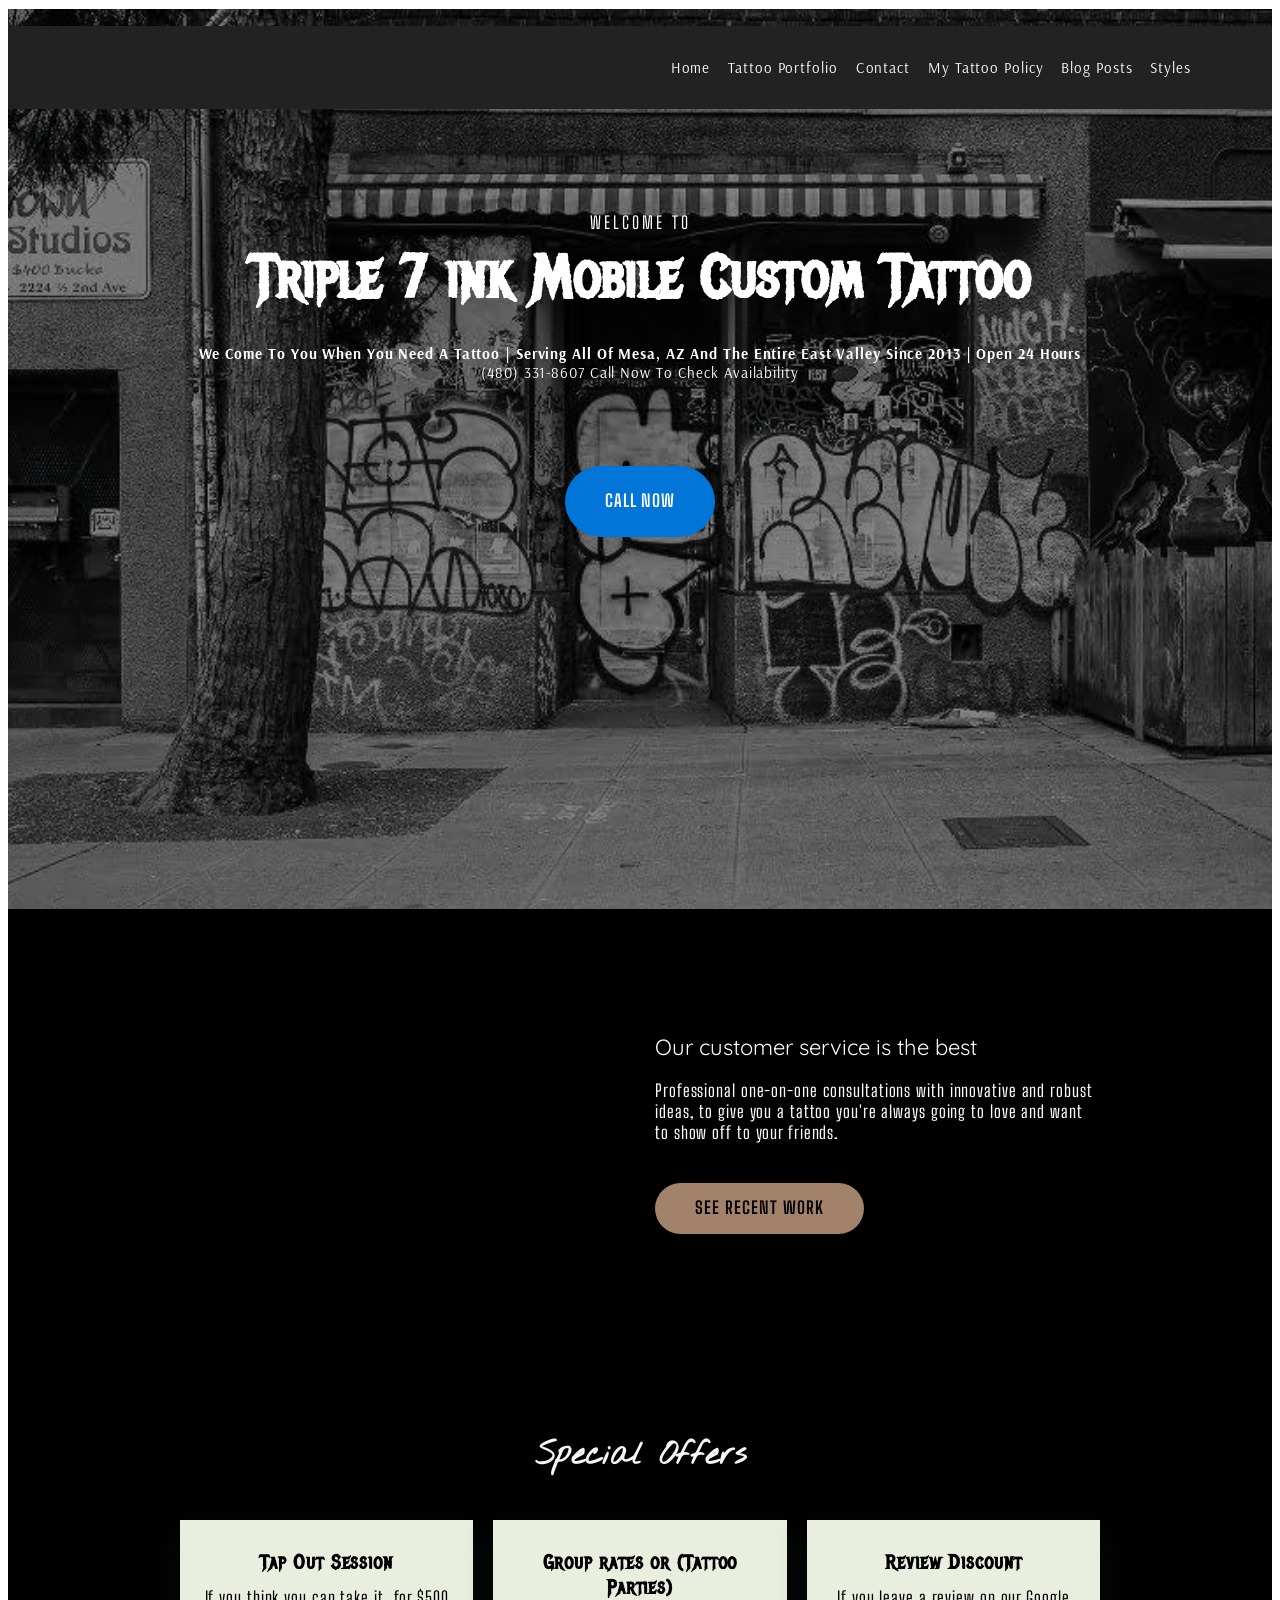
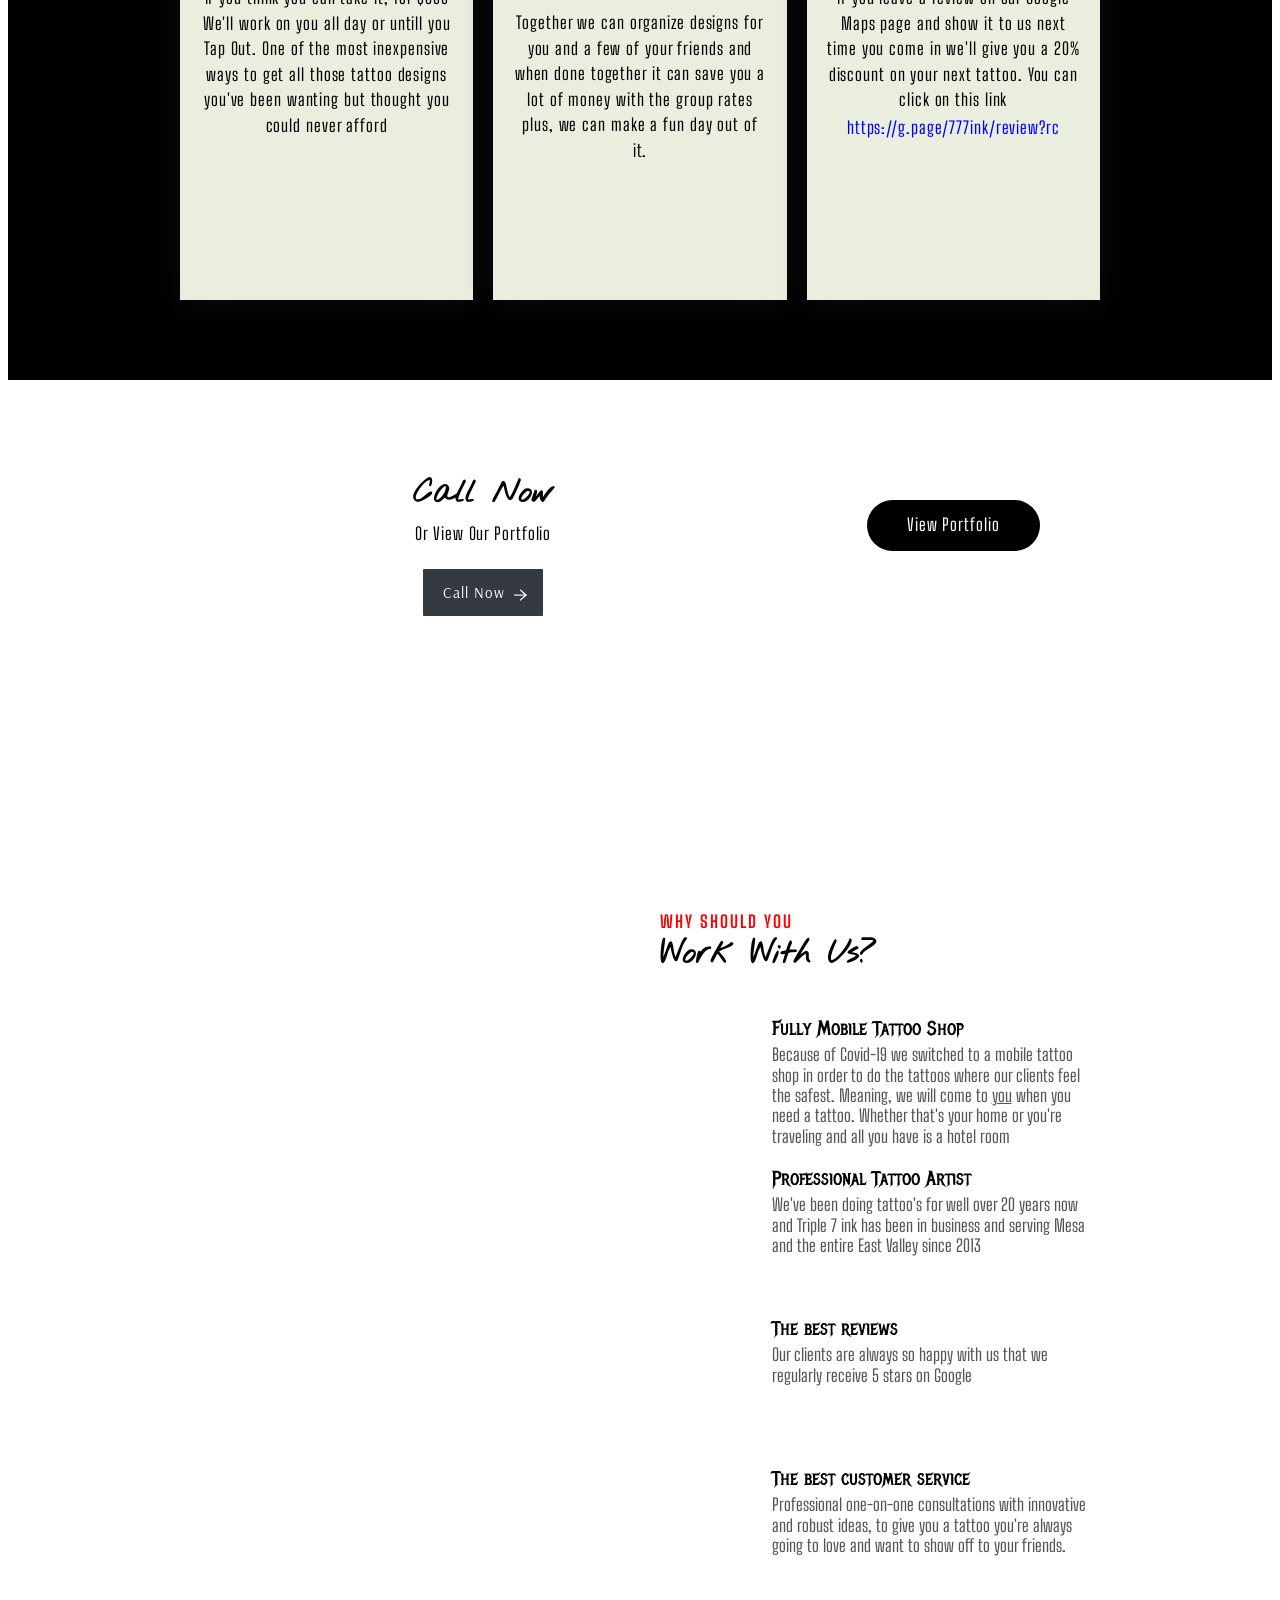
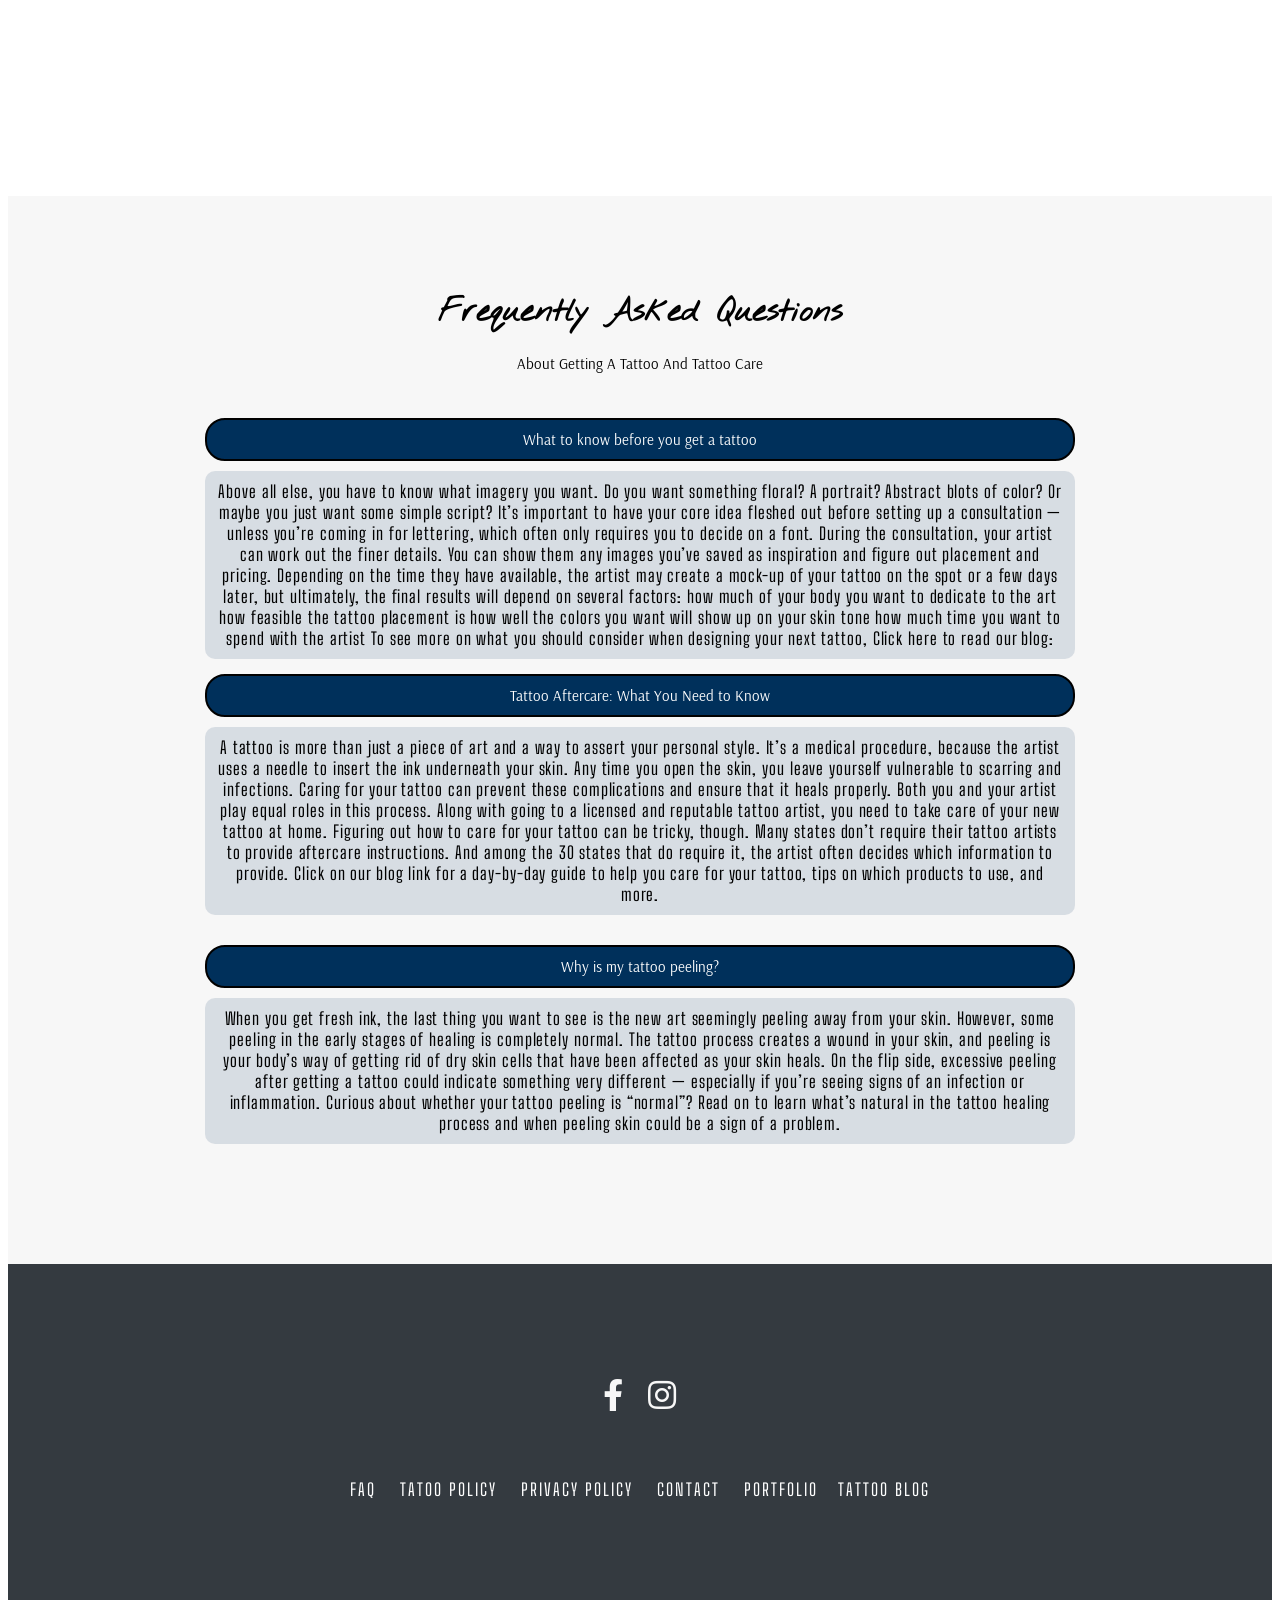
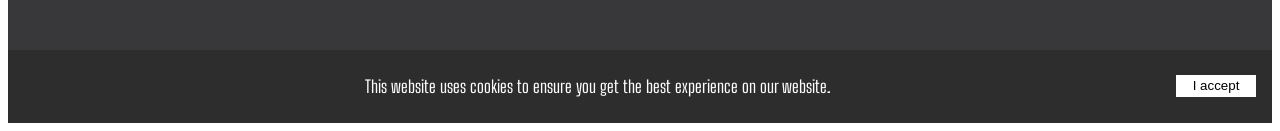
<file: index.html>
<!DOCTYPE html>
<html ⚡ lang="en">

<head>
  <!-- start dopweb template head here-->
  <meta charset="UTF-8" />
  <meta http-equiv="X-UA-Compatible" content="IE=edge" />
  <meta name="viewport" content="width=device-width, initial-scale=1, minimum-scale=1" />
  <meta name="yandex-verification" content="9fdd7bb58497b678" />
  <meta name="author" content="Chris_Adams_Triple_7_Developers" />
  <link rel="icon" type="image/png" href="/favicon.png" />
  <link rel="apple-touch-icon-precomposed" sizes="57x57" href="/favicon.png" />
  <link rel="preconnect" href="https://www.googletagmanager.com" />
  <script async="" custom-element="amp-youtube" src="https://cdn.ampproject.org/v0/amp-youtube-0.1.js"></script>
  <script async="" custom-element="amp-lightbox" src="https://cdn.ampproject.org/v0/amp-lightbox-0.1.js"></script>
  <script async="" custom-element="amp-iframe" src="https://cdn.ampproject.org/v0/amp-iframe-0.1.js"></script>
  <script async="" custom-element="amp-lightbox-gallery"
    src="https://cdn.ampproject.org/v0/amp-lightbox-gallery-0.1.js"></script>
  <script async="" custom-element="amp-user-notification"
    src="https://cdn.ampproject.org/v0/amp-user-notification-0.1.js"></script>
  <script async="" custom-element="amp-position-observer"
    src="https://cdn.ampproject.org/v0/amp-position-observer-0.1.js"></script>
  <script async="" custom-element="amp-animation" src="https://cdn.ampproject.org/v0/amp-animation-0.1.js"></script>
  <script async="" src="https://cdn.ampproject.org/v0.js"></script>
  <script async="" custom-element="amp-analytics" src="https://cdn.ampproject.org/v0/amp-analytics-0.1.js"></script>
  <script async="" custom-element="amp-carousel" src="https://cdn.ampproject.org/v0/amp-carousel-0.2.js"></script>
  <script async="" custom-element="amp-image-lightbox"
    src="https://cdn.ampproject.org/v0/amp-image-lightbox-0.1.js"></script>
  <script async="" custom-element="amp-fit-text" src="https://cdn.ampproject.org/v0/amp-fit-text-0.1.js"></script>
  <script async="" custom-element="amp-form" src="https://cdn.ampproject.org/v0/amp-form-0.1.js"></script>
  <script async="" custom-template="amp-mustache" src="https://cdn.ampproject.org/v0/amp-mustache-0.2.js"></script>
  <script async="" custom-element="amp-sidebar" src="https://cdn.ampproject.org/v0/amp-sidebar-0.1.js"></script>
  <script async="" custom-element="amp-accordion" src="https://cdn.ampproject.org/v0/amp-accordion-0.1.js"></script>
  <script async="" custom-element="amp-recaptcha-input"
    src="https://cdn.ampproject.org/v0/amp-recaptcha-input-0.1.js"></script>
  <script async="" custom-element="amp-addthis" src="https://cdn.ampproject.org/v0/amp-addthis-0.1.js"></script>
  <script async="" custom-element="amp-list" src="https://cdn.ampproject.org/v0/amp-list-0.1.js"></script>
  <script async="" custom-element="amp-selector" src="https://cdn.ampproject.org/v0/amp-selector-0.1.js"></script>
  <script async="" custom-element="amp-bind" src="https://cdn.ampproject.org/v0/amp-bind-0.1.js"></script>
  <script async="" custom-element="amp-fx-collection"
    src="https://cdn.ampproject.org/v0/amp-fx-collection-0.1.js"></script>
  <script async="" custom-element="amp-auto-ads" src="https://cdn.ampproject.org/v0/amp-auto-ads-0.1.js"></script>
  <script async="" custom-element="amp-vimeo" src="https://cdn.ampproject.org/v0/amp-vimeo-0.1.js"></script>
  <script async="" custom-element="amp-ad" src="https://cdn.ampproject.org/v0/amp-ad-0.1.js"></script>
  <style amp-boilerplate>
    body {
      -webkit-animation: -amp-start 8s steps(1, end) 0s 1 normal both;
      -moz-animation: -amp-start 8s steps(1, end) 0s 1 normal both;
      -ms-animation: -amp-start 8s steps(1, end) 0s 1 normal both;
      animation: -amp-start 8s steps(1, end) 0s 1 normal both
    }

    @-webkit-keyframes -amp-start {
      from {
        visibility: hidden
      }

      to {
        visibility: visible
      }
    }

    @-moz-keyframes -amp-start {
      from {
        visibility: hidden
      }

      to {
        visibility: visible
      }
    }

    @-ms-keyframes -amp-start {
      from {
        visibility: hidden
      }

      to {
        visibility: visible
      }
    }

    @-o-keyframes -amp-start {
      from {
        visibility: hidden
      }

      to {
        visibility: visible
      }
    }

    @keyframes -amp-start {
      from {
        visibility: hidden
      }

      to {
        visibility: visible
      }
    }
  </style><noscript>
    <style amp-boilerplate="">
      body {
        -webkit-animation: none;
        -moz-animation: none;
        -ms-animation: none;
        animation: none
      }
    </style>
  </noscript>
  <!-- end dopweb template head here-->

  <title>Triple 7 Ink Mobile Custom Tattoo Shop Serving All Of Mesa</title>

  <meta name="description"
    content="Triple 7 Ink Mobile tattoo shop, We come to you call today about our tap out sessions, group rates and tattoo parties, serving all of Mesa, AZ " />
  <meta property="og:title" content="Triple 7 Ink Mobile Custom Tattoo Shop, Serving All Of Mesa" />
  <meta name="facebook-domain-verification" content="76op2k3bjs5v40wh9lgtmvr3o1fiah" />
  <meta property="fb:app_id" content="2658250444504223" />
  <meta itemprop="description"
    content="Mobile Custom tattoo shop,Triple7ink we come to you when you need a tattoo, call today about our tapout sessions, group rates and tattoo parties, serving all of Mesa, AZ ">
  <meta itemprop="image" content="https://triple7ink.com/public/logo/logo76x76png.png">

  <meta property="og:locale" content="en" />
  <meta property="og:url" content="https://triple7ink.com" />
  <meta property="og:site_name" content="triple7ink.com" />
  <meta property="og:type" content="website" />
  <meta property="og:description"
    content="Triple 7 ink Mobile tattoo shop, call today about our tap out sessions, group rates and tattoo parties, serving all of Mesa, AZ " />
  <meta property="og:image" content="/assets/logo/777logo4@3x.png" />
  <meta property="og:image:secure_url" content="/assets/logo/777logo4@3x.png" />
  <meta property="og:image:width" content="1200" />
  <meta property="og:image:height" content="630" />
  <meta name="twitter:title" content="Group Rates, Tapout Sessions, Call to make an appointment or to learn more today">
  <meta name="twitter:description"
    content="Mobile Custom tattoo shop,Triple7ink we come to you when you need a tattoo, call today about our tapout sessions, group rates and tattoo parties, serving all of Mesa, AZ ">
  <meta name="twitter:image" content="https://triple7ink.com/public/logo/logo76x76png.png">
  <link rel="manifest" href="/manifest.webmanifest">
  <link rel="shortcut icon" href="/logo/favicon.png">
  <link rel="icon" type="image/png" sizes="32x32" href="/logo/logo32x32.jpg">
  <link rel="icon" type="image/png" sizes="16x16" href="/logo/logo16x16.jpg">
  <link rel="apple-touch-icon" sizes="180x180" href="/logo/777192jpg.jpg">
  <link rel="mask-icon" color="#0054ff" href="/logo/logo152x152jpg.jpg">


  <link rel="canonical" href="https://triple7ink.com" />

  <!-- start dopweb site head here-->
  <link
    href="https://fonts.googleapis.com/css?family=DM+Serif+Text|Noto+Serif+SC:400,700,900|Montserrat|Lora|Nanum+Gothic|Roboto+Mono|Quicksand:400,700|Almendra+SC|Balthazar|Aclonica|Abril+Fatface|Adamina|Bentham|Eagle+Lake|Nothing+You+Could+Do|Kotta+One|Charm|Rajdhani|Akronim|Abhaya+Libre|Jacques+Francois+Shadow|Dancing+Script|Pacifico|Poiret+One|Big+Shoulders+Text|Courgette|Anton|Amiri|Aguafina+Script|Charmonman|Arsenal|Metal+Mania&display=swap"
    rel="stylesheet" />

  <script type="application/ld+json">
      {
      "@context": "https://schema.org",
      "@type": "TattooParlor",
      "name": "Triple 7 Ink Mobile Custom Tattoo Shop",
      "image": "https://triple7ink.com/public/logo/logo512png.png",
      "@id": "https://triple7ink.com/index",
      "url": "https://triple7ink.com/index",
      "telephone": "+1-480-331-8607",
      "priceRange": "$80 and Up",
      "address": {
        "@type": "PostalAddress",
        "streetAddress": "5816 E Albany St",
        "addressLocality": "Mesa",
        "addressRegion": "AZ",
        "postalCode": "85205",
        "addressCountry": "US"
      },
      "review": {
            "@type": "Review",
            "reviewRating": {
              "@type": "Rating",
              "ratingValue": "5",
              "bestRating": "5"
            },
            "author": {
              "@type": "Person",
              "name": "Hailey Shepard"
            }
          },
      "geo": {
        "@type": "GeoCoordinates",
        "latitude": 33.41869730000001,
        "longitude": -111.7053619
      },
      "openingHoursSpecification": {
        "@type": "OpeningHoursSpecification",
        "dayOfWeek": [
          "Monday",
          "Tuesday",
          "Wednesday",
          "Thursday",
          "Friday",
          "Saturday",
          "Sunday"
        ],
        "opens": "00:00",
        "closes": "23:59"
      },
      "sameAs": [
        "https://www.facebook.com/triple7ink",
        "https://www.instagram.com/triple7ink"
      ] 
    }
    </script>'

  <!-- end dopweb site head here-->

  <!-- start dopweb head here-->
  <!-- end dopweb head here-->


  <style amp-custom="">
    /*** start dopweb css template ***/
    /*!
* Font Awesome Free 5.12.0 by @fontawesome - https://fontawesome.com
* License - https://fontawesome.com/license/free (Icons: CC BY 4.0, Fonts: SIL OFL 1.1, Code: MIT License)
*/
    .fa,
    .fab,
    .fad,
    .fal,
    .far,
    .fas {
      -moz-osx-font-smoothing: grayscale;
      -webkit-font-smoothing: antialiased;
      display: inline-block;
      font-style: normal;
      font-variant: normal;
      text-rendering: auto;
      line-height: 1
    }

    .fa-lg {
      font-size: 1.33333em;
      line-height: .75em;
      vertical-align: -.0667em
    }

    .fa-xs {
      font-size: .75em
    }

    .fa-sm {
      font-size: .875em
    }

    .fa-1x {
      font-size: 1em
    }

    .fa-2x {
      font-size: 2em
    }

    .fa-3x {
      font-size: 3em
    }

    .fa-4x {
      font-size: 4em
    }

    .fa-5x {
      font-size: 5em
    }

    .fa-6x {
      font-size: 6em
    }

    .fa-7x {
      font-size: 7em
    }

    .fa-8x {
      font-size: 8em
    }

    .fa-9x {
      font-size: 9em
    }

    .fa-10x {
      font-size: 10em
    }

    .fa-fw {
      text-align: center;
      width: 1.25em
    }

    .fa-ul {
      list-style-type: none;
      margin-left: 2.5em;
      padding-left: 0
    }

    .fa-ul>li {
      position: relative
    }

    .fa-li {
      left: -2em;
      position: absolute;
      text-align: center;
      width: 2em;
      line-height: inherit
    }

    .fa-border {
      border: solid .08em #eee;
      border-radius: .1em;
      padding: .2em .25em .15em
    }

    .fa-pull-left {
      float: left
    }

    .fa-pull-right {
      float: right
    }

    .fa.fa-pull-left,
    .fab.fa-pull-left,
    .fal.fa-pull-left,
    .far.fa-pull-left,
    .fas.fa-pull-left {
      margin-right: .3em
    }

    .fa.fa-pull-right,
    .fab.fa-pull-right,
    .fal.fa-pull-right,
    .far.fa-pull-right,
    .fas.fa-pull-right {
      margin-left: .3em
    }

    .fa-spin {
      -webkit-animation: fa-spin 2s infinite linear;
      -moz-animation: fa-spin 2s infinite linear;
      animation: fa-spin 2s infinite linear
    }

    .fa-pulse {
      -webkit-animation: fa-spin 1s infinite steps(8);
      -moz-animation: fa-spin 1s infinite steps(8);
      animation: fa-spin 1s infinite steps(8)
    }

    @-webkit-keyframes fa-spin {
      0% {
        -webkit-transform: rotate(0);
        -moz-transform: rotate(0);
        -o-transform: rotate(0);
        -ms-transform: rotate(0);
        transform: rotate(0)
      }

      100% {
        -webkit-transform: rotate(360deg);
        -moz-transform: rotate(360deg);
        -o-transform: rotate(360deg);
        -ms-transform: rotate(360deg);
        transform: rotate(360deg)
      }
    }

    @keyframes fa-spin {
      0% {
        -webkit-transform: rotate(0);
        -moz-transform: rotate(0);
        -o-transform: rotate(0);
        -ms-transform: rotate(0);
        transform: rotate(0)
      }

      100% {
        -webkit-transform: rotate(360deg);
        -moz-transform: rotate(360deg);
        -o-transform: rotate(360deg);
        -ms-transform: rotate(360deg);
        transform: rotate(360deg)
      }
    }

    .fa-rotate-90 {
      -webkit-transform: rotate(90deg);
      -moz-transform: rotate(90deg);
      -o-transform: rotate(90deg);
      -ms-transform: rotate(90deg);
      transform: rotate(90deg)
    }

    .fa-rotate-180 {
      -webkit-transform: rotate(180deg);
      -moz-transform: rotate(180deg);
      -o-transform: rotate(180deg);
      -ms-transform: rotate(180deg);
      transform: rotate(180deg)
    }

    .fa-rotate-270 {
      -webkit-transform: rotate(270deg);
      -moz-transform: rotate(270deg);
      -o-transform: rotate(270deg);
      -ms-transform: rotate(270deg);
      transform: rotate(270deg)
    }

    .fa-flip-horizontal {
      -webkit-transform: scale(-1, 1);
      -moz-transform: scale(-1, 1);
      -o-transform: scale(-1, 1);
      -ms-transform: scale(-1, 1);
      transform: scale(-1, 1)
    }

    .fa-flip-vertical {
      -webkit-transform: scale(1, -1);
      -moz-transform: scale(1, -1);
      -o-transform: scale(1, -1);
      -ms-transform: scale(1, -1);
      transform: scale(1, -1)
    }

    .fa-flip-both,
    .fa-flip-horizontal.fa-flip-vertical {
      -webkit-transform: scale(-1, -1);
      -moz-transform: scale(-1, -1);
      -o-transform: scale(-1, -1);
      -ms-transform: scale(-1, -1);
      transform: scale(-1, -1)
    }

    :root .fa-flip-both,
    :root .fa-flip-horizontal,
    :root .fa-flip-vertical,
    :root .fa-rotate-180,
    :root .fa-rotate-270,
    :root .fa-rotate-90 {
      -webkit-filter: none;
      filter: none
    }

    .fa-stack {
      display: inline-block;
      height: 2em;
      line-height: 2em;
      position: relative;
      vertical-align: middle;
      width: 2.5em
    }

    .fa-stack-1x,
    .fa-stack-2x {
      left: 0;
      position: absolute;
      text-align: center;
      width: 100%
    }

    .fa-stack-1x {
      line-height: inherit
    }

    .fa-stack-2x {
      font-size: 2em
    }

    .fa-inverse {
      color: #fff
    }

    .fa-500px:before {
      content: '\f26e'
    }

    .fa-accessible-icon:before {
      content: '\f368'
    }

    .fa-accusoft:before {
      content: '\f369'
    }

    .fa-acquisitions-incorporated:before {
      content: '\f6af'
    }

    .fa-ad:before {
      content: '\f641'
    }

    .fa-address-book:before {
      content: '\f2b9'
    }

    .fa-address-card:before {
      content: '\f2bb'
    }

    .fa-adjust:before {
      content: '\f042'
    }

    .fa-adn:before {
      content: '\f170'
    }

    .fa-adobe:before {
      content: '\f778'
    }

    .fa-adversal:before {
      content: '\f36a'
    }

    .fa-affiliatetheme:before {
      content: '\f36b'
    }

    .fa-air-freshener:before {
      content: '\f5d0'
    }

    .fa-airbnb:before {
      content: '\f834'
    }

    .fa-algolia:before {
      content: '\f36c'
    }

    .fa-align-center:before {
      content: '\f037'
    }

    .fa-align-justify:before {
      content: '\f039'
    }

    .fa-align-left:before {
      content: '\f036'
    }

    .fa-align-right:before {
      content: '\f038'
    }

    .fa-alipay:before {
      content: '\f642'
    }

    .fa-allergies:before {
      content: '\f461'
    }

    .fa-amazon:before {
      content: '\f270'
    }

    .fa-amazon-pay:before {
      content: '\f42c'
    }

    .fa-ambulance:before {
      content: '\f0f9'
    }

    .fa-american-sign-language-interpreting:before {
      content: '\f2a3'
    }

    .fa-amilia:before {
      content: '\f36d'
    }

    .fa-anchor:before {
      content: '\f13d'
    }

    .fa-android:before {
      content: '\f17b'
    }

    .fa-angellist:before {
      content: '\f209'
    }

    .fa-angle-double-down:before {
      content: '\f103'
    }

    .fa-angle-double-left:before {
      content: '\f100'
    }

    .fa-angle-double-right:before {
      content: '\f101'
    }

    .fa-angle-double-up:before {
      content: '\f102'
    }

    .fa-angle-down:before {
      content: '\f107'
    }

    .fa-angle-left:before {
      content: '\f104'
    }

    .fa-angle-right:before {
      content: '\f105'
    }

    .fa-angle-up:before {
      content: '\f106'
    }

    .fa-angry:before {
      content: '\f556'
    }

    .fa-angrycreative:before {
      content: '\f36e'
    }

    .fa-angular:before {
      content: '\f420'
    }

    .fa-ankh:before {
      content: '\f644'
    }

    .fa-app-store:before {
      content: '\f36f'
    }

    .fa-app-store-ios:before {
      content: '\f370'
    }

    .fa-apper:before {
      content: '\f371'
    }

    .fa-apple:before {
      content: '\f179'
    }

    .fa-apple-alt:before {
      content: '\f5d1'
    }

    .fa-apple-pay:before {
      content: '\f415'
    }

    .fa-archive:before {
      content: '\f187'
    }

    .fa-archway:before {
      content: '\f557'
    }

    .fa-arrow-alt-circle-down:before {
      content: '\f358'
    }

    .fa-arrow-alt-circle-left:before {
      content: '\f359'
    }

    .fa-arrow-alt-circle-right:before {
      content: '\f35a'
    }

    .fa-arrow-alt-circle-up:before {
      content: '\f35b'
    }

    .fa-arrow-circle-down:before {
      content: '\f0ab'
    }

    .fa-arrow-circle-left:before {
      content: '\f0a8'
    }

    .fa-arrow-circle-right:before {
      content: '\f0a9'
    }

    .fa-arrow-circle-up:before {
      content: '\f0aa'
    }

    .fa-arrow-down:before {
      content: '\f063'
    }

    .fa-arrow-left:before {
      content: '\f060'
    }

    .fa-arrow-right:before {
      content: '\f061'
    }

    .fa-arrow-up:before {
      content: '\f062'
    }

    .fa-arrows-alt:before {
      content: '\f0b2'
    }

    .fa-arrows-alt-h:before {
      content: '\f337'
    }

    .fa-arrows-alt-v:before {
      content: '\f338'
    }

    .fa-artstation:before {
      content: '\f77a'
    }

    .fa-assistive-listening-systems:before {
      content: '\f2a2'
    }

    .fa-asterisk:before {
      content: '\f069'
    }

    .fa-asymmetrik:before {
      content: '\f372'
    }

    .fa-at:before {
      content: '\f1fa'
    }

    .fa-atlas:before {
      content: '\f558'
    }

    .fa-atlassian:before {
      content: '\f77b'
    }

    .fa-atom:before {
      content: '\f5d2'
    }

    .fa-audible:before {
      content: '\f373'
    }

    .fa-audio-description:before {
      content: '\f29e'
    }

    .fa-autoprefixer:before {
      content: '\f41c'
    }

    .fa-avianex:before {
      content: '\f374'
    }

    .fa-aviato:before {
      content: '\f421'
    }

    .fa-award:before {
      content: '\f559'
    }

    .fa-aws:before {
      content: '\f375'
    }

    .fa-baby:before {
      content: '\f77c'
    }

    .fa-baby-carriage:before {
      content: '\f77d'
    }

    .fa-backspace:before {
      content: '\f55a'
    }

    .fa-backward:before {
      content: '\f04a'
    }

    .fa-bacon:before {
      content: '\f7e5'
    }

    .fa-bahai:before {
      content: '\f666'
    }

    .fa-balance-scale:before {
      content: '\f24e'
    }

    .fa-balance-scale-left:before {
      content: '\f515'
    }

    .fa-balance-scale-right:before {
      content: '\f516'
    }

    .fa-ban:before {
      content: '\f05e'
    }

    .fa-band-aid:before {
      content: '\f462'
    }

    .fa-bandcamp:before {
      content: '\f2d5'
    }

    .fa-barcode:before {
      content: '\f02a'
    }

    .fa-bars:before {
      content: '\f0c9'
    }

    .fa-baseball-ball:before {
      content: '\f433'
    }

    .fa-basketball-ball:before {
      content: '\f434'
    }

    .fa-bath:before {
      content: '\f2cd'
    }

    .fa-battery-empty:before {
      content: '\f244'
    }

    .fa-battery-full:before {
      content: '\f240'
    }

    .fa-battery-half:before {
      content: '\f242'
    }

    .fa-battery-quarter:before {
      content: '\f243'
    }

    .fa-battery-three-quarters:before {
      content: '\f241'
    }

    .fa-battle-net:before {
      content: '\f835'
    }

    .fa-bed:before {
      content: '\f236'
    }

    .fa-beer:before {
      content: '\f0fc'
    }

    .fa-behance:before {
      content: '\f1b4'
    }

    .fa-behance-square:before {
      content: '\f1b5'
    }

    .fa-bell:before {
      content: '\f0f3'
    }

    .fa-bell-slash:before {
      content: '\f1f6'
    }

    .fa-bezier-curve:before {
      content: '\f55b'
    }

    .fa-bible:before {
      content: '\f647'
    }

    .fa-bicycle:before {
      content: '\f206'
    }

    .fa-biking:before {
      content: '\f84a'
    }

    .fa-bimobject:before {
      content: '\f378'
    }

    .fa-binoculars:before {
      content: '\f1e5'
    }

    .fa-biohazard:before {
      content: '\f780'
    }

    .fa-birthday-cake:before {
      content: '\f1fd'
    }

    .fa-bitbucket:before {
      content: '\f171'
    }

    .fa-bitcoin:before {
      content: '\f379'
    }

    .fa-bity:before {
      content: '\f37a'
    }

    .fa-black-tie:before {
      content: '\f27e'
    }

    .fa-blackberry:before {
      content: '\f37b'
    }

    .fa-blender:before {
      content: '\f517'
    }

    .fa-blender-phone:before {
      content: '\f6b6'
    }

    .fa-blind:before {
      content: '\f29d'
    }

    .fa-blog:before {
      content: '\f781'
    }

    .fa-blogger:before {
      content: '\f37c'
    }

    .fa-blogger-b:before {
      content: '\f37d'
    }

    .fa-bluetooth:before {
      content: '\f293'
    }

    .fa-bluetooth-b:before {
      content: '\f294'
    }

    .fa-bold:before {
      content: '\f032'
    }

    .fa-bolt:before {
      content: '\f0e7'
    }

    .fa-bomb:before {
      content: '\f1e2'
    }

    .fa-bone:before {
      content: '\f5d7'
    }

    .fa-bong:before {
      content: '\f55c'
    }

    .fa-book:before {
      content: '\f02d'
    }

    .fa-book-dead:before {
      content: '\f6b7'
    }

    .fa-book-medical:before {
      content: '\f7e6'
    }

    .fa-book-open:before {
      content: '\f518'
    }

    .fa-book-reader:before {
      content: '\f5da'
    }

    .fa-bookmark:before {
      content: '\f02e'
    }

    .fa-bootstrap:before {
      content: '\f836'
    }

    .fa-border-all:before {
      content: '\f84c'
    }

    .fa-border-none:before {
      content: '\f850'
    }

    .fa-border-style:before {
      content: '\f853'
    }

    .fa-bowling-ball:before {
      content: '\f436'
    }

    .fa-box:before {
      content: '\f466'
    }

    .fa-box-open:before {
      content: '\f49e'
    }

    .fa-boxes:before {
      content: '\f468'
    }

    .fa-braille:before {
      content: '\f2a1'
    }

    .fa-brain:before {
      content: '\f5dc'
    }

    .fa-bread-slice:before {
      content: '\f7ec'
    }

    .fa-briefcase:before {
      content: '\f0b1'
    }

    .fa-briefcase-medical:before {
      content: '\f469'
    }

    .fa-broadcast-tower:before {
      content: '\f519'
    }

    .fa-broom:before {
      content: '\f51a'
    }

    .fa-brush:before {
      content: '\f55d'
    }

    .fa-btc:before {
      content: '\f15a'
    }

    .fa-buffer:before {
      content: '\f837'
    }

    .fa-bug:before {
      content: '\f188'
    }

    .fa-building:before {
      content: '\f1ad'
    }

    .fa-bullhorn:before {
      content: '\f0a1'
    }

    .fa-bullseye:before {
      content: '\f140'
    }

    .fa-burn:before {
      content: '\f46a'
    }

    .fa-buromobelexperte:before {
      content: '\f37f'
    }

    .fa-bus:before {
      content: '\f207'
    }

    .fa-bus-alt:before {
      content: '\f55e'
    }

    .fa-business-time:before {
      content: '\f64a'
    }

    .fa-buy-n-large:before {
      content: '\f8a6'
    }

    .fa-buysellads:before {
      content: '\f20d'
    }

    .fa-calculator:before {
      content: '\f1ec'
    }

    .fa-calendar:before {
      content: '\f133'
    }

    .fa-calendar-alt:before {
      content: '\f073'
    }

    .fa-calendar-check:before {
      content: '\f274'
    }

    .fa-calendar-day:before {
      content: '\f783'
    }

    .fa-calendar-minus:before {
      content: '\f272'
    }

    .fa-calendar-plus:before {
      content: '\f271'
    }

    .fa-calendar-times:before {
      content: '\f273'
    }

    .fa-calendar-week:before {
      content: '\f784'
    }

    .fa-camera:before {
      content: '\f030'
    }

    .fa-camera-retro:before {
      content: '\f083'
    }

    .fa-campground:before {
      content: '\f6bb'
    }

    .fa-canadian-maple-leaf:before {
      content: '\f785'
    }

    .fa-candy-cane:before {
      content: '\f786'
    }

    .fa-cannabis:before {
      content: '\f55f'
    }

    .fa-capsules:before {
      content: '\f46b'
    }

    .fa-car:before {
      content: '\f1b9'
    }

    .fa-car-alt:before {
      content: '\f5de'
    }

    .fa-car-battery:before {
      content: '\f5df'
    }

    .fa-car-crash:before {
      content: '\f5e1'
    }

    .fa-car-side:before {
      content: '\f5e4'
    }

    .fa-caravan:before {
      content: '\f8ff'
    }

    .fa-caret-down:before {
      content: '\f0d7'
    }

    .fa-caret-left:before {
      content: '\f0d9'
    }

    .fa-caret-right:before {
      content: '\f0da'
    }

    .fa-caret-square-down:before {
      content: '\f150'
    }

    .fa-caret-square-left:before {
      content: '\f191'
    }

    .fa-caret-square-right:before {
      content: '\f152'
    }

    .fa-caret-square-up:before {
      content: '\f151'
    }

    .fa-caret-up:before {
      content: '\f0d8'
    }

    .fa-carrot:before {
      content: '\f787'
    }

    .fa-cart-arrow-down:before {
      content: '\f218'
    }

    .fa-cart-plus:before {
      content: '\f217'
    }

    .fa-cash-register:before {
      content: '\f788'
    }

    .fa-cat:before {
      content: '\f6be'
    }

    .fa-cc-amazon-pay:before {
      content: '\f42d'
    }

    .fa-cc-amex:before {
      content: '\f1f3'
    }

    .fa-cc-apple-pay:before {
      content: '\f416'
    }

    .fa-cc-diners-club:before {
      content: '\f24c'
    }

    .fa-cc-discover:before {
      content: '\f1f2'
    }

    .fa-cc-jcb:before {
      content: '\f24b'
    }

    .fa-cc-mastercard:before {
      content: '\f1f1'
    }

    .fa-cc-paypal:before {
      content: '\f1f4'
    }

    .fa-cc-stripe:before {
      content: '\f1f5'
    }

    .fa-cc-visa:before {
      content: '\f1f0'
    }

    .fa-centercode:before {
      content: '\f380'
    }

    .fa-centos:before {
      content: '\f789'
    }

    .fa-certificate:before {
      content: '\f0a3'
    }

    .fa-chair:before {
      content: '\f6c0'
    }

    .fa-chalkboard:before {
      content: '\f51b'
    }

    .fa-chalkboard-teacher:before {
      content: '\f51c'
    }

    .fa-charging-station:before {
      content: '\f5e7'
    }

    .fa-chart-area:before {
      content: '\f1fe'
    }

    .fa-chart-bar:before {
      content: '\f080'
    }

    .fa-chart-line:before {
      content: '\f201'
    }

    .fa-chart-pie:before {
      content: '\f200'
    }

    .fa-check:before {
      content: '\f00c'
    }

    .fa-check-circle:before {
      content: '\f058'
    }

    .fa-check-double:before {
      content: '\f560'
    }

    .fa-check-square:before {
      content: '\f14a'
    }

    .fa-cheese:before {
      content: '\f7ef'
    }

    .fa-chess:before {
      content: '\f439'
    }

    .fa-chess-bishop:before {
      content: '\f43a'
    }

    .fa-chess-board:before {
      content: '\f43c'
    }

    .fa-chess-king:before {
      content: '\f43f'
    }

    .fa-chess-knight:before {
      content: '\f441'
    }

    .fa-chess-pawn:before {
      content: '\f443'
    }

    .fa-chess-queen:before {
      content: '\f445'
    }

    .fa-chess-rook:before {
      content: '\f447'
    }

    .fa-chevron-circle-down:before {
      content: '\f13a'
    }

    .fa-chevron-circle-left:before {
      content: '\f137'
    }

    .fa-chevron-circle-right:before {
      content: '\f138'
    }

    .fa-chevron-circle-up:before {
      content: '\f139'
    }

    .fa-chevron-down:before {
      content: '\f078'
    }

    .fa-chevron-left:before {
      content: '\f053'
    }

    .fa-chevron-right:before {
      content: '\f054'
    }

    .fa-chevron-up:before {
      content: '\f077'
    }

    .fa-child:before {
      content: '\f1ae'
    }

    .fa-chrome:before {
      content: '\f268'
    }

    .fa-chromecast:before {
      content: '\f838'
    }

    .fa-church:before {
      content: '\f51d'
    }

    .fa-circle:before {
      content: '\f111'
    }

    .fa-circle-notch:before {
      content: '\f1ce'
    }

    .fa-city:before {
      content: '\f64f'
    }

    .fa-clinic-medical:before {
      content: '\f7f2'
    }

    .fa-clipboard:before {
      content: '\f328'
    }

    .fa-clipboard-check:before {
      content: '\f46c'
    }

    .fa-clipboard-list:before {
      content: '\f46d'
    }

    .fa-clock:before {
      content: '\f017'
    }

    .fa-clone:before {
      content: '\f24d'
    }

    .fa-closed-captioning:before {
      content: '\f20a'
    }

    .fa-cloud:before {
      content: '\f0c2'
    }

    .fa-cloud-download-alt:before {
      content: '\f381'
    }

    .fa-cloud-meatball:before {
      content: '\f73b'
    }

    .fa-cloud-moon:before {
      content: '\f6c3'
    }

    .fa-cloud-moon-rain:before {
      content: '\f73c'
    }

    .fa-cloud-rain:before {
      content: '\f73d'
    }

    .fa-cloud-showers-heavy:before {
      content: '\f740'
    }

    .fa-cloud-sun:before {
      content: '\f6c4'
    }

    .fa-cloud-sun-rain:before {
      content: '\f743'
    }

    .fa-cloud-upload-alt:before {
      content: '\f382'
    }

    .fa-cloudscale:before {
      content: '\f383'
    }

    .fa-cloudsmith:before {
      content: '\f384'
    }

    .fa-cloudversify:before {
      content: '\f385'
    }

    .fa-cocktail:before {
      content: '\f561'
    }

    .fa-code:before {
      content: '\f121'
    }

    .fa-code-branch:before {
      content: '\f126'
    }

    .fa-codepen:before {
      content: '\f1cb'
    }

    .fa-codiepie:before {
      content: '\f284'
    }

    .fa-coffee:before {
      content: '\f0f4'
    }

    .fa-cog:before {
      content: '\f013'
    }

    .fa-cogs:before {
      content: '\f085'
    }

    .fa-coins:before {
      content: '\f51e'
    }

    .fa-columns:before {
      content: '\f0db'
    }

    .fa-comment:before {
      content: '\f075'
    }

    .fa-comment-alt:before {
      content: '\f27a'
    }

    .fa-comment-dollar:before {
      content: '\f651'
    }

    .fa-comment-dots:before {
      content: '\f4ad'
    }

    .fa-comment-medical:before {
      content: '\f7f5'
    }

    .fa-comment-slash:before {
      content: '\f4b3'
    }

    .fa-comments:before {
      content: '\f086'
    }

    .fa-comments-dollar:before {
      content: '\f653'
    }

    .fa-compact-disc:before {
      content: '\f51f'
    }

    .fa-compass:before {
      content: '\f14e'
    }

    .fa-compress:before {
      content: '\f066'
    }

    .fa-compress-alt:before {
      content: '\f422'
    }

    .fa-compress-arrows-alt:before {
      content: '\f78c'
    }

    .fa-concierge-bell:before {
      content: '\f562'
    }

    .fa-confluence:before {
      content: '\f78d'
    }

    .fa-connectdevelop:before {
      content: '\f20e'
    }

    .fa-contao:before {
      content: '\f26d'
    }

    .fa-cookie:before {
      content: '\f563'
    }

    .fa-cookie-bite:before {
      content: '\f564'
    }

    .fa-copy:before {
      content: '\f0c5'
    }

    .fa-copyright:before {
      content: '\f1f9'
    }

    .fa-cotton-bureau:before {
      content: '\f89e'
    }

    .fa-couch:before {
      content: '\f4b8'
    }

    .fa-cpanel:before {
      content: '\f388'
    }

    .fa-creative-commons:before {
      content: '\f25e'
    }

    .fa-creative-commons-by:before {
      content: '\f4e7'
    }

    .fa-creative-commons-nc:before {
      content: '\f4e8'
    }

    .fa-creative-commons-nc-eu:before {
      content: '\f4e9'
    }

    .fa-creative-commons-nc-jp:before {
      content: '\f4ea'
    }

    .fa-creative-commons-nd:before {
      content: '\f4eb'
    }

    .fa-creative-commons-pd:before {
      content: '\f4ec'
    }

    .fa-creative-commons-pd-alt:before {
      content: '\f4ed'
    }

    .fa-creative-commons-remix:before {
      content: '\f4ee'
    }

    .fa-creative-commons-sa:before {
      content: '\f4ef'
    }

    .fa-creative-commons-sampling:before {
      content: '\f4f0'
    }

    .fa-creative-commons-sampling-plus:before {
      content: '\f4f1'
    }

    .fa-creative-commons-share:before {
      content: '\f4f2'
    }

    .fa-creative-commons-zero:before {
      content: '\f4f3'
    }

    .fa-credit-card:before {
      content: '\f09d'
    }

    .fa-critical-role:before {
      content: '\f6c9'
    }

    .fa-crop:before {
      content: '\f125'
    }

    .fa-crop-alt:before {
      content: '\f565'
    }

    .fa-cross:before {
      content: '\f654'
    }

    .fa-crosshairs:before {
      content: '\f05b'
    }

    .fa-crow:before {
      content: '\f520'
    }

    .fa-crown:before {
      content: '\f521'
    }

    .fa-crutch:before {
      content: '\f7f7'
    }

    .fa-css3:before {
      content: '\f13c'
    }

    .fa-css3-alt:before {
      content: '\f38b'
    }

    .fa-cube:before {
      content: '\f1b2'
    }

    .fa-cubes:before {
      content: '\f1b3'
    }

    .fa-cut:before {
      content: '\f0c4'
    }

    .fa-cuttlefish:before {
      content: '\f38c'
    }

    .fa-d-and-d:before {
      content: '\f38d'
    }

    .fa-d-and-d-beyond:before {
      content: '\f6ca'
    }

    .fa-dashcube:before {
      content: '\f210'
    }

    .fa-database:before {
      content: '\f1c0'
    }

    .fa-deaf:before {
      content: '\f2a4'
    }

    .fa-delicious:before {
      content: '\f1a5'
    }

    .fa-democrat:before {
      content: '\f747'
    }

    .fa-deploydog:before {
      content: '\f38e'
    }

    .fa-deskpro:before {
      content: '\f38f'
    }

    .fa-desktop:before {
      content: '\f108'
    }

    .fa-dev:before {
      content: '\f6cc'
    }

    .fa-deviantart:before {
      content: '\f1bd'
    }

    .fa-dharmachakra:before {
      content: '\f655'
    }

    .fa-dhl:before {
      content: '\f790'
    }

    .fa-diagnoses:before {
      content: '\f470'
    }

    .fa-diaspora:before {
      content: '\f791'
    }

    .fa-dice:before {
      content: '\f522'
    }

    .fa-dice-d20:before {
      content: '\f6cf'
    }

    .fa-dice-d6:before {
      content: '\f6d1'
    }

    .fa-dice-five:before {
      content: '\f523'
    }

    .fa-dice-four:before {
      content: '\f524'
    }

    .fa-dice-one:before {
      content: '\f525'
    }

    .fa-dice-six:before {
      content: '\f526'
    }

    .fa-dice-three:before {
      content: '\f527'
    }

    .fa-dice-two:before {
      content: '\f528'
    }

    .fa-digg:before {
      content: '\f1a6'
    }

    .fa-digital-ocean:before {
      content: '\f391'
    }

    .fa-digital-tachograph:before {
      content: '\f566'
    }

    .fa-directions:before {
      content: '\f5eb'
    }

    .fa-discord:before {
      content: '\f392'
    }

    .fa-discourse:before {
      content: '\f393'
    }

    .fa-divide:before {
      content: '\f529'
    }

    .fa-dizzy:before {
      content: '\f567'
    }

    .fa-dna:before {
      content: '\f471'
    }

    .fa-dochub:before {
      content: '\f394'
    }

    .fa-docker:before {
      content: '\f395'
    }

    .fa-dog:before {
      content: '\f6d3'
    }

    .fa-dollar-sign:before {
      content: '\f155'
    }

    .fa-dolly:before {
      content: '\f472'
    }

    .fa-dolly-flatbed:before {
      content: '\f474'
    }

    .fa-donate:before {
      content: '\f4b9'
    }

    .fa-door-closed:before {
      content: '\f52a'
    }

    .fa-door-open:before {
      content: '\f52b'
    }

    .fa-dot-circle:before {
      content: '\f192'
    }

    .fa-dove:before {
      content: '\f4ba'
    }

    .fa-download:before {
      content: '\f019'
    }

    .fa-draft2digital:before {
      content: '\f396'
    }

    .fa-drafting-compass:before {
      content: '\f568'
    }

    .fa-dragon:before {
      content: '\f6d5'
    }

    .fa-draw-polygon:before {
      content: '\f5ee'
    }

    .fa-dribbble:before {
      content: '\f17d'
    }

    .fa-dribbble-square:before {
      content: '\f397'
    }

    .fa-dropbox:before {
      content: '\f16b'
    }

    .fa-drum:before {
      content: '\f569'
    }

    .fa-drum-steelpan:before {
      content: '\f56a'
    }

    .fa-drumstick-bite:before {
      content: '\f6d7'
    }

    .fa-drupal:before {
      content: '\f1a9'
    }

    .fa-dumbbell:before {
      content: '\f44b'
    }

    .fa-dumpster:before {
      content: '\f793'
    }

    .fa-dumpster-fire:before {
      content: '\f794'
    }

    .fa-dungeon:before {
      content: '\f6d9'
    }

    .fa-dyalog:before {
      content: '\f399'
    }

    .fa-earlybirds:before {
      content: '\f39a'
    }

    .fa-ebay:before {
      content: '\f4f4'
    }

    .fa-edge:before {
      content: '\f282'
    }

    .fa-edit:before {
      content: '\f044'
    }

    .fa-egg:before {
      content: '\f7fb'
    }

    .fa-eject:before {
      content: '\f052'
    }

    .fa-elementor:before {
      content: '\f430'
    }

    .fa-ellipsis-h:before {
      content: '\f141'
    }

    .fa-ellipsis-v:before {
      content: '\f142'
    }

    .fa-ello:before {
      content: '\f5f1'
    }

    .fa-ember:before {
      content: '\f423'
    }

    .fa-empire:before {
      content: '\f1d1'
    }

    .fa-envelope:before {
      content: '\f0e0'
    }

    .fa-envelope-open:before {
      content: '\f2b6'
    }

    .fa-envelope-open-text:before {
      content: '\f658'
    }

    .fa-envelope-square:before {
      content: '\f199'
    }

    .fa-envira:before {
      content: '\f299'
    }

    .fa-equals:before {
      content: '\f52c'
    }

    .fa-eraser:before {
      content: '\f12d'
    }

    .fa-erlang:before {
      content: '\f39d'
    }

    .fa-ethereum:before {
      content: '\f42e'
    }

    .fa-ethernet:before {
      content: '\f796'
    }

    .fa-etsy:before {
      content: '\f2d7'
    }

    .fa-euro-sign:before {
      content: '\f153'
    }

    .fa-evernote:before {
      content: '\f839'
    }

    .fa-exchange-alt:before {
      content: '\f362'
    }

    .fa-exclamation:before {
      content: '\f12a'
    }

    .fa-exclamation-circle:before {
      content: '\f06a'
    }

    .fa-exclamation-triangle:before {
      content: '\f071'
    }

    .fa-expand:before {
      content: '\f065'
    }

    .fa-expand-alt:before {
      content: '\f424'
    }

    .fa-expand-arrows-alt:before {
      content: '\f31e'
    }

    .fa-expeditedssl:before {
      content: '\f23e'
    }

    .fa-external-link-alt:before {
      content: '\f35d'
    }

    .fa-external-link-square-alt:before {
      content: '\f360'
    }

    .fa-eye:before {
      content: '\f06e'
    }

    .fa-eye-dropper:before {
      content: '\f1fb'
    }

    .fa-eye-slash:before {
      content: '\f070'
    }

    .fa-facebook:before {
      content: '\f09a'
    }

    .fa-facebook-f:before {
      content: '\f39e'
    }

    .fa-facebook-messenger:before {
      content: '\f39f'
    }

    .fa-facebook-square:before {
      content: '\f082'
    }

    .fa-fan:before {
      content: '\f863'
    }

    .fa-fantasy-flight-games:before {
      content: '\f6dc'
    }

    .fa-fast-backward:before {
      content: '\f049'
    }

    .fa-fast-forward:before {
      content: '\f050'
    }

    .fa-fax:before {
      content: '\f1ac'
    }

    .fa-feather:before {
      content: '\f52d'
    }

    .fa-feather-alt:before {
      content: '\f56b'
    }

    .fa-fedex:before {
      content: '\f797'
    }

    .fa-fedora:before {
      content: '\f798'
    }

    .fa-female:before {
      content: '\f182'
    }

    .fa-fighter-jet:before {
      content: '\f0fb'
    }

    .fa-figma:before {
      content: '\f799'
    }

    .fa-file:before {
      content: '\f15b'
    }

    .fa-file-alt:before {
      content: '\f15c'
    }

    .fa-file-archive:before {
      content: '\f1c6'
    }

    .fa-file-audio:before {
      content: '\f1c7'
    }

    .fa-file-code:before {
      content: '\f1c9'
    }

    .fa-file-contract:before {
      content: '\f56c'
    }

    .fa-file-csv:before {
      content: '\f6dd'
    }

    .fa-file-download:before {
      content: '\f56d'
    }

    .fa-file-excel:before {
      content: '\f1c3'
    }

    .fa-file-export:before {
      content: '\f56e'
    }

    .fa-file-image:before {
      content: '\f1c5'
    }

    .fa-file-import:before {
      content: '\f56f'
    }

    .fa-file-invoice:before {
      content: '\f570'
    }

    .fa-file-invoice-dollar:before {
      content: '\f571'
    }

    .fa-file-medical:before {
      content: '\f477'
    }

    .fa-file-medical-alt:before {
      content: '\f478'
    }

    .fa-file-pdf:before {
      content: '\f1c1'
    }

    .fa-file-powerpoint:before {
      content: '\f1c4'
    }

    .fa-file-prescription:before {
      content: '\f572'
    }

    .fa-file-signature:before {
      content: '\f573'
    }

    .fa-file-upload:before {
      content: '\f574'
    }

    .fa-file-video:before {
      content: '\f1c8'
    }

    .fa-file-word:before {
      content: '\f1c2'
    }

    .fa-fill:before {
      content: '\f575'
    }

    .fa-fill-drip:before {
      content: '\f576'
    }

    .fa-film:before {
      content: '\f008'
    }

    .fa-filter:before {
      content: '\f0b0'
    }

    .fa-fingerprint:before {
      content: '\f577'
    }

    .fa-fire:before {
      content: '\f06d'
    }

    .fa-fire-alt:before {
      content: '\f7e4'
    }

    .fa-fire-extinguisher:before {
      content: '\f134'
    }

    .fa-firefox:before {
      content: '\f269'
    }

    .fa-firefox-browser:before {
      content: '\f907'
    }

    .fa-first-aid:before {
      content: '\f479'
    }

    .fa-first-order:before {
      content: '\f2b0'
    }

    .fa-first-order-alt:before {
      content: '\f50a'
    }

    .fa-firstdraft:before {
      content: '\f3a1'
    }

    .fa-fish:before {
      content: '\f578'
    }

    .fa-fist-raised:before {
      content: '\f6de'
    }

    .fa-flag:before {
      content: '\f024'
    }

    .fa-flag-checkered:before {
      content: '\f11e'
    }

    .fa-flag-usa:before {
      content: '\f74d'
    }

    .fa-flask:before {
      content: '\f0c3'
    }

    .fa-flickr:before {
      content: '\f16e'
    }

    .fa-flipboard:before {
      content: '\f44d'
    }

    .fa-flushed:before {
      content: '\f579'
    }

    .fa-fly:before {
      content: '\f417'
    }

    .fa-folder:before {
      content: '\f07b'
    }

    .fa-folder-minus:before {
      content: '\f65d'
    }

    .fa-folder-open:before {
      content: '\f07c'
    }

    .fa-folder-plus:before {
      content: '\f65e'
    }

    .fa-font:before {
      content: '\f031'
    }

    .fa-font-awesome:before {
      content: '\f2b4'
    }

    .fa-font-awesome-alt:before {
      content: '\f35c'
    }

    .fa-font-awesome-flag:before {
      content: '\f425'
    }

    .fa-font-awesome-logo-full:before {
      content: '\f4e6'
    }

    .fa-fonticons:before {
      content: '\f280'
    }

    .fa-fonticons-fi:before {
      content: '\f3a2'
    }

    .fa-football-ball:before {
      content: '\f44e'
    }

    .fa-fort-awesome:before {
      content: '\f286'
    }

    .fa-fort-awesome-alt:before {
      content: '\f3a3'
    }

    .fa-forumbee:before {
      content: '\f211'
    }

    .fa-forward:before {
      content: '\f04e'
    }

    .fa-foursquare:before {
      content: '\f180'
    }

    .fa-free-code-camp:before {
      content: '\f2c5'
    }

    .fa-freebsd:before {
      content: '\f3a4'
    }

    .fa-frog:before {
      content: '\f52e'
    }

    .fa-frown:before {
      content: '\f119'
    }

    .fa-frown-open:before {
      content: '\f57a'
    }

    .fa-fulcrum:before {
      content: '\f50b'
    }

    .fa-funnel-dollar:before {
      content: '\f662'
    }

    .fa-futbol:before {
      content: '\f1e3'
    }

    .fa-galactic-republic:before {
      content: '\f50c'
    }

    .fa-galactic-senate:before {
      content: '\f50d'
    }

    .fa-gamepad:before {
      content: '\f11b'
    }

    .fa-gas-pump:before {
      content: '\f52f'
    }

    .fa-gavel:before {
      content: '\f0e3'
    }

    .fa-gem:before {
      content: '\f3a5'
    }

    .fa-genderless:before {
      content: '\f22d'
    }

    .fa-get-pocket:before {
      content: '\f265'
    }

    .fa-gg:before {
      content: '\f260'
    }

    .fa-gg-circle:before {
      content: '\f261'
    }

    .fa-ghost:before {
      content: '\f6e2'
    }

    .fa-gift:before {
      content: '\f06b'
    }

    .fa-gifts:before {
      content: '\f79c'
    }

    .fa-git:before {
      content: '\f1d3'
    }

    .fa-git-alt:before {
      content: '\f841'
    }

    .fa-git-square:before {
      content: '\f1d2'
    }

    .fa-github:before {
      content: '\f09b'
    }

    .fa-github-alt:before {
      content: '\f113'
    }

    .fa-github-square:before {
      content: '\f092'
    }

    .fa-gitkraken:before {
      content: '\f3a6'
    }

    .fa-gitlab:before {
      content: '\f296'
    }

    .fa-gitter:before {
      content: '\f426'
    }

    .fa-glass-cheers:before {
      content: '\f79f'
    }

    .fa-glass-martini:before {
      content: '\f000'
    }

    .fa-glass-martini-alt:before {
      content: '\f57b'
    }

    .fa-glass-whiskey:before {
      content: '\f7a0'
    }

    .fa-glasses:before {
      content: '\f530'
    }

    .fa-glide:before {
      content: '\f2a5'
    }

    .fa-glide-g:before {
      content: '\f2a6'
    }

    .fa-globe:before {
      content: '\f0ac'
    }

    .fa-globe-africa:before {
      content: '\f57c'
    }

    .fa-globe-americas:before {
      content: '\f57d'
    }

    .fa-globe-asia:before {
      content: '\f57e'
    }

    .fa-globe-europe:before {
      content: '\f7a2'
    }

    .fa-gofore:before {
      content: '\f3a7'
    }

    .fa-golf-ball:before {
      content: '\f450'
    }

    .fa-goodreads:before {
      content: '\f3a8'
    }

    .fa-goodreads-g:before {
      content: '\f3a9'
    }

    .fa-google:before {
      content: '\f1a0'
    }

    .fa-google-drive:before {
      content: '\f3aa'
    }

    .fa-google-play:before {
      content: '\f3ab'
    }

    .fa-google-plus:before {
      content: '\f2b3'
    }

    .fa-google-plus-g:before {
      content: '\f0d5'
    }

    .fa-google-plus-square:before {
      content: '\f0d4'
    }

    .fa-google-wallet:before {
      content: '\f1ee'
    }

    .fa-gopuram:before {
      content: '\f664'
    }

    .fa-graduation-cap:before {
      content: '\f19d'
    }

    .fa-gratipay:before {
      content: '\f184'
    }

    .fa-grav:before {
      content: '\f2d6'
    }

    .fa-greater-than:before {
      content: '\f531'
    }

    .fa-greater-than-equal:before {
      content: '\f532'
    }

    .fa-grimace:before {
      content: '\f57f'
    }

    .fa-grin:before {
      content: '\f580'
    }

    .fa-grin-alt:before {
      content: '\f581'
    }

    .fa-grin-beam:before {
      content: '\f582'
    }

    .fa-grin-beam-sweat:before {
      content: '\f583'
    }

    .fa-grin-hearts:before {
      content: '\f584'
    }

    .fa-grin-squint:before {
      content: '\f585'
    }

    .fa-grin-squint-tears:before {
      content: '\f586'
    }

    .fa-grin-stars:before {
      content: '\f587'
    }

    .fa-grin-tears:before {
      content: '\f588'
    }

    .fa-grin-tongue:before {
      content: '\f589'
    }

    .fa-grin-tongue-squint:before {
      content: '\f58a'
    }

    .fa-grin-tongue-wink:before {
      content: '\f58b'
    }

    .fa-grin-wink:before {
      content: '\f58c'
    }

    .fa-grip-horizontal:before {
      content: '\f58d'
    }

    .fa-grip-lines:before {
      content: '\f7a4'
    }

    .fa-grip-lines-vertical:before {
      content: '\f7a5'
    }

    .fa-grip-vertical:before {
      content: '\f58e'
    }

    .fa-gripfire:before {
      content: '\f3ac'
    }

    .fa-grunt:before {
      content: '\f3ad'
    }

    .fa-guitar:before {
      content: '\f7a6'
    }

    .fa-gulp:before {
      content: '\f3ae'
    }

    .fa-h-square:before {
      content: '\f0fd'
    }

    .fa-hacker-news:before {
      content: '\f1d4'
    }

    .fa-hacker-news-square:before {
      content: '\f3af'
    }

    .fa-hackerrank:before {
      content: '\f5f7'
    }

    .fa-hamburger:before {
      content: '\f805'
    }

    .fa-hammer:before {
      content: '\f6e3'
    }

    .fa-hamsa:before {
      content: '\f665'
    }

    .fa-hand-holding:before {
      content: '\f4bd'
    }

    .fa-hand-holding-heart:before {
      content: '\f4be'
    }

    .fa-hand-holding-usd:before {
      content: '\f4c0'
    }

    .fa-hand-lizard:before {
      content: '\f258'
    }

    .fa-hand-middle-finger:before {
      content: '\f806'
    }

    .fa-hand-paper:before {
      content: '\f256'
    }

    .fa-hand-peace:before {
      content: '\f25b'
    }

    .fa-hand-point-down:before {
      content: '\f0a7'
    }

    .fa-hand-point-left:before {
      content: '\f0a5'
    }

    .fa-hand-point-right:before {
      content: '\f0a4'
    }

    .fa-hand-point-up:before {
      content: '\f0a6'
    }

    .fa-hand-pointer:before {
      content: '\f25a'
    }

    .fa-hand-rock:before {
      content: '\f255'
    }

    .fa-hand-scissors:before {
      content: '\f257'
    }

    .fa-hand-spock:before {
      content: '\f259'
    }

    .fa-hands:before {
      content: '\f4c2'
    }

    .fa-hands-helping:before {
      content: '\f4c4'
    }

    .fa-handshake:before {
      content: '\f2b5'
    }

    .fa-hanukiah:before {
      content: '\f6e6'
    }

    .fa-hard-hat:before {
      content: '\f807'
    }

    .fa-hashtag:before {
      content: '\f292'
    }

    .fa-hat-cowboy:before {
      content: '\f8c0'
    }

    .fa-hat-cowboy-side:before {
      content: '\f8c1'
    }

    .fa-hat-wizard:before {
      content: '\f6e8'
    }

    .fa-hdd:before {
      content: '\f0a0'
    }

    .fa-heading:before {
      content: '\f1dc'
    }

    .fa-headphones:before {
      content: '\f025'
    }

    .fa-headphones-alt:before {
      content: '\f58f'
    }

    .fa-headset:before {
      content: '\f590'
    }

    .fa-heart:before {
      content: '\f004'
    }

    .fa-heart-broken:before {
      content: '\f7a9'
    }

    .fa-heartbeat:before {
      content: '\f21e'
    }

    .fa-helicopter:before {
      content: '\f533'
    }

    .fa-highlighter:before {
      content: '\f591'
    }

    .fa-hiking:before {
      content: '\f6ec'
    }

    .fa-hippo:before {
      content: '\f6ed'
    }

    .fa-hips:before {
      content: '\f452'
    }

    .fa-hire-a-helper:before {
      content: '\f3b0'
    }

    .fa-history:before {
      content: '\f1da'
    }

    .fa-hockey-puck:before {
      content: '\f453'
    }

    .fa-holly-berry:before {
      content: '\f7aa'
    }

    .fa-home:before {
      content: '\f015'
    }

    .fa-hooli:before {
      content: '\f427'
    }

    .fa-hornbill:before {
      content: '\f592'
    }

    .fa-horse:before {
      content: '\f6f0'
    }

    .fa-horse-head:before {
      content: '\f7ab'
    }

    .fa-hospital:before {
      content: '\f0f8'
    }

    .fa-hospital-alt:before {
      content: '\f47d'
    }

    .fa-hospital-symbol:before {
      content: '\f47e'
    }

    .fa-hot-tub:before {
      content: '\f593'
    }

    .fa-hotdog:before {
      content: '\f80f'
    }

    .fa-hotel:before {
      content: '\f594'
    }

    .fa-hotjar:before {
      content: '\f3b1'
    }

    .fa-hourglass:before {
      content: '\f254'
    }

    .fa-hourglass-end:before {
      content: '\f253'
    }

    .fa-hourglass-half:before {
      content: '\f252'
    }

    .fa-hourglass-start:before {
      content: '\f251'
    }

    .fa-house-damage:before {
      content: '\f6f1'
    }

    .fa-houzz:before {
      content: '\f27c'
    }

    .fa-hryvnia:before {
      content: '\f6f2'
    }

    .fa-html5:before {
      content: '\f13b'
    }

    .fa-hubspot:before {
      content: '\f3b2'
    }

    .fa-i-cursor:before {
      content: '\f246'
    }

    .fa-ice-cream:before {
      content: '\f810'
    }

    .fa-icicles:before {
      content: '\f7ad'
    }

    .fa-icons:before {
      content: '\f86d'
    }

    .fa-id-badge:before {
      content: '\f2c1'
    }

    .fa-id-card:before {
      content: '\f2c2'
    }

    .fa-id-card-alt:before {
      content: '\f47f'
    }

    .fa-ideal:before {
      content: '\f913'
    }

    .fa-igloo:before {
      content: '\f7ae'
    }

    .fa-image:before {
      content: '\f03e'
    }

    .fa-images:before {
      content: '\f302'
    }

    .fa-imdb:before {
      content: '\f2d8'
    }

    .fa-inbox:before {
      content: '\f01c'
    }

    .fa-indent:before {
      content: '\f03c'
    }

    .fa-industry:before {
      content: '\f275'
    }

    .fa-infinity:before {
      content: '\f534'
    }

    .fa-info:before {
      content: '\f129'
    }

    .fa-info-circle:before {
      content: '\f05a'
    }

    .fa-instagram:before {
      content: '\f16d'
    }

    .fa-intercom:before {
      content: '\f7af'
    }

    .fa-internet-explorer:before {
      content: '\f26b'
    }

    .fa-invision:before {
      content: '\f7b0'
    }

    .fa-ioxhost:before {
      content: '\f208'
    }

    .fa-italic:before {
      content: '\f033'
    }

    .fa-itch-io:before {
      content: '\f83a'
    }

    .fa-itunes:before {
      content: '\f3b4'
    }

    .fa-itunes-note:before {
      content: '\f3b5'
    }

    .fa-java:before {
      content: '\f4e4'
    }

    .fa-jedi:before {
      content: '\f669'
    }

    .fa-jedi-order:before {
      content: '\f50e'
    }

    .fa-jenkins:before {
      content: '\f3b6'
    }

    .fa-jira:before {
      content: '\f7b1'
    }

    .fa-joget:before {
      content: '\f3b7'
    }

    .fa-joint:before {
      content: '\f595'
    }

    .fa-joomla:before {
      content: '\f1aa'
    }

    .fa-journal-whills:before {
      content: '\f66a'
    }

    .fa-js:before {
      content: '\f3b8'
    }

    .fa-js-square:before {
      content: '\f3b9'
    }

    .fa-jsfiddle:before {
      content: '\f1cc'
    }

    .fa-kaaba:before {
      content: '\f66b'
    }

    .fa-kaggle:before {
      content: '\f5fa'
    }

    .fa-key:before {
      content: '\f084'
    }

    .fa-keybase:before {
      content: '\f4f5'
    }

    .fa-keyboard:before {
      content: '\f11c'
    }

    .fa-keycdn:before {
      content: '\f3ba'
    }

    .fa-khanda:before {
      content: '\f66d'
    }

    .fa-kickstarter:before {
      content: '\f3bb'
    }

    .fa-kickstarter-k:before {
      content: '\f3bc'
    }

    .fa-kiss:before {
      content: '\f596'
    }

    .fa-kiss-beam:before {
      content: '\f597'
    }

    .fa-kiss-wink-heart:before {
      content: '\f598'
    }

    .fa-kiwi-bird:before {
      content: '\f535'
    }

    .fa-korvue:before {
      content: '\f42f'
    }

    .fa-landmark:before {
      content: '\f66f'
    }

    .fa-language:before {
      content: '\f1ab'
    }

    .fa-laptop:before {
      content: '\f109'
    }

    .fa-laptop-code:before {
      content: '\f5fc'
    }

    .fa-laptop-medical:before {
      content: '\f812'
    }

    .fa-laravel:before {
      content: '\f3bd'
    }

    .fa-lastfm:before {
      content: '\f202'
    }

    .fa-lastfm-square:before {
      content: '\f203'
    }

    .fa-laugh:before {
      content: '\f599'
    }

    .fa-laugh-beam:before {
      content: '\f59a'
    }

    .fa-laugh-squint:before {
      content: '\f59b'
    }

    .fa-laugh-wink:before {
      content: '\f59c'
    }

    .fa-layer-group:before {
      content: '\f5fd'
    }

    .fa-leaf:before {
      content: '\f06c'
    }

    .fa-leanpub:before {
      content: '\f212'
    }

    .fa-lemon:before {
      content: '\f094'
    }

    .fa-less:before {
      content: '\f41d'
    }

    .fa-less-than:before {
      content: '\f536'
    }

    .fa-less-than-equal:before {
      content: '\f537'
    }

    .fa-level-down-alt:before {
      content: '\f3be'
    }

    .fa-level-up-alt:before {
      content: '\f3bf'
    }

    .fa-life-ring:before {
      content: '\f1cd'
    }

    .fa-lightbulb:before {
      content: '\f0eb'
    }

    .fa-line:before {
      content: '\f3c0'
    }

    .fa-link:before {
      content: '\f0c1'
    }

    .fa-linkedin:before {
      content: '\f08c'
    }

    .fa-linkedin-in:before {
      content: '\f0e1'
    }

    .fa-linode:before {
      content: '\f2b8'
    }

    .fa-linux:before {
      content: '\f17c'
    }

    .fa-lira-sign:before {
      content: '\f195'
    }

    .fa-list:before {
      content: '\f03a'
    }

    .fa-list-alt:before {
      content: '\f022'
    }

    .fa-list-ol:before {
      content: '\f0cb'
    }

    .fa-list-ul:before {
      content: '\f0ca'
    }

    .fa-location-arrow:before {
      content: '\f124'
    }

    .fa-lock:before {
      content: '\f023'
    }

    .fa-lock-open:before {
      content: '\f3c1'
    }

    .fa-long-arrow-alt-down:before {
      content: '\f309'
    }

    .fa-long-arrow-alt-left:before {
      content: '\f30a'
    }

    .fa-long-arrow-alt-right:before {
      content: '\f30b'
    }

    .fa-long-arrow-alt-up:before {
      content: '\f30c'
    }

    .fa-low-vision:before {
      content: '\f2a8'
    }

    .fa-luggage-cart:before {
      content: '\f59d'
    }

    .fa-lyft:before {
      content: '\f3c3'
    }

    .fa-magento:before {
      content: '\f3c4'
    }

    .fa-magic:before {
      content: '\f0d0'
    }

    .fa-magnet:before {
      content: '\f076'
    }

    .fa-mail-bulk:before {
      content: '\f674'
    }

    .fa-mailchimp:before {
      content: '\f59e'
    }

    .fa-male:before {
      content: '\f183'
    }

    .fa-mandalorian:before {
      content: '\f50f'
    }

    .fa-map:before {
      content: '\f279'
    }

    .fa-map-marked:before {
      content: '\f59f'
    }

    .fa-map-marked-alt:before {
      content: '\f5a0'
    }

    .fa-map-marker:before {
      content: '\f041'
    }

    .fa-map-marker-alt:before {
      content: '\f3c5'
    }

    .fa-map-pin:before {
      content: '\f276'
    }

    .fa-map-signs:before {
      content: '\f277'
    }

    .fa-markdown:before {
      content: '\f60f'
    }

    .fa-marker:before {
      content: '\f5a1'
    }

    .fa-mars:before {
      content: '\f222'
    }

    .fa-mars-double:before {
      content: '\f227'
    }

    .fa-mars-stroke:before {
      content: '\f229'
    }

    .fa-mars-stroke-h:before {
      content: '\f22b'
    }

    .fa-mars-stroke-v:before {
      content: '\f22a'
    }

    .fa-mask:before {
      content: '\f6fa'
    }

    .fa-mastodon:before {
      content: '\f4f6'
    }

    .fa-maxcdn:before {
      content: '\f136'
    }

    .fa-mdb:before {
      content: '\f8ca'
    }

    .fa-medal:before {
      content: '\f5a2'
    }

    .fa-medapps:before {
      content: '\f3c6'
    }

    .fa-medium:before {
      content: '\f23a'
    }

    .fa-medium-m:before {
      content: '\f3c7'
    }

    .fa-medkit:before {
      content: '\f0fa'
    }

    .fa-medrt:before {
      content: '\f3c8'
    }

    .fa-meetup:before {
      content: '\f2e0'
    }

    .fa-megaport:before {
      content: '\f5a3'
    }

    .fa-meh:before {
      content: '\f11a'
    }

    .fa-meh-blank:before {
      content: '\f5a4'
    }

    .fa-meh-rolling-eyes:before {
      content: '\f5a5'
    }

    .fa-memory:before {
      content: '\f538'
    }

    .fa-mendeley:before {
      content: '\f7b3'
    }

    .fa-menorah:before {
      content: '\f676'
    }

    .fa-mercury:before {
      content: '\f223'
    }

    .fa-meteor:before {
      content: '\f753'
    }

    .fa-microblog:before {
      content: '\f91a'
    }

    .fa-microchip:before {
      content: '\f2db'
    }

    .fa-microphone:before {
      content: '\f130'
    }

    .fa-microphone-alt:before {
      content: '\f3c9'
    }

    .fa-microphone-alt-slash:before {
      content: '\f539'
    }

    .fa-microphone-slash:before {
      content: '\f131'
    }

    .fa-microscope:before {
      content: '\f610'
    }

    .fa-microsoft:before {
      content: '\f3ca'
    }

    .fa-minus:before {
      content: '\f068'
    }

    .fa-minus-circle:before {
      content: '\f056'
    }

    .fa-minus-square:before {
      content: '\f146'
    }

    .fa-mitten:before {
      content: '\f7b5'
    }

    .fa-mix:before {
      content: '\f3cb'
    }

    .fa-mixcloud:before {
      content: '\f289'
    }

    .fa-mizuni:before {
      content: '\f3cc'
    }

    .fa-mobile:before {
      content: '\f10b'
    }

    .fa-mobile-alt:before {
      content: '\f3cd'
    }

    .fa-modx:before {
      content: '\f285'
    }

    .fa-monero:before {
      content: '\f3d0'
    }

    .fa-money-bill:before {
      content: '\f0d6'
    }

    .fa-money-bill-alt:before {
      content: '\f3d1'
    }

    .fa-money-bill-wave:before {
      content: '\f53a'
    }

    .fa-money-bill-wave-alt:before {
      content: '\f53b'
    }

    .fa-money-check:before {
      content: '\f53c'
    }

    .fa-money-check-alt:before {
      content: '\f53d'
    }

    .fa-monument:before {
      content: '\f5a6'
    }

    .fa-moon:before {
      content: '\f186'
    }

    .fa-mortar-pestle:before {
      content: '\f5a7'
    }

    .fa-mosque:before {
      content: '\f678'
    }

    .fa-motorcycle:before {
      content: '\f21c'
    }

    .fa-mountain:before {
      content: '\f6fc'
    }

    .fa-mouse:before {
      content: '\f8cc'
    }

    .fa-mouse-pointer:before {
      content: '\f245'
    }

    .fa-mug-hot:before {
      content: '\f7b6'
    }

    .fa-music:before {
      content: '\f001'
    }

    .fa-napster:before {
      content: '\f3d2'
    }

    .fa-neos:before {
      content: '\f612'
    }

    .fa-network-wired:before {
      content: '\f6ff'
    }

    .fa-neuter:before {
      content: '\f22c'
    }

    .fa-newspaper:before {
      content: '\f1ea'
    }

    .fa-nimblr:before {
      content: '\f5a8'
    }

    .fa-node:before {
      content: '\f419'
    }

    .fa-node-js:before {
      content: '\f3d3'
    }

    .fa-not-equal:before {
      content: '\f53e'
    }

    .fa-notes-medical:before {
      content: '\f481'
    }

    .fa-npm:before {
      content: '\f3d4'
    }

    .fa-ns8:before {
      content: '\f3d5'
    }

    .fa-nutritionix:before {
      content: '\f3d6'
    }

    .fa-object-group:before {
      content: '\f247'
    }

    .fa-object-ungroup:before {
      content: '\f248'
    }

    .fa-odnoklassniki:before {
      content: '\f263'
    }

    .fa-odnoklassniki-square:before {
      content: '\f264'
    }

    .fa-oil-can:before {
      content: '\f613'
    }

    .fa-old-republic:before {
      content: '\f510'
    }

    .fa-om:before {
      content: '\f679'
    }

    .fa-opencart:before {
      content: '\f23d'
    }

    .fa-openid:before {
      content: '\f19b'
    }

    .fa-opera:before {
      content: '\f26a'
    }

    .fa-optin-monster:before {
      content: '\f23c'
    }

    .fa-orcid:before {
      content: '\f8d2'
    }

    .fa-osi:before {
      content: '\f41a'
    }

    .fa-otter:before {
      content: '\f700'
    }

    .fa-outdent:before {
      content: '\f03b'
    }

    .fa-page4:before {
      content: '\f3d7'
    }

    .fa-pagelines:before {
      content: '\f18c'
    }

    .fa-pager:before {
      content: '\f815'
    }

    .fa-paint-brush:before {
      content: '\f1fc'
    }

    .fa-paint-roller:before {
      content: '\f5aa'
    }

    .fa-palette:before {
      content: '\f53f'
    }

    .fa-palfed:before {
      content: '\f3d8'
    }

    .fa-pallet:before {
      content: '\f482'
    }

    .fa-paper-plane:before {
      content: '\f1d8'
    }

    .fa-paperclip:before {
      content: '\f0c6'
    }

    .fa-parachute-box:before {
      content: '\f4cd'
    }

    .fa-paragraph:before {
      content: '\f1dd'
    }

    .fa-parking:before {
      content: '\f540'
    }

    .fa-passport:before {
      content: '\f5ab'
    }

    .fa-pastafarianism:before {
      content: '\f67b'
    }

    .fa-paste:before {
      content: '\f0ea'
    }

    .fa-patreon:before {
      content: '\f3d9'
    }

    .fa-pause:before {
      content: '\f04c'
    }

    .fa-pause-circle:before {
      content: '\f28b'
    }

    .fa-paw:before {
      content: '\f1b0'
    }

    .fa-paypal:before {
      content: '\f1ed'
    }

    .fa-peace:before {
      content: '\f67c'
    }

    .fa-pen:before {
      content: '\f304'
    }

    .fa-pen-alt:before {
      content: '\f305'
    }

    .fa-pen-fancy:before {
      content: '\f5ac'
    }

    .fa-pen-nib:before {
      content: '\f5ad'
    }

    .fa-pen-square:before {
      content: '\f14b'
    }

    .fa-pencil-alt:before {
      content: '\f303'
    }

    .fa-pencil-ruler:before {
      content: '\f5ae'
    }

    .fa-penny-arcade:before {
      content: '\f704'
    }

    .fa-people-carry:before {
      content: '\f4ce'
    }

    .fa-pepper-hot:before {
      content: '\f816'
    }

    .fa-percent:before {
      content: '\f295'
    }

    .fa-percentage:before {
      content: '\f541'
    }

    .fa-periscope:before {
      content: '\f3da'
    }

    .fa-person-booth:before {
      content: '\f756'
    }

    .fa-phabricator:before {
      content: '\f3db'
    }

    .fa-phoenix-framework:before {
      content: '\f3dc'
    }

    .fa-phoenix-squadron:before {
      content: '\f511'
    }

    .fa-phone:before {
      content: '\f095'
    }

    .fa-phone-alt:before {
      content: '\f879'
    }

    .fa-phone-slash:before {
      content: '\f3dd'
    }

    .fa-phone-square:before {
      content: '\f098'
    }

    .fa-phone-square-alt:before {
      content: '\f87b'
    }

    .fa-phone-volume:before {
      content: '\f2a0'
    }

    .fa-photo-video:before {
      content: '\f87c'
    }

    .fa-php:before {
      content: '\f457'
    }

    .fa-pied-piper:before {
      content: '\f2ae'
    }

    .fa-pied-piper-alt:before {
      content: '\f1a8'
    }

    .fa-pied-piper-hat:before {
      content: '\f4e5'
    }

    .fa-pied-piper-pp:before {
      content: '\f1a7'
    }

    .fa-pied-piper-square:before {
      content: '\f91e'
    }

    .fa-piggy-bank:before {
      content: '\f4d3'
    }

    .fa-pills:before {
      content: '\f484'
    }

    .fa-pinterest:before {
      content: '\f0d2'
    }

    .fa-pinterest-p:before {
      content: '\f231'
    }

    .fa-pinterest-square:before {
      content: '\f0d3'
    }

    .fa-pizza-slice:before {
      content: '\f818'
    }

    .fa-place-of-worship:before {
      content: '\f67f'
    }

    .fa-plane:before {
      content: '\f072'
    }

    .fa-plane-arrival:before {
      content: '\f5af'
    }

    .fa-plane-departure:before {
      content: '\f5b0'
    }

    .fa-play:before {
      content: '\f04b'
    }

    .fa-play-circle:before {
      content: '\f144'
    }

    .fa-playstation:before {
      content: '\f3df'
    }

    .fa-plug:before {
      content: '\f1e6'
    }

    .fa-plus:before {
      content: '\f067'
    }

    .fa-plus-circle:before {
      content: '\f055'
    }

    .fa-plus-square:before {
      content: '\f0fe'
    }

    .fa-podcast:before {
      content: '\f2ce'
    }

    .fa-poll:before {
      content: '\f681'
    }

    .fa-poll-h:before {
      content: '\f682'
    }

    .fa-poo:before {
      content: '\f2fe'
    }

    .fa-poo-storm:before {
      content: '\f75a'
    }

    .fa-poop:before {
      content: '\f619'
    }

    .fa-portrait:before {
      content: '\f3e0'
    }

    .fa-pound-sign:before {
      content: '\f154'
    }

    .fa-power-off:before {
      content: '\f011'
    }

    .fa-pray:before {
      content: '\f683'
    }

    .fa-praying-hands:before {
      content: '\f684'
    }

    .fa-prescription:before {
      content: '\f5b1'
    }

    .fa-prescription-bottle:before {
      content: '\f485'
    }

    .fa-prescription-bottle-alt:before {
      content: '\f486'
    }

    .fa-print:before {
      content: '\f02f'
    }

    .fa-procedures:before {
      content: '\f487'
    }

    .fa-product-hunt:before {
      content: '\f288'
    }

    .fa-project-diagram:before {
      content: '\f542'
    }

    .fa-pushed:before {
      content: '\f3e1'
    }

    .fa-puzzle-piece:before {
      content: '\f12e'
    }

    .fa-python:before {
      content: '\f3e2'
    }

    .fa-qq:before {
      content: '\f1d6'
    }

    .fa-qrcode:before {
      content: '\f029'
    }

    .fa-question:before {
      content: '\f128'
    }

    .fa-question-circle:before {
      content: '\f059'
    }

    .fa-quidditch:before {
      content: '\f458'
    }

    .fa-quinscape:before {
      content: '\f459'
    }

    .fa-quora:before {
      content: '\f2c4'
    }

    .fa-quote-left:before {
      content: '\f10d'
    }

    .fa-quote-right:before {
      content: '\f10e'
    }

    .fa-quran:before {
      content: '\f687'
    }

    .fa-r-project:before {
      content: '\f4f7'
    }

    .fa-radiation:before {
      content: '\f7b9'
    }

    .fa-radiation-alt:before {
      content: '\f7ba'
    }

    .fa-rainbow:before {
      content: '\f75b'
    }

    .fa-random:before {
      content: '\f074'
    }

    .fa-raspberry-pi:before {
      content: '\f7bb'
    }

    .fa-ravelry:before {
      content: '\f2d9'
    }

    .fa-react:before {
      content: '\f41b'
    }

    .fa-reacteurope:before {
      content: '\f75d'
    }

    .fa-readme:before {
      content: '\f4d5'
    }

    .fa-rebel:before {
      content: '\f1d0'
    }

    .fa-receipt:before {
      content: '\f543'
    }

    .fa-record-vinyl:before {
      content: '\f8d9'
    }

    .fa-recycle:before {
      content: '\f1b8'
    }

    .fa-red-river:before {
      content: '\f3e3'
    }

    .fa-reddit:before {
      content: '\f1a1'
    }

    .fa-reddit-alien:before {
      content: '\f281'
    }

    .fa-reddit-square:before {
      content: '\f1a2'
    }

    .fa-redhat:before {
      content: '\f7bc'
    }

    .fa-redo:before {
      content: '\f01e'
    }

    .fa-redo-alt:before {
      content: '\f2f9'
    }

    .fa-registered:before {
      content: '\f25d'
    }

    .fa-remove-format:before {
      content: '\f87d'
    }

    .fa-renren:before {
      content: '\f18b'
    }

    .fa-reply:before {
      content: '\f3e5'
    }

    .fa-reply-all:before {
      content: '\f122'
    }

    .fa-replyd:before {
      content: '\f3e6'
    }

    .fa-republican:before {
      content: '\f75e'
    }

    .fa-researchgate:before {
      content: '\f4f8'
    }

    .fa-resolving:before {
      content: '\f3e7'
    }

    .fa-restroom:before {
      content: '\f7bd'
    }

    .fa-retweet:before {
      content: '\f079'
    }

    .fa-rev:before {
      content: '\f5b2'
    }

    .fa-ribbon:before {
      content: '\f4d6'
    }

    .fa-ring:before {
      content: '\f70b'
    }

    .fa-road:before {
      content: '\f018'
    }

    .fa-robot:before {
      content: '\f544'
    }

    .fa-rocket:before {
      content: '\f135'
    }

    .fa-rocketchat:before {
      content: '\f3e8'
    }

    .fa-rockrms:before {
      content: '\f3e9'
    }

    .fa-route:before {
      content: '\f4d7'
    }

    .fa-rss:before {
      content: '\f09e'
    }

    .fa-rss-square:before {
      content: '\f143'
    }

    .fa-ruble-sign:before {
      content: '\f158'
    }

    .fa-ruler:before {
      content: '\f545'
    }

    .fa-ruler-combined:before {
      content: '\f546'
    }

    .fa-ruler-horizontal:before {
      content: '\f547'
    }

    .fa-ruler-vertical:before {
      content: '\f548'
    }

    .fa-running:before {
      content: '\f70c'
    }

    .fa-rupee-sign:before {
      content: '\f156'
    }

    .fa-sad-cry:before {
      content: '\f5b3'
    }

    .fa-sad-tear:before {
      content: '\f5b4'
    }

    .fa-safari:before {
      content: '\f267'
    }

    .fa-salesforce:before {
      content: '\f83b'
    }

    .fa-sass:before {
      content: '\f41e'
    }

    .fa-satellite:before {
      content: '\f7bf'
    }

    .fa-satellite-dish:before {
      content: '\f7c0'
    }

    .fa-save:before {
      content: '\f0c7'
    }

    .fa-schlix:before {
      content: '\f3ea'
    }

    .fa-school:before {
      content: '\f549'
    }

    .fa-screwdriver:before {
      content: '\f54a'
    }

    .fa-scribd:before {
      content: '\f28a'
    }

    .fa-scroll:before {
      content: '\f70e'
    }

    .fa-sd-card:before {
      content: '\f7c2'
    }

    .fa-search:before {
      content: '\f002'
    }

    .fa-search-dollar:before {
      content: '\f688'
    }

    .fa-search-location:before {
      content: '\f689'
    }

    .fa-search-minus:before {
      content: '\f010'
    }

    .fa-search-plus:before {
      content: '\f00e'
    }

    .fa-searchengin:before {
      content: '\f3eb'
    }

    .fa-seedling:before {
      content: '\f4d8'
    }

    .fa-sellcast:before {
      content: '\f2da'
    }

    .fa-sellsy:before {
      content: '\f213'
    }

    .fa-server:before {
      content: '\f233'
    }

    .fa-servicestack:before {
      content: '\f3ec'
    }

    .fa-shapes:before {
      content: '\f61f'
    }

    .fa-share:before {
      content: '\f064'
    }

    .fa-share-alt:before {
      content: '\f1e0'
    }

    .fa-share-alt-square:before {
      content: '\f1e1'
    }

    .fa-share-square:before {
      content: '\f14d'
    }

    .fa-shekel-sign:before {
      content: '\f20b'
    }

    .fa-shield-alt:before {
      content: '\f3ed'
    }

    .fa-ship:before {
      content: '\f21a'
    }

    .fa-shipping-fast:before {
      content: '\f48b'
    }

    .fa-shirtsinbulk:before {
      content: '\f214'
    }

    .fa-shoe-prints:before {
      content: '\f54b'
    }

    .fa-shopping-bag:before {
      content: '\f290'
    }

    .fa-shopping-basket:before {
      content: '\f291'
    }

    .fa-shopping-cart:before {
      content: '\f07a'
    }

    .fa-shopware:before {
      content: '\f5b5'
    }

    .fa-shower:before {
      content: '\f2cc'
    }

    .fa-shuttle-van:before {
      content: '\f5b6'
    }

    .fa-sign:before {
      content: '\f4d9'
    }

    .fa-sign-in-alt:before {
      content: '\f2f6'
    }

    .fa-sign-language:before {
      content: '\f2a7'
    }

    .fa-sign-out-alt:before {
      content: '\f2f5'
    }

    .fa-signal:before {
      content: '\f012'
    }

    .fa-signature:before {
      content: '\f5b7'
    }

    .fa-sim-card:before {
      content: '\f7c4'
    }

    .fa-simplybuilt:before {
      content: '\f215'
    }

    .fa-sistrix:before {
      content: '\f3ee'
    }

    .fa-sitemap:before {
      content: '\f0e8'
    }

    .fa-sith:before {
      content: '\f512'
    }

    .fa-skating:before {
      content: '\f7c5'
    }

    .fa-sketch:before {
      content: '\f7c6'
    }

    .fa-skiing:before {
      content: '\f7c9'
    }

    .fa-skiing-nordic:before {
      content: '\f7ca'
    }

    .fa-skull:before {
      content: '\f54c'
    }

    .fa-skull-crossbones:before {
      content: '\f714'
    }

    .fa-skyatlas:before {
      content: '\f216'
    }

    .fa-skype:before {
      content: '\f17e'
    }

    .fa-slack:before {
      content: '\f198'
    }

    .fa-slack-hash:before {
      content: '\f3ef'
    }

    .fa-slash:before {
      content: '\f715'
    }

    .fa-sleigh:before {
      content: '\f7cc'
    }

    .fa-sliders-h:before {
      content: '\f1de'
    }

    .fa-slideshare:before {
      content: '\f1e7'
    }

    .fa-smile:before {
      content: '\f118'
    }

    .fa-smile-beam:before {
      content: '\f5b8'
    }

    .fa-smile-wink:before {
      content: '\f4da'
    }

    .fa-smog:before {
      content: '\f75f'
    }

    .fa-smoking:before {
      content: '\f48d'
    }

    .fa-smoking-ban:before {
      content: '\f54d'
    }

    .fa-sms:before {
      content: '\f7cd'
    }

    .fa-snapchat:before {
      content: '\f2ab'
    }

    .fa-snapchat-ghost:before {
      content: '\f2ac'
    }

    .fa-snapchat-square:before {
      content: '\f2ad'
    }

    .fa-snowboarding:before {
      content: '\f7ce'
    }

    .fa-snowflake:before {
      content: '\f2dc'
    }

    .fa-snowman:before {
      content: '\f7d0'
    }

    .fa-snowplow:before {
      content: '\f7d2'
    }

    .fa-socks:before {
      content: '\f696'
    }

    .fa-solar-panel:before {
      content: '\f5ba'
    }

    .fa-sort:before {
      content: '\f0dc'
    }

    .fa-sort-alpha-down:before {
      content: '\f15d'
    }

    .fa-sort-alpha-down-alt:before {
      content: '\f881'
    }

    .fa-sort-alpha-up:before {
      content: '\f15e'
    }

    .fa-sort-alpha-up-alt:before {
      content: '\f882'
    }

    .fa-sort-amount-down:before {
      content: '\f160'
    }

    .fa-sort-amount-down-alt:before {
      content: '\f884'
    }

    .fa-sort-amount-up:before {
      content: '\f161'
    }

    .fa-sort-amount-up-alt:before {
      content: '\f885'
    }

    .fa-sort-down:before {
      content: '\f0dd'
    }

    .fa-sort-numeric-down:before {
      content: '\f162'
    }

    .fa-sort-numeric-down-alt:before {
      content: '\f886'
    }

    .fa-sort-numeric-up:before {
      content: '\f163'
    }

    .fa-sort-numeric-up-alt:before {
      content: '\f887'
    }

    .fa-sort-up:before {
      content: '\f0de'
    }

    .fa-soundcloud:before {
      content: '\f1be'
    }

    .fa-sourcetree:before {
      content: '\f7d3'
    }

    .fa-spa:before {
      content: '\f5bb'
    }

    .fa-space-shuttle:before {
      content: '\f197'
    }

    .fa-speakap:before {
      content: '\f3f3'
    }

    .fa-speaker-deck:before {
      content: '\f83c'
    }

    .fa-spell-check:before {
      content: '\f891'
    }

    .fa-spider:before {
      content: '\f717'
    }

    .fa-spinner:before {
      content: '\f110'
    }

    .fa-splotch:before {
      content: '\f5bc'
    }

    .fa-spotify:before {
      content: '\f1bc'
    }

    .fa-spray-can:before {
      content: '\f5bd'
    }

    .fa-square:before {
      content: '\f0c8'
    }

    .fa-square-full:before {
      content: '\f45c'
    }

    .fa-square-root-alt:before {
      content: '\f698'
    }

    .fa-squarespace:before {
      content: '\f5be'
    }

    .fa-stack-exchange:before {
      content: '\f18d'
    }

    .fa-stack-overflow:before {
      content: '\f16c'
    }

    .fa-stackpath:before {
      content: '\f842'
    }

    .fa-stamp:before {
      content: '\f5bf'
    }

    .fa-star:before {
      content: '\f005'
    }

    .fa-star-and-crescent:before {
      content: '\f699'
    }

    .fa-star-half:before {
      content: '\f089'
    }

    .fa-star-half-alt:before {
      content: '\f5c0'
    }

    .fa-star-of-david:before {
      content: '\f69a'
    }

    .fa-star-of-life:before {
      content: '\f621'
    }

    .fa-staylinked:before {
      content: '\f3f5'
    }

    .fa-steam:before {
      content: '\f1b6'
    }

    .fa-steam-square:before {
      content: '\f1b7'
    }

    .fa-steam-symbol:before {
      content: '\f3f6'
    }

    .fa-step-backward:before {
      content: '\f048'
    }

    .fa-step-forward:before {
      content: '\f051'
    }

    .fa-stethoscope:before {
      content: '\f0f1'
    }

    .fa-sticker-mule:before {
      content: '\f3f7'
    }

    .fa-sticky-note:before {
      content: '\f249'
    }

    .fa-stop:before {
      content: '\f04d'
    }

    .fa-stop-circle:before {
      content: '\f28d'
    }

    .fa-stopwatch:before {
      content: '\f2f2'
    }

    .fa-store:before {
      content: '\f54e'
    }

    .fa-store-alt:before {
      content: '\f54f'
    }

    .fa-strava:before {
      content: '\f428'
    }

    .fa-stream:before {
      content: '\f550'
    }

    .fa-street-view:before {
      content: '\f21d'
    }

    .fa-strikethrough:before {
      content: '\f0cc'
    }

    .fa-stripe:before {
      content: '\f429'
    }

    .fa-stripe-s:before {
      content: '\f42a'
    }

    .fa-stroopwafel:before {
      content: '\f551'
    }

    .fa-studiovinari:before {
      content: '\f3f8'
    }

    .fa-stumbleupon:before {
      content: '\f1a4'
    }

    .fa-stumbleupon-circle:before {
      content: '\f1a3'
    }

    .fa-subscript:before {
      content: '\f12c'
    }

    .fa-subway:before {
      content: '\f239'
    }

    .fa-suitcase:before {
      content: '\f0f2'
    }

    .fa-suitcase-rolling:before {
      content: '\f5c1'
    }

    .fa-sun:before {
      content: '\f185'
    }

    .fa-superpowers:before {
      content: '\f2dd'
    }

    .fa-superscript:before {
      content: '\f12b'
    }

    .fa-supple:before {
      content: '\f3f9'
    }

    .fa-surprise:before {
      content: '\f5c2'
    }

    .fa-suse:before {
      content: '\f7d6'
    }

    .fa-swatchbook:before {
      content: '\f5c3'
    }

    .fa-swift:before {
      content: '\f8e1'
    }

    .fa-swimmer:before {
      content: '\f5c4'
    }

    .fa-swimming-pool:before {
      content: '\f5c5'
    }

    .fa-symfony:before {
      content: '\f83d'
    }

    .fa-synagogue:before {
      content: '\f69b'
    }

    .fa-sync:before {
      content: '\f021'
    }

    .fa-sync-alt:before {
      content: '\f2f1'
    }

    .fa-syringe:before {
      content: '\f48e'
    }

    .fa-table:before {
      content: '\f0ce'
    }

    .fa-table-tennis:before {
      content: '\f45d'
    }

    .fa-tablet:before {
      content: '\f10a'
    }

    .fa-tablet-alt:before {
      content: '\f3fa'
    }

    .fa-tablets:before {
      content: '\f490'
    }

    .fa-tachometer-alt:before {
      content: '\f3fd'
    }

    .fa-tag:before {
      content: '\f02b'
    }

    .fa-tags:before {
      content: '\f02c'
    }

    .fa-tape:before {
      content: '\f4db'
    }

    .fa-tasks:before {
      content: '\f0ae'
    }

    .fa-taxi:before {
      content: '\f1ba'
    }

    .fa-teamspeak:before {
      content: '\f4f9'
    }

    .fa-teeth:before {
      content: '\f62e'
    }

    .fa-teeth-open:before {
      content: '\f62f'
    }

    .fa-telegram:before {
      content: '\f2c6'
    }

    .fa-telegram-plane:before {
      content: '\f3fe'
    }

    .fa-temperature-high:before {
      content: '\f769'
    }

    .fa-temperature-low:before {
      content: '\f76b'
    }

    .fa-tencent-weibo:before {
      content: '\f1d5'
    }

    .fa-tenge:before {
      content: '\f7d7'
    }

    .fa-terminal:before {
      content: '\f120'
    }

    .fa-text-height:before {
      content: '\f034'
    }

    .fa-text-width:before {
      content: '\f035'
    }

    .fa-th:before {
      content: '\f00a'
    }

    .fa-th-large:before {
      content: '\f009'
    }

    .fa-th-list:before {
      content: '\f00b'
    }

    .fa-the-red-yeti:before {
      content: '\f69d'
    }

    .fa-theater-masks:before {
      content: '\f630'
    }

    .fa-themeco:before {
      content: '\f5c6'
    }

    .fa-themeisle:before {
      content: '\f2b2'
    }

    .fa-thermometer:before {
      content: '\f491'
    }

    .fa-thermometer-empty:before {
      content: '\f2cb'
    }

    .fa-thermometer-full:before {
      content: '\f2c7'
    }

    .fa-thermometer-half:before {
      content: '\f2c9'
    }

    .fa-thermometer-quarter:before {
      content: '\f2ca'
    }

    .fa-thermometer-three-quarters:before {
      content: '\f2c8'
    }

    .fa-think-peaks:before {
      content: '\f731'
    }

    .fa-thumbs-down:before {
      content: '\f165'
    }

    .fa-thumbs-up:before {
      content: '\f164'
    }

    .fa-thumbtack:before {
      content: '\f08d'
    }

    .fa-ticket-alt:before {
      content: '\f3ff'
    }

    .fa-times:before {
      content: '\f00d'
    }

    .fa-times-circle:before {
      content: '\f057'
    }

    .fa-tint:before {
      content: '\f043'
    }

    .fa-tint-slash:before {
      content: '\f5c7'
    }

    .fa-tired:before {
      content: '\f5c8'
    }

    .fa-toggle-off:before {
      content: '\f204'
    }

    .fa-toggle-on:before {
      content: '\f205'
    }

    .fa-toilet:before {
      content: '\f7d8'
    }

    .fa-toilet-paper:before {
      content: '\f71e'
    }

    .fa-toolbox:before {
      content: '\f552'
    }

    .fa-tools:before {
      content: '\f7d9'
    }

    .fa-tooth:before {
      content: '\f5c9'
    }

    .fa-torah:before {
      content: '\f6a0'
    }

    .fa-torii-gate:before {
      content: '\f6a1'
    }

    .fa-tractor:before {
      content: '\f722'
    }

    .fa-trade-federation:before {
      content: '\f513'
    }

    .fa-trademark:before {
      content: '\f25c'
    }

    .fa-traffic-light:before {
      content: '\f637'
    }

    .fa-trailer:before {
      content: '\f941'
    }

    .fa-train:before {
      content: '\f238'
    }

    .fa-tram:before {
      content: '\f7da'
    }

    .fa-transgender:before {
      content: '\f224'
    }

    .fa-transgender-alt:before {
      content: '\f225'
    }

    .fa-trash:before {
      content: '\f1f8'
    }

    .fa-trash-alt:before {
      content: '\f2ed'
    }

    .fa-trash-restore:before {
      content: '\f829'
    }

    .fa-trash-restore-alt:before {
      content: '\f82a'
    }

    .fa-tree:before {
      content: '\f1bb'
    }

    .fa-trello:before {
      content: '\f181'
    }

    .fa-tripadvisor:before {
      content: '\f262'
    }

    .fa-trophy:before {
      content: '\f091'
    }

    .fa-truck:before {
      content: '\f0d1'
    }

    .fa-truck-loading:before {
      content: '\f4de'
    }

    .fa-truck-monster:before {
      content: '\f63b'
    }

    .fa-truck-moving:before {
      content: '\f4df'
    }

    .fa-truck-pickup:before {
      content: '\f63c'
    }

    .fa-tshirt:before {
      content: '\f553'
    }

    .fa-tty:before {
      content: '\f1e4'
    }

    .fa-tumblr:before {
      content: '\f173'
    }

    .fa-tumblr-square:before {
      content: '\f174'
    }

    .fa-tv:before {
      content: '\f26c'
    }

    .fa-twitch:before {
      content: '\f1e8'
    }

    .fa-twitter:before {
      content: '\f099'
    }

    .fa-twitter-square:before {
      content: '\f081'
    }

    .fa-typo3:before {
      content: '\f42b'
    }

    .fa-uber:before {
      content: '\f402'
    }

    .fa-ubuntu:before {
      content: '\f7df'
    }

    .fa-uikit:before {
      content: '\f403'
    }

    .fa-umbraco:before {
      content: '\f8e8'
    }

    .fa-umbrella:before {
      content: '\f0e9'
    }

    .fa-umbrella-beach:before {
      content: '\f5ca'
    }

    .fa-underline:before {
      content: '\f0cd'
    }

    .fa-undo:before {
      content: '\f0e2'
    }

    .fa-undo-alt:before {
      content: '\f2ea'
    }

    .fa-uniregistry:before {
      content: '\f404'
    }

    .fa-unity:before {
      content: '\f949'
    }

    .fa-universal-access:before {
      content: '\f29a'
    }

    .fa-university:before {
      content: '\f19c'
    }

    .fa-unlink:before {
      content: '\f127'
    }

    .fa-unlock:before {
      content: '\f09c'
    }

    .fa-unlock-alt:before {
      content: '\f13e'
    }

    .fa-untappd:before {
      content: '\f405'
    }

    .fa-upload:before {
      content: '\f093'
    }

    .fa-ups:before {
      content: '\f7e0'
    }

    .fa-usb:before {
      content: '\f287'
    }

    .fa-user:before {
      content: '\f007'
    }

    .fa-user-alt:before {
      content: '\f406'
    }

    .fa-user-alt-slash:before {
      content: '\f4fa'
    }

    .fa-user-astronaut:before {
      content: '\f4fb'
    }

    .fa-user-check:before {
      content: '\f4fc'
    }

    .fa-user-circle:before {
      content: '\f2bd'
    }

    .fa-user-clock:before {
      content: '\f4fd'
    }

    .fa-user-cog:before {
      content: '\f4fe'
    }

    .fa-user-edit:before {
      content: '\f4ff'
    }

    .fa-user-friends:before {
      content: '\f500'
    }

    .fa-user-graduate:before {
      content: '\f501'
    }

    .fa-user-injured:before {
      content: '\f728'
    }

    .fa-user-lock:before {
      content: '\f502'
    }

    .fa-user-md:before {
      content: '\f0f0'
    }

    .fa-user-minus:before {
      content: '\f503'
    }

    .fa-user-ninja:before {
      content: '\f504'
    }

    .fa-user-nurse:before {
      content: '\f82f'
    }

    .fa-user-plus:before {
      content: '\f234'
    }

    .fa-user-secret:before {
      content: '\f21b'
    }

    .fa-user-shield:before {
      content: '\f505'
    }

    .fa-user-slash:before {
      content: '\f506'
    }

    .fa-user-tag:before {
      content: '\f507'
    }

    .fa-user-tie:before {
      content: '\f508'
    }

    .fa-user-times:before {
      content: '\f235'
    }

    .fa-users:before {
      content: '\f0c0'
    }

    .fa-users-cog:before {
      content: '\f509'
    }

    .fa-usps:before {
      content: '\f7e1'
    }

    .fa-ussunnah:before {
      content: '\f407'
    }

    .fa-utensil-spoon:before {
      content: '\f2e5'
    }

    .fa-utensils:before {
      content: '\f2e7'
    }

    .fa-vaadin:before {
      content: '\f408'
    }

    .fa-vector-square:before {
      content: '\f5cb'
    }

    .fa-venus:before {
      content: '\f221'
    }

    .fa-venus-double:before {
      content: '\f226'
    }

    .fa-venus-mars:before {
      content: '\f228'
    }

    .fa-viacoin:before {
      content: '\f237'
    }

    .fa-viadeo:before {
      content: '\f2a9'
    }

    .fa-viadeo-square:before {
      content: '\f2aa'
    }

    .fa-vial:before {
      content: '\f492'
    }

    .fa-vials:before {
      content: '\f493'
    }

    .fa-viber:before {
      content: '\f409'
    }

    .fa-video:before {
      content: '\f03d'
    }

    .fa-video-slash:before {
      content: '\f4e2'
    }

    .fa-vihara:before {
      content: '\f6a7'
    }

    .fa-vimeo:before {
      content: '\f40a'
    }

    .fa-vimeo-square:before {
      content: '\f194'
    }

    .fa-vimeo-v:before {
      content: '\f27d'
    }

    .fa-vine:before {
      content: '\f1ca'
    }

    .fa-vk:before {
      content: '\f189'
    }

    .fa-vnv:before {
      content: '\f40b'
    }

    .fa-voicemail:before {
      content: '\f897'
    }

    .fa-volleyball-ball:before {
      content: '\f45f'
    }

    .fa-volume-down:before {
      content: '\f027'
    }

    .fa-volume-mute:before {
      content: '\f6a9'
    }

    .fa-volume-off:before {
      content: '\f026'
    }

    .fa-volume-up:before {
      content: '\f028'
    }

    .fa-vote-yea:before {
      content: '\f772'
    }

    .fa-vr-cardboard:before {
      content: '\f729'
    }

    .fa-vuejs:before {
      content: '\f41f'
    }

    .fa-walking:before {
      content: '\f554'
    }

    .fa-wallet:before {
      content: '\f555'
    }

    .fa-warehouse:before {
      content: '\f494'
    }

    .fa-water:before {
      content: '\f773'
    }

    .fa-wave-square:before {
      content: '\f83e'
    }

    .fa-waze:before {
      content: '\f83f'
    }

    .fa-weebly:before {
      content: '\f5cc'
    }

    .fa-weibo:before {
      content: '\f18a'
    }

    .fa-weight:before {
      content: '\f496'
    }

    .fa-weight-hanging:before {
      content: '\f5cd'
    }

    .fa-weixin:before {
      content: '\f1d7'
    }

    .fa-whatsapp:before {
      content: '\f232'
    }

    .fa-whatsapp-square:before {
      content: '\f40c'
    }

    .fa-wheelchair:before {
      content: '\f193'
    }

    .fa-whmcs:before {
      content: '\f40d'
    }

    .fa-wifi:before {
      content: '\f1eb'
    }

    .fa-wikipedia-w:before {
      content: '\f266'
    }

    .fa-wind:before {
      content: '\f72e'
    }

    .fa-window-close:before {
      content: '\f410'
    }

    .fa-window-maximize:before {
      content: '\f2d0'
    }

    .fa-window-minimize:before {
      content: '\f2d1'
    }

    .fa-window-restore:before {
      content: '\f2d2'
    }

    .fa-windows:before {
      content: '\f17a'
    }

    .fa-wine-bottle:before {
      content: '\f72f'
    }

    .fa-wine-glass:before {
      content: '\f4e3'
    }

    .fa-wine-glass-alt:before {
      content: '\f5ce'
    }

    .fa-wix:before {
      content: '\f5cf'
    }

    .fa-wizards-of-the-coast:before {
      content: '\f730'
    }

    .fa-wolf-pack-battalion:before {
      content: '\f514'
    }

    .fa-won-sign:before {
      content: '\f159'
    }

    .fa-wordpress:before {
      content: '\f19a'
    }

    .fa-wordpress-simple:before {
      content: '\f411'
    }

    .fa-wpbeginner:before {
      content: '\f297'
    }

    .fa-wpexplorer:before {
      content: '\f2de'
    }

    .fa-wpforms:before {
      content: '\f298'
    }

    .fa-wpressr:before {
      content: '\f3e4'
    }

    .fa-wrench:before {
      content: '\f0ad'
    }

    .fa-x-ray:before {
      content: '\f497'
    }

    .fa-xbox:before {
      content: '\f412'
    }

    .fa-xing:before {
      content: '\f168'
    }

    .fa-xing-square:before {
      content: '\f169'
    }

    .fa-y-combinator:before {
      content: '\f23b'
    }

    .fa-yahoo:before {
      content: '\f19e'
    }

    .fa-yammer:before {
      content: '\f840'
    }

    .fa-yandex:before {
      content: '\f413'
    }

    .fa-yandex-international:before {
      content: '\f414'
    }

    .fa-yarn:before {
      content: '\f7e3'
    }

    .fa-yelp:before {
      content: '\f1e9'
    }

    .fa-yen-sign:before {
      content: '\f157'
    }

    .fa-yin-yang:before {
      content: '\f6ad'
    }

    .fa-yoast:before {
      content: '\f2b1'
    }

    .fa-youtube:before {
      content: '\f167'
    }

    .fa-youtube-square:before {
      content: '\f431'
    }

    .fa-zhihu:before {
      content: '\f63f'
    }

    .sr-only {
      border: 0;
      clip: rect(0, 0, 0, 0);
      height: 1px;
      margin: -1px;
      overflow: hidden;
      padding: 0;
      position: absolute;
      width: 1px
    }

    .sr-only-focusable:active,
    .sr-only-focusable:focus {
      clip: auto;
      height: auto;
      margin: 0;
      overflow: visible;
      position: static;
      width: auto
    }

    @font-face {
      font-family: 'Font Awesome 5 Brands';
      font-style: normal;
      font-weight: 400;
      font-display: block;
      src: url(https://use.fontawesome.com/releases/v5.12.0/webfonts/fa-brands-400.eot);
      src: url(https://use.fontawesome.com/releases/v5.12.0/webfonts/fa-brands-400.eot?#iefix) format('embedded-opentype'), url(https://use.fontawesome.com/releases/v5.12.0/webfonts/fa-brands-400.woff2) format('woff2'), url(https://use.fontawesome.com/releases/v5.12.0/webfonts/fa-brands-400.woff) format('woff'), url(https://use.fontawesome.com/releases/v5.12.0/webfonts/fa-brands-400.ttf) format('truetype'), url(https://use.fontawesome.com/releases/v5.12.0/webfonts/fa-brands-400.svg#fontawesome) format('svg')
    }

    .fab {
      font-family: 'Font Awesome 5 Brands'
    }

    @font-face {
      font-family: 'Font Awesome 5 Free';
      font-style: normal;
      font-weight: 400;
      font-display: block;
      src: url(https://use.fontawesome.com/releases/v5.12.0/webfonts/fa-regular-400.eot);
      src: url(https://use.fontawesome.com/releases/v5.12.0/webfonts/fa-regular-400.eot?#iefix) format('embedded-opentype'), url(https://use.fontawesome.com/releases/v5.12.0/webfonts/fa-regular-400.woff2) format('woff2'), url(https://use.fontawesome.com/releases/v5.12.0/webfonts/fa-regular-400.woff) format('woff'), url(https://use.fontawesome.com/releases/v5.12.0/webfonts/fa-regular-400.ttf) format('truetype'), url(https://use.fontawesome.com/releases/v5.12.0/webfonts/fa-regular-400.svg#fontawesome) format('svg')
    }

    .far {
      font-family: 'Font Awesome 5 Free';
      font-weight: 400
    }

    @font-face {
      font-family: 'Font Awesome 5 Free';
      font-style: normal;
      font-weight: 900;
      font-display: block;
      src: url(https://use.fontawesome.com/releases/v5.12.0/webfonts/fa-solid-900.eot);
      src: url(https://use.fontawesome.com/releases/v5.12.0/webfonts/fa-solid-900.eot?#iefix) format('embedded-opentype'), url(https://use.fontawesome.com/releases/v5.12.0/webfonts/fa-solid-900.woff2) format('woff2'), url(https://use.fontawesome.com/releases/v5.12.0/webfonts/fa-solid-900.woff) format('woff'), url(https://use.fontawesome.com/releases/v5.12.0/webfonts/fa-solid-900.ttf) format('truetype'), url(https://use.fontawesome.com/releases/v5.12.0/webfonts/fa-solid-900.svg#fontawesome) format('svg')
    }

    .fa,
    .fas {
      font-family: 'Font Awesome 5 Free';
      font-weight: 900
    }

    /*!
* Dopweb css - https://dopweb.com
*/
    .d-inline {
      display: inline
    }

    .d-none {
      display: none
    }

    .d-inline-block {
      display: inline-block
    }

    .d-block {
      display: block
    }

    .d-flex {
      display: flex
    }

    .d-inline-flex {
      display: inline-flex
    }

    .display-title-1 {
      font: var(--title-1-desktop)
    }

    .display-title-2 {
      font: var(--title-2-desktop)
    }

    .display-title-3 {
      font: var(--title-3-desktop)
    }

    .display-title-4 {
      font: var(--title-4-desktop)
    }

    .display-text-1 {
      font: var(--text-1-desktop)
    }

    .display-text-2 {
      font: var(--text-2-desktop)
    }

    .display-text-3 {
      font: var(--text-3-desktop)
    }

    .display-text-4 {
      font: var(--text-4-desktop)
    }

    @media (max-width:768px) {
      .display-title-1 {
        font: var(--title-1-mobile)
      }

      .display-title-2 {
        font: var(--title-2-mobile)
      }

      .display-title-3 {
        font: var(--title-3-mobile)
      }

      .display-title-4 {
        font: var(--title-4-mobile)
      }

      .display-text-1 {
        font: var(--text-1-mobile)
      }

      .display-text-2 {
        font: var(--text-2-mobile)
      }

      .display-text-3 {
        font: var(--text-3-mobile)
      }

      .display-text-4 {
        font: var(--text-4-mobile)
      }
    }

    body {
      background-color: var(--main-bg-color);
      font-size: var(--font-size);
      position: var(--position)
    }

    .btn {
      display: inline-block;
      cursor: pointer;
      text-decoration: none;
      transition: all .2s ease-in-out;
      padding: 10px 40px;
      min-width: 120px;
      align-items: center;
      color: #fff;
      background-color: var(--main-color-1)
    }

    .btn.disabled,
    .btn:disabled {
      opacity: .65
    }

    .btn-1,
    .btn-2,
    .btn-3 {
      border-radius: var(--main-btn-radius)
    }

    .btn-4 {
      border-radius: 1px;
      display: inline-flex;
      align-items: center;
      overflow: hidden
    }

    .btn-4::after,
    .btn-5::after {
      content: '→';
      font-size: 25px;
      align-self: center;
      position: relative;
      left: 8px;
      top: auto;
      bottom: auto
    }

    .btn-5::after {
      content: ' ';
      opacity: 0;
      left: 20px
    }

    .btn-4:hover {
      transform: translate(10px, 0)
    }

    .btn-4,
    .btn-5,
    .btn-6 {
      position: relative;
      padding: 10px 20px
    }

    .btn-4:hover,
    .btn-5,
    .btn-5:hover::after {
      transition: all .3s ease-in-out
    }

    .btn-5 {
      border-radius: 1px;
      display: inline-flex;
      align-items: center;
      overflow: hidden
    }

    .btn-5:hover::after {
      -webkit-transition: .5s;
      -moz-transition: .5s;
      -o-transition: .5s;
      transition: .5s;
      opacity: 1;
      left: 8px;
      content: '→'
    }

    .btn-6 {
      -webkit-transition: .5s;
      -moz-transition: .5s;
      -o-transition: .5s;
      transition: .5s;
      box-sizing: border-box
    }

    .btn-6,
    .btn-6:hover {
      border: 0
    }

    .btn-6::after,
    .btn-6::before {
      width: 100%;
      height: 100%;
      z-index: 3;
      content: '';
      position: absolute;
      top: 0;
      left: 0;
      -webkit-transform: scale(0);
      -moz-transform: scale(0);
      -o-transform: scale(0);
      transform: scale(0);
      -webkit-transition: .4s all ease-in-out;
      transition: .4s all ease-in-out
    }

    .btn-6:hover::after,
    .btn-6:hover::before {
      -webkit-transform: scale(1);
      -moz-transform: scale(1);
      -o-transform: scale(1);
      transform: scale(1)
    }

    .btn-6::before {
      border-bottom: 2px solid;
      border-left: 2px solid;
      border-radius: inherit;
      -webkit-transform-origin: 0 100%;
      -moz-transform-origin: 0 100%;
      -o-transform-origin: 0 100%;
      -ms-transform-origin: 0 100%;
      transform-origin: 0 100%
    }

    .btn-6::after {
      border-top: 2px solid;
      border-right: 2px solid;
      border-radius: inherit;
      -webkit-transform-origin: 100% 0;
      -moz-transform-origin: 100% 0;
      -o-transform-origin: 100% 0;
      -ms-transform-origin: 100% 0;
      transform-origin: 100% 0
    }

    .center {
      text-align: center
    }

    .left {
      text-align: left
    }

    .right {
      text-align: right
    }

    .fleft {
      float: left
    }

    .fright {
      float: right
    }

    .cover img {
      object-fit: cover
    }

    .cover {
      background-size: cover;
      background-repeat: no-repeat
    }

    @media only screen and (max-width:768px) {
      .hideonmobile {
        display: none
      }
    }

    @media only screen and (min-width:768px) {
      .hideondesktop {
        display: none
      }
    }

    .inner_ul_abso {
      position: absolute;
      z-index: 999;
      background-color: #fff;
      width: 188px;
      display: none;
      margin-top: 13px;
      padding-bottom: 20px
    }

    .inner_ul_abso li {
      margin-left: -25px;
      list-style-type: none
    }

    .drop:hover ul {
      display: block;
      top: 64px;
      position: absolute;
      z-index: 999;
      background-color: #fff;
      padding: 10px;
      list-style: none
    }

    .inner_ul_abso a {
      color: #333;
      padding-right: 5px;
      padding-left: 5px
    }

    .inner_ul_abso a:hover {
      background-color: grey;
      color: #fff;
      cursor: pointer
    }

    * {
      box-sizing: border-box
    }

    .col-1 {
      width: 8.33%
    }

    .col-2 {
      width: 16.66%
    }

    .col-3 {
      width: 25%
    }

    .col-4 {
      width: 33.33%
    }

    .col-5 {
      width: 41.66%
    }

    .col-6 {
      width: 50%
    }

    .col-7 {
      width: 58.33%
    }

    .col-8 {
      width: 66.66%
    }

    .col-9 {
      width: 75%
    }

    .col-10 {
      width: 83.33%
    }

    .col-11 {
      width: 91.66%
    }

    .col-12 {
      width: 100%
    }

    .row::after {
      content: '';
      clear: both;
      display: table
    }

    [class*=col-] {
      float: left;
      padding: 15px
    }

    .inner_ul_abso li:first-child {
      padding-top: 13px
    }

    @media only screen and (max-width:768px) {
      .col-1 {
        width: 100%
      }

      .col-2 {
        width: 100%
      }

      .col-2m {
        width: 16.66%
      }

      .col-3 {
        width: 100%
      }

      .col-3m {
        width: 25%
      }

      .col-4 {
        width: 100%
      }

      .col-4m {
        width: 33.33%
      }

      .col-5 {
        width: 100%
      }

      .col-6 {
        width: 100%
      }

      .col-6m {
        width: 50%
      }

      .col-7 {
        width: 100%
      }

      .col-8 {
        width: 100%
      }

      .col-8m {
        width: 66.66%
      }

      .col-9 {
        width: 100%
      }

      .col-9m {
        width: 75%
      }

      .col-10 {
        width: 100%
      }

      .col-10m {
        width: 83.33%
      }

      .col-11 {
        width: 100%
      }

      .padt0m {
        padding-top: 0
      }

      .padt10m {
        padding-top: 10px
      }

      .padt20m {
        padding-top: 20px
      }

      .padt30m {
        padding-top: 30px
      }

      .padt40m {
        padding-top: 40px
      }

      .padt50m {
        padding-top: 50px
      }

      .padt60m {
        padding-top: 60px
      }

      .padt70m {
        padding-top: 70px
      }

      .padt80m {
        padding-top: 80px
      }

      .padt90m {
        padding-top: 90px
      }

      .padt100m {
        padding-top: 100px
      }

      .padb0m {
        padding-bottom: 0
      }

      .padb10m {
        padding-bottom: 10px
      }

      .padb20m {
        padding-bottom: 20px
      }

      .padb30m {
        padding-bottom: 30px
      }

      .padb40m {
        padding-bottom: 40px
      }

      .padb50m {
        padding-bottom: 50px
      }

      .padb60m {
        padding-bottom: 60px
      }

      .padb70m {
        padding-bottom: 70px
      }

      .padb80m {
        padding-bottom: 80px
      }

      .padb90m {
        padding-bottom: 90px
      }

      .padb100m {
        padding-bottom: 100px
      }

      .mart0m {
        margin-top: 0
      }

      .mart10m {
        margin-top: 10px
      }

      .mart20m {
        margin-top: 20px
      }

      .mart30m {
        margin-top: 30px
      }

      .mart40m {
        margin-top: 40px
      }

      .mart50m {
        margin-top: 50px
      }

      .mart60m {
        margin-top: 60px
      }

      .mart70m {
        margin-top: 70px
      }

      .mart80m {
        margin-top: 80px
      }

      .mart90m {
        margin-top: 90px
      }

      .mart100m {
        margin-top: 100px
      }

      .marb0m {
        margin-bottom: 0
      }

      .marb10m {
        margin-bottom: 10px
      }

      .marb20m {
        margin-bottom: 20px
      }

      .marb30m {
        margin-bottom: 30px
      }

      .marb40m {
        margin-bottom: 40px
      }

      .marb50m {
        margin-bottom: 50px
      }

      .marb60m {
        margin-bottom: 60px
      }

      .marb70m {
        margin-bottom: 70px
      }

      .marb80m {
        margin-bottom: 80px
      }

      .marb90m {
        margin-bottom: 90px
      }

      .marb100m {
        margin-bottom: 100px
      }
    }

    .container-fluid {
      width: 100%;
      padding-right: 15px;
      padding-left: 15px;
      margin-right: auto;
      margin-left: auto
    }

    .container {
      padding: 0 15px;
      margin-right: auto;
      margin-left: auto
    }

    .no-container {
      width: 100%;
      padding: 0;
      margin-right: auto;
      margin-left: auto
    }

    @media screen and (min-width:768px) {
      .container {
        width: 750px
      }
    }

    @media screen and (min-width:992px) {
      .container {
        width: 970px
      }
    }

    @media screen and(min-width:1200px) {
      .container {
        width: 1170px
      }
    }

    .nopad,
    .pad0 {
      padding: 0
    }

    .padt0 {
      padding-top: 0
    }

    .padb0 {
      padding-bottom: 0
    }

    .padl0 {
      padding-left: 0
    }

    .padr0 {
      padding-right: 0
    }

    .padlr0,
    .padrl0 {
      padding-left: 0;
      padding-right: 0
    }

    .padtb0 {
      padding-top: 0;
      padding-bottom: 0
    }

    .pad10 {
      padding: 10px
    }

    .pad20 {
      padding: 20px
    }

    .pad30 {
      padding: 30px
    }

    .pad40 {
      padding: 40px
    }

    .pad50 {
      padding: 50px
    }

    .pad60 {
      padding: 60px
    }

    .pad70 {
      padding: 70px
    }

    .pad80 {
      padding: 80px
    }

    .pad90 {
      padding: 90px
    }

    .pad100 {
      padding: 100px
    }

    .padt10 {
      padding-top: 10px
    }

    .padt20 {
      padding-top: 20px
    }

    .padt30 {
      padding-top: 30px
    }

    .padt40 {
      padding-top: 40px
    }

    .padt50 {
      padding-top: 50px
    }

    .padt60 {
      padding-top: 60px
    }

    .padt70 {
      padding-top: 70px
    }

    .padt80 {
      padding-top: 80px
    }

    .padt90 {
      padding-top: 90px
    }

    .padt100 {
      padding-top: 100px
    }

    .padb0 {
      padding-bottom: 0
    }

    .padb10 {
      padding-bottom: 10px
    }

    .padb20 {
      padding-bottom: 20px
    }

    .padb30 {
      padding-bottom: 30px
    }

    .padb40 {
      padding-bottom: 40px
    }

    .padb50 {
      padding-bottom: 50px
    }

    .padb60 {
      padding-bottom: 60px
    }

    .padb70 {
      padding-bottom: 70px
    }

    .padb80 {
      padding-bottom: 80px
    }

    .padb90 {
      padding-bottom: 90px
    }

    .padb100 {
      padding-bottom: 100px
    }

    .pad70-0 {
      padding: 70px 0
    }

    .pad70-20 {
      padding: 70px 20px
    }

    .mar0,
    .nomar {
      margin: 0
    }

    #scrollToTopButton {
      color: #fafafa;
      box-shadow: 0 1px 1.5px 0 rgba(0, 0, 0, .12), 0 1px 1px 0 rgba(0, 0, 0, .24);
      width: 62px;
      height: 64px;
      border-radius: 0;
      background-color: #000;
      background-color: rgba(0, 0, 0, .5);
      z-index: 9999;
      bottom: 20px;
      right: 10px;
      position: fixed;
      opacity: 0;
      visibility: hidden;
      line-height: 30px;
      padding-top: 10px;
      font-size: 32px;
      outline: 0;
      border: none
    }

    #marker {
      position: absolute;
      top: 100px;
      width: 0;
      height: 0
    }

    #scrollToTopButton amp-img {
      position: absolute;
      left: 0;
      right: 0;
      top: 0;
      bottom: 0;
      margin: auto
    }

    .circle {
      border-radius: 50%
    }

    .shadow {
      box-shadow: 0 .4rem 2rem rgba(50, 58, 67, .2)
    }

    footer li {
      list-style-type: none;
      line-height: 1
    }

    @media only screen and (min-width:768px) {
      .center-desktop {
        text-align: center
      }
    }

    @media only screen and (max-width:767px) {

      footer a,
      h4 {
        line-height: 1
      }

      .inner_ul_abso {
        position: static;
        display: block;
        background-color: transparent;
        padding-left: 41px
      }

      .inner_ul_abso li {
        margin-left: 0;
        margin: 0;
        padding: 0
      }

      .inner_ul_abso a {
        margin-left: 0;
        margin: 0;
        padding: 0
      }

      .caption p {
        width: 70%;
        display: block;
        margin: 0 auto;
        margin-top: 13px
      }

      .res div {
        padding-top: 20px
      }

      .padL20 {
        padding-left: 10px;
        padding-bottom: 0;
        padding-top: 7px
      }
    }

    .ui-top-bar h2 {
      margin-bottom: 0;
      font-size: 1.2rem
    }

    .menu li a {
      font-size: 1rem;
      cursor: pointer
    }

    .noprice {
      color: #666;
      text-decoration: line-through
    }

    .pricing-smaller-text p {
      font-size: 1rem
    }

    .fixed {
      position: fixed
    }

    .col-sm-10,
    .col-sm-2 {
      width: 100%
    }

    @media screen and (min-width:768px) {
      .col-sm-2 {
        -ms-flex: 0 0 16.666667%;
        flex: 0 0 16.666667%;
        max-width: 16.666667%
      }

      .col-sm-6 {
        -ms-flex: 0 0 50%;
        flex: 0 0 50%;
        max-width: 50%
      }

      .ui-top-bar h2 {
        font-size: 1.6rem
      }

      .top-text {
        border-left: 2px solid #ccc
      }
    }

    @media screen and(min-width:768px) {
      .col-sm-10 {
        -ms-flex: 0 0 83.333333%;
        flex: 0 0 83.333333%;
        max-width: 83.333333%
      }

      .sidebar {
        position: fixed
      }
    }

    .inner_menu li {
      margin-left: 0;
      padding: 3px 10px
    }

    .inner_menu {
      display: none
    }

    .inner_menu li:hover {
      background-color: grey
    }

    .inner_menu li:hover a {
      color: #fff
    }

    h1 {
      font-size: 2.5rem
    }

    h2 {
      font-size: 5vh
    }

    h3 {
      font-size: 4vh
    }

    h4 {
      font-size: 3vh
    }

    h5 {
      font-size: 2.5vh
    }

    h6 {
      font-size: 2vh
    }

    a,
    p {
      font-size: 1.2rem;
      line-height: 1.6;
      font-weight: 200
    }

    .s {
      font-size: 1rem
    }

    .xs {
      font-size: .8rem
    }

    .xs a {
      font-size: .8rem
    }

    h1,
    h2,
    h3,
    h4,
    h5,
    h6 {
      font-family: var(--title-font);
      word-wrap: break-word;
      overflow-wrap: break-word;
      max-width: calc(100vw - 20px);
      line-height: 1.2em;
      margin: auto
    }

    h6 {
      font-family: var(--text-font);
      font-size: 18px
    }

    .btn,
    a,
    input,
    label,
    p,
    span {
      font-weight: 400;
      line-height: 1.8em;
      letter-spacing: .9px;
      word-wrap: break-word;
      overflow-wrap: break-word;
      max-width: calc(100vw - 20px);
      margin: auto
    }

    p {
      font-size: 14px
    }

    input[type=email],
    input[type=number],
    input[type=tel],
    input[type=text],
    input[type=url],
    select,
    textarea {
      width: 100%;
      padding: 12px;
      resize: vertical
    }

    input[type=date]::-webkit-inner-spin-button {
      display: none
    }

    input[type=submit] {
      padding: 12px 20px;
      cursor: pointer;
      margin-top: 25px;
      -webkit-appearance: none;
      -moz-appearance: none
    }

    input,
    select,
    textarea {
      -webkit-appearance: none;
      -moz-appearance: none
    }

    label {
      padding: 12px 12px 0 0;
      float: left;
      font-size: 14px;
      margin-top: 10px;
      letter-spacing: 2.8px
    }

    .amp-form-submit-success>.form-inputs {
      display: none
    }

    ::placeholder {
      color: inherit;
      opacity: .5
    }

    .img-zoom {
      top: 0;
      left: 0;
      margin: 0;
      display: block;
      position: relative;
      overflow: hidden
    }

    .img-zoom img {
      -webkit-transform: scale(1.04);
      -moz-transform: scale(1.04);
      -o-transform: scale(1.04);
      -ms-transform: scale(1.04);
      transform: scale(1.04);
      transition: all 1s cubic-bezier(.25, .46, .45, .94)
    }

    .img-zoom img:hover {
      -webkit-transform: scale(1.1);
      -moz-transform: scale(1.1);
      -o-transform: scale(1.1);
      -ms-transform: scale(1.1);
      transform: scale(1.1);
      cursor: pointer
    }

    .card-hover {
      box-shadow: 0 1px 2px 0 rgba(0, 0, 0, .15);
      transition: all .2s ease-in-out
    }

    .card-hover:hover {
      box-shadow: 0 10px 20px rgba(0, 0, 0, .19), 0 6px 6px rgba(0, 0, 0, .23)
    }

    .parallax {
      background-attachment: fixed;
      background-repeat: no-repeat;
      background-size: cover;
      background-position: center;
      position: relative
    }

    @media only screen and (max-width:1300px) {
      .parallax {
        background-attachment: scroll
      }
    }

    :root {
      --space-2: 1rem
    }

    amp-user-notification.cookie-notification {
      padding: var(--space-2);
      display: flex;
      align-items: center;
      justify-content: center;
      background-color: #000;
      background-color: rgba(0, 0, 0, .823);
      color: #fff;
      z-index: 10000
    }

    amp-user-notification.cookie-notification>button {
      min-width: 80px
    }

    a {
      text-decoration: none;
      transition: all .2s ease-in-out;
      display: block;
      color: inherit
    }

    h1 a,
    h2 a,
    h3 a,
    h4 a,
    h5 a,
    h6 a,
    p a {
      color: inherit;
      font-size: inherit;
      font-family: inherit;
      display: inline-block
    }

    .btn:hover,
    a:hover {
      opacity: .7
    }

    p a {
      color: #00f
    }

    a {
      font-family: var(--text-font)
    }

    header {
      width: 100%;
      z-index: 1000;
      transform: translateY(0);
      transition: all .4s ease;
      left: 0;
      top: calc(0px)
    }

    header.nav-hide-on-scroll {
      position: fixed;
      top: 0;
      overflow: initial
    }

    header .row.navrow {
      position: relative;
      min-height: 65px;
      height: auto;
      display: flex;
      justify-content: center;
      align-items: center;
      padding: 10px 0
    }

    header.nav-stick {
      position: -webkit-sticky;
      position: sticky;
      -webkit-box-shadow: 0 2px 6px -6px rgba(50, 58, 67, .3);
      -moz-box-shadow: 0 2px 6px -6px rgba(50, 58, 67, .3);
      box-shadow: 0 2px 6px -6px rgba(50, 58, 67, .3)
    }

    header.nav-fix {
      position: fixed;
      position: -webkit-fixed;
      -webkit-box-shadow: 0 2px 6px -6px rgba(50, 58, 67, .3);
      -moz-box-shadow: 0 2px 6px -6px rgba(50, 58, 67, .3);
      box-shadow: 0 3px 6px -6px rgba(50, 58, 67, .3)
    }

    header.nav-abso {
      position: absolute
    }

    nav li {
      margin: 0 15px
    }

    nav a {
      font-size: 17px;
      color: #000
    }

    .hamburger {
      display: none;
      top: 0;
      bottom: 0;
      margin: auto;
      padding: 0;
      border: none;
      width: auto;
      height: auto;
      position: absolute;
      z-index: 1
    }

    .hamburger:focus {
      outline: 0
    }

    .hamburger::before {
      content: '☰'
    }

    .logo {
      text-decoration: none;
      position: absolute;
      border: none;
      top: auto;
      bottom: auto;
      margin: auto
    }

    .logo-img img {
      display: block;
      max-width: 200px
    }

    .logo-img span {
      display: none
    }

    .logo-txt amp-img {
      display: none
    }

    .logo-txt span {
      display: block;
      max-width: 320px;
      color: inherit
    }

    .nav-1 .logo {
      left: 0
    }

    .nav-1 #target-element ul {
      float: right
    }

    .nav-2 #target-element ul {
      float: right
    }

    @media only screen and (max-width:1500px) {
      .nav-2 .logo {
        left: 0
      }
    }

    .nav-3 .row {
      flex-wrap: wrap
    }

    .nav-3 .logo {
      position: relative;
      left: 0
    }

    .nav-3 #target-element ul {
      display: flex;
      justify-content: center;
      float: none
    }

    .nav-4 .row {
      flex-wrap: wrap
    }

    .nav-4 .logo {
      display: flex;
      justify-content: flex-start;
      position: relative;
      margin-left: 0
    }

    .nav-4 #target-element ul {
      justify-content: flex-start
    }

    .nav-4 #target-element ul li:first-child {
      margin-left: 0
    }

    .nav-5 .logo {
      left: 0
    }

    .nav-5 #target-element ul {
      float: right;
      width: calc(100vw - 450px)
    }

    #target-element ul .last {
      display: none
    }

    #target-element li:first-child:nth-last-child(n+7),
    #target-element li:first-child:nth-last-child(n+7)~.last {
      display: block
    }

    #target-element ul li:nth-child(n+6):not(.last) {
      display: none
    }

    #sidebar1 {
      padding: 0 70px;
      padding-left: 0
    }

    #sidebar1 nav ul {
      margin-top: 50px
    }

    #sidebar1 nav ul li {
      margin-top: 15px;
      margin-left: 30px
    }

    #sidebar1 .last {
      display: none
    }

    @media only screen and (max-width:1000px) {
      #target-element {
        display: none
      }

      .hamburger,
      header[class^=nav] .hamburger {
        display: block;
        right: 0;
        left: initial
      }

      .logo,
      header[class^=nav] .logo {
        left: 0;
        right: initial;
        position: absolute
      }
    }

    .fwrap {
      flex-wrap: wrap;
      justify-content: center;
      transition: all .8s ease-in-out;
      -webkit-overflow-scrolling: touch;
      scroll-snap-type: mandatory
    }

    section {
      position: relative
    }

    .title-big {
      font-size: 7vh
    }

    .title-med {
      font-size: 4vh
    }

    @media only screen and (max-width:800px) {
      .fwrap {
        flex-wrap: nowrap;
        justify-content: initial
      }

      section {
        overflow: hidden
      }

      [class^=title-] {
        font-size: 30px
      }

      [class^=col].dop-logos {
        width: 50%
      }
    }

    .amp-carousel-button {
      display: block;
      background-color: #fff;
      border-radius: 50%
    }

    .amp-carousel-button-next,
    .amp-carousel-button-prev {
      background-repeat: no-repeat;
      background-attachment: scroll;
      background-color: transparent;
      background-position: center;
      background-size: contain;
      height: 34px;
      width: 34px;
      cursor: pointer
    }

    .amp-carousel-button-prev {
      background-image: url(https://dopweb-images.s3-us-west-2.amazonaws.com/template/default/arrows-back.svg)
    }

    .amp-carousel-button-next {
      background-image: url(https://dopweb-images.s3-us-west-2.amazonaws.com/template/default/arrows-forward.svg)
    }

    amp-carousel amp-img {
      position: relative
    }

    .cars-cap {
      position: absolute;
      left: 0;
      right: 0;
      bottom: 0;
      margin: auto;
      width: 449px;
      padding: 1rem 2rem;
      background: #fff;
      background: rgba(255, 255, 255, .8);
      color: #333;
      font-size: 14px;
      font-family: roboto, sans-serif;
      word-wrap: break-word;
      white-space: break-spaces;
      z-index: 11
    }

    .no-capt .cars-cap {
      display: none
    }

    .capt-dark .cars-cap {
      background: #222;
      background: rgba(34, 34, 34, .8);
      color: #fff
    }

    .capt-blue .cars-cap {
      background: #1e87f0;
      background: rgba(30, 135, 240, .8);
      color: #fff
    }

    .arr-stl2 .amp-carousel-button-prev {
      background-image: url(https://amp.dev/static/samples/img/carousel-arrow-left.png);
      background-color: #000;
      background-color: rgba(0, 0, 0, .5)
    }

    .arr-stl2 .amp-carousel-button-next {
      background-image: url(https://amp.dev/static/samples/img/carousel-arrow-right.png);
      background-color: #000;
      background-color: rgba(0, 0, 0, .5)
    }

    .arr-stl3 .amp-carousel-button-prev {
      background-image: url("data:image/svg+xml;charset=utf-8,%3Csvg xmlns='https://www.w3.org/2000/svg' width='18' height='18' fill='%23fff'%3E%3Cpath d='M15 8.25H5.87l4.19-4.19L9 3 3 9l6 6 1.06-1.06-4.19-4.19H15v-1.5z'/%3E%3C/svg%3E");
      background-color: #000;
      background-color: rgba(0, 0, 0, .5)
    }

    .arr-stl3 .amp-carousel-button-next {
      background-image: url("data:image/svg+xml;charset=utf-8,%3Csvg xmlns='https://www.w3.org/2000/svg' width='18' height='18' fill='%23fff'%3E%3Cpath d='M9 3L7.94 4.06l4.19 4.19H3v1.5h9.13l-4.19 4.19L9 15l6-6z'/%3E%3C/svg%3E");
      background-color: #000;
      background-color: rgba(0, 0, 0, .5)
    }

    .demo-title {
      margin: 33px 0 12px 0;
      color: #333;
      font-size: 18px;
      font-family: roboto, sans-serif
    }

    #hamb7,
    header {
      position: relative
    }

    header {
      min-height: 73px;
      height: auto
    }

    #custom-header {
      position: absolute;
      height: 100%;
      width: 100%;
      left: 0;
      top: 0;
      opacity: 0;
      visibility: hidden;
      z-index: 1;
      box-shadow: 0 1px 6px 0 rgba(32, 33, 36, .28)
    }

    .ham_w {
      z-index: 11111;
      background: 0 0;
      height: 73px
    }

    #hamb7 {
      display: none;
      width: 50px;
      height: 27px;
      cursor: pointer;
      outline: 0;
      margin-left: calc(100% - 69px);
      margin-top: 18px
    }

    #hamb7 span {
      display: block;
      position: absolute;
      height: 5px;
      width: 100%;
      background: #48525c;
      border-radius: 9px;
      opacity: 1;
      left: 0;
      transform: rotate(0);
      transition: .5s ease-in-out
    }

    #hamb7 span:nth-child(1) {
      top: 0;
      transform-origin: left center
    }

    #hamb7 span:nth-child(2),
    #hamb7 span:nth-child(3) {
      top: 10px;
      transform-origin: left center
    }

    #hamb7 span:nth-child(3) {
      top: 20px
    }

    #hamb7.mn_cls span:nth-child(1) {
      transform: translateY(-8px) rotate(45deg)
    }

    #hamb7.mn_cls span:nth-child(2) {
      width: 0;
      opacity: 0;
      transition: .1s
    }

    #hamb7.mn_cls span:nth-child(3) {
      transform: translateY(7px) rotate(-45deg)
    }

    #nv_m .bg_tm {
      display: none;
      transition: all .3s ease
    }

    #nv_m.nw_actv>.bg_tm {
      display: block
    }

    #nv_m,
    #nv_m.nw_actv {
      transition: transform .5s ease, opacity ease .2s
    }

    #nv_m_c #nv_m.nw_actv {
      transform: translateX(0);
      opacity: 1;
      background-color: #333
    }

    .nv_lst {
      margin-left: auto;
      display: inline-block;
      list-style-type: none;
      font-size: 1.3em;
      padding: 0
    }

    .nv_lst a {
      position: relative;
      float: left;
      margin-right: 18px;
      color: #222;
      white-space: nowrap;
      text-decoration: none
    }

    .bg_tm,
    .nm_c {
      position: relative;
      top: 0
    }

    .nm_c {
      display: flex;
      justify-content: space-between;
      align-items: center;
      flex-direction: row;
      width: 100%;
      min-height: 73px;
      z-index: 111
    }

    .bg_tm {
      right: 100%;
      height: 100%;
      width: 1000%;
      z-index: 1;
      background: #222;
      background: rgba(34, 34, 34, .5)
    }

    .nm_lg {
      position: relative;
      min-height: 63px;
      z-index: 111
    }

    @media (max-width:1000px) {
      #hamb7 {
        display: block
      }

      .nm_c .nm_lg {
        margin-right: auto
      }

      .nm_c #nv_m {
        position: fixed;
        width: 100%;
        min-width: 45px;
        max-width: 60vw;
        height: 960%;
        left: auto;
        right: 0;
        transform: translateX(-127vw);
        opacity: 0
      }

      #nv_m .nv_lst a {
        display: inline-block;
        width: 100%;
        float: none;
        margin-right: 0;
        padding: 10px 0;
        color: #fff
      }

      #nv_m .nv_lst {
        position: absolute;
        width: 100%;
        height: 100vh;
        overflow-y: scroll;
        margin-left: 25px;
        top: 0;
        z-index: 11;
        background-color: var(--mobile-navbar-bg-color, #333);
        margin: 0;
        padding: 0 10px 0 25px
      }

      .nv_lst a:after {
        content: '';
        position: absolute;
        bottom: 0;
        left: 0;
        display: block;
        height: 1px;
        background: var(--navbar-tx-color);
        width: 100%
      }

      .nav-abso #hamb7 {
        z-index: 111
      }

      .nav-abso .nm_c div#hamb7.mn_cls {
        position: fixed;
        left: auto;
        right: 33px;
        top: 5px
      }

      .nav-abso .nm_c div#hamb7.mn_cls span {
        background: #fff
      }

      .nav-abso .nv_lst {
        margin-top: 0
      }
    }

    @media (min-width:1001px) {
      .nav-2 .nm_c {
        justify-content: start
      }

      .nav-3 .nm_c,
      .nav-4 .nm_c {
        justify-content: center;
        flex-direction: column
      }

      .nav-4 .nm_c {
        justify-content: left
      }

      .nav-3 .nm_c .nm_lg {
        width: 198px
      }

      .nav-3 .nv_lst {
        margin: auto
      }

      .nm_c .ham_w {
        display: none
      }

      .nav-4 .nm_c .nm_lg {
        width: 198px;
        margin-right: auto
      }

      .nav-4 #nv_m_c,
      .nav-4 #nv_m_c #nv_m {
        margin-right: auto
      }

      .nav-4 #nv_m_c #nv_m {
        padding-left: 0
      }

      .nav-4 #nv_m_c .nv_lst {
        margin: 0
      }

      .nav-3 .nm_c .nv_lst a:before,
      .nav-4 .nm_c .nv_lst a:before {
        content: '';
        position: absolute;
        height: 2px;
        width: 0;
        bottom: 0;
        background: #332f2f;
        transition: .5s ease-in-out
      }

      .nav-3 .nm_c .nv_lst a:nth-child(odd):before,
      .nav-4 .nm_c .nv_lst a:nth-child(odd):before {
        left: 0
      }

      .nav-3 .nm_c .nv_lst a:nth-child(even):before,
      .nav-4 .nm_c .nv_lst a:nth-child(even):before {
        right: 0
      }

      .nav-3 .nm_c .nv_lst a:hover:before,
      .nav-4 .nm_c .nv_lst a:hover:before {
        width: 100%
      }

      .nav-5 .nm_c #nv_m_c {
        margin-right: 38%
      }
    }

    .flexmiddle {
      display: flex;
      align-items: center
    }

    .flexwrap {
      display: flex;
      flex-wrap: wrap
    }

    .bglt {
      background-position: left top
    }

    .bglc {
      background-position: left center
    }

    .bglb {
      background-position: left bottom
    }

    .bgrt {
      background-position: right top
    }

    .bgrepeatx {
      background-repeat: repeat-x
    }

    .bgrepeaty {
      background-repeat: repeat-y
    }

    .bgspace {
      background-repeat: space
    }

    .bground {
      background-repeat: round
    }

    .bginitial {
      background-repeat: initial
    }

    .bgrc {
      background-position: right center
    }

    .bgrb {
      background-position: right bottom
    }

    .bgct {
      background-position: center top
    }

    .bgcc {
      background-position: center center
    }

    .bgcb {
      background-position: center bottom
    }

    .bgcover {
      background-size: cover
    }

    .bginitial {
      background-size: initial
    }

    .bginherit {
      background-size: inherit
    }

    .bgcontain {
      background-size: contain
    }

    .bgauto {
      background-size: auto
    }

    .bgrepeat {
      background-repeat: repeat
    }

    .bgnorepeat {
      background-repeat: no-repeat
    }

    button {
      border: none
    }

    @media (min-width:800px) {
      .frdesk {
        float: right
      }

      .txtrdesk {
        text-align: right
      }
    }

    .contact-box {
      position: absolute;
      right: 0;
      top: 3px;
      height: 258px;
      width: 60px;
      background: #f13339;
      box-shadow: 0 1px 6px 0 rgba(32, 33, 36, .28);
      z-index: 111
    }

    .contact-box.box-fixed {
      position: fixed;
      top: 114px
    }

    .contact-box ul {
      padding: 0;
      margin: 0;
      width: 100%;
      height: 100%;
      list-style: none;
      display: inline-block
    }

    .contact-box li {
      margin: 20px 0 0 0;
      text-align: center
    }

    .contact-box li:last-child {
      color: #fff;
      text-transform: uppercase;
      writing-mode: tb-rl;
      -webkit-transform: rotate(0);
      -moz-transform: rotate(0);
      -o-transform: rotate(0);
      -ms-transform: rotate(0);
      transform: rotate(0);
      white-space: nowrap
    }

    .contact-box a {
      margin: 0
    }

    .contact-box li i {
      color: #5c162b;
      font-size: 1.8rem
    }

    .contact-box li:last-child a {
      width: 44px;
      font-size: 1rem
    }

    .nm_c #nv_m {
      top: calc(var(--var-navbar-padding, 5px) * 2 + 73px)
    }

    .nav-1 .nm_c #nv_m,
    .nav-2 .nm_c #nv_m,
    .nav-5 .nm_c #nv_m {
      top: calc(var(--var-navbar-padding, 5px) * 2 + 73px)
    }

    .nav-3 .nm_c #nv_m,
    .nav-4 .nm_c #nv_m {
      top: calc(var(--var-navbar-padding, 5px) * 2 + 93px)
    }

    .nav-hide-on-scroll .nm_c #nv_m {
      height: 100000%
    }

    #nv_m_c #nv_m.nw_actv {
      background-color: var(--mobile-navbar-bg-color, #333)
    }

    @media only screen and (min-width:1001px) {
      .nv_lst {
        display: -webkit-box;
        display: flex
      }

      .nv_lst a {
        line-height: 30px;
        height: 30px
      }

      .nv-more {
        display: none
      }

      .nv-more span {
        position: absolute;
        height: 20px;
        width: 20px;
        top: 3px;
        bottom: 0;
        right: -20px;
        margin: 0;
        text-align: center
      }

      .nv-more span svg {
        margin-bottom: 6px
      }

      .nv-more span svg g g {
        fill: var(--navbar-tx-color, #fff)
      }

      .nv-more span i {
        position: absolute;
        top: 0;
        bottom: 0;
        right: 0;
        margin: 0;
        height: 20px;
        width: 20px
      }

      .nv-more span,
      .nv_lst a:nth-child(n+5):not(.nv-more) {
        -webkit-transition: -webkit-transform .2s;
        transition: -webkit-transform .2s;
        transition: transform .2s;
        transition: transform .2s, -webkit-transform .2s
      }

      .max-nav-6 .nv_lst a:nth-child(n+7):not(.nv-more) {
        background-color: var(--drop-navbar-bg-color)
      }

      .max-nav-4 .nv_lst a:nth-child(n+5):not(.nv-more) {
        background-color: var(--drop-navbar-bg-color)
      }

      .max-nav-4 .nv_lst a:nth-child(n+5):not(.nv-more):hover,
      .max-nav-6 .nv_lst a:nth-child(n+7):not(.nv-more):hover {
        opacity: .9
      }

      .max-nav-4 .nv_lst a:nth-child(n+5):not(.nv-more),
      .max-nav-6 .nv_lst a:nth-child(n+7):not(.nv-more) {
        display: none;
        float: none;
        position: absolute;
        right: 0;
        background: #222;
        margin: 0;
        padding: 20px;
        width: 12em;
        height: auto;
        white-space: nowrap;
        overflow: hidden;
        text-overflow: ellipsis
      }

      .max-nav-4 .nv_lst a:nth-child(n+5):nth-last-child(2),
      .max-nav-6 .nv_lst a:nth-child(n+7):nth-last-child(2) {
        border-bottom-left-radius: 4px;
        border-bottom-right-radius: 4px
      }

      .max-nav-4 .nv_lst a:nth-child(n+5):not(.nv-more):before,
      .max-nav-6 .nv_lst a:nth-child(n+7):not(.nv-more):before {
        content: '';
        position: absolute;
        height: 1px;
        width: 100%;
        border-top: 1px solid #3c4a57;
        left: 0;
        top: 0
      }

      .max-nav-4 .nv_lst a.nv-more:nth-of-type(n+5),
      .max-nav-6 .nv_lst a.nv-more:nth-of-type(n+8) {
        display: block;
        cursor: pointer
      }

      .max-nav-4 .nv_lst a:nth-child(n+5):not(.nv-more),
      .max-nav-6 .nv_lst a:nth-child(n+7):not(.nv-more) {
        top: calc(var(--var-navbar-padding, 5px) + 40px + (73px - 40px)/ 2)
      }

      .max-nav-4 .nv_lst a:nth-child(n+6):not(.nv-more),
      .max-nav-6 .nv_lst a:nth-child(n+8):not(.nv-more) {
        top: calc(var(--var-navbar-padding, 5px) + 40px + (73px - 40px)/ 2 + 70px)
      }

      .max-nav-4 .nv_lst a:nth-child(n+7):not(.nv-more),
      .max-nav-6 .nv_lst a:nth-child(n+9):not(.nv-more) {
        top: calc(var(--var-navbar-padding, 5px) + 40px + (73px - 40px)/ 2 + 2 * 70px)
      }

      .max-nav-4 .nv_lst a:nth-child(n+8):not(.nv-more),
      .max-nav-6 .nv_lst a:nth-child(n+10):not(.nv-more) {
        top: calc(var(--var-navbar-padding, 5px) + 40px + (73px - 40px)/ 2 + 3 * 70px)
      }

      .max-nav-4 .nv_lst a:nth-child(n+9):not(.nv-more),
      .max-nav-6 .nv_lst a:nth-child(n+11):not(.nv-more) {
        top: calc(var(--var-navbar-padding, 5px) + 40px + (73px - 40px)/ 2 + 4 * 70px)
      }

      .max-nav-4 .nv_lst a:nth-child(n+10):not(.nv-more),
      .max-nav-6 .nv_lst a:nth-child(n+12):not(.nv-more) {
        top: calc(var(--var-navbar-padding, 5px) + 40px + (73px - 40px)/ 2 + 5 * 70px)
      }

      .max-nav-4 .nv_lst a:nth-child(n+11):not(.nv-more),
      .max-nav-6 .nv_lst a:nth-child(n+13):not(.nv-more) {
        top: calc(var(--var-navbar-padding, 5px) + 40px + (73px - 40px)/ 2 + 6 * 70px)
      }

      .max-nav-4 .nv_lst a:nth-child(n+12):not(.nv-more),
      .max-nav-6 .nv_lst a:nth-child(n+14):not(.nv-more) {
        top: calc(var(--var-navbar-padding, 5px) + 40px + (73px - 40px)/ 2 + 7 * 70px)
      }

      .max-nav-4 .nv_lst a:nth-child(n+13):not(.nv-more),
      .max-nav-6 .nv_lst a:nth-child(n+15):not(.nv-more) {
        top: calc(var(--var-navbar-padding, 5px) + 40px + (73px - 40px)/ 2 + 8 * 70px)
      }

      .max-nav-4 .nv_lst a:nth-child(n+14):not(.nv-more),
      .max-nav-6 .nv_lst a:nth-child(n+16):not(.nv-more) {
        top: calc(var(--var-navbar-padding, 5px) + 40px + (73px - 40px)/ 2 + 9 * 70px)
      }

      .max-nav-4 .nv_lst a:nth-child(n+15):not(.nv-more),
      .max-nav-6 .nv_lst a:nth-child(n+17):not(.nv-more) {
        top: calc(var(--var-navbar-padding, 5px) + 40px + (73px - 40px)/ 2 + 10 * 70px)
      }

      .max-nav-4 .nv_lst a:nth-child(n+16):not(.nv-more),
      .max-nav-6 .nv_lst a:nth-child(n+18):not(.nv-more) {
        top: calc(var(--var-navbar-padding, 5px) + 40px + (73px - 40px)/ 2 + 11 * 70px)
      }

      .max-nav-4 .nv_lst a:nth-child(n+17):not(.nv-more),
      .max-nav-6 .nv_lst a:nth-child(n+19):not(.nv-more) {
        top: calc(var(--var-navbar-padding, 5px) + 40px + (73px - 40px)/ 2 + 12 * 70px)
      }

      .max-nav-4 .nv_lst a:nth-child(n+18):not(.nv-more),
      .max-nav-6 .nv_lst a:nth-child(n+20):not(.nv-more) {
        top: calc(var(--var-navbar-padding, 5px) + 40px + (73px - 40px)/ 2 + 13 * 70px)
      }

      .nav-1.max-nav-4 .nv_lst a:nth-child(n+5):not(.nv-more),
      .nav-1.max-nav-6 .nv_lst a:nth-child(n+7):not(.nv-more),
      .nav-2.max-nav-4 .nv_lst a:nth-child(n+5):not(.nv-more),
      .nav-2.max-nav-6 .nv_lst a:nth-child(n+7):not(.nv-more),
      .nav-5.max-nav-4 .nv_lst a:nth-child(n+5):not(.nv-more),
      .nav-5.max-nav-6 .nv_lst a:nth-child(n+7):not(.nv-more) {
        top: calc(var(--var-navbar-padding, 5px) + 40px + (73px - 40px)/ 2)
      }

      .nav-1.max-nav-4 .nv_lst a:nth-child(n+6):not(.nv-more),
      .nav-1.max-nav-6 .nv_lst a:nth-child(n+8):not(.nv-more),
      .nav-2.max-nav-4 .nv_lst a:nth-child(n+6):not(.nv-more),
      .nav-2.max-nav-6 .nv_lst a:nth-child(n+8):not(.nv-more),
      .nav-5.max-nav-4 .nv_lst a:nth-child(n+6):not(.nv-more),
      .nav-5.max-nav-6 .nv_lst a:nth-child(n+8):not(.nv-more) {
        top: calc(var(--var-navbar-padding, 5px) + 40px + (73px - 40px)/ 2 + 70px)
      }

      .nav-1.max-nav-4 .nv_lst a:nth-child(n+7):not(.nv-more),
      .nav-1.max-nav-6 .nv_lst a:nth-child(n+9):not(.nv-more),
      .nav-2.max-nav-4 .nv_lst a:nth-child(n+7):not(.nv-more),
      .nav-2.max-nav-6 .nv_lst a:nth-child(n+9):not(.nv-more),
      .nav-5.max-nav-4 .nv_lst a:nth-child(n+7):not(.nv-more),
      .nav-5.max-nav-6 .nv_lst a:nth-child(n+9):not(.nv-more) {
        top: calc(var(--var-navbar-padding, 5px) + 40px + (73px - 40px)/ 2 + 2 * 70px)
      }

      .nav-1.max-nav-4 .nv_lst a:nth-child(n+8):not(.nv-more),
      .nav-1.max-nav-6 .nv_lst a:nth-child(n+10):not(.nv-more),
      .nav-2.max-nav-4 .nv_lst a:nth-child(n+8):not(.nv-more),
      .nav-2.max-nav-6 .nv_lst a:nth-child(n+10):not(.nv-more),
      .nav-5.max-nav-4 .nv_lst a:nth-child(n+8):not(.nv-more),
      .nav-5.max-nav-6 .nv_lst a:nth-child(n+10):not(.nv-more) {
        top: calc(var(--var-navbar-padding, 5px) + 40px + (73px - 40px)/ 2 + 3 * 70px)
      }

      .nav-1.max-nav-4 .nv_lst a:nth-child(n+9):not(.nv-more),
      .nav-1.max-nav-6 .nv_lst a:nth-child(n+11):not(.nv-more),
      .nav-2.max-nav-4 .nv_lst a:nth-child(n+9):not(.nv-more),
      .nav-2.max-nav-6 .nv_lst a:nth-child(n+11):not(.nv-more),
      .nav-5.max-nav-4 .nv_lst a:nth-child(n+9):not(.nv-more),
      .nav-5.max-nav-6 .nv_lst a:nth-child(n+11):not(.nv-more) {
        top: calc(var(--var-navbar-padding, 5px) + 40px + (73px - 40px)/ 2 + 4 * 70px)
      }

      .nav-1.max-nav-4 .nv_lst a:nth-child(n+10):not(.nv-more),
      .nav-1.max-nav-6 .nv_lst a:nth-child(n+12):not(.nv-more),
      .nav-2.max-nav-4 .nv_lst a:nth-child(n+10):not(.nv-more),
      .nav-2.max-nav-6 .nv_lst a:nth-child(n+12):not(.nv-more),
      .nav-5.max-nav-4 .nv_lst a:nth-child(n+10):not(.nv-more),
      .nav-5.max-nav-6 .nv_lst a:nth-child(n+12):not(.nv-more) {
        top: calc(var(--var-navbar-padding, 5px) + 40px + (73px - 40px)/ 2 + 5 * 70px)
      }

      .nav-1.max-nav-4 .nv_lst a:nth-child(n+11):not(.nv-more),
      .nav-1.max-nav-6 .nv_lst a:nth-child(n+13):not(.nv-more),
      .nav-2.max-nav-4 .nv_lst a:nth-child(n+11):not(.nv-more),
      .nav-2.max-nav-6 .nv_lst a:nth-child(n+13):not(.nv-more),
      .nav-5.max-nav-4 .nv_lst a:nth-child(n+11):not(.nv-more),
      .nav-5.max-nav-6 .nv_lst a:nth-child(n+13):not(.nv-more) {
        top: calc(var(--var-navbar-padding, 5px) + 40px + (73px - 40px)/ 2 + 6 * 70px)
      }

      .nav-1.max-nav-4 .nv_lst a:nth-child(n+12):not(.nv-more),
      .nav-1.max-nav-6 .nv_lst a:nth-child(n+14):not(.nv-more),
      .nav-2.max-nav-4 .nv_lst a:nth-child(n+12):not(.nv-more),
      .nav-2.max-nav-6 .nv_lst a:nth-child(n+14):not(.nv-more),
      .nav-5.max-nav-4 .nv_lst a:nth-child(n+12):not(.nv-more),
      .nav-5.max-nav-6 .nv_lst a:nth-child(n+14):not(.nv-more) {
        top: calc(var(--var-navbar-padding, 5px) + 40px + (73px - 40px)/ 2 + 7 * 70px)
      }

      .nav-1.max-nav-4 .nv_lst a:nth-child(n+13):not(.nv-more),
      .nav-1.max-nav-6 .nv_lst a:nth-child(n+15):not(.nv-more),
      .nav-2.max-nav-4 .nv_lst a:nth-child(n+13):not(.nv-more),
      .nav-2.max-nav-6 .nv_lst a:nth-child(n+15):not(.nv-more),
      .nav-5.max-nav-4 .nv_lst a:nth-child(n+13):not(.nv-more),
      .nav-5.max-nav-6 .nv_lst a:nth-child(n+15):not(.nv-more) {
        top: calc(var(--var-navbar-padding, 5px) + 40px + (73px - 40px)/ 2 + 8 * 70px)
      }

      .nav-1.max-nav-4 .nv_lst a:nth-child(n+14):not(.nv-more),
      .nav-1.max-nav-6 .nv_lst a:nth-child(n+16):not(.nv-more),
      .nav-2.max-nav-4 .nv_lst a:nth-child(n+14):not(.nv-more),
      .nav-2.max-nav-6 .nv_lst a:nth-child(n+16):not(.nv-more),
      .nav-5.max-nav-4 .nv_lst a:nth-child(n+14):not(.nv-more),
      .nav-5.max-nav-6 .nv_lst a:nth-child(n+16):not(.nv-more) {
        top: calc(var(--var-navbar-padding, 5px) + 40px + (73px - 40px)/ 2 + 9 * 70px)
      }

      .nav-1.max-nav-4 .nv_lst a:nth-child(n+15):not(.nv-more),
      .nav-1.max-nav-6 .nv_lst a:nth-child(n+17):not(.nv-more),
      .nav-2.max-nav-4 .nv_lst a:nth-child(n+15):not(.nv-more),
      .nav-2.max-nav-6 .nv_lst a:nth-child(n+17):not(.nv-more),
      .nav-5.max-nav-4 .nv_lst a:nth-child(n+15):not(.nv-more),
      .nav-5.max-nav-6 .nv_lst a:nth-child(n+17):not(.nv-more) {
        top: calc(var(--var-navbar-padding, 5px) + 40px + (73px - 40px)/ 2 + 10 * 70px)
      }

      .nav-1.max-nav-4 .nv_lst a:nth-child(n+16):not(.nv-more),
      .nav-1.max-nav-6 .nv_lst a:nth-child(n+18):not(.nv-more),
      .nav-2.max-nav-4 .nv_lst a:nth-child(n+16):not(.nv-more),
      .nav-2.max-nav-6 .nv_lst a:nth-child(n+18):not(.nv-more),
      .nav-5.max-nav-4 .nv_lst a:nth-child(n+16):not(.nv-more),
      .nav-5.max-nav-6 .nv_lst a:nth-child(n+18):not(.nv-more) {
        top: calc(var(--var-navbar-padding, 5px) + 40px + (73px - 40px)/ 2 + 11 * 70px)
      }

      .nav-1.max-nav-4 .nv_lst a:nth-child(n+17):not(.nv-more),
      .nav-1.max-nav-6 .nv_lst a:nth-child(n+19):not(.nv-more),
      .nav-2.max-nav-4 .nv_lst a:nth-child(n+17):not(.nv-more),
      .nav-2.max-nav-6 .nv_lst a:nth-child(n+19):not(.nv-more),
      .nav-5.max-nav-4 .nv_lst a:nth-child(n+17):not(.nv-more),
      .nav-5.max-nav-6 .nv_lst a:nth-child(n+19):not(.nv-more) {
        top: calc(var(--var-navbar-padding, 5px) + 40px + (73px - 40px)/ 2 + 12 * 70px)
      }

      .nav-1.max-nav-4 .nv_lst a:nth-child(n+18):not(.nv-more),
      .nav-1.max-nav-6 .nv_lst a:nth-child(n+20):not(.nv-more),
      .nav-2.max-nav-4 .nv_lst a:nth-child(n+18):not(.nv-more),
      .nav-2.max-nav-6 .nv_lst a:nth-child(n+20):not(.nv-more),
      .nav-5.max-nav-4 .nv_lst a:nth-child(n+18):not(.nv-more),
      .nav-5.max-nav-6 .nv_lst a:nth-child(n+20):not(.nv-more) {
        top: calc(var(--var-navbar-padding, 5px) + 40px + (73px - 40px)/ 2 + 13 * 70px)
      }

      .nav-3.max-nav-4 .nv_lst a:nth-child(n+5):not(.nv-more),
      .nav-3.max-nav-6 .nv_lst a:nth-child(n+7):not(.nv-more),
      .nav-4.max-nav-4 .nv_lst a:nth-child(n+5):not(.nv-more),
      .nav-4.max-nav-6 .nv_lst a:nth-child(n+7):not(.nv-more) {
        top: calc(var(--var-navbar-padding, 5px) + 40px)
      }

      .nav-3.max-nav-4 .nv_lst a:nth-child(n+6):not(.nv-more),
      .nav-3.max-nav-6 .nv_lst a:nth-child(n+8):not(.nv-more),
      .nav-4.max-nav-4 .nv_lst a:nth-child(n+6):not(.nv-more),
      .nav-4.max-nav-6 .nv_lst a:nth-child(n+8):not(.nv-more) {
        top: calc(var(--var-navbar-padding, 5px) + 40px + 70px)
      }

      .nav-3.max-nav-4 .nv_lst a:nth-child(n+7):not(.nv-more),
      .nav-3.max-nav-6 .nv_lst a:nth-child(n+9):not(.nv-more),
      .nav-4.max-nav-4 .nv_lst a:nth-child(n+7):not(.nv-more),
      .nav-4.max-nav-6 .nv_lst a:nth-child(n+9):not(.nv-more) {
        top: calc(var(--var-navbar-padding, 5px) + 40px + 2 * 70px)
      }

      .nav-3.max-nav-4 .nv_lst a:nth-child(n+8):not(.nv-more),
      .nav-3.max-nav-6 .nv_lst a:nth-child(n+10):not(.nv-more),
      .nav-4.max-nav-4 .nv_lst a:nth-child(n+8):not(.nv-more),
      .nav-4.max-nav-6 .nv_lst a:nth-child(n+10):not(.nv-more) {
        top: calc(var(--var-navbar-padding, 5px) + 40px + 3 * 70px)
      }

      .nav-3.max-nav-4 .nv_lst a:nth-child(n+9):not(.nv-more),
      .nav-3.max-nav-6 .nv_lst a:nth-child(n+11):not(.nv-more),
      .nav-4.max-nav-4 .nv_lst a:nth-child(n+9):not(.nv-more),
      .nav-4.max-nav-6 .nv_lst a:nth-child(n+11):not(.nv-more) {
        top: calc(var(--var-navbar-padding, 5px) + 40px + 4 * 70px)
      }

      .nav-3.max-nav-4 .nv_lst a:nth-child(n+10):not(.nv-more),
      .nav-3.max-nav-6 .nv_lst a:nth-child(n+12):not(.nv-more),
      .nav-4.max-nav-4 .nv_lst a:nth-child(n+10):not(.nv-more),
      .nav-4.max-nav-6 .nv_lst a:nth-child(n+12):not(.nv-more) {
        top: calc(var(--var-navbar-padding, 5px) + 40px + 5 * 70px)
      }

      .nav-3.max-nav-4 .nv_lst a:nth-child(n+11):not(.nv-more),
      .nav-3.max-nav-6 .nv_lst a:nth-child(n+13):not(.nv-more),
      .nav-4.max-nav-4 .nv_lst a:nth-child(n+11):not(.nv-more),
      .nav-4.max-nav-6 .nv_lst a:nth-child(n+13):not(.nv-more) {
        top: calc(var(--var-navbar-padding, 5px) + 40px + 6 * 70px)
      }

      .nav-3.max-nav-4 .nv_lst a:nth-child(n+12):not(.nv-more),
      .nav-3.max-nav-6 .nv_lst a:nth-child(n+14):not(.nv-more),
      .nav-4.max-nav-4 .nv_lst a:nth-child(n+12):not(.nv-more),
      .nav-4.max-nav-6 .nv_lst a:nth-child(n+14):not(.nv-more) {
        top: calc(var(--var-navbar-padding, 5px) + 40px + 7 * 70px)
      }

      .nav-3.max-nav-4 .nv_lst a:nth-child(n+13):not(.nv-more),
      .nav-3.max-nav-6 .nv_lst a:nth-child(n+15):not(.nv-more),
      .nav-4.max-nav-4 .nv_lst a:nth-child(n+13):not(.nv-more),
      .nav-4.max-nav-6 .nv_lst a:nth-child(n+15):not(.nv-more) {
        top: calc(var(--var-navbar-padding, 5px) + 40px + 8 * 70px)
      }

      .nav-3.max-nav-4 .nv_lst a:nth-child(n+14):not(.nv-more),
      .nav-3.max-nav-6 .nv_lst a:nth-child(n+16):not(.nv-more),
      .nav-4.max-nav-4 .nv_lst a:nth-child(n+14):not(.nv-more),
      .nav-4.max-nav-6 .nv_lst a:nth-child(n+16):not(.nv-more) {
        top: calc(var(--var-navbar-padding, 5px) + 40px + 9 * 70px)
      }

      .nav-3.max-nav-4 .nv_lst a:nth-child(n+15):not(.nv-more),
      .nav-3.max-nav-6 .nv_lst a:nth-child(n+17):not(.nv-more),
      .nav-4.max-nav-4 .nv_lst a:nth-child(n+15):not(.nv-more),
      .nav-4.max-nav-6 .nv_lst a:nth-child(n+17):not(.nv-more) {
        top: calc(var(--var-navbar-padding, 5px) + 40px + 10 * 70px)
      }

      .nav-3.max-nav-4 .nv_lst a:nth-child(n+16):not(.nv-more),
      .nav-3.max-nav-6 .nv_lst a:nth-child(n+18):not(.nv-more),
      .nav-4.max-nav-4 .nv_lst a:nth-child(n+16):not(.nv-more),
      .nav-4.max-nav-6 .nv_lst a:nth-child(n+18):not(.nv-more) {
        top: calc(var(--var-navbar-padding, 5px) + 40px + 11 * 70px)
      }

      .nav-3.max-nav-4 .nv_lst a:nth-child(n+17):not(.nv-more),
      .nav-3.max-nav-6 .nv_lst a:nth-child(n+19):not(.nv-more),
      .nav-4.max-nav-4 .nv_lst a:nth-child(n+17):not(.nv-more),
      .nav-4.max-nav-6 .nv_lst a:nth-child(n+19):not(.nv-more) {
        top: calc(var(--var-navbar-padding, 5px) + 40px + 12 * 70px)
      }

      .nav-3.max-nav-4 .nv_lst a:nth-child(n+18):not(.nv-more),
      .nav-3.max-nav-6 .nv_lst a:nth-child(n+20):not(.nv-more),
      .nav-4.max-nav-4 .nv_lst a:nth-child(n+18):not(.nv-more),
      .nav-4.max-nav-6 .nv_lst a:nth-child(n+20):not(.nv-more) {
        top: calc(var(--var-navbar-padding, 5px) + 40px + 13 * 70px)
      }

      #smart_list {
        position: relative;
        height: 40px
      }

      #nv_m .nv_lst.show_more>a {
        display: block
      }

      .more_arr_top {
        -webkit-transform: rotate(180deg);
        transform: rotate(180deg)
      }

      #nv_m {
        padding-left: 22px
      }
    }

    @media only screen and (max-width:1000px) {
      #smart_list a.nv-more {
        display: none
      }

      #nv_m .nv_lst a {
        white-space: nowrap;
        overflow: hidden;
        text-overflow: ellipsis
      }

      body header.nav-abso,
      body header.nav-stick {
        position: fixed
      }
    }

    .nm_lg,
    .nm_lg>a {
      min-width: 165px
    }

    .header-info {
      position: absolute;
      top: -38px;
      left: 0;
      width: 100%;
      height: 38px;
      line-height: 38px
    }

    .header-info .col-12 {
      display: flex
    }

    .h-inf {
      margin-top: 38px
    }

    header .header-info {
      display: none
    }

    header.h-inf .header-info {
      display: block
    }

    @media only screen and (max-width:1000px) {
      .header-info .col-12 {
        display: block;
        white-space: nowrap;
        overflow-x: scroll;
        float: none
      }

      .header-info .col-12 a {
        display: inline-block
      }

      header.h-inf .nm_c #nv_m {
        top: calc(var(--var-navbar-padding, 5px) * 2 + 111px)
      }

      header.nav-abso .nm_c div#hamb7.mn_cls {
        top: initial
      }
    }

    [class*=maxW-] {
      margin: auto
    }

    .maxW-1100 {
      max-width: 1100px
    }

    .maxW-1150 {
      max-width: 1150px
    }

    .maxW-1200 {
      max-width: 1200px
    }

    .maxW-1250 {
      max-width: 1250px
    }

    .maxW-1300 {
      max-width: 1300px
    }

    .maxW-1350 {
      max-width: 1350px
    }

    .maxW-1400 {
      max-width: 1400px
    }

    .maxW-1450 {
      max-width: 1450px
    }

    .maxW-1500 {
      max-width: 1500px
    }

    .postedby {
      font-size: 12px;
      font-style: italic;
      margin-top: -5px;
      margin-bottom: 25px;
      color: #000;
      opacity: .6
    }

    .postedby,
    p {
      font-family: Arial
    }

    .lab1 {
      font-size: 12px;
      display: inline-block;
      background: #eaeedf;
      padding: 5px 8px;
      margin-right: 3px;
      margin-top: 1px;
      border-radius: 2px;
      cursor: pointer;
      text-transform: uppercase
    }

    .blur {
      filter: blur(7px)
    }

    .margdesk {
      margin-top: 0
    }

    .link1 {
      font-size: 13px;
      line-height: 1.3;
      font-weight: bolder
    }

    .link1:hover {
      color: #00f
    }

    @media (min-width:768px) {
      .margdesk {
        margin-top: -330px
      }
    }

    .sample-selector:not([disabled]) div[option][selected]:not([disabled]) {
      outline-color: var(--color-primary);
      outline-width: 4px
    }

    .variant {
      text-align: center;
      min-width: 100px;
      display: inline
    }

    .sample-selector div {
      display: inline-block;
      border: 1px solid rgba(0, 0, 0, .2);
      padding: 10px 15px;
      margin: 7px
    }

    .mycart {
      width: 380px;
      height: 600px
    }

    @media (max-width:768px) {
      .mob01 {
        margin-top: 400px;
        margin-top: -240px
      }

      .mycart {
        width: 95vw;
        margin-left: 10px;
        height: 85vh
      }

      #cartbutton {
        display: block
      }
    }

    ul.breadcrumb {
      padding: 10px 16px;
      list-style: none;
      background-color: #eee
    }

    ul.breadcrumb a,
    ul.breadcrumb li {
      display: inline;
      font-size: 14px
    }

    ul.breadcrumb li+li:before {
      padding: 8px;
      color: #000;
      content: '/\00a0'
    }

    ul.breadcrumb li a {
      color: #0275d8;
      text-decoration: none
    }

    ul.breadcrumb li a:hover {
      color: #01447e;
      text-decoration: underline
    }

    .breadcrumb a,
    .breadcrumb li {
      font-family: arial
    }

    #product-option h2 {
      font-size: 14px;
      padding: 15px
    }

    .overlay {
      position: relative
    }

    .overlay1,
    .overlay2 {
      position: absolute;
      transition: .3s ease
    }

    .overlay1 {
      background: #fff;
      top: 10px;
      opacity: 0;
      width: 94%;
      left: 10px;
      bottom: 93%;
      height: 0
    }

    .overlay:hover .overlay1 {
      opacity: .8;
      bottom: 0;
      height: 95%;
      cursor: pointer
    }

    .overlay2,
    .overlay3 {
      left: 10px;
      right: 0;
      height: 95%;
      width: 94%;
      background-color: #008cba
    }

    .overlay2 {
      overflow: hidden;
      transform: scale(0);
      bottom: 10px
    }

    .overlay:hover .overlay2 {
      transform: scale(1)
    }

    .overlay3 {
      position: absolute;
      top: 10px;
      bottom: 0;
      opacity: 0;
      transition: .5s ease
    }

    .overlay:hover .overlay3 {
      opacity: 1
    }

    .list-expand {
      outline: 0;
      position: absolute;
      z-index: 10;
      bottom: 0;
      left: 0;
      display: flex;
      justify-content: center;
      align-items: flex-end;
      height: 65px;
      min-width: 65px;
      width: 100%;
      border: none;
      background: #fff;
      background: linear-gradient(180deg, hsla(0, 0%, 100%, 0), #fff 40%);
      cursor: pointer
    }

    .list-expand-icon {
      max-height: 21px;
      width: 21px;
      margin-top: 35px;
      fill: #00f;
      transition: transform .3s
    }

    .tag-list {
      display: block;
      max-height: 142px;
      overflow: hidden
    }

    .expanded .tag-list {
      max-height: none
    }

    .rotate {
      background: 0 0;
      bottom: -20px;
      height: 20px
    }

    .rotate svg {
      -webkit-transform: rotateX(180deg);
      transform: rotateX(180deg);
      margin-top: 0
    }

    #full-post-list div[role=list] {
      display: flex;
      flex-direction: row;
      flex-wrap: wrap;
      align-items: start
    }

    .show-more-button {
      margin: 21px auto;
      display: table;
      padding: 15px;
      background: beige;
      border-radius: 1px;
      text-align: center
    }

    .chat-iframe {
      position: fixed;
      width: 376px;
      min-height: 250px;
      max-height: 704px;
      height: calc(100% - 120px);
      overflow: hidden;
      bottom: 0;
      right: 0;
      border-top-left-radius: 8px;
      border-top-right-radius: 8px;
      z-index: 111
    }

    .modal {
      display: none;
      position: fixed;
      z-index: 1;
      padding-top: 100px;
      left: 0;
      top: 0;
      width: 100%;
      height: 100%;
      overflow: auto;
      background-color: #000;
      background-color: rgba(0, 0, 0, .4)
    }

    .modal-content {
      background-color: #fefefe;
      margin: auto;
      padding: 20px;
      border: 1px solid #888;
      width: 80%
    }

    .close {
      color: #aaa;
      float: right;
      font-size: 28px;
      font-weight: 700
    }

    .close:focus,
    .close:hover {
      color: #000;
      text-decoration: none;
      cursor: pointer
    }

    @media (max-width:768px) {
      #amp-list {
        height: 500px
      }
    }

    @media (min-width:769px) {
      #amp-list {
        height: 100px
      }
    }

    #nv_m_c {
      width: fit-content
    }

    section[amp-fx=fly-in-bottom] {
      margin-bottom: -1px
    }

    .checkBoxContainer {
      display: block;
      position: relative;
      padding-left: 35px;
      margin-bottom: 12px;
      cursor: pointer;
      font-size: 22px;
      -webkit-user-select: none;
      -moz-user-select: none;
      -ms-user-select: none;
      user-select: none
    }

    .checkBoxContainer input {
      position: absolute;
      opacity: 0;
      cursor: pointer;
      height: 0;
      width: 0
    }

    .checkmark {
      position: absolute;
      top: 10px;
      left: 0;
      height: 15px;
      width: 15px;
      background-color: #eee;
      border: 1px solid #000;
      border-radius: 3px
    }

    .container:hover input~.checkmark {
      background-color: #ccc
    }

    .checkBoxContainer input:checked~.checkmark {
      background-color: #000
    }

    .checkmark:after {
      content: '';
      position: absolute;
      display: none
    }

    .checkBoxContainer input:checked~.checkmark:after {
      display: block
    }

    .checkBoxContainer .checkmark:after {
      left: 3px;
      top: 1px;
      width: 5px;
      height: 6px;
      border: solid #fff;
      border-width: 0 3px 3px 0;
      -webkit-transform: rotate(45deg);
      -ms-transform: rotate(45deg);
      transform: rotate(45deg)
    }

    /*** end dopweb css template ***/

    /*** start dopweb css site ***/
    body {
      --main-color-1: #343a40;
      --main-bg-color: #fff;
      --main-tx-color-1: #343a40;
      --white-color: rgba(255, 0, 0, 0.5);
      --navbar-bg-color: #222222;
      --navbar-tx-color: #343a40;
      --footer-bg-color: #fff;
      --footer-tx-color: #343a40;
      --title-font: "Julius Sans One", sans-serif;
      --text-font: "roboto", sans-serif;
      --main-btn-radius: 30px;
      --title-1-desktop: 60px "Metal Mania", sans-serif;
      --title-1-mobile: 30px "Metal Mania", sans-serif;
      --title-2-desktop: 32px "Nothing You Could Do", sans-serif;
      --title-2-mobile: 30px "Nothing You Could Do", sans-serif;
      --title-3-desktop: 22px "Quicksand", sans-serif;
      --title-3-mobile: 24px "Quicksand", sans-serif;
      --title-4-desktop: 20px "Metal Mania", sans-serif;
      --title-4-mobile: 18px "Metal Mania", sans-serif;
      --text-1-desktop: 20px "Nanum Gothic", sans-serif;
      --text-1-mobile: 18px "Nanum Gothic", sans-serif;
      --text-2-desktop: 15px "Arsenal", sans-serif;
      --text-2-mobile: 15px "Arsenal", sans-serif;
      --text-3-desktop: 17px "Big Shoulders Text", sans-serif;
      --text-3-mobile: 12px "Big Shoulders Text", sans-serif;
      --text-4-desktop: 17px "Big Shoulders Text", sans-serif;
      --text-4-mobile: 13px "Big Shoulders Text", sans-serif;
      font-size: var(--font-size);
      position: var(--position);
      --var-navbar-padding: 5px;
      --mobile-navbar-bg-color: #343a40;
      --navbar-2nd-bg-color: rgb(0, 0, 0);
      --drop-navbar-bg-color: var(--mobile-navbar-bg-color);
    }

    b,
    h1,
    h2,
    h3,
    h4,
    h5,
    h6,
    li,
    p {
      margin: 10px auto
    }

    a,
    span {
      margin: 5px auto
    }

    /*** end dopweb css site ***/
    /** start your css here **/
    @keyframes example {

      0%,
      to {
        bottom: 0
      }

      50% {
        bottom: 50px
      }
    }

    .anim1 {
      position: relative;
      animation-name: example;
      animation-duration: 4s;
      animation-iteration-count: infinite
    }

    .overlay {
      transition: .5s ease;
      height: 100%;
      position: absolute;
      width: 100%;
      top: 0;
      background-color: rgba(0, 0, 0, .5);
      opacity: 0
    }

    .overlay:hover {
      opacity: 1
    }

    .col-20 {
      width: 20%
    }

    /** end your css here **/


    /*** start header visibility ***/
    header {
      display: block
    }

    /*** end header visibility ***/
  </style>
</head>

<body>
  <!-- Load Facebook SDK for JavaScript -->
  <div id="fb-root"></div>
  <script type="application/ld+json">
    window.fbAsyncInit = function () {
      FB.init({
        appId: '2658250444504223',
        xfbml: true,
        version: 'v9.0'
      });
    };

    (function (d, s, id) {
      var js, fjs = d.getElementsByTagName(s)[0];
      if (d.getElementById(id)) return;
      js = d.createElement(s); js.id = id;
      js.src = 'https://connect.facebook.net/en_US/sdk/xfbml.customerchat.js';
      fjs.parentNode.insertBefore(js, fjs);
    }(document, 'script', 'facebook-jssdk'));</script>

  <!-- Your Chat Plugin code -->
  <div class="fb-customerchat" attribution=setup_tool page_id="239450080745092"
    logged_in_greeting="Hi, Do you have a question about getting a tattoo?"
    logged_out_greeting="Hi, Do you have a question about getting a tattoo?">
  </div>





  <amp-analytics type="gtag" data-credentials="include">
    <script
      type="application/json">{"vars" :{"gtag_id": "UA-UA-176320141-1", "config" :{"UA-UA-176320141-1":{"groups": "default"}}}}</script>
  </amp-analytics>
  <div id="top-page"></div>


  <amp-animation id="showAnim" layout="nodisplay">
    <script type="application/json">
{ 
"duration": "200ms", 
"fill": "both", 
"iterations": "1", 
"direction": "alternate", 
"animations": [ 
{ "selector": "#scrollToTopButton", 
"keyframes": [ { "opacity": "1", "visibility": "visible", "transform": "translate(0, 0)" } ] 
},
{ "selector": "#custom-header", 
"keyframes": [ { "opacity": "1", "visibility": "visible", "transform": "translate(0, 0)" } ] 
}    
] 
}

</script>
  </amp-animation>
  <!-- ... and the second one is for adding the button.-->
  <amp-animation id="hideAnim" layout="nodisplay">
    <script type="application/json">
{ "duration": "200ms", 
"fill": "both", 
"iterations": "1", 
"direction": "alternate", 
"animations": [ 
{ "selector": "#scrollToTopButton",
"keyframes": [ { "opacity": "0", "visibility": "hidden", "transform": "translate(0, 100%)" } ] 
},
{ "selector": "#custom-header",
"keyframes": [ { "opacity": "0", "visibility": "hidden", "transform": "translate(0, -100%)"} ] 
}   
] 
}
</script>
  </amp-animation>


  <div id="marker">
    <amp-position-observer on="enter:hideAnim.start; exit:showAnim.start" layout="nodisplay">
    </amp-position-observer>
  </div>


  <!-- css hack -->
  <div style="display:none">
    <div class="show_more more_arr_top"></div>
  </div>


  <!-- css hack -->

  <header data-display-name="Navbar" class="nav-stick nav-1 max-nav-6"
    style="background-color: var(--navbar-bg-color); padding: 5px 5%; transform: none;" id="i05421460295656502">
    <script src="https://apps.elfsight.com/p/platform.js" defer></script>
    <div class="elfsight-app-52b76c48-a305-4365-9bbe-1e58dcbd4696"></div>

    <div class="header-info" data-display-name="header info" data-background-color=""
      style="background-color: rgb(255, 255, 255);">
      <div style="padding:2px 5%;">
        <div class="row">
          <div class="col-12"
            style="justify-content:center; align-items: center; flex-wrap: wrap; height: auto;padding:0;">
            <a data-display-name="Link" data-text="" data-link="" href="#" class="display-text-4"
              style="color: rgb(51, 51, 51); cursor: pointer; transition: all 0.2s ease 0s; margin: 5px 10px; letter-spacing: 2px;">+1
              (480) 331-8607</a>
            <a data-display-name="Link" data-text="" data-link="" href="#" class="display-text-4"
              style="color: rgb(51, 51, 51); cursor: pointer; transition: all 0.2s ease 0s; margin: 5px 10px; letter-spacing: 2px;">Mesa,
              AZ 85205</a>
          </div>
        </div>
      </div>
    </div>
    <div id="custom-header" data-display-name="Second Navbar Color" data-background-color=""
      style="background-color: rgb(0, 0, 0);" class="container"></div>
    <div class="nm_c" id="nav-wrapper">
      <div class="nm_lg">
        <a href="/" style="height:63px;margin:0;">
          <amp-img data-display-name="Image" data-image="" src="/logo/logo76x76png.png" width="75" height="75"
            alt="logo" amp-fx="fade-in" class="img-zoom"></amp-img>
        </a>
      </div>
      <div class="ham_w">
        <div id="hamb7" aria-label="menu icon" tabindex="0" role="button"
          on="tap:hamb7.toggleClass(class='mn_cls'),nv_m.toggleClass(class='nw_actv')">
          <span style="background-color: rgb(255, 255, 255);"></span>
          <span style="background-color: rgb(255, 255, 255);"></span>
          <span style="background-color: rgb(255, 255, 255);"></span>
        </div>
      </div>
      <div id="nv_m_c">
        <div id="nv_m">
          <div class="bg_tm" tabindex="0" role="button"
            on="tap:hamb7.toggleClass(class='mn_cls'),nv_m.toggleClass(class='nw_actv')"></div>
          <div id="smart_list" class="nv_lst">
            <a data-item="" data-display-name="Link" data-text="" data-link="" style="color: rgb(255, 255, 255);"
              class="display-text-2" href="/">Home</a>
            <a data-item="" data-display-name="Link" data-text="" data-link="" style="color: rgb(255, 255, 255);"
              class="display-text-2" href="/Tattoogallery.html">Tattoo Portfolio</a>
            <a data-item="" data-display-name="Link" data-text="" data-link="" style="color: rgb(255, 255, 255);"
              class="display-text-2" href="/Contact-us.html">Contact</a>
            <a data-item="" data-display-name="Link" data-text="" data-link="" style="color: rgb(255, 255, 255);"
              class="display-text-2" href="/Policy.html/">My Tattoo Policy</a>
            <a data-item="" data-display-name="Link" data-text="" data-link="" style="color: rgb(255, 255, 255);"
              class="display-text-2" id="1584829178246" href="/tattoos-and-tattoo-aftercare-blog/">Blog Posts</a>
            <a data-item="" data-display-name="Link" data-text="" data-link="" style="color: rgb(255, 255, 255);"
              class="display-text-2" id="1584829282398" href="/Styles.html">Styles</a>
            <a aria-label="more" data-display-name="Dropdown" data-text="" class="nv-more display-text-2"
              style="color: rgb(255, 255, 255);"
              on="tap:smart_list.toggleClass(class='show_more'),more_arr.toggleClass(class='more_arr_top')"> More
              <span id="more_arr">
                <i data-icon="" data-display-name="Icon" class="fas fa-align-justify"
                  style="font-size: 0.027857px;"></i>
              </span>
            </a>
          </div>
        </div>
      </div>
    </div>
  </header>





  <section class="parallax bgcc bgcover " data-display-name="Main banner" data-background-image=""
    style="background-image: linear-gradient(rgba(0, 0, 0, 0.46), rgba(0, 0, 0, 0.46)), url(&quot;/images/cover512px.jpg&quot;); min-height: 100vh; margin-top: -100px;"
    id="1584656770473">
    <div style="max-width:1200px;margin:auto;padding-top:7vh;" class="center">
      <a data-noedit="" class="anim1" on="tap:sidebar1.close,1584656770473.scrollTo(duration=300)"
        style="position:absolute;bottom:50px;height:100px;width:100px;left:0;right:0;margin:auto;text-align:center">
      </a>
      <div class="row">
        <div class="col-12" style="padding-top:140px">
          <p data-display-name="Text" data-text="" data-item=""
            style="color: rgb(255, 255, 255); font-weight: normal; text-transform: uppercase; letter-spacing: 3px; margin-top: 0px;"
            class="display-text-3" amp-fx="fly-in-top">Welcome to</p>
          <h1 data-display-name="Title" data-text="" data-item=""
            style="color: rgb(255, 255, 255); letter-spacing: 0px; line-height: 120%; font-weight: 900;"
            class="display-title-1" amp-fx="fade-in">Triple 7 ink Mobile Custom Tattoo</h1>
          <p data-display-name="address line" data-text="" data-item="" class="display-text-2"
            style="color: white; margin-bottom: 64px; margin-top: 29px;">
            <b>We Come To You When You Need A Tattoo | Serving All Of Mesa, AZ And The Entire East Valley Since 2013 |
              Open 24 Hours
              <br />
            </b>(480) 331-8607 Call Now To Check Availability
            <br />
          </p>
          <a data-display-name="Link" data-item="" data-text="" data-link="" data-background-color=""
            class="display-text-3 btn"
            style="background-image: url(&quot;&quot;); background-color: rgb(2, 117, 216); margin: 20px; color: rgb(255, 255, 255); text-transform: uppercase; font-weight: bold; padding: 20px 40px; border-radius: 46px;"
            href="tel:(480) 331-8607">Call Now</a>
        </div>
      </div>
    </div>
  </section>

  <section class="pad70-0 flexmiddle" data-display-name="about us"
    style="min-height: 50vh; background-color: rgb(0, 0, 0);" id="1606506615965" data-background-color="">
    <div class="left container">
      <div class="row flexwrap">
        <div class="col-6" data-item="" data-card="" data-display-name="Image" style="min-height:30vh; height: auto;">
          <amp-img data-display-name="Image" data-image="" src="/images/tatwork640.jpg" layout="intrinsic"
            alt="Tattoo-work" width="800" height="550"></amp-img>
        </div>
        <div class="col-6 flexmiddle" data-display-name="Content" data-item="" data-background-color="" data-card="">
          <div>
            <h2 data-display-name="Title" data-text="" data-item=""
              style="color: rgb(255, 255, 255); margin: 20px 0px; max-width: 500px; line-height: 120%;"
              class="display-title-3">Our customer service is the best</h2>
            <p data-display-name="Text" data-text="" data-item=""
              style="color: rgb(255, 255, 255); line-height: normal; margin: 20px 0px; max-width: 500px;"
              class="display-text-3">Professional one-on-one consultations with innovative and robust ideas, to give you
              a tattoo you're always going to love and want to show off to your friends.</p>
            <a data-display-name="Link" data-item="" data-text="" data-link="" data-background-color=""
              class="display-text-3 btn-2 btn" href="#"
              style="margin: 20px auto; background-color: rgb(163, 130, 108); color: rgb(2, 2, 2);  text-transform: uppercase; letter-spacing: 1px; font-weight: bold;">See
              Recent Work</a>
          </div>
        </div>
      </div>
    </div>
  </section>
  <section class="pad70-0" data-display-name="offers-section" style="background-color: rgb(0, 0, 0);" id="1606507019788"
    data-background-color="">
    <div class="container center">
      <div class="row">
        <div class="col-12 pad0">

          <h2 data-display-name="Title" data-text="" data-item="" class="display-title-2"
            style="font-weight: bold; margin-bottom: 33px; margin-top: 5px; color: rgb(247, 247, 247);">Special Offers
          </h2>
          <div class="flexwrap pad0" data-display-name="Services" data-card="" data-item=""
            style="justify-content:center">
            <div class="col-4 pad10" data-card="" data-item="" data-display-name="Service 1">
              <div class="shadow pad20" data-display-name="Background color" data-background-color=""
                style="background-color: rgb(234, 238, 223); min-height: 380px;">
                <amp-img data-item="" data-display-name="Image" data-image="" src="/images/3pic300px.jpg"
                  layout="intrinsic" alt="image-for-tap-out-session" width="200" height="150"></amp-img>
                <a data-noedit="" href="" data-item="">
                  <h3 data-link="" data-display-name="Title" data-text="" class="display-title-4"
                    style="font-weight: bold; ">Tap Out Session</h3>
                </a>
                <p data-item="" data-display-name="Text" data-text="" class="display-text-3"
                  style="line-height: 150%; ">If you think you can take it, for $500 We'll work on you all day or untill
                  you Tap Out. One of the most inexpensive ways to get all those tattoo designs you've been wanting but
                  thought you could never afford</p>
              </div>
            </div>
            <div class="col-4 pad10" data-card="" data-item="" data-display-name="Service 2">
              <div class="shadow pad20" data-display-name="Background color" data-background-color=""
                style="background-color: rgb(234, 238, 223); min-height: 380px;">
                <amp-img data-item="" data-display-name="Image" data-image="" src="/images/photocover600px.jpg"
                  layout="intrinsic" alt="image-for-group-sessions" width="200" height="150"></amp-img>
                <a data-noedit="" href="" data-item="">
                  <h3 data-link="" data-display-name="Title" data-text="" class="display-title-4"
                    style="font-weight: bold; ">Group rates or (Tattoo Parties)</h3>
                </a>
                <p data-item="" data-display-name="Text" data-text="" class="display-text-3" style="line-height: 150%;">
                  Together we can organize designs for you and a few of your friends and when
                  done together it can save you a lot of money with the group rates plus, we can make a fun day out of
                  it.</p>
              </div>
            </div>
            <div class="col-4 pad10" data-card="" data-item="" data-display-name="Service 3">
              <div class="shadow pad20" data-display-name="Background color" data-background-color=""
                style="background-color: rgb(234, 238, 223); min-height: 380px;">
                <amp-img data-item="" data-display-name="Image" data-image="" src="/images/2pic300px.jpg"
                  layout="intrinsic" alt="image-for-review-rebate" width="200" height="150"></amp-img>
                <a data-noedit="" href="" data-item="">
                  <h3 data-link="" data-display-name="Title" data-text="" class="display-title-4"
                    style="font-weight: bold;">Review Discount</h3>
                </a>
                <p data-item="" data-display-name="Text" data-text="" class="display-text-3" style="line-height: 150%;">
                  If you leave a review on our Google Maps page and show it to us next time
                  you come in we'll give you a 20% discount on your next tattoo. You can click on this link <br /><a
                    href="/" data-display-name="Inserted link" data-link="" data-background-color="" data-text=""
                    class="mar0" style="display: inline;">https://g.page/777ink/review?rc</a><br />
                </p>
              </div>
            </div>
          </div>
        </div>
      </div>
    </div>
  </section>
  <section data-display-name="gallery" data-background-color="" style="background-color:#fff;" id="1606508432202">
    <div class="row center">
      <div data-item="" class="col-3 pad0">
        <amp-img data-display-name="Image" data-image="" lightbox="" src="/assets/i/flowertats.jpg" width="800"
          height="800" layout="responsive" alt="flowers-and-snake-tattoo" class="img-zoom"></amp-img>
      </div>
      <div data-item="" class="col-3 pad0">
        <amp-img data-display-name="Image" data-image="" lightbox="" src="/assets/i/coveruprose.jpg" width="800"
          height="800" layout="responsive" alt="colorful-rose-tattoo" class="img-zoom"></amp-img>
      </div>
      <div data-item="" class="col-3 pad0">
        <amp-img data-display-name="Image" data-image="" lightbox="" src="/assets/i/skull_and_piston_tattoo.jpg"
          width="800" height="800" layout="responsive" alt="skull-with-pistons-tattoo" class="img-zoom "></amp-img>
      </div>
      <div data-item="" class="col-3 pad0">
        <amp-img data-display-name="Image" data-image="" lightbox="" src="/assets/i/elephant tattoo.jpg" width="800"
          height="800" layout="responsive" alt="elephant-with-roses-tattoo" class="img-zoom"></amp-img>
      </div>
    </div>
  </section>
  <section class="flexmiddle pad70-0" data-display-name="call to action - 1" data-background-image=""
    style="background-image: linear-gradient(rgb(255, 255, 255), rgb(255, 255, 255)), url(&quot;&quot;);"
    id="1606511222619">
    <div class="container center">
      <div class="row ">
        <div class="col-8" data-display-name="Content" data-card="" data-item="">
          <h3 data-display-name="Title" data-text="" data-item="" class="display-title-2"
            style="font-weight: bold; line-height: 120%;"> Call Now</h3>
          <p data-display-name="Text" data-text="" data-item="" class="display-text-3"> Or View Our
            Portfolio</p>
          <div class="col-12 center" data-item="" data-card="" data-display-name="button">
            <a data-display-name="Link" data-text="" data-item="" data-link="" data-background-color=""
              class="display-text-2 d-inline-block btn-4 btn" href="tel:(480) 331-8607">Call Now</a>
          </div>
        </div>
        <div class="col-4 padt50" data-display-name="Button" data-card="" data-item="">
          <a data-display-name="Link" data-text="" data-link="" data-background-color=""
            class="display-text-3 btn-2 btn" href="/Tattoogallery.html"
            style="color: rgb(255, 255, 255); background-color: rgb(0, 0, 0); text-align: center;" target="_blank"> View
            Portfolio</a>
        </div>

      </div>
    </div>
  </section>



  <section class="pad70-0 flexmiddle" data-display-name="work-with-us-section" data-background-image=""
    style="background-image: linear-gradient(rgb(255, 255, 255), rgb(255, 255, 255)), url(&quot;&quot;); min-height: 120vh;"
    id="1606509107746">
    <div class="row flexwrap container left">
      <div class="col-6 center pad20" data-display-name="Image" data-item="" data-background-color="" data-card="">
        <amp-img data-display-name="Image" data-image=""
          src="/images/genesis-marasigan-castillo-7nmqnIevuG0-unsplash.webp" layout="intrinsic" alt="Getting-drilled"
          width="600" height="900"></amp-img>
      </div>
      <div class="col-6 pad20 flexmiddle" data-item="" data-card="" data-background-color="" data-display-name="Content"
        style="background-color: rgba(255, 255, 255, 0);">
        <div>
          <p data-display-name="Text" data-text="" data-item="" class="display-text-4"
            style="color: rgb(255, 0, 0); text-transform: uppercase; letter-spacing: 2px; font-weight: bold;">Why Should
            You</p>
          <h2 data-display-name="Title" data-text="" data-item="" class="display-title-2"
            style="font-weight: bold; line-height: 80%; margin-top: 0px; margin-bottom: 45px;">Work With Us?</h2>
          <div class="pad0" data-display-name="Reason 1" data-card="" data-item=""
            style="min-height:130px; margin:20px auto;">
            <div class="col-3 col-3m pad10">
              <amp-img data-display-name="Image" data-image="" src="/logo/logo76x76png.png" layout="intrinsic"
                alt="Triple-7-ink-logo-1" width="70" height="70"></amp-img>
            </div>
            <div class="col-9 col-9m pad0">
              <h5 data-display-name="Title" data-text="" style="margin: 4px; letter-spacing: normal;"
                class="display-title-4">Fully Mobile Tattoo Shop</h5>
              <p data-display-name="Text" data-text=""
                style="margin: 0px 4px 15px; color: rgb(85, 83, 83); letter-spacing: normal; line-height: 120%;"
                class="display-text-3">Because of Covid-19 we switched to a mobile tattoo shop in order to do the
                tattoos where our clients feel the safest. Meaning, we will come to <u>you</u> when you need a tattoo.
                Whether that's your home or you're traveling and all you have is a hotel room</p>
            </div>
          </div>
          <div class="pad0" data-display-name="Reason 2" data-card="" data-item=""
            style="min-height:130px; margin:20px auto;" id="1580842272586">
            <div class="col-3 col-3m pad10">
              <amp-img data-display-name="Image" data-image="" src="/logo/logo76x76png.png" layout="intrinsic"
                alt="Triple-7-ink-logo-2" width="70" height="70"></amp-img>
            </div>
            <div class="col-9 col-9m pad0">
              <h5 data-display-name="Title" data-text="" style="margin: 4px;" class="display-title-4">
                Professional Tattoo Artist</h5>
              <p data-display-name="Text" data-text=""
                style="margin: 0px 4px 15px; color: rgb(85, 83, 83); letter-spacing: normal; line-height: 120%;"
                class="display-text-3">We've been doing tattoo's for well over 20 years now and Triple 7 ink has been in
                business and serving Mesa and the entire East Valley since 2013</p>
            </div>
          </div>
          <div class="pad0" data-display-name="Reason 3" data-card="" data-item=""
            style="min-height:130px; margin:20px auto;" id="1580842274025">
            <div class="col-3 col-3m pad10">
              <amp-img data-display-name="Image" data-image="" src="/logo/logo76x76png.png" layout="intrinsic"
                alt="Triple-7-ink-logo-3" width="70" height="70"></amp-img>
            </div>
            <div class="col-9 col-9m pad0">
              <h5 data-display-name="Title" data-text="" style="margin: 4px;" class="display-title-4">The
                best reviews</h5>
              <p data-display-name="Text" data-text=""
                style="margin: 0px 4px 15px; color: rgb(85, 83, 83); letter-spacing: normal; line-height: 120%;"
                class="display-text-3">Our clients are always so happy with us that we regularly receive 5 stars on
                Google</p>
            </div>
          </div>
          <div class="pad0" data-display-name="Reason 4" data-card="" data-item=""
            style="min-height:130px; margin:20px auto;" id="1580842275341">
            <div class="col-3 col-3m pad10">
              <amp-img data-display-name="Image" data-image="" src="/logo/logo76x76png.png" layout="intrinsic"
                alt="Triple-7-ink-logo-4" width="70" height="70"></amp-img>
            </div>
            <div class="col-9 col-9m pad0">
              <h5 data-display-name="Title" data-text="" style="margin: 4px;" class="display-title-4">The
                best customer service</h5>
              <p data-display-name="Text" data-text=""
                style="margin: 0px 4px 15px; color: rgb(85, 83, 83); letter-spacing: normal; line-height: 120%;"
                class="display-text-3">Professional one-on-one consultations with innovative and robust ideas, to give
                you a tattoo you're always going to love and want to show off to your friends. </p>
            </div>
          </div>
        </div>
      </div>
    </div>
  </section>
  <section class="pad70-0" data-display-name="faq" data-background-image=""
    style="background-image: linear-gradient(rgb(247, 247, 247), rgb(247, 247, 247)), url(&quot;&quot;);"
    id="1606512675777">
    <div class="container center">
      <div class="row">
        <div class="col-12">
          <amp-img data-display-name="Image" data-item="" data-image="" src="/assets/logo/777logo4@3x.png" width="180"
            height="112" alt="image"></amp-img>
          <h2 data-display-name="Title" data-item="" data-text="" class="display-title-2"
            style="font-weight: bold; margin-bottom: 0px;">Frequently Asked Questions</h2>
          <p data-display-name="Text" data-item="" data-text="" class="display-text-2"
            style="margin-top: 20px; margin-bottom: 20px; letter-spacing: normal;">About Getting A Tattoo And Tattoo
            Care</p>
          <div class="col-12 pad20" data-display-name="Questions" data-item="" data-card="">
            <div data-display-name="Question" data-item="" data-card="">
              <amp-accordion disable-session-states="">
                <section>
                  <h4 class="pad10 display-text-2" data-display-name="Title" data-item="" data-text=""
                    data-background-color=""
                    style="background-color: rgb(0, 48, 91); border: 2px solid rgb(0, 0, 0); border-radius: 20px; margin: 5px 0px 10px; color: rgb(255, 255, 255);">
                    What to know before you get a tattoo</h4>
                  <p class="pad10 display-text-3" data-display-name="Text" data-item="" data-text=""
                    data-background-color=""
                    style="background-color: rgba(0, 48, 91, 0.13); border-radius: 10px; margin-bottom: 15px; margin-top: 0px;">
                    Above all else, you have to know what imagery you want. Do you want something floral? A portrait?
                    Abstract blots of color? Or maybe you just want some simple script?

                    It’s important to have your core idea fleshed out before setting up a consultation — unless you’re
                    coming in for lettering, which often only requires you to decide on a font. During the consultation,
                    your artist can work out the finer details. You can show them any images you’ve saved as inspiration
                    and figure out placement and pricing.

                    Depending on the time they have available, the artist may create a mock-up of your tattoo on the
                    spot or a few days later, but ultimately, the final results will depend on several factors:

                    how much of your body you want to dedicate to the art
                    how feasible the tattoo placement is
                    how well the colors you want will show up on your skin tone
                    how much time you want to spend with the artist
                    To see more on what you should consider when designing your next tattoo, Click here to read our
                    blog:</p>
                </section>
              </amp-accordion>
            </div>
            <div data-display-name="Question" data-item="" data-card="">
              <amp-accordion disable-session-states="">
                <section>
                  <h4 class="pad10 display-text-2" data-display-name="Title" data-item="" data-text=""
                    data-background-color=""
                    style="background-color: rgb(0, 48, 91); border: 2px solid rgb(0, 0, 0); border-radius: 20px; margin: 5px 0px 10px; color: rgb(255, 255, 255);">
                    Tattoo Aftercare: What You Need to Know</h4>
                  <p class="pad10 display-text-3" data-display-name="Text" data-item="" data-text=""
                    data-background-color=""
                    style="background-color: rgba(0, 48, 91, 0.13); border-radius: 10px; margin-bottom: 30px; margin-top: 0px;">
                    A tattoo is more than just a piece of art and a way to assert your personal style. It’s a medical
                    procedure, because the artist uses a needle to insert the ink underneath your skin. Any time you
                    open the skin, you leave yourself vulnerable to scarring and infections.

                    Caring for your tattoo can prevent these complications and ensure that it heals properly. Both you
                    and your artist play equal roles in this process. Along with going to a licensed and reputable
                    tattoo artist, you need to take care of your new tattoo at home.

                    Figuring out how to care for your tattoo can be tricky, though. Many states don’t require their
                    tattoo artists to provide aftercare instructions. And among the 30 states that do require it, the
                    artist often decides which information to provide.

                    Click on our blog link for a day-by-day guide to help you care for your tattoo, tips on which
                    products to use, and more.</p>
                </section>
              </amp-accordion>
            </div>
            <div data-display-name="Question" data-item="" data-card="">
              <amp-accordion disable-session-states="">
                <section>
                  <h4 class="pad10 display-text-2" data-display-name="Title" data-item="" data-text=""
                    data-background-color=""
                    style="background-color: rgb(0, 48, 91); border: 2px solid rgb(0, 0, 0); border-radius: 20px; margin: 5px 0px 10px; color: rgb(255, 255, 255);">
                    Why is my tattoo peeling?</h4>
                  <p class="pad10 display-text-3" data-display-name="Text" data-item="" data-text=""
                    data-background-color=""
                    style="background-color: rgba(0, 48, 91, 0.13); border-radius: 10px; margin-bottom: 15px; margin-top: 0px;">
                    When you get fresh ink, the last thing you want to see is the new art seemingly peeling away from
                    your skin.

                    However, some peeling in the early stages of healing is completely normal. The tattoo process
                    creates a wound in your skin, and peeling is your body’s way of getting rid of dry skin cells that
                    have been affected as your skin heals.

                    On the flip side, excessive peeling after getting a tattoo could indicate something very different —
                    especially if you’re seeing signs of an infection or inflammation.

                    Curious about whether your tattoo peeling is “normal”? Read on to learn what’s natural in the tattoo
                    healing process and when peeling skin could be a sign of a problem. </p>
                </section>
              </amp-accordion>
            </div>
          </div>
        </div>
      </div>
    </div>
  </section>
  <footer class="bgcover bgcc" data-background-image=""
    style="background-image: linear-gradient(rgb(52, 58, 64), rgb(52, 58, 64)), url(&quot;&quot;);"
    id="i05926607302377094">
    <div class="container pad70-0">
      <div class="row center">
        <div class="col-12 padt30">
          <div data-display-name="Social Media Icons" data-card="" data-item="" style="color: rgb(247, 247, 247);">
            <a data-noedit="" data-item="" href="https://www.facebook.com/triple7ink"
              style="padding:10px; display: inline-block;" target="_blank">
              <i data-display-name="Icon" data-link="" data-icon="" class="fab fa-facebook-f" aria-label="icon"
                style="font-size:32px;"></i>
            </a>
            <a data-noedit="" data-item="" href="https://www.instagram.com/triple7ink/"
              style="padding:10px; display: inline-block;" target="_blank">
              <i data-display-name="Icon" data-link="" data-icon="" class="fab fa-instagram" aria-label="icon"
                style="font-size:32px;"></i>
            </a>

          </div>
        </div>
        <div class="col-12" data-display-name="Links" data-card="" data-item="" style="color: rgb(255, 255, 255);">
          <a class="pad10 display-text-4" data-display-name="Link" data-item="" data-link="" data-text=""
            style="display: inline-block; letter-spacing: 2px; margin-top: 0px; margin-bottom: 0px;"
            on="tap:sidebar1.close,1606512675777.scrollTo(duration=300)">FAQ</a>
          <a class="pad10 display-text-4" data-display-name="Link" data-item="" data-link="" data-text=""
            href="/policy.html/" style="display: inline-block; letter-spacing: 2px;">TATOO POLICY</a>
          <a class="pad10 display-text-4" data-display-name="Link" data-item="" data-link="" data-text="" href="#"
            style="display: inline-block; letter-spacing: 2px; margin-top: 0px; margin-bottom: 0px;">PRIVACY POLICY</a>
          <a class="pad10 display-text-4" data-display-name="Link" data-item="" data-link="" data-text=""
            href="/contact-us/" style="display: inline-block; letter-spacing: 2px;">CONTACT</a>
          <a class="pad10 display-text-4" data-display-name="Link" data-item="" data-link="" data-text=""
            href="/tattoogallery/" style="display: inline-block; letter-spacing: 2px;"
            id="1606518427351">PORTFOLIO</a><a class="pad10 display-text-4" data-display-name="Link" data-item=""
            data-link="" data-text="" href="/tattoos-and-tattoo-aftercare-blog/"
            style="display: inline-block; letter-spacing: 2px;" id="1606527485751">TATTOO BLOG</a></div>
      </div>
    </div>
    <div class="row">
      <div
        style="background-color: rgb(56, 56, 59); min-height:50px; height:auto;  display:flex; justify-content: center; align-items: center; flex-wrap: wrap; ">

      </div>
    </div>
  </footer>

  <amp-user-notification id="my-notification" class="cookie-notification" layout="nodisplay">
    <p data-display-name="Cookie" data-text="" class="display-text-4" style="letter-spacing: normal;">This
      website uses cookies to ensure you get the best experience on our website.</p>
    <button on="tap:my-notification.dismiss"
      style="margin-left: 5px; background-color:#fff;border:none; line-height:20px;">I accept</button>
  </amp-user-notification>
  <button data-background-color="" id="scrollToTopButton" on="tap:top-page.scrollTo(duration=800)" class="btn"
    style="background-color:#000; text-align:center; border-radius:20em;padding:10px;" aria-label="scrolltotop">
    <amp-img width="30" height="30" layout="fixed" src="" alt="arrow up"></amp-img>
  </button>








</body>

</html>
</file>
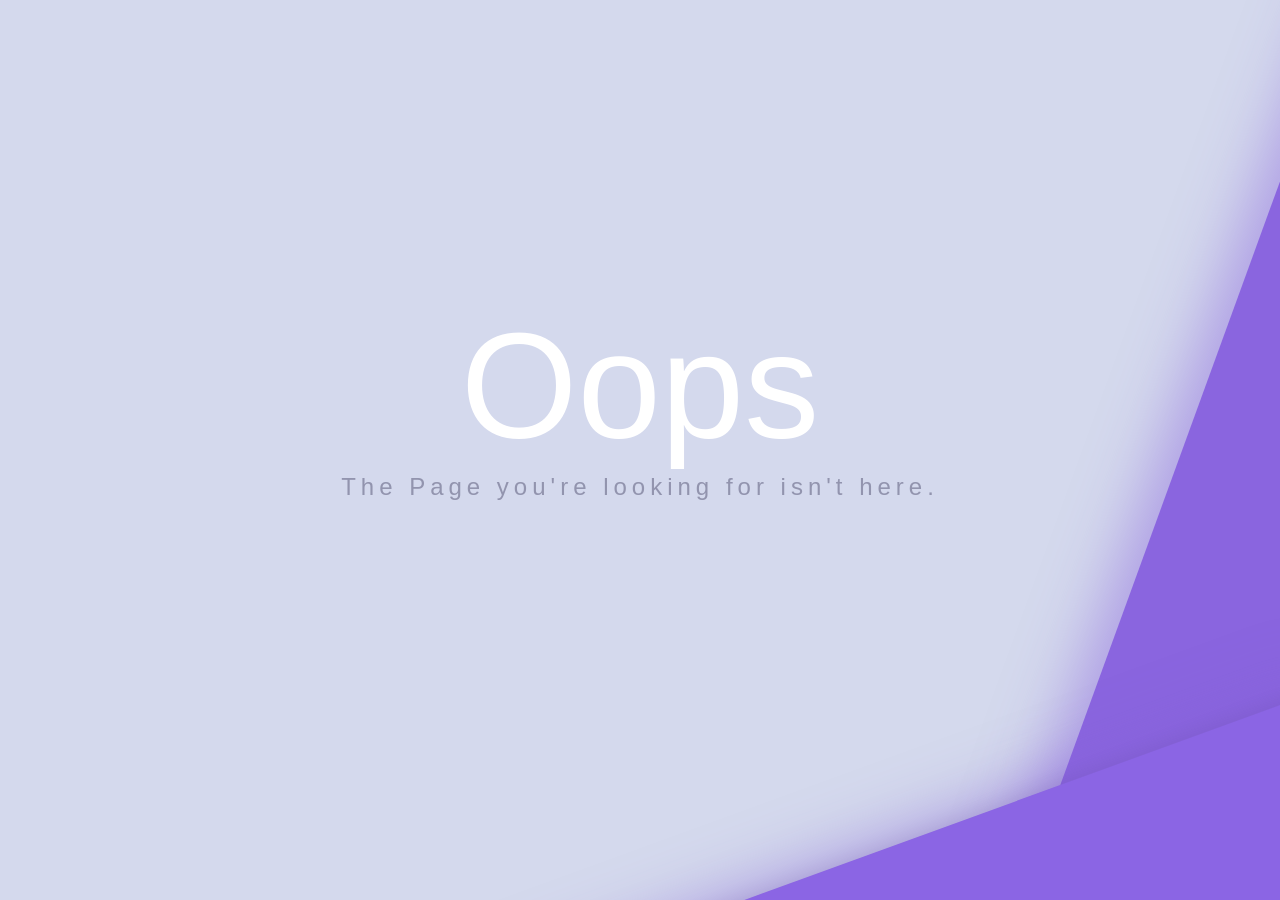
<file: font6/www.tattoofontmaker.com/assets/fonts/Elvish_Ring (1/index.html>
<!DOCTYPE html>
<html>
  <head>
    <title>Page not found</title>
    <meta charset="UTF-8">
    <meta name="viewport" content="width=device-width, initial-scale=1.0">
    <link rel="apple-touch-icon" sizes="180x180" href="/apple-touch-icon.png">
    <link rel="icon" type="image/png" href="/favicon-32x32.png" sizes="32x32">
    <link rel="icon" type="image/png" href="/favicon-16x16.png" sizes="16x16">
    <link rel="manifest" href="/manifest.json">
    <link rel="mask-icon" href="/safari-pinned-tab.svg" color="#5bbad5">
    <meta name="theme-color" content="#ffffff">    
    <style>
      * {
        margin:0px auto;
        padding: 0px;
      text-align:center;
      }
      body {
        background-color: #D4D9ED;
      }
      .cont_principal {
      position: absolute;  
        width: 100%;
        height: 100%;
      overflow: hidden;
      }
      .cont_error {
      position: absolute;
        width: 100%;
        height: 300px;
        top: 50%;
        margin-top:-150px;
      }

      .cont_error > h1  {
       font-family: 'Lato', sans-serif;  
      font-weight: 400;
        font-size:150px;
      color:#fff;
      position: relative;
      left:-100%;
      transition: all 0.5s;
      }


      .cont_error > p  {
       font-family: 'Lato', sans-serif;  
      font-weight: 300;
        font-size:24px;
        letter-spacing: 5px;
      color:#9294AE;
      position: relative;
      left:100%;
      transition: all 0.5s;
          transition-delay: 0.5s;
      -webkit-transition: all 0.5s;
       -webkit-transition-delay: 0.5s;
      }

      .cont_aura_1 {
        position:absolute;
        width:300px;
        height: 120%;
      top:25px;
      right: -340px;
        background-color: #8A65DF;
      box-shadow: 0px 0px  60px  20px  rgba(137,100,222,0.5);
      -webkit-transition: all 0.5s;
        transition: all 0.5s;
      }

      .cont_aura_2 {
        position:absolute;
        width:100%;
        height: 300px;
      right:-10%;
      bottom:-301px;
       background-color: #8B65E4;
      box-shadow: 0px 0px 60px 10px rgba(131, 95, 214, 0.5),0px 0px  20px  0px  rgba(0,0,0,0.1);
        z-index:5;
      transition: all 0.5s;
      -webkit-transition: all 0.5s;
      }

      .cont_error_active > .cont_error > h1 {
        left:0%;
      }
      .cont_error_active > .cont_error > p {
        left:0%;
      }

      .cont_error_active > .cont_aura_2 {
          animation-name: animation_error_2;
          animation-duration: 4s;
        animation-timing-function: linear;
          animation-iteration-count: infinite;
          animation-direction: alternate;
      transform: rotate(-20deg);    
      }
      .cont_error_active > .cont_aura_1 {
       transform: rotate(20deg);
        right:-170px;
          animation-name: animation_error_1;
          animation-duration: 4s;
        animation-timing-function: linear;
          animation-iteration-count: infinite;
          animation-direction: alternate;
      }

      @-webkit-keyframes animation_error_1 {
        from {
          -webkit-transform: rotate(20deg);
        transform: rotate(20deg);
        }
        to {  -webkit-transform: rotate(25deg);
        transform: rotate(25deg);
        }
      }
      @-o-keyframes animation_error_1 {
        from {
          -webkit-transform: rotate(20deg);
        transform: rotate(20deg);
        }
        to {  -webkit-transform: rotate(25deg);
        transform: rotate(25deg);
        }

      }
      @-moz-keyframes animation_error_1 {
        from {
          -webkit-transform: rotate(20deg);
        transform: rotate(20deg);
        }
        to {  -webkit-transform: rotate(25deg);
        transform: rotate(25deg);
        }

      }
      @keyframes animation_error_1 {
        from {
          -webkit-transform: rotate(20deg);
        transform: rotate(20deg);
        }
        to {  -webkit-transform: rotate(25deg);
        transform: rotate(25deg);
        }
      }




      @-webkit-keyframes animation_error_2 {
        from { -webkit-transform: rotate(-15deg); 
        transform: rotate(-15deg);
        }
        to { -webkit-transform: rotate(-20deg);
        transform: rotate(-20deg);
        }
      }
      @-o-keyframes animation_error_2 {
        from { -webkit-transform: rotate(-15deg); 
        transform: rotate(-15deg);
        }
        to { -webkit-transform: rotate(-20deg);
        transform: rotate(-20deg);
        }
      }
      }
      @-moz-keyframes animation_error_2 {
        from { -webkit-transform: rotate(-15deg); 
        transform: rotate(-15deg);
        }
        to { -webkit-transform: rotate(-20deg);
        transform: rotate(-20deg);
        }
      }
      @keyframes animation_error_2 {
        from { -webkit-transform: rotate(-15deg); 
        transform: rotate(-15deg);
        }
        to { -webkit-transform: rotate(-20deg);
        transform: rotate(-20deg);
        }
      }

      @media only screen and ( min-width: 320px ) and ( max-width: 640px ) {
        .cont_error{z-index:9}
      }      
    </style>    
  </head>
  <body>
    <div class="cont_principal">
    <div class="cont_error">
      
    <h1>Oops</h1>  
      <p>The Page you're looking for isn't here.</p>
      </div>
    <div class="cont_aura_1"></div>
    <div class="cont_aura_2"></div>
    </div>
    <script type="text/javascript">
      window.onload = function(){
        document.querySelector('.cont_principal').className= "cont_principal cont_error_active";      
      }      
    </script>
  </body>
</html>
</file>
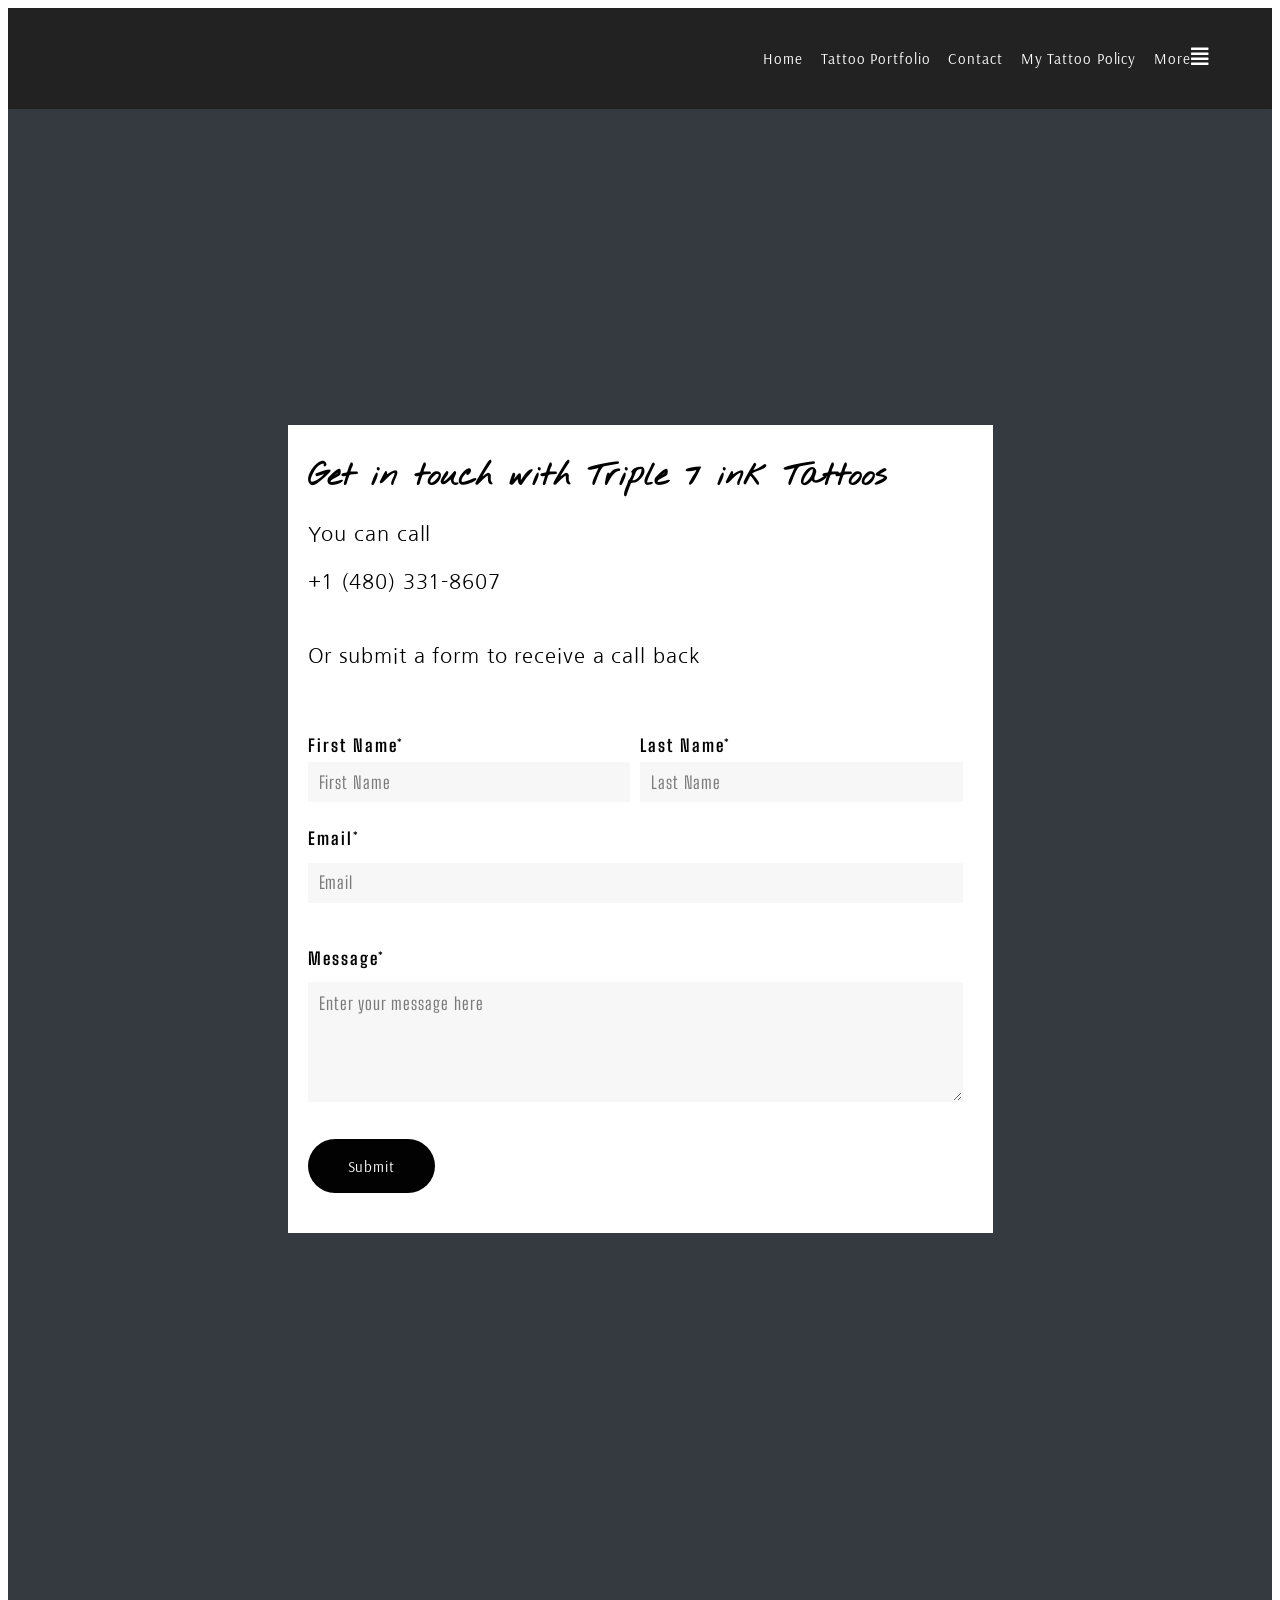
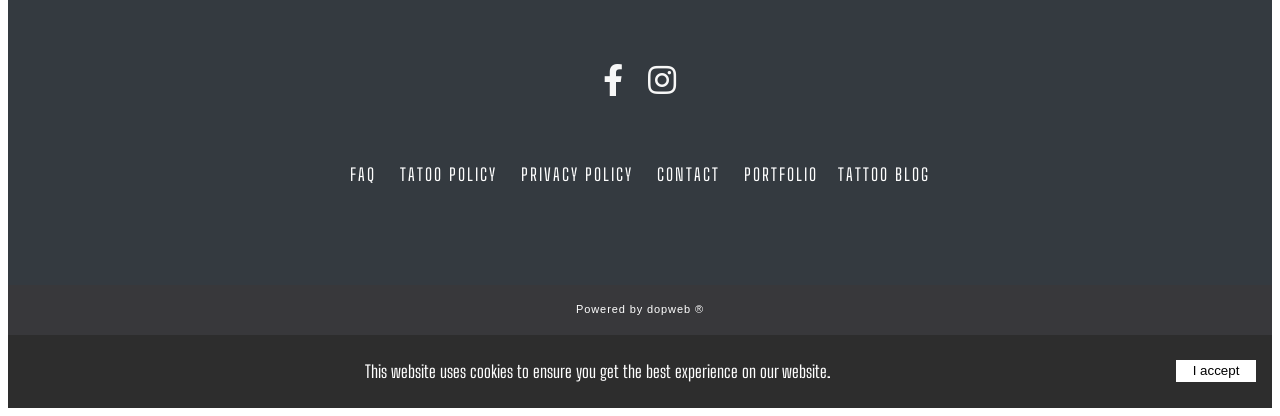
<file: Contact-us.html>
<!DOCTYPE html>
<html ⚡ lang="en">

<head>
    <!-- start dopweb template head here-->
    <meta charset="UTF-8" />
    <meta http-equiv="X-UA-Compatible" content="IE=edge" />
    <meta name="generator" content="Dopweb v1.0.18, https://dopweb.com" />
    <meta name="viewport" content="width=device-width, initial-scale=1, minimum-scale=1" />
    <meta name="author" content="dopweb" />
    <link rel="icon" type="image/png" href="/favicon.png" />
    <link rel="apple-touch-icon-precomposed" sizes="57x57" href="/favicon.png" />
    <link rel="preconnect" href="https://www.googletagmanager.com" />
    <script async="" custom-element="amp-youtube" src="https://cdn.ampproject.org/v0/amp-youtube-0.1.js"></script>
    <script async="" custom-element="amp-lightbox" src="https://cdn.ampproject.org/v0/amp-lightbox-0.1.js"></script>
    <script async="" custom-element="amp-iframe" src="https://cdn.ampproject.org/v0/amp-iframe-0.1.js"></script>
    <script async="" custom-element="amp-lightbox-gallery"
        src="https://cdn.ampproject.org/v0/amp-lightbox-gallery-0.1.js"></script>
    <script async="" custom-element="amp-user-notification"
        src="https://cdn.ampproject.org/v0/amp-user-notification-0.1.js"></script>
    <script async="" custom-element="amp-position-observer"
        src="https://cdn.ampproject.org/v0/amp-position-observer-0.1.js"></script>
    <script async="" custom-element="amp-animation" src="https://cdn.ampproject.org/v0/amp-animation-0.1.js"></script>
    <script async="" src="https://cdn.ampproject.org/v0.js"></script>
    <script async="" custom-element="amp-analytics" src="https://cdn.ampproject.org/v0/amp-analytics-0.1.js"></script>
    <script async="" custom-element="amp-carousel" src="https://cdn.ampproject.org/v0/amp-carousel-0.2.js"></script>
    <script async="" custom-element="amp-image-lightbox"
        src="https://cdn.ampproject.org/v0/amp-image-lightbox-0.1.js"></script>
    <script async="" custom-element="amp-fit-text" src="https://cdn.ampproject.org/v0/amp-fit-text-0.1.js"></script>
    <script async="" custom-element="amp-form" src="https://cdn.ampproject.org/v0/amp-form-0.1.js"></script>
    <script async="" custom-template="amp-mustache" src="https://cdn.ampproject.org/v0/amp-mustache-0.2.js"></script>
    <script async="" custom-element="amp-sidebar" src="https://cdn.ampproject.org/v0/amp-sidebar-0.1.js"></script>
    <script async="" custom-element="amp-accordion" src="https://cdn.ampproject.org/v0/amp-accordion-0.1.js"></script>
    <script async="" custom-element="amp-recaptcha-input"
        src="https://cdn.ampproject.org/v0/amp-recaptcha-input-0.1.js"></script>
    <script async="" custom-element="amp-addthis" src="https://cdn.ampproject.org/v0/amp-addthis-0.1.js"></script>
    <script async="" custom-element="amp-list" src="https://cdn.ampproject.org/v0/amp-list-0.1.js"></script>
    <script async="" custom-element="amp-selector" src="https://cdn.ampproject.org/v0/amp-selector-0.1.js"></script>
    <script async="" custom-element="amp-bind" src="https://cdn.ampproject.org/v0/amp-bind-0.1.js"></script>
    <script async="" custom-element="amp-fx-collection"
        src="https://cdn.ampproject.org/v0/amp-fx-collection-0.1.js"></script>
    <script async="" custom-element="amp-auto-ads" src="https://cdn.ampproject.org/v0/amp-auto-ads-0.1.js"></script>
    <script async="" custom-element="amp-vimeo" src="https://cdn.ampproject.org/v0/amp-vimeo-0.1.js"></script>
    <script async="" custom-element="amp-ad" src="https://cdn.ampproject.org/v0/amp-ad-0.1.js"></script>
    <style amp-boilerplate>
        body {
            -webkit-animation: -amp-start 8s steps(1, end) 0s 1 normal both;
            -moz-animation: -amp-start 8s steps(1, end) 0s 1 normal both;
            -ms-animation: -amp-start 8s steps(1, end) 0s 1 normal both;
            animation: -amp-start 8s steps(1, end) 0s 1 normal both
        }

        @-webkit-keyframes -amp-start {
            from {
                visibility: hidden
            }

            to {
                visibility: visible
            }
        }

        @-moz-keyframes -amp-start {
            from {
                visibility: hidden
            }

            to {
                visibility: visible
            }
        }

        @-ms-keyframes -amp-start {
            from {
                visibility: hidden
            }

            to {
                visibility: visible
            }
        }

        @-o-keyframes -amp-start {
            from {
                visibility: hidden
            }

            to {
                visibility: visible
            }
        }

        @keyframes -amp-start {
            from {
                visibility: hidden
            }

            to {
                visibility: visible
            }
        }
    </style><noscript>
        <style amp-boilerplate="">
            body {
                -webkit-animation: none;
                -moz-animation: none;
                -ms-animation: none;
                animation: none
            }
        </style>
    </noscript>
    <!-- end dopweb template head here-->
    <title>Build amazing User-First experiences across all devices</title>
    <meta name="description"
        content="Dopweb Builder provides you all the tools and features you need to create stunning and high-performing websites. Try for free" />
    <meta property="og:image" content="https://via.placeholder.com/1100x600.png" />
    <meta property="og:image:secure_url" content="https://via.placeholder.com/1100x600.png" />
    <meta property="og:image:width" content="1100" />
    <meta property="og:image:height" content="600" />
    <link rel="canonical" href="https://triple-7-ink.mydopweb.com/contact-us/" />
    <!-- start dopweb site head here-->
    <link
        href="https://fonts.googleapis.com/css?family=DM+Serif+Text|Noto+Serif+SC:400,700,900|Montserrat|Lora|Nanum+Gothic|Roboto+Mono|Quicksand:400,700|Almendra+SC|Balthazar|Aclonica|Abril+Fatface|Adamina|Bentham|Eagle+Lake|Nothing+You+Could+Do|Kotta+One|Charm|Rajdhani|Akronim|Abhaya+Libre|Jacques+Francois+Shadow|Dancing+Script|Pacifico|Poiret+One|Big+Shoulders+Text|Courgette|Anton|Amiri|Aguafina+Script|Charmonman|Arsenal|Metal+Mania&display=swap"
        rel="stylesheet" />
    <!-- end dopweb site head here-->
    <!-- start dopweb head here-->
    <!-- end dopweb head here-->
    <style amp-custom="">
        /*** start dopweb css template ***/
        /*!
* Font Awesome Free 5.12.0 by @fontawesome - https://fontawesome.com
* License - https://fontawesome.com/license/free (Icons: CC BY 4.0, Fonts: SIL OFL 1.1, Code: MIT License)
*/
        .fa,
        .fab,
        .fad,
        .fal,
        .far,
        .fas {
            -moz-osx-font-smoothing: grayscale;
            -webkit-font-smoothing: antialiased;
            display: inline-block;
            font-style: normal;
            font-variant: normal;
            text-rendering: auto;
            line-height: 1
        }

        .fa-lg {
            font-size: 1.33333em;
            line-height: .75em;
            vertical-align: -.0667em
        }

        .fa-xs {
            font-size: .75em
        }

        .fa-sm {
            font-size: .875em
        }

        .fa-1x {
            font-size: 1em
        }

        .fa-2x {
            font-size: 2em
        }

        .fa-3x {
            font-size: 3em
        }

        .fa-4x {
            font-size: 4em
        }

        .fa-5x {
            font-size: 5em
        }

        .fa-6x {
            font-size: 6em
        }

        .fa-7x {
            font-size: 7em
        }

        .fa-8x {
            font-size: 8em
        }

        .fa-9x {
            font-size: 9em
        }

        .fa-10x {
            font-size: 10em
        }

        .fa-fw {
            text-align: center;
            width: 1.25em
        }

        .fa-ul {
            list-style-type: none;
            margin-left: 2.5em;
            padding-left: 0
        }

        .fa-ul>li {
            position: relative
        }

        .fa-li {
            left: -2em;
            position: absolute;
            text-align: center;
            width: 2em;
            line-height: inherit
        }

        .fa-border {
            border: solid .08em #eee;
            border-radius: .1em;
            padding: .2em .25em .15em
        }

        .fa-pull-left {
            float: left
        }

        .fa-pull-right {
            float: right
        }

        .fa.fa-pull-left,
        .fab.fa-pull-left,
        .fal.fa-pull-left,
        .far.fa-pull-left,
        .fas.fa-pull-left {
            margin-right: .3em
        }

        .fa.fa-pull-right,
        .fab.fa-pull-right,
        .fal.fa-pull-right,
        .far.fa-pull-right,
        .fas.fa-pull-right {
            margin-left: .3em
        }

        .fa-spin {
            -webkit-animation: fa-spin 2s infinite linear;
            -moz-animation: fa-spin 2s infinite linear;
            animation: fa-spin 2s infinite linear
        }

        .fa-pulse {
            -webkit-animation: fa-spin 1s infinite steps(8);
            -moz-animation: fa-spin 1s infinite steps(8);
            animation: fa-spin 1s infinite steps(8)
        }

        @-webkit-keyframes fa-spin {
            0% {
                -webkit-transform: rotate(0);
                -moz-transform: rotate(0);
                -o-transform: rotate(0);
                -ms-transform: rotate(0);
                transform: rotate(0)
            }

            100% {
                -webkit-transform: rotate(360deg);
                -moz-transform: rotate(360deg);
                -o-transform: rotate(360deg);
                -ms-transform: rotate(360deg);
                transform: rotate(360deg)
            }
        }

        @keyframes fa-spin {
            0% {
                -webkit-transform: rotate(0);
                -moz-transform: rotate(0);
                -o-transform: rotate(0);
                -ms-transform: rotate(0);
                transform: rotate(0)
            }

            100% {
                -webkit-transform: rotate(360deg);
                -moz-transform: rotate(360deg);
                -o-transform: rotate(360deg);
                -ms-transform: rotate(360deg);
                transform: rotate(360deg)
            }
        }

        .fa-rotate-90 {
            -webkit-transform: rotate(90deg);
            -moz-transform: rotate(90deg);
            -o-transform: rotate(90deg);
            -ms-transform: rotate(90deg);
            transform: rotate(90deg)
        }

        .fa-rotate-180 {
            -webkit-transform: rotate(180deg);
            -moz-transform: rotate(180deg);
            -o-transform: rotate(180deg);
            -ms-transform: rotate(180deg);
            transform: rotate(180deg)
        }

        .fa-rotate-270 {
            -webkit-transform: rotate(270deg);
            -moz-transform: rotate(270deg);
            -o-transform: rotate(270deg);
            -ms-transform: rotate(270deg);
            transform: rotate(270deg)
        }

        .fa-flip-horizontal {
            -webkit-transform: scale(-1, 1);
            -moz-transform: scale(-1, 1);
            -o-transform: scale(-1, 1);
            -ms-transform: scale(-1, 1);
            transform: scale(-1, 1)
        }

        .fa-flip-vertical {
            -webkit-transform: scale(1, -1);
            -moz-transform: scale(1, -1);
            -o-transform: scale(1, -1);
            -ms-transform: scale(1, -1);
            transform: scale(1, -1)
        }

        .fa-flip-both,
        .fa-flip-horizontal.fa-flip-vertical {
            -webkit-transform: scale(-1, -1);
            -moz-transform: scale(-1, -1);
            -o-transform: scale(-1, -1);
            -ms-transform: scale(-1, -1);
            transform: scale(-1, -1)
        }

        :root .fa-flip-both,
        :root .fa-flip-horizontal,
        :root .fa-flip-vertical,
        :root .fa-rotate-180,
        :root .fa-rotate-270,
        :root .fa-rotate-90 {
            -webkit-filter: none;
            filter: none
        }

        .fa-stack {
            display: inline-block;
            height: 2em;
            line-height: 2em;
            position: relative;
            vertical-align: middle;
            width: 2.5em
        }

        .fa-stack-1x,
        .fa-stack-2x {
            left: 0;
            position: absolute;
            text-align: center;
            width: 100%
        }

        .fa-stack-1x {
            line-height: inherit
        }

        .fa-stack-2x {
            font-size: 2em
        }

        .fa-inverse {
            color: #fff
        }

        .fa-500px:before {
            content: '\f26e'
        }

        .fa-accessible-icon:before {
            content: '\f368'
        }

        .fa-accusoft:before {
            content: '\f369'
        }

        .fa-acquisitions-incorporated:before {
            content: '\f6af'
        }

        .fa-ad:before {
            content: '\f641'
        }

        .fa-address-book:before {
            content: '\f2b9'
        }

        .fa-address-card:before {
            content: '\f2bb'
        }

        .fa-adjust:before {
            content: '\f042'
        }

        .fa-adn:before {
            content: '\f170'
        }

        .fa-adobe:before {
            content: '\f778'
        }

        .fa-adversal:before {
            content: '\f36a'
        }

        .fa-affiliatetheme:before {
            content: '\f36b'
        }

        .fa-air-freshener:before {
            content: '\f5d0'
        }

        .fa-airbnb:before {
            content: '\f834'
        }

        .fa-algolia:before {
            content: '\f36c'
        }

        .fa-align-center:before {
            content: '\f037'
        }

        .fa-align-justify:before {
            content: '\f039'
        }

        .fa-align-left:before {
            content: '\f036'
        }

        .fa-align-right:before {
            content: '\f038'
        }

        .fa-alipay:before {
            content: '\f642'
        }

        .fa-allergies:before {
            content: '\f461'
        }

        .fa-amazon:before {
            content: '\f270'
        }

        .fa-amazon-pay:before {
            content: '\f42c'
        }

        .fa-ambulance:before {
            content: '\f0f9'
        }

        .fa-american-sign-language-interpreting:before {
            content: '\f2a3'
        }

        .fa-amilia:before {
            content: '\f36d'
        }

        .fa-anchor:before {
            content: '\f13d'
        }

        .fa-android:before {
            content: '\f17b'
        }

        .fa-angellist:before {
            content: '\f209'
        }

        .fa-angle-double-down:before {
            content: '\f103'
        }

        .fa-angle-double-left:before {
            content: '\f100'
        }

        .fa-angle-double-right:before {
            content: '\f101'
        }

        .fa-angle-double-up:before {
            content: '\f102'
        }

        .fa-angle-down:before {
            content: '\f107'
        }

        .fa-angle-left:before {
            content: '\f104'
        }

        .fa-angle-right:before {
            content: '\f105'
        }

        .fa-angle-up:before {
            content: '\f106'
        }

        .fa-angry:before {
            content: '\f556'
        }

        .fa-angrycreative:before {
            content: '\f36e'
        }

        .fa-angular:before {
            content: '\f420'
        }

        .fa-ankh:before {
            content: '\f644'
        }

        .fa-app-store:before {
            content: '\f36f'
        }

        .fa-app-store-ios:before {
            content: '\f370'
        }

        .fa-apper:before {
            content: '\f371'
        }

        .fa-apple:before {
            content: '\f179'
        }

        .fa-apple-alt:before {
            content: '\f5d1'
        }

        .fa-apple-pay:before {
            content: '\f415'
        }

        .fa-archive:before {
            content: '\f187'
        }

        .fa-archway:before {
            content: '\f557'
        }

        .fa-arrow-alt-circle-down:before {
            content: '\f358'
        }

        .fa-arrow-alt-circle-left:before {
            content: '\f359'
        }

        .fa-arrow-alt-circle-right:before {
            content: '\f35a'
        }

        .fa-arrow-alt-circle-up:before {
            content: '\f35b'
        }

        .fa-arrow-circle-down:before {
            content: '\f0ab'
        }

        .fa-arrow-circle-left:before {
            content: '\f0a8'
        }

        .fa-arrow-circle-right:before {
            content: '\f0a9'
        }

        .fa-arrow-circle-up:before {
            content: '\f0aa'
        }

        .fa-arrow-down:before {
            content: '\f063'
        }

        .fa-arrow-left:before {
            content: '\f060'
        }

        .fa-arrow-right:before {
            content: '\f061'
        }

        .fa-arrow-up:before {
            content: '\f062'
        }

        .fa-arrows-alt:before {
            content: '\f0b2'
        }

        .fa-arrows-alt-h:before {
            content: '\f337'
        }

        .fa-arrows-alt-v:before {
            content: '\f338'
        }

        .fa-artstation:before {
            content: '\f77a'
        }

        .fa-assistive-listening-systems:before {
            content: '\f2a2'
        }

        .fa-asterisk:before {
            content: '\f069'
        }

        .fa-asymmetrik:before {
            content: '\f372'
        }

        .fa-at:before {
            content: '\f1fa'
        }

        .fa-atlas:before {
            content: '\f558'
        }

        .fa-atlassian:before {
            content: '\f77b'
        }

        .fa-atom:before {
            content: '\f5d2'
        }

        .fa-audible:before {
            content: '\f373'
        }

        .fa-audio-description:before {
            content: '\f29e'
        }

        .fa-autoprefixer:before {
            content: '\f41c'
        }

        .fa-avianex:before {
            content: '\f374'
        }

        .fa-aviato:before {
            content: '\f421'
        }

        .fa-award:before {
            content: '\f559'
        }

        .fa-aws:before {
            content: '\f375'
        }

        .fa-baby:before {
            content: '\f77c'
        }

        .fa-baby-carriage:before {
            content: '\f77d'
        }

        .fa-backspace:before {
            content: '\f55a'
        }

        .fa-backward:before {
            content: '\f04a'
        }

        .fa-bacon:before {
            content: '\f7e5'
        }

        .fa-bahai:before {
            content: '\f666'
        }

        .fa-balance-scale:before {
            content: '\f24e'
        }

        .fa-balance-scale-left:before {
            content: '\f515'
        }

        .fa-balance-scale-right:before {
            content: '\f516'
        }

        .fa-ban:before {
            content: '\f05e'
        }

        .fa-band-aid:before {
            content: '\f462'
        }

        .fa-bandcamp:before {
            content: '\f2d5'
        }

        .fa-barcode:before {
            content: '\f02a'
        }

        .fa-bars:before {
            content: '\f0c9'
        }

        .fa-baseball-ball:before {
            content: '\f433'
        }

        .fa-basketball-ball:before {
            content: '\f434'
        }

        .fa-bath:before {
            content: '\f2cd'
        }

        .fa-battery-empty:before {
            content: '\f244'
        }

        .fa-battery-full:before {
            content: '\f240'
        }

        .fa-battery-half:before {
            content: '\f242'
        }

        .fa-battery-quarter:before {
            content: '\f243'
        }

        .fa-battery-three-quarters:before {
            content: '\f241'
        }

        .fa-battle-net:before {
            content: '\f835'
        }

        .fa-bed:before {
            content: '\f236'
        }

        .fa-beer:before {
            content: '\f0fc'
        }

        .fa-behance:before {
            content: '\f1b4'
        }

        .fa-behance-square:before {
            content: '\f1b5'
        }

        .fa-bell:before {
            content: '\f0f3'
        }

        .fa-bell-slash:before {
            content: '\f1f6'
        }

        .fa-bezier-curve:before {
            content: '\f55b'
        }

        .fa-bible:before {
            content: '\f647'
        }

        .fa-bicycle:before {
            content: '\f206'
        }

        .fa-biking:before {
            content: '\f84a'
        }

        .fa-bimobject:before {
            content: '\f378'
        }

        .fa-binoculars:before {
            content: '\f1e5'
        }

        .fa-biohazard:before {
            content: '\f780'
        }

        .fa-birthday-cake:before {
            content: '\f1fd'
        }

        .fa-bitbucket:before {
            content: '\f171'
        }

        .fa-bitcoin:before {
            content: '\f379'
        }

        .fa-bity:before {
            content: '\f37a'
        }

        .fa-black-tie:before {
            content: '\f27e'
        }

        .fa-blackberry:before {
            content: '\f37b'
        }

        .fa-blender:before {
            content: '\f517'
        }

        .fa-blender-phone:before {
            content: '\f6b6'
        }

        .fa-blind:before {
            content: '\f29d'
        }

        .fa-blog:before {
            content: '\f781'
        }

        .fa-blogger:before {
            content: '\f37c'
        }

        .fa-blogger-b:before {
            content: '\f37d'
        }

        .fa-bluetooth:before {
            content: '\f293'
        }

        .fa-bluetooth-b:before {
            content: '\f294'
        }

        .fa-bold:before {
            content: '\f032'
        }

        .fa-bolt:before {
            content: '\f0e7'
        }

        .fa-bomb:before {
            content: '\f1e2'
        }

        .fa-bone:before {
            content: '\f5d7'
        }

        .fa-bong:before {
            content: '\f55c'
        }

        .fa-book:before {
            content: '\f02d'
        }

        .fa-book-dead:before {
            content: '\f6b7'
        }

        .fa-book-medical:before {
            content: '\f7e6'
        }

        .fa-book-open:before {
            content: '\f518'
        }

        .fa-book-reader:before {
            content: '\f5da'
        }

        .fa-bookmark:before {
            content: '\f02e'
        }

        .fa-bootstrap:before {
            content: '\f836'
        }

        .fa-border-all:before {
            content: '\f84c'
        }

        .fa-border-none:before {
            content: '\f850'
        }

        .fa-border-style:before {
            content: '\f853'
        }

        .fa-bowling-ball:before {
            content: '\f436'
        }

        .fa-box:before {
            content: '\f466'
        }

        .fa-box-open:before {
            content: '\f49e'
        }

        .fa-boxes:before {
            content: '\f468'
        }

        .fa-braille:before {
            content: '\f2a1'
        }

        .fa-brain:before {
            content: '\f5dc'
        }

        .fa-bread-slice:before {
            content: '\f7ec'
        }

        .fa-briefcase:before {
            content: '\f0b1'
        }

        .fa-briefcase-medical:before {
            content: '\f469'
        }

        .fa-broadcast-tower:before {
            content: '\f519'
        }

        .fa-broom:before {
            content: '\f51a'
        }

        .fa-brush:before {
            content: '\f55d'
        }

        .fa-btc:before {
            content: '\f15a'
        }

        .fa-buffer:before {
            content: '\f837'
        }

        .fa-bug:before {
            content: '\f188'
        }

        .fa-building:before {
            content: '\f1ad'
        }

        .fa-bullhorn:before {
            content: '\f0a1'
        }

        .fa-bullseye:before {
            content: '\f140'
        }

        .fa-burn:before {
            content: '\f46a'
        }

        .fa-buromobelexperte:before {
            content: '\f37f'
        }

        .fa-bus:before {
            content: '\f207'
        }

        .fa-bus-alt:before {
            content: '\f55e'
        }

        .fa-business-time:before {
            content: '\f64a'
        }

        .fa-buy-n-large:before {
            content: '\f8a6'
        }

        .fa-buysellads:before {
            content: '\f20d'
        }

        .fa-calculator:before {
            content: '\f1ec'
        }

        .fa-calendar:before {
            content: '\f133'
        }

        .fa-calendar-alt:before {
            content: '\f073'
        }

        .fa-calendar-check:before {
            content: '\f274'
        }

        .fa-calendar-day:before {
            content: '\f783'
        }

        .fa-calendar-minus:before {
            content: '\f272'
        }

        .fa-calendar-plus:before {
            content: '\f271'
        }

        .fa-calendar-times:before {
            content: '\f273'
        }

        .fa-calendar-week:before {
            content: '\f784'
        }

        .fa-camera:before {
            content: '\f030'
        }

        .fa-camera-retro:before {
            content: '\f083'
        }

        .fa-campground:before {
            content: '\f6bb'
        }

        .fa-canadian-maple-leaf:before {
            content: '\f785'
        }

        .fa-candy-cane:before {
            content: '\f786'
        }

        .fa-cannabis:before {
            content: '\f55f'
        }

        .fa-capsules:before {
            content: '\f46b'
        }

        .fa-car:before {
            content: '\f1b9'
        }

        .fa-car-alt:before {
            content: '\f5de'
        }

        .fa-car-battery:before {
            content: '\f5df'
        }

        .fa-car-crash:before {
            content: '\f5e1'
        }

        .fa-car-side:before {
            content: '\f5e4'
        }

        .fa-caravan:before {
            content: '\f8ff'
        }

        .fa-caret-down:before {
            content: '\f0d7'
        }

        .fa-caret-left:before {
            content: '\f0d9'
        }

        .fa-caret-right:before {
            content: '\f0da'
        }

        .fa-caret-square-down:before {
            content: '\f150'
        }

        .fa-caret-square-left:before {
            content: '\f191'
        }

        .fa-caret-square-right:before {
            content: '\f152'
        }

        .fa-caret-square-up:before {
            content: '\f151'
        }

        .fa-caret-up:before {
            content: '\f0d8'
        }

        .fa-carrot:before {
            content: '\f787'
        }

        .fa-cart-arrow-down:before {
            content: '\f218'
        }

        .fa-cart-plus:before {
            content: '\f217'
        }

        .fa-cash-register:before {
            content: '\f788'
        }

        .fa-cat:before {
            content: '\f6be'
        }

        .fa-cc-amazon-pay:before {
            content: '\f42d'
        }

        .fa-cc-amex:before {
            content: '\f1f3'
        }

        .fa-cc-apple-pay:before {
            content: '\f416'
        }

        .fa-cc-diners-club:before {
            content: '\f24c'
        }

        .fa-cc-discover:before {
            content: '\f1f2'
        }

        .fa-cc-jcb:before {
            content: '\f24b'
        }

        .fa-cc-mastercard:before {
            content: '\f1f1'
        }

        .fa-cc-paypal:before {
            content: '\f1f4'
        }

        .fa-cc-stripe:before {
            content: '\f1f5'
        }

        .fa-cc-visa:before {
            content: '\f1f0'
        }

        .fa-centercode:before {
            content: '\f380'
        }

        .fa-centos:before {
            content: '\f789'
        }

        .fa-certificate:before {
            content: '\f0a3'
        }

        .fa-chair:before {
            content: '\f6c0'
        }

        .fa-chalkboard:before {
            content: '\f51b'
        }

        .fa-chalkboard-teacher:before {
            content: '\f51c'
        }

        .fa-charging-station:before {
            content: '\f5e7'
        }

        .fa-chart-area:before {
            content: '\f1fe'
        }

        .fa-chart-bar:before {
            content: '\f080'
        }

        .fa-chart-line:before {
            content: '\f201'
        }

        .fa-chart-pie:before {
            content: '\f200'
        }

        .fa-check:before {
            content: '\f00c'
        }

        .fa-check-circle:before {
            content: '\f058'
        }

        .fa-check-double:before {
            content: '\f560'
        }

        .fa-check-square:before {
            content: '\f14a'
        }

        .fa-cheese:before {
            content: '\f7ef'
        }

        .fa-chess:before {
            content: '\f439'
        }

        .fa-chess-bishop:before {
            content: '\f43a'
        }

        .fa-chess-board:before {
            content: '\f43c'
        }

        .fa-chess-king:before {
            content: '\f43f'
        }

        .fa-chess-knight:before {
            content: '\f441'
        }

        .fa-chess-pawn:before {
            content: '\f443'
        }

        .fa-chess-queen:before {
            content: '\f445'
        }

        .fa-chess-rook:before {
            content: '\f447'
        }

        .fa-chevron-circle-down:before {
            content: '\f13a'
        }

        .fa-chevron-circle-left:before {
            content: '\f137'
        }

        .fa-chevron-circle-right:before {
            content: '\f138'
        }

        .fa-chevron-circle-up:before {
            content: '\f139'
        }

        .fa-chevron-down:before {
            content: '\f078'
        }

        .fa-chevron-left:before {
            content: '\f053'
        }

        .fa-chevron-right:before {
            content: '\f054'
        }

        .fa-chevron-up:before {
            content: '\f077'
        }

        .fa-child:before {
            content: '\f1ae'
        }

        .fa-chrome:before {
            content: '\f268'
        }

        .fa-chromecast:before {
            content: '\f838'
        }

        .fa-church:before {
            content: '\f51d'
        }

        .fa-circle:before {
            content: '\f111'
        }

        .fa-circle-notch:before {
            content: '\f1ce'
        }

        .fa-city:before {
            content: '\f64f'
        }

        .fa-clinic-medical:before {
            content: '\f7f2'
        }

        .fa-clipboard:before {
            content: '\f328'
        }

        .fa-clipboard-check:before {
            content: '\f46c'
        }

        .fa-clipboard-list:before {
            content: '\f46d'
        }

        .fa-clock:before {
            content: '\f017'
        }

        .fa-clone:before {
            content: '\f24d'
        }

        .fa-closed-captioning:before {
            content: '\f20a'
        }

        .fa-cloud:before {
            content: '\f0c2'
        }

        .fa-cloud-download-alt:before {
            content: '\f381'
        }

        .fa-cloud-meatball:before {
            content: '\f73b'
        }

        .fa-cloud-moon:before {
            content: '\f6c3'
        }

        .fa-cloud-moon-rain:before {
            content: '\f73c'
        }

        .fa-cloud-rain:before {
            content: '\f73d'
        }

        .fa-cloud-showers-heavy:before {
            content: '\f740'
        }

        .fa-cloud-sun:before {
            content: '\f6c4'
        }

        .fa-cloud-sun-rain:before {
            content: '\f743'
        }

        .fa-cloud-upload-alt:before {
            content: '\f382'
        }

        .fa-cloudscale:before {
            content: '\f383'
        }

        .fa-cloudsmith:before {
            content: '\f384'
        }

        .fa-cloudversify:before {
            content: '\f385'
        }

        .fa-cocktail:before {
            content: '\f561'
        }

        .fa-code:before {
            content: '\f121'
        }

        .fa-code-branch:before {
            content: '\f126'
        }

        .fa-codepen:before {
            content: '\f1cb'
        }

        .fa-codiepie:before {
            content: '\f284'
        }

        .fa-coffee:before {
            content: '\f0f4'
        }

        .fa-cog:before {
            content: '\f013'
        }

        .fa-cogs:before {
            content: '\f085'
        }

        .fa-coins:before {
            content: '\f51e'
        }

        .fa-columns:before {
            content: '\f0db'
        }

        .fa-comment:before {
            content: '\f075'
        }

        .fa-comment-alt:before {
            content: '\f27a'
        }

        .fa-comment-dollar:before {
            content: '\f651'
        }

        .fa-comment-dots:before {
            content: '\f4ad'
        }

        .fa-comment-medical:before {
            content: '\f7f5'
        }

        .fa-comment-slash:before {
            content: '\f4b3'
        }

        .fa-comments:before {
            content: '\f086'
        }

        .fa-comments-dollar:before {
            content: '\f653'
        }

        .fa-compact-disc:before {
            content: '\f51f'
        }

        .fa-compass:before {
            content: '\f14e'
        }

        .fa-compress:before {
            content: '\f066'
        }

        .fa-compress-alt:before {
            content: '\f422'
        }

        .fa-compress-arrows-alt:before {
            content: '\f78c'
        }

        .fa-concierge-bell:before {
            content: '\f562'
        }

        .fa-confluence:before {
            content: '\f78d'
        }

        .fa-connectdevelop:before {
            content: '\f20e'
        }

        .fa-contao:before {
            content: '\f26d'
        }

        .fa-cookie:before {
            content: '\f563'
        }

        .fa-cookie-bite:before {
            content: '\f564'
        }

        .fa-copy:before {
            content: '\f0c5'
        }

        .fa-copyright:before {
            content: '\f1f9'
        }

        .fa-cotton-bureau:before {
            content: '\f89e'
        }

        .fa-couch:before {
            content: '\f4b8'
        }

        .fa-cpanel:before {
            content: '\f388'
        }

        .fa-creative-commons:before {
            content: '\f25e'
        }

        .fa-creative-commons-by:before {
            content: '\f4e7'
        }

        .fa-creative-commons-nc:before {
            content: '\f4e8'
        }

        .fa-creative-commons-nc-eu:before {
            content: '\f4e9'
        }

        .fa-creative-commons-nc-jp:before {
            content: '\f4ea'
        }

        .fa-creative-commons-nd:before {
            content: '\f4eb'
        }

        .fa-creative-commons-pd:before {
            content: '\f4ec'
        }

        .fa-creative-commons-pd-alt:before {
            content: '\f4ed'
        }

        .fa-creative-commons-remix:before {
            content: '\f4ee'
        }

        .fa-creative-commons-sa:before {
            content: '\f4ef'
        }

        .fa-creative-commons-sampling:before {
            content: '\f4f0'
        }

        .fa-creative-commons-sampling-plus:before {
            content: '\f4f1'
        }

        .fa-creative-commons-share:before {
            content: '\f4f2'
        }

        .fa-creative-commons-zero:before {
            content: '\f4f3'
        }

        .fa-credit-card:before {
            content: '\f09d'
        }

        .fa-critical-role:before {
            content: '\f6c9'
        }

        .fa-crop:before {
            content: '\f125'
        }

        .fa-crop-alt:before {
            content: '\f565'
        }

        .fa-cross:before {
            content: '\f654'
        }

        .fa-crosshairs:before {
            content: '\f05b'
        }

        .fa-crow:before {
            content: '\f520'
        }

        .fa-crown:before {
            content: '\f521'
        }

        .fa-crutch:before {
            content: '\f7f7'
        }

        .fa-css3:before {
            content: '\f13c'
        }

        .fa-css3-alt:before {
            content: '\f38b'
        }

        .fa-cube:before {
            content: '\f1b2'
        }

        .fa-cubes:before {
            content: '\f1b3'
        }

        .fa-cut:before {
            content: '\f0c4'
        }

        .fa-cuttlefish:before {
            content: '\f38c'
        }

        .fa-d-and-d:before {
            content: '\f38d'
        }

        .fa-d-and-d-beyond:before {
            content: '\f6ca'
        }

        .fa-dashcube:before {
            content: '\f210'
        }

        .fa-database:before {
            content: '\f1c0'
        }

        .fa-deaf:before {
            content: '\f2a4'
        }

        .fa-delicious:before {
            content: '\f1a5'
        }

        .fa-democrat:before {
            content: '\f747'
        }

        .fa-deploydog:before {
            content: '\f38e'
        }

        .fa-deskpro:before {
            content: '\f38f'
        }

        .fa-desktop:before {
            content: '\f108'
        }

        .fa-dev:before {
            content: '\f6cc'
        }

        .fa-deviantart:before {
            content: '\f1bd'
        }

        .fa-dharmachakra:before {
            content: '\f655'
        }

        .fa-dhl:before {
            content: '\f790'
        }

        .fa-diagnoses:before {
            content: '\f470'
        }

        .fa-diaspora:before {
            content: '\f791'
        }

        .fa-dice:before {
            content: '\f522'
        }

        .fa-dice-d20:before {
            content: '\f6cf'
        }

        .fa-dice-d6:before {
            content: '\f6d1'
        }

        .fa-dice-five:before {
            content: '\f523'
        }

        .fa-dice-four:before {
            content: '\f524'
        }

        .fa-dice-one:before {
            content: '\f525'
        }

        .fa-dice-six:before {
            content: '\f526'
        }

        .fa-dice-three:before {
            content: '\f527'
        }

        .fa-dice-two:before {
            content: '\f528'
        }

        .fa-digg:before {
            content: '\f1a6'
        }

        .fa-digital-ocean:before {
            content: '\f391'
        }

        .fa-digital-tachograph:before {
            content: '\f566'
        }

        .fa-directions:before {
            content: '\f5eb'
        }

        .fa-discord:before {
            content: '\f392'
        }

        .fa-discourse:before {
            content: '\f393'
        }

        .fa-divide:before {
            content: '\f529'
        }

        .fa-dizzy:before {
            content: '\f567'
        }

        .fa-dna:before {
            content: '\f471'
        }

        .fa-dochub:before {
            content: '\f394'
        }

        .fa-docker:before {
            content: '\f395'
        }

        .fa-dog:before {
            content: '\f6d3'
        }

        .fa-dollar-sign:before {
            content: '\f155'
        }

        .fa-dolly:before {
            content: '\f472'
        }

        .fa-dolly-flatbed:before {
            content: '\f474'
        }

        .fa-donate:before {
            content: '\f4b9'
        }

        .fa-door-closed:before {
            content: '\f52a'
        }

        .fa-door-open:before {
            content: '\f52b'
        }

        .fa-dot-circle:before {
            content: '\f192'
        }

        .fa-dove:before {
            content: '\f4ba'
        }

        .fa-download:before {
            content: '\f019'
        }

        .fa-draft2digital:before {
            content: '\f396'
        }

        .fa-drafting-compass:before {
            content: '\f568'
        }

        .fa-dragon:before {
            content: '\f6d5'
        }

        .fa-draw-polygon:before {
            content: '\f5ee'
        }

        .fa-dribbble:before {
            content: '\f17d'
        }

        .fa-dribbble-square:before {
            content: '\f397'
        }

        .fa-dropbox:before {
            content: '\f16b'
        }

        .fa-drum:before {
            content: '\f569'
        }

        .fa-drum-steelpan:before {
            content: '\f56a'
        }

        .fa-drumstick-bite:before {
            content: '\f6d7'
        }

        .fa-drupal:before {
            content: '\f1a9'
        }

        .fa-dumbbell:before {
            content: '\f44b'
        }

        .fa-dumpster:before {
            content: '\f793'
        }

        .fa-dumpster-fire:before {
            content: '\f794'
        }

        .fa-dungeon:before {
            content: '\f6d9'
        }

        .fa-dyalog:before {
            content: '\f399'
        }

        .fa-earlybirds:before {
            content: '\f39a'
        }

        .fa-ebay:before {
            content: '\f4f4'
        }

        .fa-edge:before {
            content: '\f282'
        }

        .fa-edit:before {
            content: '\f044'
        }

        .fa-egg:before {
            content: '\f7fb'
        }

        .fa-eject:before {
            content: '\f052'
        }

        .fa-elementor:before {
            content: '\f430'
        }

        .fa-ellipsis-h:before {
            content: '\f141'
        }

        .fa-ellipsis-v:before {
            content: '\f142'
        }

        .fa-ello:before {
            content: '\f5f1'
        }

        .fa-ember:before {
            content: '\f423'
        }

        .fa-empire:before {
            content: '\f1d1'
        }

        .fa-envelope:before {
            content: '\f0e0'
        }

        .fa-envelope-open:before {
            content: '\f2b6'
        }

        .fa-envelope-open-text:before {
            content: '\f658'
        }

        .fa-envelope-square:before {
            content: '\f199'
        }

        .fa-envira:before {
            content: '\f299'
        }

        .fa-equals:before {
            content: '\f52c'
        }

        .fa-eraser:before {
            content: '\f12d'
        }

        .fa-erlang:before {
            content: '\f39d'
        }

        .fa-ethereum:before {
            content: '\f42e'
        }

        .fa-ethernet:before {
            content: '\f796'
        }

        .fa-etsy:before {
            content: '\f2d7'
        }

        .fa-euro-sign:before {
            content: '\f153'
        }

        .fa-evernote:before {
            content: '\f839'
        }

        .fa-exchange-alt:before {
            content: '\f362'
        }

        .fa-exclamation:before {
            content: '\f12a'
        }

        .fa-exclamation-circle:before {
            content: '\f06a'
        }

        .fa-exclamation-triangle:before {
            content: '\f071'
        }

        .fa-expand:before {
            content: '\f065'
        }

        .fa-expand-alt:before {
            content: '\f424'
        }

        .fa-expand-arrows-alt:before {
            content: '\f31e'
        }

        .fa-expeditedssl:before {
            content: '\f23e'
        }

        .fa-external-link-alt:before {
            content: '\f35d'
        }

        .fa-external-link-square-alt:before {
            content: '\f360'
        }

        .fa-eye:before {
            content: '\f06e'
        }

        .fa-eye-dropper:before {
            content: '\f1fb'
        }

        .fa-eye-slash:before {
            content: '\f070'
        }

        .fa-facebook:before {
            content: '\f09a'
        }

        .fa-facebook-f:before {
            content: '\f39e'
        }

        .fa-facebook-messenger:before {
            content: '\f39f'
        }

        .fa-facebook-square:before {
            content: '\f082'
        }

        .fa-fan:before {
            content: '\f863'
        }

        .fa-fantasy-flight-games:before {
            content: '\f6dc'
        }

        .fa-fast-backward:before {
            content: '\f049'
        }

        .fa-fast-forward:before {
            content: '\f050'
        }

        .fa-fax:before {
            content: '\f1ac'
        }

        .fa-feather:before {
            content: '\f52d'
        }

        .fa-feather-alt:before {
            content: '\f56b'
        }

        .fa-fedex:before {
            content: '\f797'
        }

        .fa-fedora:before {
            content: '\f798'
        }

        .fa-female:before {
            content: '\f182'
        }

        .fa-fighter-jet:before {
            content: '\f0fb'
        }

        .fa-figma:before {
            content: '\f799'
        }

        .fa-file:before {
            content: '\f15b'
        }

        .fa-file-alt:before {
            content: '\f15c'
        }

        .fa-file-archive:before {
            content: '\f1c6'
        }

        .fa-file-audio:before {
            content: '\f1c7'
        }

        .fa-file-code:before {
            content: '\f1c9'
        }

        .fa-file-contract:before {
            content: '\f56c'
        }

        .fa-file-csv:before {
            content: '\f6dd'
        }

        .fa-file-download:before {
            content: '\f56d'
        }

        .fa-file-excel:before {
            content: '\f1c3'
        }

        .fa-file-export:before {
            content: '\f56e'
        }

        .fa-file-image:before {
            content: '\f1c5'
        }

        .fa-file-import:before {
            content: '\f56f'
        }

        .fa-file-invoice:before {
            content: '\f570'
        }

        .fa-file-invoice-dollar:before {
            content: '\f571'
        }

        .fa-file-medical:before {
            content: '\f477'
        }

        .fa-file-medical-alt:before {
            content: '\f478'
        }

        .fa-file-pdf:before {
            content: '\f1c1'
        }

        .fa-file-powerpoint:before {
            content: '\f1c4'
        }

        .fa-file-prescription:before {
            content: '\f572'
        }

        .fa-file-signature:before {
            content: '\f573'
        }

        .fa-file-upload:before {
            content: '\f574'
        }

        .fa-file-video:before {
            content: '\f1c8'
        }

        .fa-file-word:before {
            content: '\f1c2'
        }

        .fa-fill:before {
            content: '\f575'
        }

        .fa-fill-drip:before {
            content: '\f576'
        }

        .fa-film:before {
            content: '\f008'
        }

        .fa-filter:before {
            content: '\f0b0'
        }

        .fa-fingerprint:before {
            content: '\f577'
        }

        .fa-fire:before {
            content: '\f06d'
        }

        .fa-fire-alt:before {
            content: '\f7e4'
        }

        .fa-fire-extinguisher:before {
            content: '\f134'
        }

        .fa-firefox:before {
            content: '\f269'
        }

        .fa-firefox-browser:before {
            content: '\f907'
        }

        .fa-first-aid:before {
            content: '\f479'
        }

        .fa-first-order:before {
            content: '\f2b0'
        }

        .fa-first-order-alt:before {
            content: '\f50a'
        }

        .fa-firstdraft:before {
            content: '\f3a1'
        }

        .fa-fish:before {
            content: '\f578'
        }

        .fa-fist-raised:before {
            content: '\f6de'
        }

        .fa-flag:before {
            content: '\f024'
        }

        .fa-flag-checkered:before {
            content: '\f11e'
        }

        .fa-flag-usa:before {
            content: '\f74d'
        }

        .fa-flask:before {
            content: '\f0c3'
        }

        .fa-flickr:before {
            content: '\f16e'
        }

        .fa-flipboard:before {
            content: '\f44d'
        }

        .fa-flushed:before {
            content: '\f579'
        }

        .fa-fly:before {
            content: '\f417'
        }

        .fa-folder:before {
            content: '\f07b'
        }

        .fa-folder-minus:before {
            content: '\f65d'
        }

        .fa-folder-open:before {
            content: '\f07c'
        }

        .fa-folder-plus:before {
            content: '\f65e'
        }

        .fa-font:before {
            content: '\f031'
        }

        .fa-font-awesome:before {
            content: '\f2b4'
        }

        .fa-font-awesome-alt:before {
            content: '\f35c'
        }

        .fa-font-awesome-flag:before {
            content: '\f425'
        }

        .fa-font-awesome-logo-full:before {
            content: '\f4e6'
        }

        .fa-fonticons:before {
            content: '\f280'
        }

        .fa-fonticons-fi:before {
            content: '\f3a2'
        }

        .fa-football-ball:before {
            content: '\f44e'
        }

        .fa-fort-awesome:before {
            content: '\f286'
        }

        .fa-fort-awesome-alt:before {
            content: '\f3a3'
        }

        .fa-forumbee:before {
            content: '\f211'
        }

        .fa-forward:before {
            content: '\f04e'
        }

        .fa-foursquare:before {
            content: '\f180'
        }

        .fa-free-code-camp:before {
            content: '\f2c5'
        }

        .fa-freebsd:before {
            content: '\f3a4'
        }

        .fa-frog:before {
            content: '\f52e'
        }

        .fa-frown:before {
            content: '\f119'
        }

        .fa-frown-open:before {
            content: '\f57a'
        }

        .fa-fulcrum:before {
            content: '\f50b'
        }

        .fa-funnel-dollar:before {
            content: '\f662'
        }

        .fa-futbol:before {
            content: '\f1e3'
        }

        .fa-galactic-republic:before {
            content: '\f50c'
        }

        .fa-galactic-senate:before {
            content: '\f50d'
        }

        .fa-gamepad:before {
            content: '\f11b'
        }

        .fa-gas-pump:before {
            content: '\f52f'
        }

        .fa-gavel:before {
            content: '\f0e3'
        }

        .fa-gem:before {
            content: '\f3a5'
        }

        .fa-genderless:before {
            content: '\f22d'
        }

        .fa-get-pocket:before {
            content: '\f265'
        }

        .fa-gg:before {
            content: '\f260'
        }

        .fa-gg-circle:before {
            content: '\f261'
        }

        .fa-ghost:before {
            content: '\f6e2'
        }

        .fa-gift:before {
            content: '\f06b'
        }

        .fa-gifts:before {
            content: '\f79c'
        }

        .fa-git:before {
            content: '\f1d3'
        }

        .fa-git-alt:before {
            content: '\f841'
        }

        .fa-git-square:before {
            content: '\f1d2'
        }

        .fa-github:before {
            content: '\f09b'
        }

        .fa-github-alt:before {
            content: '\f113'
        }

        .fa-github-square:before {
            content: '\f092'
        }

        .fa-gitkraken:before {
            content: '\f3a6'
        }

        .fa-gitlab:before {
            content: '\f296'
        }

        .fa-gitter:before {
            content: '\f426'
        }

        .fa-glass-cheers:before {
            content: '\f79f'
        }

        .fa-glass-martini:before {
            content: '\f000'
        }

        .fa-glass-martini-alt:before {
            content: '\f57b'
        }

        .fa-glass-whiskey:before {
            content: '\f7a0'
        }

        .fa-glasses:before {
            content: '\f530'
        }

        .fa-glide:before {
            content: '\f2a5'
        }

        .fa-glide-g:before {
            content: '\f2a6'
        }

        .fa-globe:before {
            content: '\f0ac'
        }

        .fa-globe-africa:before {
            content: '\f57c'
        }

        .fa-globe-americas:before {
            content: '\f57d'
        }

        .fa-globe-asia:before {
            content: '\f57e'
        }

        .fa-globe-europe:before {
            content: '\f7a2'
        }

        .fa-gofore:before {
            content: '\f3a7'
        }

        .fa-golf-ball:before {
            content: '\f450'
        }

        .fa-goodreads:before {
            content: '\f3a8'
        }

        .fa-goodreads-g:before {
            content: '\f3a9'
        }

        .fa-google:before {
            content: '\f1a0'
        }

        .fa-google-drive:before {
            content: '\f3aa'
        }

        .fa-google-play:before {
            content: '\f3ab'
        }

        .fa-google-plus:before {
            content: '\f2b3'
        }

        .fa-google-plus-g:before {
            content: '\f0d5'
        }

        .fa-google-plus-square:before {
            content: '\f0d4'
        }

        .fa-google-wallet:before {
            content: '\f1ee'
        }

        .fa-gopuram:before {
            content: '\f664'
        }

        .fa-graduation-cap:before {
            content: '\f19d'
        }

        .fa-gratipay:before {
            content: '\f184'
        }

        .fa-grav:before {
            content: '\f2d6'
        }

        .fa-greater-than:before {
            content: '\f531'
        }

        .fa-greater-than-equal:before {
            content: '\f532'
        }

        .fa-grimace:before {
            content: '\f57f'
        }

        .fa-grin:before {
            content: '\f580'
        }

        .fa-grin-alt:before {
            content: '\f581'
        }

        .fa-grin-beam:before {
            content: '\f582'
        }

        .fa-grin-beam-sweat:before {
            content: '\f583'
        }

        .fa-grin-hearts:before {
            content: '\f584'
        }

        .fa-grin-squint:before {
            content: '\f585'
        }

        .fa-grin-squint-tears:before {
            content: '\f586'
        }

        .fa-grin-stars:before {
            content: '\f587'
        }

        .fa-grin-tears:before {
            content: '\f588'
        }

        .fa-grin-tongue:before {
            content: '\f589'
        }

        .fa-grin-tongue-squint:before {
            content: '\f58a'
        }

        .fa-grin-tongue-wink:before {
            content: '\f58b'
        }

        .fa-grin-wink:before {
            content: '\f58c'
        }

        .fa-grip-horizontal:before {
            content: '\f58d'
        }

        .fa-grip-lines:before {
            content: '\f7a4'
        }

        .fa-grip-lines-vertical:before {
            content: '\f7a5'
        }

        .fa-grip-vertical:before {
            content: '\f58e'
        }

        .fa-gripfire:before {
            content: '\f3ac'
        }

        .fa-grunt:before {
            content: '\f3ad'
        }

        .fa-guitar:before {
            content: '\f7a6'
        }

        .fa-gulp:before {
            content: '\f3ae'
        }

        .fa-h-square:before {
            content: '\f0fd'
        }

        .fa-hacker-news:before {
            content: '\f1d4'
        }

        .fa-hacker-news-square:before {
            content: '\f3af'
        }

        .fa-hackerrank:before {
            content: '\f5f7'
        }

        .fa-hamburger:before {
            content: '\f805'
        }

        .fa-hammer:before {
            content: '\f6e3'
        }

        .fa-hamsa:before {
            content: '\f665'
        }

        .fa-hand-holding:before {
            content: '\f4bd'
        }

        .fa-hand-holding-heart:before {
            content: '\f4be'
        }

        .fa-hand-holding-usd:before {
            content: '\f4c0'
        }

        .fa-hand-lizard:before {
            content: '\f258'
        }

        .fa-hand-middle-finger:before {
            content: '\f806'
        }

        .fa-hand-paper:before {
            content: '\f256'
        }

        .fa-hand-peace:before {
            content: '\f25b'
        }

        .fa-hand-point-down:before {
            content: '\f0a7'
        }

        .fa-hand-point-left:before {
            content: '\f0a5'
        }

        .fa-hand-point-right:before {
            content: '\f0a4'
        }

        .fa-hand-point-up:before {
            content: '\f0a6'
        }

        .fa-hand-pointer:before {
            content: '\f25a'
        }

        .fa-hand-rock:before {
            content: '\f255'
        }

        .fa-hand-scissors:before {
            content: '\f257'
        }

        .fa-hand-spock:before {
            content: '\f259'
        }

        .fa-hands:before {
            content: '\f4c2'
        }

        .fa-hands-helping:before {
            content: '\f4c4'
        }

        .fa-handshake:before {
            content: '\f2b5'
        }

        .fa-hanukiah:before {
            content: '\f6e6'
        }

        .fa-hard-hat:before {
            content: '\f807'
        }

        .fa-hashtag:before {
            content: '\f292'
        }

        .fa-hat-cowboy:before {
            content: '\f8c0'
        }

        .fa-hat-cowboy-side:before {
            content: '\f8c1'
        }

        .fa-hat-wizard:before {
            content: '\f6e8'
        }

        .fa-hdd:before {
            content: '\f0a0'
        }

        .fa-heading:before {
            content: '\f1dc'
        }

        .fa-headphones:before {
            content: '\f025'
        }

        .fa-headphones-alt:before {
            content: '\f58f'
        }

        .fa-headset:before {
            content: '\f590'
        }

        .fa-heart:before {
            content: '\f004'
        }

        .fa-heart-broken:before {
            content: '\f7a9'
        }

        .fa-heartbeat:before {
            content: '\f21e'
        }

        .fa-helicopter:before {
            content: '\f533'
        }

        .fa-highlighter:before {
            content: '\f591'
        }

        .fa-hiking:before {
            content: '\f6ec'
        }

        .fa-hippo:before {
            content: '\f6ed'
        }

        .fa-hips:before {
            content: '\f452'
        }

        .fa-hire-a-helper:before {
            content: '\f3b0'
        }

        .fa-history:before {
            content: '\f1da'
        }

        .fa-hockey-puck:before {
            content: '\f453'
        }

        .fa-holly-berry:before {
            content: '\f7aa'
        }

        .fa-home:before {
            content: '\f015'
        }

        .fa-hooli:before {
            content: '\f427'
        }

        .fa-hornbill:before {
            content: '\f592'
        }

        .fa-horse:before {
            content: '\f6f0'
        }

        .fa-horse-head:before {
            content: '\f7ab'
        }

        .fa-hospital:before {
            content: '\f0f8'
        }

        .fa-hospital-alt:before {
            content: '\f47d'
        }

        .fa-hospital-symbol:before {
            content: '\f47e'
        }

        .fa-hot-tub:before {
            content: '\f593'
        }

        .fa-hotdog:before {
            content: '\f80f'
        }

        .fa-hotel:before {
            content: '\f594'
        }

        .fa-hotjar:before {
            content: '\f3b1'
        }

        .fa-hourglass:before {
            content: '\f254'
        }

        .fa-hourglass-end:before {
            content: '\f253'
        }

        .fa-hourglass-half:before {
            content: '\f252'
        }

        .fa-hourglass-start:before {
            content: '\f251'
        }

        .fa-house-damage:before {
            content: '\f6f1'
        }

        .fa-houzz:before {
            content: '\f27c'
        }

        .fa-hryvnia:before {
            content: '\f6f2'
        }

        .fa-html5:before {
            content: '\f13b'
        }

        .fa-hubspot:before {
            content: '\f3b2'
        }

        .fa-i-cursor:before {
            content: '\f246'
        }

        .fa-ice-cream:before {
            content: '\f810'
        }

        .fa-icicles:before {
            content: '\f7ad'
        }

        .fa-icons:before {
            content: '\f86d'
        }

        .fa-id-badge:before {
            content: '\f2c1'
        }

        .fa-id-card:before {
            content: '\f2c2'
        }

        .fa-id-card-alt:before {
            content: '\f47f'
        }

        .fa-ideal:before {
            content: '\f913'
        }

        .fa-igloo:before {
            content: '\f7ae'
        }

        .fa-image:before {
            content: '\f03e'
        }

        .fa-images:before {
            content: '\f302'
        }

        .fa-imdb:before {
            content: '\f2d8'
        }

        .fa-inbox:before {
            content: '\f01c'
        }

        .fa-indent:before {
            content: '\f03c'
        }

        .fa-industry:before {
            content: '\f275'
        }

        .fa-infinity:before {
            content: '\f534'
        }

        .fa-info:before {
            content: '\f129'
        }

        .fa-info-circle:before {
            content: '\f05a'
        }

        .fa-instagram:before {
            content: '\f16d'
        }

        .fa-intercom:before {
            content: '\f7af'
        }

        .fa-internet-explorer:before {
            content: '\f26b'
        }

        .fa-invision:before {
            content: '\f7b0'
        }

        .fa-ioxhost:before {
            content: '\f208'
        }

        .fa-italic:before {
            content: '\f033'
        }

        .fa-itch-io:before {
            content: '\f83a'
        }

        .fa-itunes:before {
            content: '\f3b4'
        }

        .fa-itunes-note:before {
            content: '\f3b5'
        }

        .fa-java:before {
            content: '\f4e4'
        }

        .fa-jedi:before {
            content: '\f669'
        }

        .fa-jedi-order:before {
            content: '\f50e'
        }

        .fa-jenkins:before {
            content: '\f3b6'
        }

        .fa-jira:before {
            content: '\f7b1'
        }

        .fa-joget:before {
            content: '\f3b7'
        }

        .fa-joint:before {
            content: '\f595'
        }

        .fa-joomla:before {
            content: '\f1aa'
        }

        .fa-journal-whills:before {
            content: '\f66a'
        }

        .fa-js:before {
            content: '\f3b8'
        }

        .fa-js-square:before {
            content: '\f3b9'
        }

        .fa-jsfiddle:before {
            content: '\f1cc'
        }

        .fa-kaaba:before {
            content: '\f66b'
        }

        .fa-kaggle:before {
            content: '\f5fa'
        }

        .fa-key:before {
            content: '\f084'
        }

        .fa-keybase:before {
            content: '\f4f5'
        }

        .fa-keyboard:before {
            content: '\f11c'
        }

        .fa-keycdn:before {
            content: '\f3ba'
        }

        .fa-khanda:before {
            content: '\f66d'
        }

        .fa-kickstarter:before {
            content: '\f3bb'
        }

        .fa-kickstarter-k:before {
            content: '\f3bc'
        }

        .fa-kiss:before {
            content: '\f596'
        }

        .fa-kiss-beam:before {
            content: '\f597'
        }

        .fa-kiss-wink-heart:before {
            content: '\f598'
        }

        .fa-kiwi-bird:before {
            content: '\f535'
        }

        .fa-korvue:before {
            content: '\f42f'
        }

        .fa-landmark:before {
            content: '\f66f'
        }

        .fa-language:before {
            content: '\f1ab'
        }

        .fa-laptop:before {
            content: '\f109'
        }

        .fa-laptop-code:before {
            content: '\f5fc'
        }

        .fa-laptop-medical:before {
            content: '\f812'
        }

        .fa-laravel:before {
            content: '\f3bd'
        }

        .fa-lastfm:before {
            content: '\f202'
        }

        .fa-lastfm-square:before {
            content: '\f203'
        }

        .fa-laugh:before {
            content: '\f599'
        }

        .fa-laugh-beam:before {
            content: '\f59a'
        }

        .fa-laugh-squint:before {
            content: '\f59b'
        }

        .fa-laugh-wink:before {
            content: '\f59c'
        }

        .fa-layer-group:before {
            content: '\f5fd'
        }

        .fa-leaf:before {
            content: '\f06c'
        }

        .fa-leanpub:before {
            content: '\f212'
        }

        .fa-lemon:before {
            content: '\f094'
        }

        .fa-less:before {
            content: '\f41d'
        }

        .fa-less-than:before {
            content: '\f536'
        }

        .fa-less-than-equal:before {
            content: '\f537'
        }

        .fa-level-down-alt:before {
            content: '\f3be'
        }

        .fa-level-up-alt:before {
            content: '\f3bf'
        }

        .fa-life-ring:before {
            content: '\f1cd'
        }

        .fa-lightbulb:before {
            content: '\f0eb'
        }

        .fa-line:before {
            content: '\f3c0'
        }

        .fa-link:before {
            content: '\f0c1'
        }

        .fa-linkedin:before {
            content: '\f08c'
        }

        .fa-linkedin-in:before {
            content: '\f0e1'
        }

        .fa-linode:before {
            content: '\f2b8'
        }

        .fa-linux:before {
            content: '\f17c'
        }

        .fa-lira-sign:before {
            content: '\f195'
        }

        .fa-list:before {
            content: '\f03a'
        }

        .fa-list-alt:before {
            content: '\f022'
        }

        .fa-list-ol:before {
            content: '\f0cb'
        }

        .fa-list-ul:before {
            content: '\f0ca'
        }

        .fa-location-arrow:before {
            content: '\f124'
        }

        .fa-lock:before {
            content: '\f023'
        }

        .fa-lock-open:before {
            content: '\f3c1'
        }

        .fa-long-arrow-alt-down:before {
            content: '\f309'
        }

        .fa-long-arrow-alt-left:before {
            content: '\f30a'
        }

        .fa-long-arrow-alt-right:before {
            content: '\f30b'
        }

        .fa-long-arrow-alt-up:before {
            content: '\f30c'
        }

        .fa-low-vision:before {
            content: '\f2a8'
        }

        .fa-luggage-cart:before {
            content: '\f59d'
        }

        .fa-lyft:before {
            content: '\f3c3'
        }

        .fa-magento:before {
            content: '\f3c4'
        }

        .fa-magic:before {
            content: '\f0d0'
        }

        .fa-magnet:before {
            content: '\f076'
        }

        .fa-mail-bulk:before {
            content: '\f674'
        }

        .fa-mailchimp:before {
            content: '\f59e'
        }

        .fa-male:before {
            content: '\f183'
        }

        .fa-mandalorian:before {
            content: '\f50f'
        }

        .fa-map:before {
            content: '\f279'
        }

        .fa-map-marked:before {
            content: '\f59f'
        }

        .fa-map-marked-alt:before {
            content: '\f5a0'
        }

        .fa-map-marker:before {
            content: '\f041'
        }

        .fa-map-marker-alt:before {
            content: '\f3c5'
        }

        .fa-map-pin:before {
            content: '\f276'
        }

        .fa-map-signs:before {
            content: '\f277'
        }

        .fa-markdown:before {
            content: '\f60f'
        }

        .fa-marker:before {
            content: '\f5a1'
        }

        .fa-mars:before {
            content: '\f222'
        }

        .fa-mars-double:before {
            content: '\f227'
        }

        .fa-mars-stroke:before {
            content: '\f229'
        }

        .fa-mars-stroke-h:before {
            content: '\f22b'
        }

        .fa-mars-stroke-v:before {
            content: '\f22a'
        }

        .fa-mask:before {
            content: '\f6fa'
        }

        .fa-mastodon:before {
            content: '\f4f6'
        }

        .fa-maxcdn:before {
            content: '\f136'
        }

        .fa-mdb:before {
            content: '\f8ca'
        }

        .fa-medal:before {
            content: '\f5a2'
        }

        .fa-medapps:before {
            content: '\f3c6'
        }

        .fa-medium:before {
            content: '\f23a'
        }

        .fa-medium-m:before {
            content: '\f3c7'
        }

        .fa-medkit:before {
            content: '\f0fa'
        }

        .fa-medrt:before {
            content: '\f3c8'
        }

        .fa-meetup:before {
            content: '\f2e0'
        }

        .fa-megaport:before {
            content: '\f5a3'
        }

        .fa-meh:before {
            content: '\f11a'
        }

        .fa-meh-blank:before {
            content: '\f5a4'
        }

        .fa-meh-rolling-eyes:before {
            content: '\f5a5'
        }

        .fa-memory:before {
            content: '\f538'
        }

        .fa-mendeley:before {
            content: '\f7b3'
        }

        .fa-menorah:before {
            content: '\f676'
        }

        .fa-mercury:before {
            content: '\f223'
        }

        .fa-meteor:before {
            content: '\f753'
        }

        .fa-microblog:before {
            content: '\f91a'
        }

        .fa-microchip:before {
            content: '\f2db'
        }

        .fa-microphone:before {
            content: '\f130'
        }

        .fa-microphone-alt:before {
            content: '\f3c9'
        }

        .fa-microphone-alt-slash:before {
            content: '\f539'
        }

        .fa-microphone-slash:before {
            content: '\f131'
        }

        .fa-microscope:before {
            content: '\f610'
        }

        .fa-microsoft:before {
            content: '\f3ca'
        }

        .fa-minus:before {
            content: '\f068'
        }

        .fa-minus-circle:before {
            content: '\f056'
        }

        .fa-minus-square:before {
            content: '\f146'
        }

        .fa-mitten:before {
            content: '\f7b5'
        }

        .fa-mix:before {
            content: '\f3cb'
        }

        .fa-mixcloud:before {
            content: '\f289'
        }

        .fa-mizuni:before {
            content: '\f3cc'
        }

        .fa-mobile:before {
            content: '\f10b'
        }

        .fa-mobile-alt:before {
            content: '\f3cd'
        }

        .fa-modx:before {
            content: '\f285'
        }

        .fa-monero:before {
            content: '\f3d0'
        }

        .fa-money-bill:before {
            content: '\f0d6'
        }

        .fa-money-bill-alt:before {
            content: '\f3d1'
        }

        .fa-money-bill-wave:before {
            content: '\f53a'
        }

        .fa-money-bill-wave-alt:before {
            content: '\f53b'
        }

        .fa-money-check:before {
            content: '\f53c'
        }

        .fa-money-check-alt:before {
            content: '\f53d'
        }

        .fa-monument:before {
            content: '\f5a6'
        }

        .fa-moon:before {
            content: '\f186'
        }

        .fa-mortar-pestle:before {
            content: '\f5a7'
        }

        .fa-mosque:before {
            content: '\f678'
        }

        .fa-motorcycle:before {
            content: '\f21c'
        }

        .fa-mountain:before {
            content: '\f6fc'
        }

        .fa-mouse:before {
            content: '\f8cc'
        }

        .fa-mouse-pointer:before {
            content: '\f245'
        }

        .fa-mug-hot:before {
            content: '\f7b6'
        }

        .fa-music:before {
            content: '\f001'
        }

        .fa-napster:before {
            content: '\f3d2'
        }

        .fa-neos:before {
            content: '\f612'
        }

        .fa-network-wired:before {
            content: '\f6ff'
        }

        .fa-neuter:before {
            content: '\f22c'
        }

        .fa-newspaper:before {
            content: '\f1ea'
        }

        .fa-nimblr:before {
            content: '\f5a8'
        }

        .fa-node:before {
            content: '\f419'
        }

        .fa-node-js:before {
            content: '\f3d3'
        }

        .fa-not-equal:before {
            content: '\f53e'
        }

        .fa-notes-medical:before {
            content: '\f481'
        }

        .fa-npm:before {
            content: '\f3d4'
        }

        .fa-ns8:before {
            content: '\f3d5'
        }

        .fa-nutritionix:before {
            content: '\f3d6'
        }

        .fa-object-group:before {
            content: '\f247'
        }

        .fa-object-ungroup:before {
            content: '\f248'
        }

        .fa-odnoklassniki:before {
            content: '\f263'
        }

        .fa-odnoklassniki-square:before {
            content: '\f264'
        }

        .fa-oil-can:before {
            content: '\f613'
        }

        .fa-old-republic:before {
            content: '\f510'
        }

        .fa-om:before {
            content: '\f679'
        }

        .fa-opencart:before {
            content: '\f23d'
        }

        .fa-openid:before {
            content: '\f19b'
        }

        .fa-opera:before {
            content: '\f26a'
        }

        .fa-optin-monster:before {
            content: '\f23c'
        }

        .fa-orcid:before {
            content: '\f8d2'
        }

        .fa-osi:before {
            content: '\f41a'
        }

        .fa-otter:before {
            content: '\f700'
        }

        .fa-outdent:before {
            content: '\f03b'
        }

        .fa-page4:before {
            content: '\f3d7'
        }

        .fa-pagelines:before {
            content: '\f18c'
        }

        .fa-pager:before {
            content: '\f815'
        }

        .fa-paint-brush:before {
            content: '\f1fc'
        }

        .fa-paint-roller:before {
            content: '\f5aa'
        }

        .fa-palette:before {
            content: '\f53f'
        }

        .fa-palfed:before {
            content: '\f3d8'
        }

        .fa-pallet:before {
            content: '\f482'
        }

        .fa-paper-plane:before {
            content: '\f1d8'
        }

        .fa-paperclip:before {
            content: '\f0c6'
        }

        .fa-parachute-box:before {
            content: '\f4cd'
        }

        .fa-paragraph:before {
            content: '\f1dd'
        }

        .fa-parking:before {
            content: '\f540'
        }

        .fa-passport:before {
            content: '\f5ab'
        }

        .fa-pastafarianism:before {
            content: '\f67b'
        }

        .fa-paste:before {
            content: '\f0ea'
        }

        .fa-patreon:before {
            content: '\f3d9'
        }

        .fa-pause:before {
            content: '\f04c'
        }

        .fa-pause-circle:before {
            content: '\f28b'
        }

        .fa-paw:before {
            content: '\f1b0'
        }

        .fa-paypal:before {
            content: '\f1ed'
        }

        .fa-peace:before {
            content: '\f67c'
        }

        .fa-pen:before {
            content: '\f304'
        }

        .fa-pen-alt:before {
            content: '\f305'
        }

        .fa-pen-fancy:before {
            content: '\f5ac'
        }

        .fa-pen-nib:before {
            content: '\f5ad'
        }

        .fa-pen-square:before {
            content: '\f14b'
        }

        .fa-pencil-alt:before {
            content: '\f303'
        }

        .fa-pencil-ruler:before {
            content: '\f5ae'
        }

        .fa-penny-arcade:before {
            content: '\f704'
        }

        .fa-people-carry:before {
            content: '\f4ce'
        }

        .fa-pepper-hot:before {
            content: '\f816'
        }

        .fa-percent:before {
            content: '\f295'
        }

        .fa-percentage:before {
            content: '\f541'
        }

        .fa-periscope:before {
            content: '\f3da'
        }

        .fa-person-booth:before {
            content: '\f756'
        }

        .fa-phabricator:before {
            content: '\f3db'
        }

        .fa-phoenix-framework:before {
            content: '\f3dc'
        }

        .fa-phoenix-squadron:before {
            content: '\f511'
        }

        .fa-phone:before {
            content: '\f095'
        }

        .fa-phone-alt:before {
            content: '\f879'
        }

        .fa-phone-slash:before {
            content: '\f3dd'
        }

        .fa-phone-square:before {
            content: '\f098'
        }

        .fa-phone-square-alt:before {
            content: '\f87b'
        }

        .fa-phone-volume:before {
            content: '\f2a0'
        }

        .fa-photo-video:before {
            content: '\f87c'
        }

        .fa-php:before {
            content: '\f457'
        }

        .fa-pied-piper:before {
            content: '\f2ae'
        }

        .fa-pied-piper-alt:before {
            content: '\f1a8'
        }

        .fa-pied-piper-hat:before {
            content: '\f4e5'
        }

        .fa-pied-piper-pp:before {
            content: '\f1a7'
        }

        .fa-pied-piper-square:before {
            content: '\f91e'
        }

        .fa-piggy-bank:before {
            content: '\f4d3'
        }

        .fa-pills:before {
            content: '\f484'
        }

        .fa-pinterest:before {
            content: '\f0d2'
        }

        .fa-pinterest-p:before {
            content: '\f231'
        }

        .fa-pinterest-square:before {
            content: '\f0d3'
        }

        .fa-pizza-slice:before {
            content: '\f818'
        }

        .fa-place-of-worship:before {
            content: '\f67f'
        }

        .fa-plane:before {
            content: '\f072'
        }

        .fa-plane-arrival:before {
            content: '\f5af'
        }

        .fa-plane-departure:before {
            content: '\f5b0'
        }

        .fa-play:before {
            content: '\f04b'
        }

        .fa-play-circle:before {
            content: '\f144'
        }

        .fa-playstation:before {
            content: '\f3df'
        }

        .fa-plug:before {
            content: '\f1e6'
        }

        .fa-plus:before {
            content: '\f067'
        }

        .fa-plus-circle:before {
            content: '\f055'
        }

        .fa-plus-square:before {
            content: '\f0fe'
        }

        .fa-podcast:before {
            content: '\f2ce'
        }

        .fa-poll:before {
            content: '\f681'
        }

        .fa-poll-h:before {
            content: '\f682'
        }

        .fa-poo:before {
            content: '\f2fe'
        }

        .fa-poo-storm:before {
            content: '\f75a'
        }

        .fa-poop:before {
            content: '\f619'
        }

        .fa-portrait:before {
            content: '\f3e0'
        }

        .fa-pound-sign:before {
            content: '\f154'
        }

        .fa-power-off:before {
            content: '\f011'
        }

        .fa-pray:before {
            content: '\f683'
        }

        .fa-praying-hands:before {
            content: '\f684'
        }

        .fa-prescription:before {
            content: '\f5b1'
        }

        .fa-prescription-bottle:before {
            content: '\f485'
        }

        .fa-prescription-bottle-alt:before {
            content: '\f486'
        }

        .fa-print:before {
            content: '\f02f'
        }

        .fa-procedures:before {
            content: '\f487'
        }

        .fa-product-hunt:before {
            content: '\f288'
        }

        .fa-project-diagram:before {
            content: '\f542'
        }

        .fa-pushed:before {
            content: '\f3e1'
        }

        .fa-puzzle-piece:before {
            content: '\f12e'
        }

        .fa-python:before {
            content: '\f3e2'
        }

        .fa-qq:before {
            content: '\f1d6'
        }

        .fa-qrcode:before {
            content: '\f029'
        }

        .fa-question:before {
            content: '\f128'
        }

        .fa-question-circle:before {
            content: '\f059'
        }

        .fa-quidditch:before {
            content: '\f458'
        }

        .fa-quinscape:before {
            content: '\f459'
        }

        .fa-quora:before {
            content: '\f2c4'
        }

        .fa-quote-left:before {
            content: '\f10d'
        }

        .fa-quote-right:before {
            content: '\f10e'
        }

        .fa-quran:before {
            content: '\f687'
        }

        .fa-r-project:before {
            content: '\f4f7'
        }

        .fa-radiation:before {
            content: '\f7b9'
        }

        .fa-radiation-alt:before {
            content: '\f7ba'
        }

        .fa-rainbow:before {
            content: '\f75b'
        }

        .fa-random:before {
            content: '\f074'
        }

        .fa-raspberry-pi:before {
            content: '\f7bb'
        }

        .fa-ravelry:before {
            content: '\f2d9'
        }

        .fa-react:before {
            content: '\f41b'
        }

        .fa-reacteurope:before {
            content: '\f75d'
        }

        .fa-readme:before {
            content: '\f4d5'
        }

        .fa-rebel:before {
            content: '\f1d0'
        }

        .fa-receipt:before {
            content: '\f543'
        }

        .fa-record-vinyl:before {
            content: '\f8d9'
        }

        .fa-recycle:before {
            content: '\f1b8'
        }

        .fa-red-river:before {
            content: '\f3e3'
        }

        .fa-reddit:before {
            content: '\f1a1'
        }

        .fa-reddit-alien:before {
            content: '\f281'
        }

        .fa-reddit-square:before {
            content: '\f1a2'
        }

        .fa-redhat:before {
            content: '\f7bc'
        }

        .fa-redo:before {
            content: '\f01e'
        }

        .fa-redo-alt:before {
            content: '\f2f9'
        }

        .fa-registered:before {
            content: '\f25d'
        }

        .fa-remove-format:before {
            content: '\f87d'
        }

        .fa-renren:before {
            content: '\f18b'
        }

        .fa-reply:before {
            content: '\f3e5'
        }

        .fa-reply-all:before {
            content: '\f122'
        }

        .fa-replyd:before {
            content: '\f3e6'
        }

        .fa-republican:before {
            content: '\f75e'
        }

        .fa-researchgate:before {
            content: '\f4f8'
        }

        .fa-resolving:before {
            content: '\f3e7'
        }

        .fa-restroom:before {
            content: '\f7bd'
        }

        .fa-retweet:before {
            content: '\f079'
        }

        .fa-rev:before {
            content: '\f5b2'
        }

        .fa-ribbon:before {
            content: '\f4d6'
        }

        .fa-ring:before {
            content: '\f70b'
        }

        .fa-road:before {
            content: '\f018'
        }

        .fa-robot:before {
            content: '\f544'
        }

        .fa-rocket:before {
            content: '\f135'
        }

        .fa-rocketchat:before {
            content: '\f3e8'
        }

        .fa-rockrms:before {
            content: '\f3e9'
        }

        .fa-route:before {
            content: '\f4d7'
        }

        .fa-rss:before {
            content: '\f09e'
        }

        .fa-rss-square:before {
            content: '\f143'
        }

        .fa-ruble-sign:before {
            content: '\f158'
        }

        .fa-ruler:before {
            content: '\f545'
        }

        .fa-ruler-combined:before {
            content: '\f546'
        }

        .fa-ruler-horizontal:before {
            content: '\f547'
        }

        .fa-ruler-vertical:before {
            content: '\f548'
        }

        .fa-running:before {
            content: '\f70c'
        }

        .fa-rupee-sign:before {
            content: '\f156'
        }

        .fa-sad-cry:before {
            content: '\f5b3'
        }

        .fa-sad-tear:before {
            content: '\f5b4'
        }

        .fa-safari:before {
            content: '\f267'
        }

        .fa-salesforce:before {
            content: '\f83b'
        }

        .fa-sass:before {
            content: '\f41e'
        }

        .fa-satellite:before {
            content: '\f7bf'
        }

        .fa-satellite-dish:before {
            content: '\f7c0'
        }

        .fa-save:before {
            content: '\f0c7'
        }

        .fa-schlix:before {
            content: '\f3ea'
        }

        .fa-school:before {
            content: '\f549'
        }

        .fa-screwdriver:before {
            content: '\f54a'
        }

        .fa-scribd:before {
            content: '\f28a'
        }

        .fa-scroll:before {
            content: '\f70e'
        }

        .fa-sd-card:before {
            content: '\f7c2'
        }

        .fa-search:before {
            content: '\f002'
        }

        .fa-search-dollar:before {
            content: '\f688'
        }

        .fa-search-location:before {
            content: '\f689'
        }

        .fa-search-minus:before {
            content: '\f010'
        }

        .fa-search-plus:before {
            content: '\f00e'
        }

        .fa-searchengin:before {
            content: '\f3eb'
        }

        .fa-seedling:before {
            content: '\f4d8'
        }

        .fa-sellcast:before {
            content: '\f2da'
        }

        .fa-sellsy:before {
            content: '\f213'
        }

        .fa-server:before {
            content: '\f233'
        }

        .fa-servicestack:before {
            content: '\f3ec'
        }

        .fa-shapes:before {
            content: '\f61f'
        }

        .fa-share:before {
            content: '\f064'
        }

        .fa-share-alt:before {
            content: '\f1e0'
        }

        .fa-share-alt-square:before {
            content: '\f1e1'
        }

        .fa-share-square:before {
            content: '\f14d'
        }

        .fa-shekel-sign:before {
            content: '\f20b'
        }

        .fa-shield-alt:before {
            content: '\f3ed'
        }

        .fa-ship:before {
            content: '\f21a'
        }

        .fa-shipping-fast:before {
            content: '\f48b'
        }

        .fa-shirtsinbulk:before {
            content: '\f214'
        }

        .fa-shoe-prints:before {
            content: '\f54b'
        }

        .fa-shopping-bag:before {
            content: '\f290'
        }

        .fa-shopping-basket:before {
            content: '\f291'
        }

        .fa-shopping-cart:before {
            content: '\f07a'
        }

        .fa-shopware:before {
            content: '\f5b5'
        }

        .fa-shower:before {
            content: '\f2cc'
        }

        .fa-shuttle-van:before {
            content: '\f5b6'
        }

        .fa-sign:before {
            content: '\f4d9'
        }

        .fa-sign-in-alt:before {
            content: '\f2f6'
        }

        .fa-sign-language:before {
            content: '\f2a7'
        }

        .fa-sign-out-alt:before {
            content: '\f2f5'
        }

        .fa-signal:before {
            content: '\f012'
        }

        .fa-signature:before {
            content: '\f5b7'
        }

        .fa-sim-card:before {
            content: '\f7c4'
        }

        .fa-simplybuilt:before {
            content: '\f215'
        }

        .fa-sistrix:before {
            content: '\f3ee'
        }

        .fa-sitemap:before {
            content: '\f0e8'
        }

        .fa-sith:before {
            content: '\f512'
        }

        .fa-skating:before {
            content: '\f7c5'
        }

        .fa-sketch:before {
            content: '\f7c6'
        }

        .fa-skiing:before {
            content: '\f7c9'
        }

        .fa-skiing-nordic:before {
            content: '\f7ca'
        }

        .fa-skull:before {
            content: '\f54c'
        }

        .fa-skull-crossbones:before {
            content: '\f714'
        }

        .fa-skyatlas:before {
            content: '\f216'
        }

        .fa-skype:before {
            content: '\f17e'
        }

        .fa-slack:before {
            content: '\f198'
        }

        .fa-slack-hash:before {
            content: '\f3ef'
        }

        .fa-slash:before {
            content: '\f715'
        }

        .fa-sleigh:before {
            content: '\f7cc'
        }

        .fa-sliders-h:before {
            content: '\f1de'
        }

        .fa-slideshare:before {
            content: '\f1e7'
        }

        .fa-smile:before {
            content: '\f118'
        }

        .fa-smile-beam:before {
            content: '\f5b8'
        }

        .fa-smile-wink:before {
            content: '\f4da'
        }

        .fa-smog:before {
            content: '\f75f'
        }

        .fa-smoking:before {
            content: '\f48d'
        }

        .fa-smoking-ban:before {
            content: '\f54d'
        }

        .fa-sms:before {
            content: '\f7cd'
        }

        .fa-snapchat:before {
            content: '\f2ab'
        }

        .fa-snapchat-ghost:before {
            content: '\f2ac'
        }

        .fa-snapchat-square:before {
            content: '\f2ad'
        }

        .fa-snowboarding:before {
            content: '\f7ce'
        }

        .fa-snowflake:before {
            content: '\f2dc'
        }

        .fa-snowman:before {
            content: '\f7d0'
        }

        .fa-snowplow:before {
            content: '\f7d2'
        }

        .fa-socks:before {
            content: '\f696'
        }

        .fa-solar-panel:before {
            content: '\f5ba'
        }

        .fa-sort:before {
            content: '\f0dc'
        }

        .fa-sort-alpha-down:before {
            content: '\f15d'
        }

        .fa-sort-alpha-down-alt:before {
            content: '\f881'
        }

        .fa-sort-alpha-up:before {
            content: '\f15e'
        }

        .fa-sort-alpha-up-alt:before {
            content: '\f882'
        }

        .fa-sort-amount-down:before {
            content: '\f160'
        }

        .fa-sort-amount-down-alt:before {
            content: '\f884'
        }

        .fa-sort-amount-up:before {
            content: '\f161'
        }

        .fa-sort-amount-up-alt:before {
            content: '\f885'
        }

        .fa-sort-down:before {
            content: '\f0dd'
        }

        .fa-sort-numeric-down:before {
            content: '\f162'
        }

        .fa-sort-numeric-down-alt:before {
            content: '\f886'
        }

        .fa-sort-numeric-up:before {
            content: '\f163'
        }

        .fa-sort-numeric-up-alt:before {
            content: '\f887'
        }

        .fa-sort-up:before {
            content: '\f0de'
        }

        .fa-soundcloud:before {
            content: '\f1be'
        }

        .fa-sourcetree:before {
            content: '\f7d3'
        }

        .fa-spa:before {
            content: '\f5bb'
        }

        .fa-space-shuttle:before {
            content: '\f197'
        }

        .fa-speakap:before {
            content: '\f3f3'
        }

        .fa-speaker-deck:before {
            content: '\f83c'
        }

        .fa-spell-check:before {
            content: '\f891'
        }

        .fa-spider:before {
            content: '\f717'
        }

        .fa-spinner:before {
            content: '\f110'
        }

        .fa-splotch:before {
            content: '\f5bc'
        }

        .fa-spotify:before {
            content: '\f1bc'
        }

        .fa-spray-can:before {
            content: '\f5bd'
        }

        .fa-square:before {
            content: '\f0c8'
        }

        .fa-square-full:before {
            content: '\f45c'
        }

        .fa-square-root-alt:before {
            content: '\f698'
        }

        .fa-squarespace:before {
            content: '\f5be'
        }

        .fa-stack-exchange:before {
            content: '\f18d'
        }

        .fa-stack-overflow:before {
            content: '\f16c'
        }

        .fa-stackpath:before {
            content: '\f842'
        }

        .fa-stamp:before {
            content: '\f5bf'
        }

        .fa-star:before {
            content: '\f005'
        }

        .fa-star-and-crescent:before {
            content: '\f699'
        }

        .fa-star-half:before {
            content: '\f089'
        }

        .fa-star-half-alt:before {
            content: '\f5c0'
        }

        .fa-star-of-david:before {
            content: '\f69a'
        }

        .fa-star-of-life:before {
            content: '\f621'
        }

        .fa-staylinked:before {
            content: '\f3f5'
        }

        .fa-steam:before {
            content: '\f1b6'
        }

        .fa-steam-square:before {
            content: '\f1b7'
        }

        .fa-steam-symbol:before {
            content: '\f3f6'
        }

        .fa-step-backward:before {
            content: '\f048'
        }

        .fa-step-forward:before {
            content: '\f051'
        }

        .fa-stethoscope:before {
            content: '\f0f1'
        }

        .fa-sticker-mule:before {
            content: '\f3f7'
        }

        .fa-sticky-note:before {
            content: '\f249'
        }

        .fa-stop:before {
            content: '\f04d'
        }

        .fa-stop-circle:before {
            content: '\f28d'
        }

        .fa-stopwatch:before {
            content: '\f2f2'
        }

        .fa-store:before {
            content: '\f54e'
        }

        .fa-store-alt:before {
            content: '\f54f'
        }

        .fa-strava:before {
            content: '\f428'
        }

        .fa-stream:before {
            content: '\f550'
        }

        .fa-street-view:before {
            content: '\f21d'
        }

        .fa-strikethrough:before {
            content: '\f0cc'
        }

        .fa-stripe:before {
            content: '\f429'
        }

        .fa-stripe-s:before {
            content: '\f42a'
        }

        .fa-stroopwafel:before {
            content: '\f551'
        }

        .fa-studiovinari:before {
            content: '\f3f8'
        }

        .fa-stumbleupon:before {
            content: '\f1a4'
        }

        .fa-stumbleupon-circle:before {
            content: '\f1a3'
        }

        .fa-subscript:before {
            content: '\f12c'
        }

        .fa-subway:before {
            content: '\f239'
        }

        .fa-suitcase:before {
            content: '\f0f2'
        }

        .fa-suitcase-rolling:before {
            content: '\f5c1'
        }

        .fa-sun:before {
            content: '\f185'
        }

        .fa-superpowers:before {
            content: '\f2dd'
        }

        .fa-superscript:before {
            content: '\f12b'
        }

        .fa-supple:before {
            content: '\f3f9'
        }

        .fa-surprise:before {
            content: '\f5c2'
        }

        .fa-suse:before {
            content: '\f7d6'
        }

        .fa-swatchbook:before {
            content: '\f5c3'
        }

        .fa-swift:before {
            content: '\f8e1'
        }

        .fa-swimmer:before {
            content: '\f5c4'
        }

        .fa-swimming-pool:before {
            content: '\f5c5'
        }

        .fa-symfony:before {
            content: '\f83d'
        }

        .fa-synagogue:before {
            content: '\f69b'
        }

        .fa-sync:before {
            content: '\f021'
        }

        .fa-sync-alt:before {
            content: '\f2f1'
        }

        .fa-syringe:before {
            content: '\f48e'
        }

        .fa-table:before {
            content: '\f0ce'
        }

        .fa-table-tennis:before {
            content: '\f45d'
        }

        .fa-tablet:before {
            content: '\f10a'
        }

        .fa-tablet-alt:before {
            content: '\f3fa'
        }

        .fa-tablets:before {
            content: '\f490'
        }

        .fa-tachometer-alt:before {
            content: '\f3fd'
        }

        .fa-tag:before {
            content: '\f02b'
        }

        .fa-tags:before {
            content: '\f02c'
        }

        .fa-tape:before {
            content: '\f4db'
        }

        .fa-tasks:before {
            content: '\f0ae'
        }

        .fa-taxi:before {
            content: '\f1ba'
        }

        .fa-teamspeak:before {
            content: '\f4f9'
        }

        .fa-teeth:before {
            content: '\f62e'
        }

        .fa-teeth-open:before {
            content: '\f62f'
        }

        .fa-telegram:before {
            content: '\f2c6'
        }

        .fa-telegram-plane:before {
            content: '\f3fe'
        }

        .fa-temperature-high:before {
            content: '\f769'
        }

        .fa-temperature-low:before {
            content: '\f76b'
        }

        .fa-tencent-weibo:before {
            content: '\f1d5'
        }

        .fa-tenge:before {
            content: '\f7d7'
        }

        .fa-terminal:before {
            content: '\f120'
        }

        .fa-text-height:before {
            content: '\f034'
        }

        .fa-text-width:before {
            content: '\f035'
        }

        .fa-th:before {
            content: '\f00a'
        }

        .fa-th-large:before {
            content: '\f009'
        }

        .fa-th-list:before {
            content: '\f00b'
        }

        .fa-the-red-yeti:before {
            content: '\f69d'
        }

        .fa-theater-masks:before {
            content: '\f630'
        }

        .fa-themeco:before {
            content: '\f5c6'
        }

        .fa-themeisle:before {
            content: '\f2b2'
        }

        .fa-thermometer:before {
            content: '\f491'
        }

        .fa-thermometer-empty:before {
            content: '\f2cb'
        }

        .fa-thermometer-full:before {
            content: '\f2c7'
        }

        .fa-thermometer-half:before {
            content: '\f2c9'
        }

        .fa-thermometer-quarter:before {
            content: '\f2ca'
        }

        .fa-thermometer-three-quarters:before {
            content: '\f2c8'
        }

        .fa-think-peaks:before {
            content: '\f731'
        }

        .fa-thumbs-down:before {
            content: '\f165'
        }

        .fa-thumbs-up:before {
            content: '\f164'
        }

        .fa-thumbtack:before {
            content: '\f08d'
        }

        .fa-ticket-alt:before {
            content: '\f3ff'
        }

        .fa-times:before {
            content: '\f00d'
        }

        .fa-times-circle:before {
            content: '\f057'
        }

        .fa-tint:before {
            content: '\f043'
        }

        .fa-tint-slash:before {
            content: '\f5c7'
        }

        .fa-tired:before {
            content: '\f5c8'
        }

        .fa-toggle-off:before {
            content: '\f204'
        }

        .fa-toggle-on:before {
            content: '\f205'
        }

        .fa-toilet:before {
            content: '\f7d8'
        }

        .fa-toilet-paper:before {
            content: '\f71e'
        }

        .fa-toolbox:before {
            content: '\f552'
        }

        .fa-tools:before {
            content: '\f7d9'
        }

        .fa-tooth:before {
            content: '\f5c9'
        }

        .fa-torah:before {
            content: '\f6a0'
        }

        .fa-torii-gate:before {
            content: '\f6a1'
        }

        .fa-tractor:before {
            content: '\f722'
        }

        .fa-trade-federation:before {
            content: '\f513'
        }

        .fa-trademark:before {
            content: '\f25c'
        }

        .fa-traffic-light:before {
            content: '\f637'
        }

        .fa-trailer:before {
            content: '\f941'
        }

        .fa-train:before {
            content: '\f238'
        }

        .fa-tram:before {
            content: '\f7da'
        }

        .fa-transgender:before {
            content: '\f224'
        }

        .fa-transgender-alt:before {
            content: '\f225'
        }

        .fa-trash:before {
            content: '\f1f8'
        }

        .fa-trash-alt:before {
            content: '\f2ed'
        }

        .fa-trash-restore:before {
            content: '\f829'
        }

        .fa-trash-restore-alt:before {
            content: '\f82a'
        }

        .fa-tree:before {
            content: '\f1bb'
        }

        .fa-trello:before {
            content: '\f181'
        }

        .fa-tripadvisor:before {
            content: '\f262'
        }

        .fa-trophy:before {
            content: '\f091'
        }

        .fa-truck:before {
            content: '\f0d1'
        }

        .fa-truck-loading:before {
            content: '\f4de'
        }

        .fa-truck-monster:before {
            content: '\f63b'
        }

        .fa-truck-moving:before {
            content: '\f4df'
        }

        .fa-truck-pickup:before {
            content: '\f63c'
        }

        .fa-tshirt:before {
            content: '\f553'
        }

        .fa-tty:before {
            content: '\f1e4'
        }

        .fa-tumblr:before {
            content: '\f173'
        }

        .fa-tumblr-square:before {
            content: '\f174'
        }

        .fa-tv:before {
            content: '\f26c'
        }

        .fa-twitch:before {
            content: '\f1e8'
        }

        .fa-twitter:before {
            content: '\f099'
        }

        .fa-twitter-square:before {
            content: '\f081'
        }

        .fa-typo3:before {
            content: '\f42b'
        }

        .fa-uber:before {
            content: '\f402'
        }

        .fa-ubuntu:before {
            content: '\f7df'
        }

        .fa-uikit:before {
            content: '\f403'
        }

        .fa-umbraco:before {
            content: '\f8e8'
        }

        .fa-umbrella:before {
            content: '\f0e9'
        }

        .fa-umbrella-beach:before {
            content: '\f5ca'
        }

        .fa-underline:before {
            content: '\f0cd'
        }

        .fa-undo:before {
            content: '\f0e2'
        }

        .fa-undo-alt:before {
            content: '\f2ea'
        }

        .fa-uniregistry:before {
            content: '\f404'
        }

        .fa-unity:before {
            content: '\f949'
        }

        .fa-universal-access:before {
            content: '\f29a'
        }

        .fa-university:before {
            content: '\f19c'
        }

        .fa-unlink:before {
            content: '\f127'
        }

        .fa-unlock:before {
            content: '\f09c'
        }

        .fa-unlock-alt:before {
            content: '\f13e'
        }

        .fa-untappd:before {
            content: '\f405'
        }

        .fa-upload:before {
            content: '\f093'
        }

        .fa-ups:before {
            content: '\f7e0'
        }

        .fa-usb:before {
            content: '\f287'
        }

        .fa-user:before {
            content: '\f007'
        }

        .fa-user-alt:before {
            content: '\f406'
        }

        .fa-user-alt-slash:before {
            content: '\f4fa'
        }

        .fa-user-astronaut:before {
            content: '\f4fb'
        }

        .fa-user-check:before {
            content: '\f4fc'
        }

        .fa-user-circle:before {
            content: '\f2bd'
        }

        .fa-user-clock:before {
            content: '\f4fd'
        }

        .fa-user-cog:before {
            content: '\f4fe'
        }

        .fa-user-edit:before {
            content: '\f4ff'
        }

        .fa-user-friends:before {
            content: '\f500'
        }

        .fa-user-graduate:before {
            content: '\f501'
        }

        .fa-user-injured:before {
            content: '\f728'
        }

        .fa-user-lock:before {
            content: '\f502'
        }

        .fa-user-md:before {
            content: '\f0f0'
        }

        .fa-user-minus:before {
            content: '\f503'
        }

        .fa-user-ninja:before {
            content: '\f504'
        }

        .fa-user-nurse:before {
            content: '\f82f'
        }

        .fa-user-plus:before {
            content: '\f234'
        }

        .fa-user-secret:before {
            content: '\f21b'
        }

        .fa-user-shield:before {
            content: '\f505'
        }

        .fa-user-slash:before {
            content: '\f506'
        }

        .fa-user-tag:before {
            content: '\f507'
        }

        .fa-user-tie:before {
            content: '\f508'
        }

        .fa-user-times:before {
            content: '\f235'
        }

        .fa-users:before {
            content: '\f0c0'
        }

        .fa-users-cog:before {
            content: '\f509'
        }

        .fa-usps:before {
            content: '\f7e1'
        }

        .fa-ussunnah:before {
            content: '\f407'
        }

        .fa-utensil-spoon:before {
            content: '\f2e5'
        }

        .fa-utensils:before {
            content: '\f2e7'
        }

        .fa-vaadin:before {
            content: '\f408'
        }

        .fa-vector-square:before {
            content: '\f5cb'
        }

        .fa-venus:before {
            content: '\f221'
        }

        .fa-venus-double:before {
            content: '\f226'
        }

        .fa-venus-mars:before {
            content: '\f228'
        }

        .fa-viacoin:before {
            content: '\f237'
        }

        .fa-viadeo:before {
            content: '\f2a9'
        }

        .fa-viadeo-square:before {
            content: '\f2aa'
        }

        .fa-vial:before {
            content: '\f492'
        }

        .fa-vials:before {
            content: '\f493'
        }

        .fa-viber:before {
            content: '\f409'
        }

        .fa-video:before {
            content: '\f03d'
        }

        .fa-video-slash:before {
            content: '\f4e2'
        }

        .fa-vihara:before {
            content: '\f6a7'
        }

        .fa-vimeo:before {
            content: '\f40a'
        }

        .fa-vimeo-square:before {
            content: '\f194'
        }

        .fa-vimeo-v:before {
            content: '\f27d'
        }

        .fa-vine:before {
            content: '\f1ca'
        }

        .fa-vk:before {
            content: '\f189'
        }

        .fa-vnv:before {
            content: '\f40b'
        }

        .fa-voicemail:before {
            content: '\f897'
        }

        .fa-volleyball-ball:before {
            content: '\f45f'
        }

        .fa-volume-down:before {
            content: '\f027'
        }

        .fa-volume-mute:before {
            content: '\f6a9'
        }

        .fa-volume-off:before {
            content: '\f026'
        }

        .fa-volume-up:before {
            content: '\f028'
        }

        .fa-vote-yea:before {
            content: '\f772'
        }

        .fa-vr-cardboard:before {
            content: '\f729'
        }

        .fa-vuejs:before {
            content: '\f41f'
        }

        .fa-walking:before {
            content: '\f554'
        }

        .fa-wallet:before {
            content: '\f555'
        }

        .fa-warehouse:before {
            content: '\f494'
        }

        .fa-water:before {
            content: '\f773'
        }

        .fa-wave-square:before {
            content: '\f83e'
        }

        .fa-waze:before {
            content: '\f83f'
        }

        .fa-weebly:before {
            content: '\f5cc'
        }

        .fa-weibo:before {
            content: '\f18a'
        }

        .fa-weight:before {
            content: '\f496'
        }

        .fa-weight-hanging:before {
            content: '\f5cd'
        }

        .fa-weixin:before {
            content: '\f1d7'
        }

        .fa-whatsapp:before {
            content: '\f232'
        }

        .fa-whatsapp-square:before {
            content: '\f40c'
        }

        .fa-wheelchair:before {
            content: '\f193'
        }

        .fa-whmcs:before {
            content: '\f40d'
        }

        .fa-wifi:before {
            content: '\f1eb'
        }

        .fa-wikipedia-w:before {
            content: '\f266'
        }

        .fa-wind:before {
            content: '\f72e'
        }

        .fa-window-close:before {
            content: '\f410'
        }

        .fa-window-maximize:before {
            content: '\f2d0'
        }

        .fa-window-minimize:before {
            content: '\f2d1'
        }

        .fa-window-restore:before {
            content: '\f2d2'
        }

        .fa-windows:before {
            content: '\f17a'
        }

        .fa-wine-bottle:before {
            content: '\f72f'
        }

        .fa-wine-glass:before {
            content: '\f4e3'
        }

        .fa-wine-glass-alt:before {
            content: '\f5ce'
        }

        .fa-wix:before {
            content: '\f5cf'
        }

        .fa-wizards-of-the-coast:before {
            content: '\f730'
        }

        .fa-wolf-pack-battalion:before {
            content: '\f514'
        }

        .fa-won-sign:before {
            content: '\f159'
        }

        .fa-wordpress:before {
            content: '\f19a'
        }

        .fa-wordpress-simple:before {
            content: '\f411'
        }

        .fa-wpbeginner:before {
            content: '\f297'
        }

        .fa-wpexplorer:before {
            content: '\f2de'
        }

        .fa-wpforms:before {
            content: '\f298'
        }

        .fa-wpressr:before {
            content: '\f3e4'
        }

        .fa-wrench:before {
            content: '\f0ad'
        }

        .fa-x-ray:before {
            content: '\f497'
        }

        .fa-xbox:before {
            content: '\f412'
        }

        .fa-xing:before {
            content: '\f168'
        }

        .fa-xing-square:before {
            content: '\f169'
        }

        .fa-y-combinator:before {
            content: '\f23b'
        }

        .fa-yahoo:before {
            content: '\f19e'
        }

        .fa-yammer:before {
            content: '\f840'
        }

        .fa-yandex:before {
            content: '\f413'
        }

        .fa-yandex-international:before {
            content: '\f414'
        }

        .fa-yarn:before {
            content: '\f7e3'
        }

        .fa-yelp:before {
            content: '\f1e9'
        }

        .fa-yen-sign:before {
            content: '\f157'
        }

        .fa-yin-yang:before {
            content: '\f6ad'
        }

        .fa-yoast:before {
            content: '\f2b1'
        }

        .fa-youtube:before {
            content: '\f167'
        }

        .fa-youtube-square:before {
            content: '\f431'
        }

        .fa-zhihu:before {
            content: '\f63f'
        }

        .sr-only {
            border: 0;
            clip: rect(0, 0, 0, 0);
            height: 1px;
            margin: -1px;
            overflow: hidden;
            padding: 0;
            position: absolute;
            width: 1px
        }

        .sr-only-focusable:active,
        .sr-only-focusable:focus {
            clip: auto;
            height: auto;
            margin: 0;
            overflow: visible;
            position: static;
            width: auto
        }

        @font-face {
            font-family: 'Font Awesome 5 Brands';
            font-style: normal;
            font-weight: 400;
            font-display: block;
            src: url(https://use.fontawesome.com/releases/v5.12.0/webfonts/fa-brands-400.eot);
            src: url(https://use.fontawesome.com/releases/v5.12.0/webfonts/fa-brands-400.eot?#iefix) format('embedded-opentype'), url(https://use.fontawesome.com/releases/v5.12.0/webfonts/fa-brands-400.woff2) format('woff2'), url(https://use.fontawesome.com/releases/v5.12.0/webfonts/fa-brands-400.woff) format('woff'), url(https://use.fontawesome.com/releases/v5.12.0/webfonts/fa-brands-400.ttf) format('truetype'), url(https://use.fontawesome.com/releases/v5.12.0/webfonts/fa-brands-400.svg#fontawesome) format('svg')
        }

        .fab {
            font-family: 'Font Awesome 5 Brands'
        }

        @font-face {
            font-family: 'Font Awesome 5 Free';
            font-style: normal;
            font-weight: 400;
            font-display: block;
            src: url(https://use.fontawesome.com/releases/v5.12.0/webfonts/fa-regular-400.eot);
            src: url(https://use.fontawesome.com/releases/v5.12.0/webfonts/fa-regular-400.eot?#iefix) format('embedded-opentype'), url(https://use.fontawesome.com/releases/v5.12.0/webfonts/fa-regular-400.woff2) format('woff2'), url(https://use.fontawesome.com/releases/v5.12.0/webfonts/fa-regular-400.woff) format('woff'), url(https://use.fontawesome.com/releases/v5.12.0/webfonts/fa-regular-400.ttf) format('truetype'), url(https://use.fontawesome.com/releases/v5.12.0/webfonts/fa-regular-400.svg#fontawesome) format('svg')
        }

        .far {
            font-family: 'Font Awesome 5 Free';
            font-weight: 400
        }

        @font-face {
            font-family: 'Font Awesome 5 Free';
            font-style: normal;
            font-weight: 900;
            font-display: block;
            src: url(https://use.fontawesome.com/releases/v5.12.0/webfonts/fa-solid-900.eot);
            src: url(https://use.fontawesome.com/releases/v5.12.0/webfonts/fa-solid-900.eot?#iefix) format('embedded-opentype'), url(https://use.fontawesome.com/releases/v5.12.0/webfonts/fa-solid-900.woff2) format('woff2'), url(https://use.fontawesome.com/releases/v5.12.0/webfonts/fa-solid-900.woff) format('woff'), url(https://use.fontawesome.com/releases/v5.12.0/webfonts/fa-solid-900.ttf) format('truetype'), url(https://use.fontawesome.com/releases/v5.12.0/webfonts/fa-solid-900.svg#fontawesome) format('svg')
        }

        .fa,
        .fas {
            font-family: 'Font Awesome 5 Free';
            font-weight: 900
        }

        /*!
* Dopweb css - https://dopweb.com
*/
        .d-inline {
            display: inline
        }

        .d-none {
            display: none
        }

        .d-inline-block {
            display: inline-block
        }

        .d-block {
            display: block
        }

        .d-flex {
            display: flex
        }

        .d-inline-flex {
            display: inline-flex
        }

        .display-title-1 {
            font: var(--title-1-desktop)
        }

        .display-title-2 {
            font: var(--title-2-desktop)
        }

        .display-title-3 {
            font: var(--title-3-desktop)
        }

        .display-title-4 {
            font: var(--title-4-desktop)
        }

        .display-text-1 {
            font: var(--text-1-desktop)
        }

        .display-text-2 {
            font: var(--text-2-desktop)
        }

        .display-text-3 {
            font: var(--text-3-desktop)
        }

        .display-text-4 {
            font: var(--text-4-desktop)
        }

        @media (max-width:768px) {
            .display-title-1 {
                font: var(--title-1-mobile)
            }

            .display-title-2 {
                font: var(--title-2-mobile)
            }

            .display-title-3 {
                font: var(--title-3-mobile)
            }

            .display-title-4 {
                font: var(--title-4-mobile)
            }

            .display-text-1 {
                font: var(--text-1-mobile)
            }

            .display-text-2 {
                font: var(--text-2-mobile)
            }

            .display-text-3 {
                font: var(--text-3-mobile)
            }

            .display-text-4 {
                font: var(--text-4-mobile)
            }
        }

        body {
            background-color: var(--main-bg-color);
            font-size: var(--font-size);
            position: var(--position)
        }

        .btn {
            display: inline-block;
            cursor: pointer;
            text-decoration: none;
            transition: all .2s ease-in-out;
            padding: 10px 40px;
            min-width: 120px;
            align-items: center;
            color: #fff;
            background-color: var(--main-color-1)
        }

        .btn.disabled,
        .btn:disabled {
            opacity: .65
        }

        .btn-1,
        .btn-2,
        .btn-3 {
            border-radius: var(--main-btn-radius)
        }

        .btn-4 {
            border-radius: 1px;
            display: inline-flex;
            align-items: center;
            overflow: hidden
        }

        .btn-4::after,
        .btn-5::after {
            content: '→';
            font-size: 25px;
            align-self: center;
            position: relative;
            left: 8px;
            top: auto;
            bottom: auto
        }

        .btn-5::after {
            content: ' ';
            opacity: 0;
            left: 20px
        }

        .btn-4:hover {
            transform: translate(10px, 0)
        }

        .btn-4,
        .btn-5,
        .btn-6 {
            position: relative;
            padding: 10px 20px
        }

        .btn-4:hover,
        .btn-5,
        .btn-5:hover::after {
            transition: all .3s ease-in-out
        }

        .btn-5 {
            border-radius: 1px;
            display: inline-flex;
            align-items: center;
            overflow: hidden
        }

        .btn-5:hover::after {
            -webkit-transition: .5s;
            -moz-transition: .5s;
            -o-transition: .5s;
            transition: .5s;
            opacity: 1;
            left: 8px;
            content: '→'
        }

        .btn-6 {
            -webkit-transition: .5s;
            -moz-transition: .5s;
            -o-transition: .5s;
            transition: .5s;
            box-sizing: border-box
        }

        .btn-6,
        .btn-6:hover {
            border: 0
        }

        .btn-6::after,
        .btn-6::before {
            width: 100%;
            height: 100%;
            z-index: 3;
            content: '';
            position: absolute;
            top: 0;
            left: 0;
            -webkit-transform: scale(0);
            -moz-transform: scale(0);
            -o-transform: scale(0);
            transform: scale(0);
            -webkit-transition: .4s all ease-in-out;
            transition: .4s all ease-in-out
        }

        .btn-6:hover::after,
        .btn-6:hover::before {
            -webkit-transform: scale(1);
            -moz-transform: scale(1);
            -o-transform: scale(1);
            transform: scale(1)
        }

        .btn-6::before {
            border-bottom: 2px solid;
            border-left: 2px solid;
            border-radius: inherit;
            -webkit-transform-origin: 0 100%;
            -moz-transform-origin: 0 100%;
            -o-transform-origin: 0 100%;
            -ms-transform-origin: 0 100%;
            transform-origin: 0 100%
        }

        .btn-6::after {
            border-top: 2px solid;
            border-right: 2px solid;
            border-radius: inherit;
            -webkit-transform-origin: 100% 0;
            -moz-transform-origin: 100% 0;
            -o-transform-origin: 100% 0;
            -ms-transform-origin: 100% 0;
            transform-origin: 100% 0
        }

        .center {
            text-align: center
        }

        .left {
            text-align: left
        }

        .right {
            text-align: right
        }

        .fleft {
            float: left
        }

        .fright {
            float: right
        }

        .cover img {
            object-fit: cover
        }

        .cover {
            background-size: cover;
            background-repeat: no-repeat
        }

        @media only screen and (max-width:768px) {
            .hideonmobile {
                display: none
            }
        }

        @media only screen and (min-width:768px) {
            .hideondesktop {
                display: none
            }
        }

        .inner_ul_abso {
            position: absolute;
            z-index: 999;
            background-color: #fff;
            width: 188px;
            display: none;
            margin-top: 13px;
            padding-bottom: 20px
        }

        .inner_ul_abso li {
            margin-left: -25px;
            list-style-type: none
        }

        .drop:hover ul {
            display: block;
            top: 64px;
            position: absolute;
            z-index: 999;
            background-color: #fff;
            padding: 10px;
            list-style: none
        }

        .inner_ul_abso a {
            color: #333;
            padding-right: 5px;
            padding-left: 5px
        }

        .inner_ul_abso a:hover {
            background-color: grey;
            color: #fff;
            cursor: pointer
        }

        * {
            box-sizing: border-box
        }

        .col-1 {
            width: 8.33%
        }

        .col-2 {
            width: 16.66%
        }

        .col-3 {
            width: 25%
        }

        .col-4 {
            width: 33.33%
        }

        .col-5 {
            width: 41.66%
        }

        .col-6 {
            width: 50%
        }

        .col-7 {
            width: 58.33%
        }

        .col-8 {
            width: 66.66%
        }

        .col-9 {
            width: 75%
        }

        .col-10 {
            width: 83.33%
        }

        .col-11 {
            width: 91.66%
        }

        .col-12 {
            width: 100%
        }

        .row::after {
            content: '';
            clear: both;
            display: table
        }

        [class*=col-] {
            float: left;
            padding: 15px
        }

        .inner_ul_abso li:first-child {
            padding-top: 13px
        }

        @media only screen and (max-width:768px) {
            .col-1 {
                width: 100%
            }

            .col-2 {
                width: 100%
            }

            .col-2m {
                width: 16.66%
            }

            .col-3 {
                width: 100%
            }

            .col-3m {
                width: 25%
            }

            .col-4 {
                width: 100%
            }

            .col-4m {
                width: 33.33%
            }

            .col-5 {
                width: 100%
            }

            .col-6 {
                width: 100%
            }

            .col-6m {
                width: 50%
            }

            .col-7 {
                width: 100%
            }

            .col-8 {
                width: 100%
            }

            .col-8m {
                width: 66.66%
            }

            .col-9 {
                width: 100%
            }

            .col-9m {
                width: 75%
            }

            .col-10 {
                width: 100%
            }

            .col-10m {
                width: 83.33%
            }

            .col-11 {
                width: 100%
            }

            .padt0m {
                padding-top: 0
            }

            .padt10m {
                padding-top: 10px
            }

            .padt20m {
                padding-top: 20px
            }

            .padt30m {
                padding-top: 30px
            }

            .padt40m {
                padding-top: 40px
            }

            .padt50m {
                padding-top: 50px
            }

            .padt60m {
                padding-top: 60px
            }

            .padt70m {
                padding-top: 70px
            }

            .padt80m {
                padding-top: 80px
            }

            .padt90m {
                padding-top: 90px
            }

            .padt100m {
                padding-top: 100px
            }

            .padb0m {
                padding-bottom: 0
            }

            .padb10m {
                padding-bottom: 10px
            }

            .padb20m {
                padding-bottom: 20px
            }

            .padb30m {
                padding-bottom: 30px
            }

            .padb40m {
                padding-bottom: 40px
            }

            .padb50m {
                padding-bottom: 50px
            }

            .padb60m {
                padding-bottom: 60px
            }

            .padb70m {
                padding-bottom: 70px
            }

            .padb80m {
                padding-bottom: 80px
            }

            .padb90m {
                padding-bottom: 90px
            }

            .padb100m {
                padding-bottom: 100px
            }

            .mart0m {
                margin-top: 0
            }

            .mart10m {
                margin-top: 10px
            }

            .mart20m {
                margin-top: 20px
            }

            .mart30m {
                margin-top: 30px
            }

            .mart40m {
                margin-top: 40px
            }

            .mart50m {
                margin-top: 50px
            }

            .mart60m {
                margin-top: 60px
            }

            .mart70m {
                margin-top: 70px
            }

            .mart80m {
                margin-top: 80px
            }

            .mart90m {
                margin-top: 90px
            }

            .mart100m {
                margin-top: 100px
            }

            .marb0m {
                margin-bottom: 0
            }

            .marb10m {
                margin-bottom: 10px
            }

            .marb20m {
                margin-bottom: 20px
            }

            .marb30m {
                margin-bottom: 30px
            }

            .marb40m {
                margin-bottom: 40px
            }

            .marb50m {
                margin-bottom: 50px
            }

            .marb60m {
                margin-bottom: 60px
            }

            .marb70m {
                margin-bottom: 70px
            }

            .marb80m {
                margin-bottom: 80px
            }

            .marb90m {
                margin-bottom: 90px
            }

            .marb100m {
                margin-bottom: 100px
            }
        }

        .container-fluid {
            width: 100%;
            padding-right: 15px;
            padding-left: 15px;
            margin-right: auto;
            margin-left: auto
        }

        .container {
            padding: 0 15px;
            margin-right: auto;
            margin-left: auto
        }

        .no-container {
            width: 100%;
            padding: 0;
            margin-right: auto;
            margin-left: auto
        }

        @media screen and (min-width:768px) {
            .container {
                width: 750px
            }
        }

        @media screen and (min-width:992px) {
            .container {
                width: 970px
            }
        }

        @media screen and(min-width:1200px) {
            .container {
                width: 1170px
            }
        }

        .nopad,
        .pad0 {
            padding: 0
        }

        .padt0 {
            padding-top: 0
        }

        .padb0 {
            padding-bottom: 0
        }

        .padl0 {
            padding-left: 0
        }

        .padr0 {
            padding-right: 0
        }

        .padlr0,
        .padrl0 {
            padding-left: 0;
            padding-right: 0
        }

        .padtb0 {
            padding-top: 0;
            padding-bottom: 0
        }

        .pad10 {
            padding: 10px
        }

        .pad20 {
            padding: 20px
        }

        .pad30 {
            padding: 30px
        }

        .pad40 {
            padding: 40px
        }

        .pad50 {
            padding: 50px
        }

        .pad60 {
            padding: 60px
        }

        .pad70 {
            padding: 70px
        }

        .pad80 {
            padding: 80px
        }

        .pad90 {
            padding: 90px
        }

        .pad100 {
            padding: 100px
        }

        .padt10 {
            padding-top: 10px
        }

        .padt20 {
            padding-top: 20px
        }

        .padt30 {
            padding-top: 30px
        }

        .padt40 {
            padding-top: 40px
        }

        .padt50 {
            padding-top: 50px
        }

        .padt60 {
            padding-top: 60px
        }

        .padt70 {
            padding-top: 70px
        }

        .padt80 {
            padding-top: 80px
        }

        .padt90 {
            padding-top: 90px
        }

        .padt100 {
            padding-top: 100px
        }

        .padb0 {
            padding-bottom: 0
        }

        .padb10 {
            padding-bottom: 10px
        }

        .padb20 {
            padding-bottom: 20px
        }

        .padb30 {
            padding-bottom: 30px
        }

        .padb40 {
            padding-bottom: 40px
        }

        .padb50 {
            padding-bottom: 50px
        }

        .padb60 {
            padding-bottom: 60px
        }

        .padb70 {
            padding-bottom: 70px
        }

        .padb80 {
            padding-bottom: 80px
        }

        .padb90 {
            padding-bottom: 90px
        }

        .padb100 {
            padding-bottom: 100px
        }

        .pad70-0 {
            padding: 70px 0
        }

        .pad70-20 {
            padding: 70px 20px
        }

        .mar0,
        .nomar {
            margin: 0
        }

        #scrollToTopButton {
            color: #fafafa;
            box-shadow: 0 1px 1.5px 0 rgba(0, 0, 0, .12), 0 1px 1px 0 rgba(0, 0, 0, .24);
            width: 62px;
            height: 64px;
            border-radius: 0;
            background-color: #000;
            background-color: rgba(0, 0, 0, .5);
            z-index: 9999;
            bottom: 20px;
            right: 10px;
            position: fixed;
            opacity: 0;
            visibility: hidden;
            line-height: 30px;
            padding-top: 10px;
            font-size: 32px;
            outline: 0;
            border: none
        }

        #marker {
            position: absolute;
            top: 100px;
            width: 0;
            height: 0
        }

        #scrollToTopButton amp-img {
            position: absolute;
            left: 0;
            right: 0;
            top: 0;
            bottom: 0;
            margin: auto
        }

        .circle {
            border-radius: 50%
        }

        .shadow {
            box-shadow: 0 .4rem 2rem rgba(50, 58, 67, .2)
        }

        footer li {
            list-style-type: none;
            line-height: 1
        }

        @media only screen and (min-width:768px) {
            .center-desktop {
                text-align: center
            }
        }

        @media only screen and (max-width:767px) {

            footer a,
            h4 {
                line-height: 1
            }

            .inner_ul_abso {
                position: static;
                display: block;
                background-color: transparent;
                padding-left: 41px
            }

            .inner_ul_abso li {
                margin-left: 0;
                margin: 0;
                padding: 0
            }

            .inner_ul_abso a {
                margin-left: 0;
                margin: 0;
                padding: 0
            }

            .caption p {
                width: 70%;
                display: block;
                margin: 0 auto;
                margin-top: 13px
            }

            .res div {
                padding-top: 20px
            }

            .padL20 {
                padding-left: 10px;
                padding-bottom: 0;
                padding-top: 7px
            }
        }

        .ui-top-bar h2 {
            margin-bottom: 0;
            font-size: 1.2rem
        }

        .menu li a {
            font-size: 1rem;
            cursor: pointer
        }

        .noprice {
            color: #666;
            text-decoration: line-through
        }

        .pricing-smaller-text p {
            font-size: 1rem
        }

        .fixed {
            position: fixed
        }

        .col-sm-10,
        .col-sm-2 {
            width: 100%
        }

        @media screen and (min-width:768px) {
            .col-sm-2 {
                -ms-flex: 0 0 16.666667%;
                flex: 0 0 16.666667%;
                max-width: 16.666667%
            }

            .col-sm-6 {
                -ms-flex: 0 0 50%;
                flex: 0 0 50%;
                max-width: 50%
            }

            .ui-top-bar h2 {
                font-size: 1.6rem
            }

            .top-text {
                border-left: 2px solid #ccc
            }
        }

        @media screen and(min-width:768px) {
            .col-sm-10 {
                -ms-flex: 0 0 83.333333%;
                flex: 0 0 83.333333%;
                max-width: 83.333333%
            }

            .sidebar {
                position: fixed
            }
        }

        .inner_menu li {
            margin-left: 0;
            padding: 3px 10px
        }

        .inner_menu {
            display: none
        }

        .inner_menu li:hover {
            background-color: grey
        }

        .inner_menu li:hover a {
            color: #fff
        }

        h1 {
            font-size: 2.5rem
        }

        h2 {
            font-size: 5vh
        }

        h3 {
            font-size: 4vh
        }

        h4 {
            font-size: 3vh
        }

        h5 {
            font-size: 2.5vh
        }

        h6 {
            font-size: 2vh
        }

        a,
        p {
            font-size: 1.2rem;
            line-height: 1.6;
            font-weight: 200
        }

        .s {
            font-size: 1rem
        }

        .xs {
            font-size: .8rem
        }

        .xs a {
            font-size: .8rem
        }

        h1,
        h2,
        h3,
        h4,
        h5,
        h6 {
            font-family: var(--title-font);
            word-wrap: break-word;
            overflow-wrap: break-word;
            max-width: calc(100vw - 20px);
            line-height: 1.2em;
            margin: auto
        }

        h6 {
            font-family: var(--text-font);
            font-size: 18px
        }

        .btn,
        a,
        input,
        label,
        p,
        span {
            font-weight: 400;
            line-height: 1.8em;
            letter-spacing: .9px;
            word-wrap: break-word;
            overflow-wrap: break-word;
            max-width: calc(100vw - 20px);
            margin: auto
        }

        p {
            font-size: 14px
        }

        input[type=email],
        input[type=number],
        input[type=tel],
        input[type=text],
        input[type=url],
        select,
        textarea {
            width: 100%;
            padding: 12px;
            resize: vertical
        }

        input[type=date]::-webkit-inner-spin-button {
            display: none
        }

        input[type=submit] {
            padding: 12px 20px;
            cursor: pointer;
            margin-top: 25px;
            -webkit-appearance: none;
            -moz-appearance: none
        }

        input,
        select,
        textarea {
            -webkit-appearance: none;
            -moz-appearance: none
        }

        label {
            padding: 12px 12px 0 0;
            float: left;
            font-size: 14px;
            margin-top: 10px;
            letter-spacing: 2.8px
        }

        .amp-form-submit-success>.form-inputs {
            display: none
        }

        ::placeholder {
            color: inherit;
            opacity: .5
        }

        .img-zoom {
            top: 0;
            left: 0;
            margin: 0;
            display: block;
            position: relative;
            overflow: hidden
        }

        .img-zoom img {
            -webkit-transform: scale(1.04);
            -moz-transform: scale(1.04);
            -o-transform: scale(1.04);
            -ms-transform: scale(1.04);
            transform: scale(1.04);
            transition: all 1s cubic-bezier(.25, .46, .45, .94)
        }

        .img-zoom img:hover {
            -webkit-transform: scale(1.1);
            -moz-transform: scale(1.1);
            -o-transform: scale(1.1);
            -ms-transform: scale(1.1);
            transform: scale(1.1);
            cursor: pointer
        }

        .card-hover {
            box-shadow: 0 1px 2px 0 rgba(0, 0, 0, .15);
            transition: all .2s ease-in-out
        }

        .card-hover:hover {
            box-shadow: 0 10px 20px rgba(0, 0, 0, .19), 0 6px 6px rgba(0, 0, 0, .23)
        }

        .parallax {
            background-attachment: fixed;
            background-repeat: no-repeat;
            background-size: cover;
            background-position: center;
            position: relative
        }

        @media only screen and (max-width:1300px) {
            .parallax {
                background-attachment: scroll
            }
        }

        :root {
            --space-2: 1rem
        }

        amp-user-notification.cookie-notification {
            padding: var(--space-2);
            display: flex;
            align-items: center;
            justify-content: center;
            background-color: #000;
            background-color: rgba(0, 0, 0, .823);
            color: #fff;
            z-index: 10000
        }

        amp-user-notification.cookie-notification>button {
            min-width: 80px
        }

        a {
            text-decoration: none;
            transition: all .2s ease-in-out;
            display: block;
            color: inherit
        }

        h1 a,
        h2 a,
        h3 a,
        h4 a,
        h5 a,
        h6 a,
        p a {
            color: inherit;
            font-size: inherit;
            font-family: inherit;
            display: inline-block
        }

        .btn:hover,
        a:hover {
            opacity: .7
        }

        p a {
            color: #00f
        }

        a {
            font-family: var(--text-font)
        }

        header {
            width: 100%;
            z-index: 1000;
            transform: translateY(0);
            transition: all .4s ease;
            left: 0;
            top: calc(0px)
        }

        header.nav-hide-on-scroll {
            position: fixed;
            top: 0;
            overflow: initial
        }

        header .row.navrow {
            position: relative;
            min-height: 65px;
            height: auto;
            display: flex;
            justify-content: center;
            align-items: center;
            padding: 10px 0
        }

        header.nav-stick {
            position: -webkit-sticky;
            position: sticky;
            -webkit-box-shadow: 0 2px 6px -6px rgba(50, 58, 67, .3);
            -moz-box-shadow: 0 2px 6px -6px rgba(50, 58, 67, .3);
            box-shadow: 0 2px 6px -6px rgba(50, 58, 67, .3)
        }

        header.nav-fix {
            position: fixed;
            position: -webkit-fixed;
            -webkit-box-shadow: 0 2px 6px -6px rgba(50, 58, 67, .3);
            -moz-box-shadow: 0 2px 6px -6px rgba(50, 58, 67, .3);
            box-shadow: 0 3px 6px -6px rgba(50, 58, 67, .3)
        }

        header.nav-abso {
            position: absolute
        }

        nav li {
            margin: 0 15px
        }

        nav a {
            font-size: 17px;
            color: #000
        }

        .hamburger {
            display: none;
            top: 0;
            bottom: 0;
            margin: auto;
            padding: 0;
            border: none;
            width: auto;
            height: auto;
            position: absolute;
            z-index: 1
        }

        .hamburger:focus {
            outline: 0
        }

        .hamburger::before {
            content: '☰'
        }

        .logo {
            text-decoration: none;
            position: absolute;
            border: none;
            top: auto;
            bottom: auto;
            margin: auto
        }

        .logo-img img {
            display: block;
            max-width: 200px
        }

        .logo-img span {
            display: none
        }

        .logo-txt amp-img {
            display: none
        }

        .logo-txt span {
            display: block;
            max-width: 320px;
            color: inherit
        }

        .nav-1 .logo {
            left: 0
        }

        .nav-1 #target-element ul {
            float: right
        }

        .nav-2 #target-element ul {
            float: right
        }

        @media only screen and (max-width:1500px) {
            .nav-2 .logo {
                left: 0
            }
        }

        .nav-3 .row {
            flex-wrap: wrap
        }

        .nav-3 .logo {
            position: relative;
            left: 0
        }

        .nav-3 #target-element ul {
            display: flex;
            justify-content: center;
            float: none
        }

        .nav-4 .row {
            flex-wrap: wrap
        }

        .nav-4 .logo {
            display: flex;
            justify-content: flex-start;
            position: relative;
            margin-left: 0
        }

        .nav-4 #target-element ul {
            justify-content: flex-start
        }

        .nav-4 #target-element ul li:first-child {
            margin-left: 0
        }

        .nav-5 .logo {
            left: 0
        }

        .nav-5 #target-element ul {
            float: right;
            width: calc(100vw - 450px)
        }

        #target-element ul .last {
            display: none
        }

        #target-element li:first-child:nth-last-child(n+7),
        #target-element li:first-child:nth-last-child(n+7)~.last {
            display: block
        }

        #target-element ul li:nth-child(n+6):not(.last) {
            display: none
        }

        #sidebar1 {
            padding: 0 70px;
            padding-left: 0
        }

        #sidebar1 nav ul {
            margin-top: 50px
        }

        #sidebar1 nav ul li {
            margin-top: 15px;
            margin-left: 30px
        }

        #sidebar1 .last {
            display: none
        }

        @media only screen and (max-width:1000px) {
            #target-element {
                display: none
            }

            .hamburger,
            header[class^=nav] .hamburger {
                display: block;
                right: 0;
                left: initial
            }

            .logo,
            header[class^=nav] .logo {
                left: 0;
                right: initial;
                position: absolute
            }
        }

        .fwrap {
            flex-wrap: wrap;
            justify-content: center;
            transition: all .8s ease-in-out;
            -webkit-overflow-scrolling: touch;
            scroll-snap-type: mandatory
        }

        section {
            position: relative
        }

        .title-big {
            font-size: 7vh
        }

        .title-med {
            font-size: 4vh
        }

        @media only screen and (max-width:800px) {
            .fwrap {
                flex-wrap: nowrap;
                justify-content: initial
            }

            section {
                overflow: hidden
            }

            [class^=title-] {
                font-size: 30px
            }

            [class^=col].dop-logos {
                width: 50%
            }
        }

        .amp-carousel-button {
            display: block;
            background-color: #fff;
            border-radius: 50%
        }

        .amp-carousel-button-next,
        .amp-carousel-button-prev {
            background-repeat: no-repeat;
            background-attachment: scroll;
            background-color: transparent;
            background-position: center;
            background-size: contain;
            height: 34px;
            width: 34px;
            cursor: pointer
        }

        .amp-carousel-button-prev {
            background-image: url(https://dopweb-images.s3-us-west-2.amazonaws.com/template/default/arrows-back.svg)
        }

        .amp-carousel-button-next {
            background-image: url(https://dopweb-images.s3-us-west-2.amazonaws.com/template/default/arrows-forward.svg)
        }

        amp-carousel amp-img {
            position: relative
        }

        .cars-cap {
            position: absolute;
            left: 0;
            right: 0;
            bottom: 0;
            margin: auto;
            width: 449px;
            padding: 1rem 2rem;
            background: #fff;
            background: rgba(255, 255, 255, .8);
            color: #333;
            font-size: 14px;
            font-family: roboto, sans-serif;
            word-wrap: break-word;
            white-space: break-spaces;
            z-index: 11
        }

        .no-capt .cars-cap {
            display: none
        }

        .capt-dark .cars-cap {
            background: #222;
            background: rgba(34, 34, 34, .8);
            color: #fff
        }

        .capt-blue .cars-cap {
            background: #1e87f0;
            background: rgba(30, 135, 240, .8);
            color: #fff
        }

        .arr-stl2 .amp-carousel-button-prev {
            background-image: url(https://amp.dev/static/samples/img/carousel-arrow-left.png);
            background-color: #000;
            background-color: rgba(0, 0, 0, .5)
        }

        .arr-stl2 .amp-carousel-button-next {
            background-image: url(https://amp.dev/static/samples/img/carousel-arrow-right.png);
            background-color: #000;
            background-color: rgba(0, 0, 0, .5)
        }

        .arr-stl3 .amp-carousel-button-prev {
            background-image: url("data:image/svg+xml;charset=utf-8,%3Csvg xmlns='https://www.w3.org/2000/svg' width='18' height='18' fill='%23fff'%3E%3Cpath d='M15 8.25H5.87l4.19-4.19L9 3 3 9l6 6 1.06-1.06-4.19-4.19H15v-1.5z'/%3E%3C/svg%3E");
            background-color: #000;
            background-color: rgba(0, 0, 0, .5)
        }

        .arr-stl3 .amp-carousel-button-next {
            background-image: url("data:image/svg+xml;charset=utf-8,%3Csvg xmlns='https://www.w3.org/2000/svg' width='18' height='18' fill='%23fff'%3E%3Cpath d='M9 3L7.94 4.06l4.19 4.19H3v1.5h9.13l-4.19 4.19L9 15l6-6z'/%3E%3C/svg%3E");
            background-color: #000;
            background-color: rgba(0, 0, 0, .5)
        }

        .demo-title {
            margin: 33px 0 12px 0;
            color: #333;
            font-size: 18px;
            font-family: roboto, sans-serif
        }

        #hamb7,
        header {
            position: relative
        }

        header {
            min-height: 73px;
            height: auto
        }

        #custom-header {
            position: absolute;
            height: 100%;
            width: 100%;
            left: 0;
            top: 0;
            opacity: 0;
            visibility: hidden;
            z-index: 1;
            box-shadow: 0 1px 6px 0 rgba(32, 33, 36, .28)
        }

        .ham_w {
            z-index: 11111;
            background: 0 0;
            height: 73px
        }

        #hamb7 {
            display: none;
            width: 50px;
            height: 27px;
            cursor: pointer;
            outline: 0;
            margin-left: calc(100% - 69px);
            margin-top: 18px
        }

        #hamb7 span {
            display: block;
            position: absolute;
            height: 5px;
            width: 100%;
            background: #48525c;
            border-radius: 9px;
            opacity: 1;
            left: 0;
            transform: rotate(0);
            transition: .5s ease-in-out
        }

        #hamb7 span:nth-child(1) {
            top: 0;
            transform-origin: left center
        }

        #hamb7 span:nth-child(2),
        #hamb7 span:nth-child(3) {
            top: 10px;
            transform-origin: left center
        }

        #hamb7 span:nth-child(3) {
            top: 20px
        }

        #hamb7.mn_cls span:nth-child(1) {
            transform: translateY(-8px) rotate(45deg)
        }

        #hamb7.mn_cls span:nth-child(2) {
            width: 0;
            opacity: 0;
            transition: .1s
        }

        #hamb7.mn_cls span:nth-child(3) {
            transform: translateY(7px) rotate(-45deg)
        }

        #nv_m .bg_tm {
            display: none;
            transition: all .3s ease
        }

        #nv_m.nw_actv>.bg_tm {
            display: block
        }

        #nv_m,
        #nv_m.nw_actv {
            transition: transform .5s ease, opacity ease .2s
        }

        #nv_m_c #nv_m.nw_actv {
            transform: translateX(0);
            opacity: 1;
            background-color: #333
        }

        .nv_lst {
            margin-left: auto;
            display: inline-block;
            list-style-type: none;
            font-size: 1.3em;
            padding: 0
        }

        .nv_lst a {
            position: relative;
            float: left;
            margin-right: 18px;
            color: #222;
            white-space: nowrap;
            text-decoration: none
        }

        .bg_tm,
        .nm_c {
            position: relative;
            top: 0
        }

        .nm_c {
            display: flex;
            justify-content: space-between;
            align-items: center;
            flex-direction: row;
            width: 100%;
            min-height: 73px;
            z-index: 111
        }

        .bg_tm {
            right: 100%;
            height: 100%;
            width: 1000%;
            z-index: 1;
            background: #222;
            background: rgba(34, 34, 34, .5)
        }

        .nm_lg {
            position: relative;
            min-height: 63px;
            z-index: 111
        }

        @media (max-width:1000px) {
            #hamb7 {
                display: block
            }

            .nm_c .nm_lg {
                margin-right: auto
            }

            .nm_c #nv_m {
                position: fixed;
                width: 100%;
                min-width: 45px;
                max-width: 60vw;
                height: 960%;
                left: auto;
                right: 0;
                transform: translateX(-127vw);
                opacity: 0
            }

            #nv_m .nv_lst a {
                display: inline-block;
                width: 100%;
                float: none;
                margin-right: 0;
                padding: 10px 0;
                color: #fff
            }

            #nv_m .nv_lst {
                position: absolute;
                width: 100%;
                height: 100vh;
                overflow-y: scroll;
                margin-left: 25px;
                top: 0;
                z-index: 11;
                background-color: var(--mobile-navbar-bg-color, #333);
                margin: 0;
                padding: 0 10px 0 25px
            }

            .nv_lst a:after {
                content: '';
                position: absolute;
                bottom: 0;
                left: 0;
                display: block;
                height: 1px;
                background: var(--navbar-tx-color);
                width: 100%
            }

            .nav-abso #hamb7 {
                z-index: 111
            }

            .nav-abso .nm_c div#hamb7.mn_cls {
                position: fixed;
                left: auto;
                right: 33px;
                top: 5px
            }

            .nav-abso .nm_c div#hamb7.mn_cls span {
                background: #fff
            }

            .nav-abso .nv_lst {
                margin-top: 0
            }
        }

        @media (min-width:1001px) {
            .nav-2 .nm_c {
                justify-content: start
            }

            .nav-3 .nm_c,
            .nav-4 .nm_c {
                justify-content: center;
                flex-direction: column
            }

            .nav-4 .nm_c {
                justify-content: left
            }

            .nav-3 .nm_c .nm_lg {
                width: 198px
            }

            .nav-3 .nv_lst {
                margin: auto
            }

            .nm_c .ham_w {
                display: none
            }

            .nav-4 .nm_c .nm_lg {
                width: 198px;
                margin-right: auto
            }

            .nav-4 #nv_m_c,
            .nav-4 #nv_m_c #nv_m {
                margin-right: auto
            }

            .nav-4 #nv_m_c #nv_m {
                padding-left: 0
            }

            .nav-4 #nv_m_c .nv_lst {
                margin: 0
            }

            .nav-3 .nm_c .nv_lst a:before,
            .nav-4 .nm_c .nv_lst a:before {
                content: '';
                position: absolute;
                height: 2px;
                width: 0;
                bottom: 0;
                background: #332f2f;
                transition: .5s ease-in-out
            }

            .nav-3 .nm_c .nv_lst a:nth-child(odd):before,
            .nav-4 .nm_c .nv_lst a:nth-child(odd):before {
                left: 0
            }

            .nav-3 .nm_c .nv_lst a:nth-child(even):before,
            .nav-4 .nm_c .nv_lst a:nth-child(even):before {
                right: 0
            }

            .nav-3 .nm_c .nv_lst a:hover:before,
            .nav-4 .nm_c .nv_lst a:hover:before {
                width: 100%
            }

            .nav-5 .nm_c #nv_m_c {
                margin-right: 38%
            }
        }

        .flexmiddle {
            display: flex;
            align-items: center
        }

        .flexwrap {
            display: flex;
            flex-wrap: wrap
        }

        .bglt {
            background-position: left top
        }

        .bglc {
            background-position: left center
        }

        .bglb {
            background-position: left bottom
        }

        .bgrt {
            background-position: right top
        }

        .bgrepeatx {
            background-repeat: repeat-x
        }

        .bgrepeaty {
            background-repeat: repeat-y
        }

        .bgspace {
            background-repeat: space
        }

        .bground {
            background-repeat: round
        }

        .bginitial {
            background-repeat: initial
        }

        .bgrc {
            background-position: right center
        }

        .bgrb {
            background-position: right bottom
        }

        .bgct {
            background-position: center top
        }

        .bgcc {
            background-position: center center
        }

        .bgcb {
            background-position: center bottom
        }

        .bgcover {
            background-size: cover
        }

        .bginitial {
            background-size: initial
        }

        .bginherit {
            background-size: inherit
        }

        .bgcontain {
            background-size: contain
        }

        .bgauto {
            background-size: auto
        }

        .bgrepeat {
            background-repeat: repeat
        }

        .bgnorepeat {
            background-repeat: no-repeat
        }

        button {
            border: none
        }

        @media (min-width:800px) {
            .frdesk {
                float: right
            }

            .txtrdesk {
                text-align: right
            }
        }

        .contact-box {
            position: absolute;
            right: 0;
            top: 3px;
            height: 258px;
            width: 60px;
            background: #f13339;
            box-shadow: 0 1px 6px 0 rgba(32, 33, 36, .28);
            z-index: 111
        }

        .contact-box.box-fixed {
            position: fixed;
            top: 114px
        }

        .contact-box ul {
            padding: 0;
            margin: 0;
            width: 100%;
            height: 100%;
            list-style: none;
            display: inline-block
        }

        .contact-box li {
            margin: 20px 0 0 0;
            text-align: center
        }

        .contact-box li:last-child {
            color: #fff;
            text-transform: uppercase;
            writing-mode: tb-rl;
            -webkit-transform: rotate(0);
            -moz-transform: rotate(0);
            -o-transform: rotate(0);
            -ms-transform: rotate(0);
            transform: rotate(0);
            white-space: nowrap
        }

        .contact-box a {
            margin: 0
        }

        .contact-box li i {
            color: #5c162b;
            font-size: 1.8rem
        }

        .contact-box li:last-child a {
            width: 44px;
            font-size: 1rem
        }

        .nm_c #nv_m {
            top: calc(var(--var-navbar-padding, 5px) * 2 + 73px)
        }

        .nav-1 .nm_c #nv_m,
        .nav-2 .nm_c #nv_m,
        .nav-5 .nm_c #nv_m {
            top: calc(var(--var-navbar-padding, 5px) * 2 + 73px)
        }

        .nav-3 .nm_c #nv_m,
        .nav-4 .nm_c #nv_m {
            top: calc(var(--var-navbar-padding, 5px) * 2 + 93px)
        }

        .nav-hide-on-scroll .nm_c #nv_m {
            height: 100000%
        }

        #nv_m_c #nv_m.nw_actv {
            background-color: var(--mobile-navbar-bg-color, #333)
        }

        @media only screen and (min-width:1001px) {
            .nv_lst {
                display: -webkit-box;
                display: flex
            }

            .nv_lst a {
                line-height: 30px;
                height: 30px
            }

            .nv-more {
                display: none
            }

            .nv-more span {
                position: absolute;
                height: 20px;
                width: 20px;
                top: 3px;
                bottom: 0;
                right: -20px;
                margin: 0;
                text-align: center
            }

            .nv-more span svg {
                margin-bottom: 6px
            }

            .nv-more span svg g g {
                fill: var(--navbar-tx-color, #fff)
            }

            .nv-more span i {
                position: absolute;
                top: 0;
                bottom: 0;
                right: 0;
                margin: 0;
                height: 20px;
                width: 20px
            }

            .nv-more span,
            .nv_lst a:nth-child(n+5):not(.nv-more) {
                -webkit-transition: -webkit-transform .2s;
                transition: -webkit-transform .2s;
                transition: transform .2s;
                transition: transform .2s, -webkit-transform .2s
            }

            .max-nav-6 .nv_lst a:nth-child(n+7):not(.nv-more) {
                background-color: var(--drop-navbar-bg-color)
            }

            .max-nav-4 .nv_lst a:nth-child(n+5):not(.nv-more) {
                background-color: var(--drop-navbar-bg-color)
            }

            .max-nav-4 .nv_lst a:nth-child(n+5):not(.nv-more):hover,
            .max-nav-6 .nv_lst a:nth-child(n+7):not(.nv-more):hover {
                opacity: .9
            }

            .max-nav-4 .nv_lst a:nth-child(n+5):not(.nv-more),
            .max-nav-6 .nv_lst a:nth-child(n+7):not(.nv-more) {
                display: none;
                float: none;
                position: absolute;
                right: 0;
                background: #222;
                margin: 0;
                padding: 20px;
                width: 12em;
                height: auto;
                white-space: nowrap;
                overflow: hidden;
                text-overflow: ellipsis
            }

            .max-nav-4 .nv_lst a:nth-child(n+5):nth-last-child(2),
            .max-nav-6 .nv_lst a:nth-child(n+7):nth-last-child(2) {
                border-bottom-left-radius: 4px;
                border-bottom-right-radius: 4px
            }

            .max-nav-4 .nv_lst a:nth-child(n+5):not(.nv-more):before,
            .max-nav-6 .nv_lst a:nth-child(n+7):not(.nv-more):before {
                content: '';
                position: absolute;
                height: 1px;
                width: 100%;
                border-top: 1px solid #3c4a57;
                left: 0;
                top: 0
            }

            .max-nav-4 .nv_lst a.nv-more:nth-of-type(n+5),
            .max-nav-6 .nv_lst a.nv-more:nth-of-type(n+8) {
                display: block;
                cursor: pointer
            }

            .max-nav-4 .nv_lst a:nth-child(n+5):not(.nv-more),
            .max-nav-6 .nv_lst a:nth-child(n+7):not(.nv-more) {
                top: calc(var(--var-navbar-padding, 5px) + 40px + (73px - 40px)/ 2)
            }

            .max-nav-4 .nv_lst a:nth-child(n+6):not(.nv-more),
            .max-nav-6 .nv_lst a:nth-child(n+8):not(.nv-more) {
                top: calc(var(--var-navbar-padding, 5px) + 40px + (73px - 40px)/ 2 + 70px)
            }

            .max-nav-4 .nv_lst a:nth-child(n+7):not(.nv-more),
            .max-nav-6 .nv_lst a:nth-child(n+9):not(.nv-more) {
                top: calc(var(--var-navbar-padding, 5px) + 40px + (73px - 40px)/ 2 + 2 * 70px)
            }

            .max-nav-4 .nv_lst a:nth-child(n+8):not(.nv-more),
            .max-nav-6 .nv_lst a:nth-child(n+10):not(.nv-more) {
                top: calc(var(--var-navbar-padding, 5px) + 40px + (73px - 40px)/ 2 + 3 * 70px)
            }

            .max-nav-4 .nv_lst a:nth-child(n+9):not(.nv-more),
            .max-nav-6 .nv_lst a:nth-child(n+11):not(.nv-more) {
                top: calc(var(--var-navbar-padding, 5px) + 40px + (73px - 40px)/ 2 + 4 * 70px)
            }

            .max-nav-4 .nv_lst a:nth-child(n+10):not(.nv-more),
            .max-nav-6 .nv_lst a:nth-child(n+12):not(.nv-more) {
                top: calc(var(--var-navbar-padding, 5px) + 40px + (73px - 40px)/ 2 + 5 * 70px)
            }

            .max-nav-4 .nv_lst a:nth-child(n+11):not(.nv-more),
            .max-nav-6 .nv_lst a:nth-child(n+13):not(.nv-more) {
                top: calc(var(--var-navbar-padding, 5px) + 40px + (73px - 40px)/ 2 + 6 * 70px)
            }

            .max-nav-4 .nv_lst a:nth-child(n+12):not(.nv-more),
            .max-nav-6 .nv_lst a:nth-child(n+14):not(.nv-more) {
                top: calc(var(--var-navbar-padding, 5px) + 40px + (73px - 40px)/ 2 + 7 * 70px)
            }

            .max-nav-4 .nv_lst a:nth-child(n+13):not(.nv-more),
            .max-nav-6 .nv_lst a:nth-child(n+15):not(.nv-more) {
                top: calc(var(--var-navbar-padding, 5px) + 40px + (73px - 40px)/ 2 + 8 * 70px)
            }

            .max-nav-4 .nv_lst a:nth-child(n+14):not(.nv-more),
            .max-nav-6 .nv_lst a:nth-child(n+16):not(.nv-more) {
                top: calc(var(--var-navbar-padding, 5px) + 40px + (73px - 40px)/ 2 + 9 * 70px)
            }

            .max-nav-4 .nv_lst a:nth-child(n+15):not(.nv-more),
            .max-nav-6 .nv_lst a:nth-child(n+17):not(.nv-more) {
                top: calc(var(--var-navbar-padding, 5px) + 40px + (73px - 40px)/ 2 + 10 * 70px)
            }

            .max-nav-4 .nv_lst a:nth-child(n+16):not(.nv-more),
            .max-nav-6 .nv_lst a:nth-child(n+18):not(.nv-more) {
                top: calc(var(--var-navbar-padding, 5px) + 40px + (73px - 40px)/ 2 + 11 * 70px)
            }

            .max-nav-4 .nv_lst a:nth-child(n+17):not(.nv-more),
            .max-nav-6 .nv_lst a:nth-child(n+19):not(.nv-more) {
                top: calc(var(--var-navbar-padding, 5px) + 40px + (73px - 40px)/ 2 + 12 * 70px)
            }

            .max-nav-4 .nv_lst a:nth-child(n+18):not(.nv-more),
            .max-nav-6 .nv_lst a:nth-child(n+20):not(.nv-more) {
                top: calc(var(--var-navbar-padding, 5px) + 40px + (73px - 40px)/ 2 + 13 * 70px)
            }

            .nav-1.max-nav-4 .nv_lst a:nth-child(n+5):not(.nv-more),
            .nav-1.max-nav-6 .nv_lst a:nth-child(n+7):not(.nv-more),
            .nav-2.max-nav-4 .nv_lst a:nth-child(n+5):not(.nv-more),
            .nav-2.max-nav-6 .nv_lst a:nth-child(n+7):not(.nv-more),
            .nav-5.max-nav-4 .nv_lst a:nth-child(n+5):not(.nv-more),
            .nav-5.max-nav-6 .nv_lst a:nth-child(n+7):not(.nv-more) {
                top: calc(var(--var-navbar-padding, 5px) + 40px + (73px - 40px)/ 2)
            }

            .nav-1.max-nav-4 .nv_lst a:nth-child(n+6):not(.nv-more),
            .nav-1.max-nav-6 .nv_lst a:nth-child(n+8):not(.nv-more),
            .nav-2.max-nav-4 .nv_lst a:nth-child(n+6):not(.nv-more),
            .nav-2.max-nav-6 .nv_lst a:nth-child(n+8):not(.nv-more),
            .nav-5.max-nav-4 .nv_lst a:nth-child(n+6):not(.nv-more),
            .nav-5.max-nav-6 .nv_lst a:nth-child(n+8):not(.nv-more) {
                top: calc(var(--var-navbar-padding, 5px) + 40px + (73px - 40px)/ 2 + 70px)
            }

            .nav-1.max-nav-4 .nv_lst a:nth-child(n+7):not(.nv-more),
            .nav-1.max-nav-6 .nv_lst a:nth-child(n+9):not(.nv-more),
            .nav-2.max-nav-4 .nv_lst a:nth-child(n+7):not(.nv-more),
            .nav-2.max-nav-6 .nv_lst a:nth-child(n+9):not(.nv-more),
            .nav-5.max-nav-4 .nv_lst a:nth-child(n+7):not(.nv-more),
            .nav-5.max-nav-6 .nv_lst a:nth-child(n+9):not(.nv-more) {
                top: calc(var(--var-navbar-padding, 5px) + 40px + (73px - 40px)/ 2 + 2 * 70px)
            }

            .nav-1.max-nav-4 .nv_lst a:nth-child(n+8):not(.nv-more),
            .nav-1.max-nav-6 .nv_lst a:nth-child(n+10):not(.nv-more),
            .nav-2.max-nav-4 .nv_lst a:nth-child(n+8):not(.nv-more),
            .nav-2.max-nav-6 .nv_lst a:nth-child(n+10):not(.nv-more),
            .nav-5.max-nav-4 .nv_lst a:nth-child(n+8):not(.nv-more),
            .nav-5.max-nav-6 .nv_lst a:nth-child(n+10):not(.nv-more) {
                top: calc(var(--var-navbar-padding, 5px) + 40px + (73px - 40px)/ 2 + 3 * 70px)
            }

            .nav-1.max-nav-4 .nv_lst a:nth-child(n+9):not(.nv-more),
            .nav-1.max-nav-6 .nv_lst a:nth-child(n+11):not(.nv-more),
            .nav-2.max-nav-4 .nv_lst a:nth-child(n+9):not(.nv-more),
            .nav-2.max-nav-6 .nv_lst a:nth-child(n+11):not(.nv-more),
            .nav-5.max-nav-4 .nv_lst a:nth-child(n+9):not(.nv-more),
            .nav-5.max-nav-6 .nv_lst a:nth-child(n+11):not(.nv-more) {
                top: calc(var(--var-navbar-padding, 5px) + 40px + (73px - 40px)/ 2 + 4 * 70px)
            }

            .nav-1.max-nav-4 .nv_lst a:nth-child(n+10):not(.nv-more),
            .nav-1.max-nav-6 .nv_lst a:nth-child(n+12):not(.nv-more),
            .nav-2.max-nav-4 .nv_lst a:nth-child(n+10):not(.nv-more),
            .nav-2.max-nav-6 .nv_lst a:nth-child(n+12):not(.nv-more),
            .nav-5.max-nav-4 .nv_lst a:nth-child(n+10):not(.nv-more),
            .nav-5.max-nav-6 .nv_lst a:nth-child(n+12):not(.nv-more) {
                top: calc(var(--var-navbar-padding, 5px) + 40px + (73px - 40px)/ 2 + 5 * 70px)
            }

            .nav-1.max-nav-4 .nv_lst a:nth-child(n+11):not(.nv-more),
            .nav-1.max-nav-6 .nv_lst a:nth-child(n+13):not(.nv-more),
            .nav-2.max-nav-4 .nv_lst a:nth-child(n+11):not(.nv-more),
            .nav-2.max-nav-6 .nv_lst a:nth-child(n+13):not(.nv-more),
            .nav-5.max-nav-4 .nv_lst a:nth-child(n+11):not(.nv-more),
            .nav-5.max-nav-6 .nv_lst a:nth-child(n+13):not(.nv-more) {
                top: calc(var(--var-navbar-padding, 5px) + 40px + (73px - 40px)/ 2 + 6 * 70px)
            }

            .nav-1.max-nav-4 .nv_lst a:nth-child(n+12):not(.nv-more),
            .nav-1.max-nav-6 .nv_lst a:nth-child(n+14):not(.nv-more),
            .nav-2.max-nav-4 .nv_lst a:nth-child(n+12):not(.nv-more),
            .nav-2.max-nav-6 .nv_lst a:nth-child(n+14):not(.nv-more),
            .nav-5.max-nav-4 .nv_lst a:nth-child(n+12):not(.nv-more),
            .nav-5.max-nav-6 .nv_lst a:nth-child(n+14):not(.nv-more) {
                top: calc(var(--var-navbar-padding, 5px) + 40px + (73px - 40px)/ 2 + 7 * 70px)
            }

            .nav-1.max-nav-4 .nv_lst a:nth-child(n+13):not(.nv-more),
            .nav-1.max-nav-6 .nv_lst a:nth-child(n+15):not(.nv-more),
            .nav-2.max-nav-4 .nv_lst a:nth-child(n+13):not(.nv-more),
            .nav-2.max-nav-6 .nv_lst a:nth-child(n+15):not(.nv-more),
            .nav-5.max-nav-4 .nv_lst a:nth-child(n+13):not(.nv-more),
            .nav-5.max-nav-6 .nv_lst a:nth-child(n+15):not(.nv-more) {
                top: calc(var(--var-navbar-padding, 5px) + 40px + (73px - 40px)/ 2 + 8 * 70px)
            }

            .nav-1.max-nav-4 .nv_lst a:nth-child(n+14):not(.nv-more),
            .nav-1.max-nav-6 .nv_lst a:nth-child(n+16):not(.nv-more),
            .nav-2.max-nav-4 .nv_lst a:nth-child(n+14):not(.nv-more),
            .nav-2.max-nav-6 .nv_lst a:nth-child(n+16):not(.nv-more),
            .nav-5.max-nav-4 .nv_lst a:nth-child(n+14):not(.nv-more),
            .nav-5.max-nav-6 .nv_lst a:nth-child(n+16):not(.nv-more) {
                top: calc(var(--var-navbar-padding, 5px) + 40px + (73px - 40px)/ 2 + 9 * 70px)
            }

            .nav-1.max-nav-4 .nv_lst a:nth-child(n+15):not(.nv-more),
            .nav-1.max-nav-6 .nv_lst a:nth-child(n+17):not(.nv-more),
            .nav-2.max-nav-4 .nv_lst a:nth-child(n+15):not(.nv-more),
            .nav-2.max-nav-6 .nv_lst a:nth-child(n+17):not(.nv-more),
            .nav-5.max-nav-4 .nv_lst a:nth-child(n+15):not(.nv-more),
            .nav-5.max-nav-6 .nv_lst a:nth-child(n+17):not(.nv-more) {
                top: calc(var(--var-navbar-padding, 5px) + 40px + (73px - 40px)/ 2 + 10 * 70px)
            }

            .nav-1.max-nav-4 .nv_lst a:nth-child(n+16):not(.nv-more),
            .nav-1.max-nav-6 .nv_lst a:nth-child(n+18):not(.nv-more),
            .nav-2.max-nav-4 .nv_lst a:nth-child(n+16):not(.nv-more),
            .nav-2.max-nav-6 .nv_lst a:nth-child(n+18):not(.nv-more),
            .nav-5.max-nav-4 .nv_lst a:nth-child(n+16):not(.nv-more),
            .nav-5.max-nav-6 .nv_lst a:nth-child(n+18):not(.nv-more) {
                top: calc(var(--var-navbar-padding, 5px) + 40px + (73px - 40px)/ 2 + 11 * 70px)
            }

            .nav-1.max-nav-4 .nv_lst a:nth-child(n+17):not(.nv-more),
            .nav-1.max-nav-6 .nv_lst a:nth-child(n+19):not(.nv-more),
            .nav-2.max-nav-4 .nv_lst a:nth-child(n+17):not(.nv-more),
            .nav-2.max-nav-6 .nv_lst a:nth-child(n+19):not(.nv-more),
            .nav-5.max-nav-4 .nv_lst a:nth-child(n+17):not(.nv-more),
            .nav-5.max-nav-6 .nv_lst a:nth-child(n+19):not(.nv-more) {
                top: calc(var(--var-navbar-padding, 5px) + 40px + (73px - 40px)/ 2 + 12 * 70px)
            }

            .nav-1.max-nav-4 .nv_lst a:nth-child(n+18):not(.nv-more),
            .nav-1.max-nav-6 .nv_lst a:nth-child(n+20):not(.nv-more),
            .nav-2.max-nav-4 .nv_lst a:nth-child(n+18):not(.nv-more),
            .nav-2.max-nav-6 .nv_lst a:nth-child(n+20):not(.nv-more),
            .nav-5.max-nav-4 .nv_lst a:nth-child(n+18):not(.nv-more),
            .nav-5.max-nav-6 .nv_lst a:nth-child(n+20):not(.nv-more) {
                top: calc(var(--var-navbar-padding, 5px) + 40px + (73px - 40px)/ 2 + 13 * 70px)
            }

            .nav-3.max-nav-4 .nv_lst a:nth-child(n+5):not(.nv-more),
            .nav-3.max-nav-6 .nv_lst a:nth-child(n+7):not(.nv-more),
            .nav-4.max-nav-4 .nv_lst a:nth-child(n+5):not(.nv-more),
            .nav-4.max-nav-6 .nv_lst a:nth-child(n+7):not(.nv-more) {
                top: calc(var(--var-navbar-padding, 5px) + 40px)
            }

            .nav-3.max-nav-4 .nv_lst a:nth-child(n+6):not(.nv-more),
            .nav-3.max-nav-6 .nv_lst a:nth-child(n+8):not(.nv-more),
            .nav-4.max-nav-4 .nv_lst a:nth-child(n+6):not(.nv-more),
            .nav-4.max-nav-6 .nv_lst a:nth-child(n+8):not(.nv-more) {
                top: calc(var(--var-navbar-padding, 5px) + 40px + 70px)
            }

            .nav-3.max-nav-4 .nv_lst a:nth-child(n+7):not(.nv-more),
            .nav-3.max-nav-6 .nv_lst a:nth-child(n+9):not(.nv-more),
            .nav-4.max-nav-4 .nv_lst a:nth-child(n+7):not(.nv-more),
            .nav-4.max-nav-6 .nv_lst a:nth-child(n+9):not(.nv-more) {
                top: calc(var(--var-navbar-padding, 5px) + 40px + 2 * 70px)
            }

            .nav-3.max-nav-4 .nv_lst a:nth-child(n+8):not(.nv-more),
            .nav-3.max-nav-6 .nv_lst a:nth-child(n+10):not(.nv-more),
            .nav-4.max-nav-4 .nv_lst a:nth-child(n+8):not(.nv-more),
            .nav-4.max-nav-6 .nv_lst a:nth-child(n+10):not(.nv-more) {
                top: calc(var(--var-navbar-padding, 5px) + 40px + 3 * 70px)
            }

            .nav-3.max-nav-4 .nv_lst a:nth-child(n+9):not(.nv-more),
            .nav-3.max-nav-6 .nv_lst a:nth-child(n+11):not(.nv-more),
            .nav-4.max-nav-4 .nv_lst a:nth-child(n+9):not(.nv-more),
            .nav-4.max-nav-6 .nv_lst a:nth-child(n+11):not(.nv-more) {
                top: calc(var(--var-navbar-padding, 5px) + 40px + 4 * 70px)
            }

            .nav-3.max-nav-4 .nv_lst a:nth-child(n+10):not(.nv-more),
            .nav-3.max-nav-6 .nv_lst a:nth-child(n+12):not(.nv-more),
            .nav-4.max-nav-4 .nv_lst a:nth-child(n+10):not(.nv-more),
            .nav-4.max-nav-6 .nv_lst a:nth-child(n+12):not(.nv-more) {
                top: calc(var(--var-navbar-padding, 5px) + 40px + 5 * 70px)
            }

            .nav-3.max-nav-4 .nv_lst a:nth-child(n+11):not(.nv-more),
            .nav-3.max-nav-6 .nv_lst a:nth-child(n+13):not(.nv-more),
            .nav-4.max-nav-4 .nv_lst a:nth-child(n+11):not(.nv-more),
            .nav-4.max-nav-6 .nv_lst a:nth-child(n+13):not(.nv-more) {
                top: calc(var(--var-navbar-padding, 5px) + 40px + 6 * 70px)
            }

            .nav-3.max-nav-4 .nv_lst a:nth-child(n+12):not(.nv-more),
            .nav-3.max-nav-6 .nv_lst a:nth-child(n+14):not(.nv-more),
            .nav-4.max-nav-4 .nv_lst a:nth-child(n+12):not(.nv-more),
            .nav-4.max-nav-6 .nv_lst a:nth-child(n+14):not(.nv-more) {
                top: calc(var(--var-navbar-padding, 5px) + 40px + 7 * 70px)
            }

            .nav-3.max-nav-4 .nv_lst a:nth-child(n+13):not(.nv-more),
            .nav-3.max-nav-6 .nv_lst a:nth-child(n+15):not(.nv-more),
            .nav-4.max-nav-4 .nv_lst a:nth-child(n+13):not(.nv-more),
            .nav-4.max-nav-6 .nv_lst a:nth-child(n+15):not(.nv-more) {
                top: calc(var(--var-navbar-padding, 5px) + 40px + 8 * 70px)
            }

            .nav-3.max-nav-4 .nv_lst a:nth-child(n+14):not(.nv-more),
            .nav-3.max-nav-6 .nv_lst a:nth-child(n+16):not(.nv-more),
            .nav-4.max-nav-4 .nv_lst a:nth-child(n+14):not(.nv-more),
            .nav-4.max-nav-6 .nv_lst a:nth-child(n+16):not(.nv-more) {
                top: calc(var(--var-navbar-padding, 5px) + 40px + 9 * 70px)
            }

            .nav-3.max-nav-4 .nv_lst a:nth-child(n+15):not(.nv-more),
            .nav-3.max-nav-6 .nv_lst a:nth-child(n+17):not(.nv-more),
            .nav-4.max-nav-4 .nv_lst a:nth-child(n+15):not(.nv-more),
            .nav-4.max-nav-6 .nv_lst a:nth-child(n+17):not(.nv-more) {
                top: calc(var(--var-navbar-padding, 5px) + 40px + 10 * 70px)
            }

            .nav-3.max-nav-4 .nv_lst a:nth-child(n+16):not(.nv-more),
            .nav-3.max-nav-6 .nv_lst a:nth-child(n+18):not(.nv-more),
            .nav-4.max-nav-4 .nv_lst a:nth-child(n+16):not(.nv-more),
            .nav-4.max-nav-6 .nv_lst a:nth-child(n+18):not(.nv-more) {
                top: calc(var(--var-navbar-padding, 5px) + 40px + 11 * 70px)
            }

            .nav-3.max-nav-4 .nv_lst a:nth-child(n+17):not(.nv-more),
            .nav-3.max-nav-6 .nv_lst a:nth-child(n+19):not(.nv-more),
            .nav-4.max-nav-4 .nv_lst a:nth-child(n+17):not(.nv-more),
            .nav-4.max-nav-6 .nv_lst a:nth-child(n+19):not(.nv-more) {
                top: calc(var(--var-navbar-padding, 5px) + 40px + 12 * 70px)
            }

            .nav-3.max-nav-4 .nv_lst a:nth-child(n+18):not(.nv-more),
            .nav-3.max-nav-6 .nv_lst a:nth-child(n+20):not(.nv-more),
            .nav-4.max-nav-4 .nv_lst a:nth-child(n+18):not(.nv-more),
            .nav-4.max-nav-6 .nv_lst a:nth-child(n+20):not(.nv-more) {
                top: calc(var(--var-navbar-padding, 5px) + 40px + 13 * 70px)
            }

            #smart_list {
                position: relative;
                height: 40px
            }

            #nv_m .nv_lst.show_more>a {
                display: block
            }

            .more_arr_top {
                -webkit-transform: rotate(180deg);
                transform: rotate(180deg)
            }

            #nv_m {
                padding-left: 22px
            }
        }

        @media only screen and (max-width:1000px) {
            #smart_list a.nv-more {
                display: none
            }

            #nv_m .nv_lst a {
                white-space: nowrap;
                overflow: hidden;
                text-overflow: ellipsis
            }

            body header.nav-abso,
            body header.nav-stick {
                position: fixed
            }
        }

        .nm_lg,
        .nm_lg>a {
            min-width: 165px
        }

        .header-info {
            position: absolute;
            top: -38px;
            left: 0;
            width: 100%;
            height: 38px;
            line-height: 38px
        }

        .header-info .col-12 {
            display: flex
        }

        .h-inf {
            margin-top: 38px
        }

        header .header-info {
            display: none
        }

        header.h-inf .header-info {
            display: block
        }

        @media only screen and (max-width:1000px) {
            .header-info .col-12 {
                display: block;
                white-space: nowrap;
                overflow-x: scroll;
                float: none
            }

            .header-info .col-12 a {
                display: inline-block
            }

            header.h-inf .nm_c #nv_m {
                top: calc(var(--var-navbar-padding, 5px) * 2 + 111px)
            }

            header.nav-abso .nm_c div#hamb7.mn_cls {
                top: initial
            }
        }

        [class*=maxW-] {
            margin: auto
        }

        .maxW-1100 {
            max-width: 1100px
        }

        .maxW-1150 {
            max-width: 1150px
        }

        .maxW-1200 {
            max-width: 1200px
        }

        .maxW-1250 {
            max-width: 1250px
        }

        .maxW-1300 {
            max-width: 1300px
        }

        .maxW-1350 {
            max-width: 1350px
        }

        .maxW-1400 {
            max-width: 1400px
        }

        .maxW-1450 {
            max-width: 1450px
        }

        .maxW-1500 {
            max-width: 1500px
        }

        .postedby {
            font-size: 12px;
            font-style: italic;
            margin-top: -5px;
            margin-bottom: 25px;
            color: #000;
            opacity: .6
        }

        .postedby,
        p {
            font-family: Arial
        }

        .lab1 {
            font-size: 12px;
            display: inline-block;
            background: #eaeedf;
            padding: 5px 8px;
            margin-right: 3px;
            margin-top: 1px;
            border-radius: 2px;
            cursor: pointer;
            text-transform: uppercase
        }

        .blur {
            filter: blur(7px)
        }

        .margdesk {
            margin-top: 0
        }

        .link1 {
            font-size: 13px;
            line-height: 1.3;
            font-weight: bolder
        }

        .link1:hover {
            color: #00f
        }

        @media (min-width:768px) {
            .margdesk {
                margin-top: -330px
            }
        }

        .sample-selector:not([disabled]) div[option][selected]:not([disabled]) {
            outline-color: var(--color-primary);
            outline-width: 4px
        }

        .variant {
            text-align: center;
            min-width: 100px;
            display: inline
        }

        .sample-selector div {
            display: inline-block;
            border: 1px solid rgba(0, 0, 0, .2);
            padding: 10px 15px;
            margin: 7px
        }

        .mycart {
            width: 380px;
            height: 600px
        }

        @media (max-width:768px) {
            .mob01 {
                margin-top: 400px;
                margin-top: -240px
            }

            .mycart {
                width: 95vw;
                margin-left: 10px;
                height: 85vh
            }

            #cartbutton {
                display: block
            }
        }

        ul.breadcrumb {
            padding: 10px 16px;
            list-style: none;
            background-color: #eee
        }

        ul.breadcrumb a,
        ul.breadcrumb li {
            display: inline;
            font-size: 14px
        }

        ul.breadcrumb li+li:before {
            padding: 8px;
            color: #000;
            content: '/\00a0'
        }

        ul.breadcrumb li a {
            color: #0275d8;
            text-decoration: none
        }

        ul.breadcrumb li a:hover {
            color: #01447e;
            text-decoration: underline
        }

        .breadcrumb a,
        .breadcrumb li {
            font-family: arial
        }

        #product-option h2 {
            font-size: 14px;
            padding: 15px
        }

        .overlay {
            position: relative
        }

        .overlay1,
        .overlay2 {
            position: absolute;
            transition: .3s ease
        }

        .overlay1 {
            background: #fff;
            top: 10px;
            opacity: 0;
            width: 94%;
            left: 10px;
            bottom: 93%;
            height: 0
        }

        .overlay:hover .overlay1 {
            opacity: .8;
            bottom: 0;
            height: 95%;
            cursor: pointer
        }

        .overlay2,
        .overlay3 {
            left: 10px;
            right: 0;
            height: 95%;
            width: 94%;
            background-color: #008cba
        }

        .overlay2 {
            overflow: hidden;
            transform: scale(0);
            bottom: 10px
        }

        .overlay:hover .overlay2 {
            transform: scale(1)
        }

        .overlay3 {
            position: absolute;
            top: 10px;
            bottom: 0;
            opacity: 0;
            transition: .5s ease
        }

        .overlay:hover .overlay3 {
            opacity: 1
        }

        .list-expand {
            outline: 0;
            position: absolute;
            z-index: 10;
            bottom: 0;
            left: 0;
            display: flex;
            justify-content: center;
            align-items: flex-end;
            height: 65px;
            min-width: 65px;
            width: 100%;
            border: none;
            background: #fff;
            background: linear-gradient(180deg, hsla(0, 0%, 100%, 0), #fff 40%);
            cursor: pointer
        }

        .list-expand-icon {
            max-height: 21px;
            width: 21px;
            margin-top: 35px;
            fill: #00f;
            transition: transform .3s
        }

        .tag-list {
            display: block;
            max-height: 142px;
            overflow: hidden
        }

        .expanded .tag-list {
            max-height: none
        }

        .rotate {
            background: 0 0;
            bottom: -20px;
            height: 20px
        }

        .rotate svg {
            -webkit-transform: rotateX(180deg);
            transform: rotateX(180deg);
            margin-top: 0
        }

        #full-post-list div[role=list] {
            display: flex;
            flex-direction: row;
            flex-wrap: wrap;
            align-items: start
        }

        .show-more-button {
            margin: 21px auto;
            display: table;
            padding: 15px;
            background: beige;
            border-radius: 1px;
            text-align: center
        }

        .chat-iframe {
            position: fixed;
            width: 376px;
            min-height: 250px;
            max-height: 704px;
            height: calc(100% - 120px);
            overflow: hidden;
            bottom: 0;
            right: 0;
            border-top-left-radius: 8px;
            border-top-right-radius: 8px;
            z-index: 111
        }

        .modal {
            display: none;
            position: fixed;
            z-index: 1;
            padding-top: 100px;
            left: 0;
            top: 0;
            width: 100%;
            height: 100%;
            overflow: auto;
            background-color: #000;
            background-color: rgba(0, 0, 0, .4)
        }

        .modal-content {
            background-color: #fefefe;
            margin: auto;
            padding: 20px;
            border: 1px solid #888;
            width: 80%
        }

        .close {
            color: #aaa;
            float: right;
            font-size: 28px;
            font-weight: 700
        }

        .close:focus,
        .close:hover {
            color: #000;
            text-decoration: none;
            cursor: pointer
        }

        @media (max-width:768px) {
            #amp-list {
                height: 500px
            }
        }

        @media (min-width:769px) {
            #amp-list {
                height: 100px
            }
        }

        #nv_m_c {
            width: fit-content
        }

        section[amp-fx=fly-in-bottom] {
            margin-bottom: -1px
        }

        .checkBoxContainer {
            display: block;
            position: relative;
            padding-left: 35px;
            margin-bottom: 12px;
            cursor: pointer;
            font-size: 22px;
            -webkit-user-select: none;
            -moz-user-select: none;
            -ms-user-select: none;
            user-select: none
        }

        .checkBoxContainer input {
            position: absolute;
            opacity: 0;
            cursor: pointer;
            height: 0;
            width: 0
        }

        .checkmark {
            position: absolute;
            top: 10px;
            left: 0;
            height: 15px;
            width: 15px;
            background-color: #eee;
            border: 1px solid #000;
            border-radius: 3px
        }

        .container:hover input~.checkmark {
            background-color: #ccc
        }

        .checkBoxContainer input:checked~.checkmark {
            background-color: #000
        }

        .checkmark:after {
            content: '';
            position: absolute;
            display: none
        }

        .checkBoxContainer input:checked~.checkmark:after {
            display: block
        }

        .checkBoxContainer .checkmark:after {
            left: 3px;
            top: 1px;
            width: 5px;
            height: 6px;
            border: solid #fff;
            border-width: 0 3px 3px 0;
            -webkit-transform: rotate(45deg);
            -ms-transform: rotate(45deg);
            transform: rotate(45deg)
        }

        /*** end dopweb css template ***/
        /*** start dopweb css site ***/
        body {
            --main-color-1: #343a40;
            --main-bg-color: #fff;
            --main-tx-color-1: #343a40;
            --white-color: rgba(255, 0, 0, 0.5);
            --navbar-bg-color: #222222;
            --navbar-tx-color: #343a40;
            --footer-bg-color: #fff;
            --footer-tx-color: #343a40;
            --title-font: "Julius Sans One", sans-serif;
            --text-font: "roboto", sans-serif;
            --main-btn-radius: 30px;
            --title-1-desktop: 60px "Metal Mania", sans-serif;
            --title-1-mobile: 30px "Metal Mania", sans-serif;
            --title-2-desktop: 32px "Nothing You Could Do", sans-serif;
            --title-2-mobile: 30px "Nothing You Could Do", sans-serif;
            --title-3-desktop: 22px "Quicksand", sans-serif;
            --title-3-mobile: 24px "Quicksand", sans-serif;
            --title-4-desktop: 20px "Metal Mania", sans-serif;
            --title-4-mobile: 18px "Metal Mania", sans-serif;
            --text-1-desktop: 20px "Nanum Gothic", sans-serif;
            --text-1-mobile: 18px "Nanum Gothic", sans-serif;
            --text-2-desktop: 15px "Arsenal", sans-serif;
            --text-2-mobile: 15px "Arsenal", sans-serif;
            --text-3-desktop: 17px "Big Shoulders Text", sans-serif;
            --text-3-mobile: 12px "Big Shoulders Text", sans-serif;
            --text-4-desktop: 17px "Big Shoulders Text", sans-serif;
            --text-4-mobile: 13px "Big Shoulders Text", sans-serif;
            font-size: var(--font-size);
            position: var(--position);
            --var-navbar-padding: 14px;
            --mobile-navbar-bg-color: #343a40;
            --navbar-2nd-bg-color: rgb(0, 0, 0);
            --drop-navbar-bg-color: var(--mobile-navbar-bg-color);
        }

        b,
        h1,
        h2,
        h3,
        h4,
        h5,
        h6,
        li,
        p {
            margin: 10px auto
        }

        a,
        span {
            margin: 5px auto
        }

        /*** end dopweb css site ***/
        /** start your css here **/
        /** end your css here **/
    </style>
</head>

<body>




    <amp-analytics type="gtag" data-credentials="include">
        <script
            type="application/json">{"vars" :{"gtag_id": "UA-00000000-1", "config" :{"UA-00000000-1":{"groups": "default"}}}}</script>
    </amp-analytics>
    <div id="top-page"></div>


    <amp-animation id="showAnim" layout="nodisplay">
        <script type="application/json">
{ 
"duration": "200ms", 
"fill": "both", 
"iterations": "1", 
"direction": "alternate", 
"animations": [ 
{ "selector": "#scrollToTopButton", 
"keyframes": [ { "opacity": "1", "visibility": "visible", "transform": "translate(0, 0)" } ] 
},
{ "selector": "#custom-header", 
"keyframes": [ { "opacity": "1", "visibility": "visible", "transform": "translate(0, 0)" } ] 
}    
] 
}

</script>
    </amp-animation>
    <!-- ... and the second one is for adding the button.-->
    <amp-animation id="hideAnim" layout="nodisplay">
        <script type="application/json">
{ "duration": "200ms", 
"fill": "both", 
"iterations": "1", 
"direction": "alternate", 
"animations": [ 
{ "selector": "#scrollToTopButton",
"keyframes": [ { "opacity": "0", "visibility": "hidden", "transform": "translate(0, 100%)" } ] 
},
{ "selector": "#custom-header",
"keyframes": [ { "opacity": "0", "visibility": "hidden", "transform": "translate(0, -100%)"} ] 
}   
] 
}
</script>
    </amp-animation>


    <div id="marker">
        <amp-position-observer on="enter:hideAnim.start; exit:showAnim.start" layout="nodisplay">
        </amp-position-observer>
    </div>


    <!-- css hack -->
    <div style="display:none">
        <div class="show_more more_arr_top"></div>
    </div>


    <!-- css hack -->

    <header data-mydop-display-name="Navbar" class="nav-stick nav-1 max-nav-4"
        style="background-color: var(--navbar-bg-color); padding: 14px 5%; transform: none;" id="i05421460295656502">
        <div class="header-info" data-mydop-display-name="header info" data-mydop-background-color=""
            style="background-color: rgb(255, 255, 255);">
            <div style="padding:2px 5%;">
                <div class="row">
                    <div class="col-12"
                        style="justify-content:center; align-items: center; flex-wrap: wrap; height: auto;padding:0;">
                        <a data-mydop-display-name="Link" data-mydop-text="" data-mydop-link="" href="#"
                            class="display-text-4"
                            style="color: rgb(51, 51, 51); cursor: pointer; transition: all 0.2s ease 0s; margin: 5px 10px; letter-spacing: 2px;">+1
                            (480) 331-8607</a>
                        <a data-mydop-display-name="Link" data-mydop-text="" data-mydop-link="" href="#"
                            class="display-text-4"
                            style="color: rgb(51, 51, 51); cursor: pointer; transition: all 0.2s ease 0s; margin: 5px 10px; letter-spacing: 2px;">Mesa,
                            AZ 85205</a>
                    </div>
                </div>
            </div>
        </div>
        <div id="custom-header" data-mydop-display-name="Second Navbar Color" data-mydop-background-color=""
            style="background-color: rgb(0, 0, 0);" class="container"></div>
        <div class="nm_c" id="nav-wrapper">
            <div class="nm_lg">
                <a href="/" style="height:63px;margin:0;">
                    <amp-img data-mydop-display-name="Image" data-mydop-image=""
                        src="/mydop-images/img4aa86b95-4f3f-44b7-a36e-989e3d6a5c2a.webp" width="75" height="75"
                        alt="logo" amp-fx="fade-in" class="img-zoom"></amp-img>
                </a>
            </div>
            <div class="ham_w">
                <div id="hamb7" aria-label="menu icon" tabindex="0" role="button"
                    on="tap:hamb7.toggleClass(class='mn_cls'),nv_m.toggleClass(class='nw_actv')">
                    <span style="background-color: rgb(255, 255, 255);"></span>
                    <span style="background-color: rgb(255, 255, 255);"></span>
                    <span style="background-color: rgb(255, 255, 255);"></span>
                </div>
            </div>
            <div id="nv_m_c">
                <div id="nv_m">
                    <div class="bg_tm" tabindex="0" role="button"
                        on="tap:hamb7.toggleClass(class='mn_cls'),nv_m.toggleClass(class='nw_actv')"></div>
                    <div id="smart_list" class="nv_lst">
                        <a data-mydop-item="" data-mydop-display-name="Link" data-mydop-text="" data-mydop-link=""
                            style="color: rgb(255, 255, 255);" class="display-text-2" href="/">Home</a>
                        <a data-mydop-item="" data-mydop-display-name="Link" data-mydop-text="" data-mydop-link=""
                            style="color: rgb(255, 255, 255);" class="display-text-2" href="/tattoogallery/">Tattoo
                            Portfolio</a>
                        <a data-mydop-item="" data-mydop-display-name="Link" data-mydop-text="" data-mydop-link=""
                            style="color: rgb(255, 255, 255);" class="display-text-2"
                            on="tap:sidebar1.close,1584749197588.scrollTo(duration=300)">Contact</a>
                        <a data-mydop-item="" data-mydop-display-name="Link" data-mydop-text="" data-mydop-link=""
                            style="color: rgb(255, 255, 255);" class="display-text-2" href="/policy.html/">My Tattoo
                            Policy</a>
                        <a data-mydop-item="" data-mydop-display-name="Link" data-mydop-text="" data-mydop-link=""
                            style="color: rgb(255, 255, 255);" class="display-text-2" id="1584829178246"
                            href="/tattoos-and-tattoo-aftercare-blog/">Blog Posts</a>
                        <a data-mydop-item="" data-mydop-display-name="Link" data-mydop-text="" data-mydop-link=""
                            style="color: rgb(255, 255, 255);" class="display-text-2"
                            on="tap:sidebar1.close,1584828281972.scrollTo(duration=300)" id="1584829282398">Styles</a>
                        <a aria-label="more" data-mydop-display-name="Dropdown" data-mydop-text=""
                            class="nv-more display-text-2" style="color: rgb(255, 255, 255);"
                            on="tap:smart_list.toggleClass(class='show_more'),more_arr.toggleClass(class='more_arr_top')">
                            More
                            <span id="more_arr">
                                <i data-mydop-icon="" data-mydop-display-name="Icon" class="fas fa-align-justify"
                                    style="font-size: 20px;"></i>
                            </span>
                        </a>
                    </div>
                </div>
            </div>
        </div>
    </header>
    <section class="pad70-0 flexmiddle" data-mydop-display-name="form - 4"
        style="min-height: 160vh; background-color: rgb(52, 58, 64);" id="1606336514630" data-mydop-background-color="">
        <div class="container left">
            <div class="row flexwrap" style="justify-content: center">
                <div class="col-9 pad20" data-mydop-card="" data-mydop-item="" data-mydop-display-name="Content"
                    style="background-color: rgb(255, 255, 255);" data-mydop-background-color="">
                    <h2 data-mydop-display-name="Title" data-mydop-text="" data-mydop-item=""
                        style="letter-spacing: normal; font-weight: bolder;" class="display-title-2">Get in touch with
                        Triple 7 ink Tattoos</h2>
                    <p data-mydop-display-name="Text" data-mydop-text="" data-mydop-item=""
                        style="line-height: 1.6; margin-top: 20px;" class="display-text-1">You can call</p>
                    <a data-mydop-display-name="Link" data-mydop-text="" data-mydop-link="" href="tel:+12345678900"
                        data-mydop-item="" class="display-text-1" style="margin-top: 20px; margin-bottom: 35px;">+1
                        (480) 331-8607</a>
                    <p data-mydop-display-name="Text" data-mydop-text="" data-mydop-item="" style="line-height: 1.6;"
                        class="padt10 display-text-1" id="1583803153778">Or submit a form to receive a call back</p>
                    <form class="pad0" data-mydop-card="" data-mydop-item="" data-mydop-display-name="Form"
                        data-mydop-background-color="" method="post" target="_top"
                        action-xhr="https://apps-api.dopweb.com//prod/contact/send" data-form-title="Dopweb Form"
                        style="background-color: rgba(0, 0, 0, 0);">
                        <input data-mydop-form="siteName" type="hidden" name="siteName" value="triple-7-ink" />
                        <input data-mydop-form="pageName" type="hidden" name="pageName" value="contact-us" />
                        <br />
                        <div submit-success="" class="center" style="margin-bottom:15px;">
                            <template data-form-alert="" data-mydop-display-name="Success message" data-mydop-text=""
                                type="amp-mustache" class="display-text-3"><span
                                    style="background-color: rgb(120, 170, 120); color:#fff; padding:5px">Thank You! We
                                    will contact you shortly.</span></template>
                        </div>
                        <div submit-error="" class="center" style="margin-bottom:15px;">
                            <template data-form-alert="" data-mydop-display-name="Failure message" data-mydop-text=""
                                type="amp-mustache" class="display-text-3"><span
                                    style="background-color: rgb(220, 53, 69); color: rgb(0, 0, 0); padding: 5px;">Failed!</span></template>
                        </div>
                        <div class="form-inputs">

                            <div class="col-6 mar0" data-mydop-display-name="Name" data-mydop-item="" data-mydop-card=""
                                style="padding:10px 10px 0px 0px;">
                                <label data-mydop-display-name="Text" data-mydop-text="" for="first-name"
                                    class="pad0 display-text-4" style="letter-spacing: 2px;  font-weight: bold;">First
                                    Name*</label>
                                <input id="first-name" type="text" name="First Name" required="" aria-label="first-name"
                                    placeholder="First Name" data-mydop-input="" data-mydop-background-color=""
                                    class="display-text-3"
                                    style="background-color:  #f7f7f7; color: rgb(0, 0, 0); height: 40px; padding: 10px; border: 1px solid #f7f7f7;  box-sizing: border-box;  cursor: pointer; margin: 2% 0px;" />
                            </div>
                            <div class="col-6 mar0" data-mydop-display-name="Name" data-mydop-item="" data-mydop-card=""
                                style="padding:10px 10px 0px 0px;">
                                <label data-mydop-display-name="Text" data-mydop-text="" for="first-name"
                                    class="pad0 display-text-4" style="letter-spacing: 2px;  font-weight: bold;">Last
                                    Name*</label>
                                <input id="first-name" type="text" name="Last Name" required="" aria-label="first-name"
                                    placeholder="Last Name" data-mydop-input="" data-mydop-background-color=""
                                    class="display-text-3"
                                    style="background-color:  #f7f7f7; color: rgb(0, 0, 0); height: 40px; padding: 10px; border: 1px solid #f7f7f7;  box-sizing: border-box; cursor: pointer; margin: 2% 0px;" />
                            </div>
                            <div class="col-12 mar0" data-mydop-display-name="Email" data-mydop-item=""
                                data-mydop-card="" style="padding:10px 10px 0px 0px;">
                                <label data-mydop-display-name="Text" data-mydop-text="" for="email"
                                    class="pad0 display-text-4"
                                    style="letter-spacing: 2px;  font-weight: bold;">Email*</label>
                                <input id="email" type="email" name="Email" required="" aria-label="email"
                                    placeholder="Email" data-mydop-input="" data-mydop-background-color=""
                                    class="display-text-3"
                                    style="background-color:  #f7f7f7; color: rgb(0, 0, 0); height: 40px; padding: 10px; border: 1px solid #f7f7f7; box-sizing: border-box;  cursor: pointer; margin: 2% 0px;" />
                            </div>
                            <div class="col-12 mar0" data-mydop-display-name="Message" data-mydop-item=""
                                data-mydop-card="" style="padding:10px 10px 0px 0px;">
                                <label data-mydop-display-name="Text" data-mydop-text="" for="message"
                                    class="display-text-4"
                                    style="letter-spacing: 2px; font-weight: bold; ">Message*</label>
                                <textarea data-mydop-input="" data-mydop-background-color="" rows="4" cols="50"
                                    id="message" name="Message" aria-label="message" required=""
                                    placeholder="Enter your message here" class="display-text-3"
                                    style="background-color:  #f7f7f7; color: rgb(0, 0, 0); height: 120px; padding: 10px; border: 1px solid #f7f7f7; box-sizing: border-box;  cursor: pointer; margin: 2% 0px; letter-spacing: 1px"></textarea>
                            </div>
                            <button data-mydop-display-name="Button" data-mydop-text="" data-mydop-background-color=""
                                class="display-text-2 btn-2 btn"
                                style="background-color: rgb(2, 2, 2); color: rgb(255, 255, 255); margin: 20px 0px;">Submit<a
                                    href="mailto:chris@triple7ink.com" data-mydop-display-name="Inserted link"
                                    data-mydop-link="" data-mydop-background-color="" data-mydop-text="" class="mar0"
                                    style="display: inline;"></a></button>
                        </div>

                        <amp-recaptcha-input layout="nodisplay" name="reCAPTCHA_body_key"
                            data-sitekey="6LcZ9cMUAAAAAIfAjNOKmgz2ZvtOtBu_CtmDbfV5" data-action="site">
                        </amp-recaptcha-input>
                    </form>
                </div>
            </div>
        </div>
    </section>
    <footer class="bgcover bgcc" data-mydop-background-image=""
        style="background-image: linear-gradient(rgb(52, 58, 64), rgb(52, 58, 64)), url(&quot;https://cdn.dopweb.com/template/default/bg2.png&quot;);"
        id="i05926607302377094">
        <div class="container pad70-0">
            <div class="row center">
                <div class="col-12 padt30">
                    <div data-mydop-display-name="Social Media Icons" data-mydop-card="" data-mydop-item=""
                        style="color: rgb(247, 247, 247);">
                        <a data-mydop-noedit="" data-mydop-item="" href="https://www.facebook.com/triple7ink"
                            style="padding:10px; display: inline-block;" target="_blank">
                            <i data-mydop-display-name="Icon" data-mydop-link="" data-mydop-icon=""
                                class="fab fa-facebook-f" aria-label="icon" style="font-size:32px;"></i>
                        </a>
                        <a data-mydop-noedit="" data-mydop-item="" href="https://www.instagram.com/triple7ink/"
                            style="padding:10px; display: inline-block;" target="_blank">
                            <i data-mydop-display-name="Icon" data-mydop-link="" data-mydop-icon=""
                                class="fab fa-instagram" aria-label="icon" style="font-size:32px;"></i>
                        </a>

                    </div>
                </div>
                <div class="col-12" data-mydop-display-name="Links" data-mydop-card="" data-mydop-item=""
                    style="color: rgb(255, 255, 255);">
                    <a class="pad10 display-text-4" data-mydop-display-name="Link" data-mydop-item="" data-mydop-link=""
                        data-mydop-text=""
                        style="display: inline-block; letter-spacing: 2px; margin-top: 0px; margin-bottom: 0px;"
                        on="tap:sidebar1.close,1606512675777.scrollTo(duration=300)">FAQ</a>
                    <a class="pad10 display-text-4" data-mydop-display-name="Link" data-mydop-item="" data-mydop-link=""
                        data-mydop-text="" href="/policy.html/"
                        style="display: inline-block; letter-spacing: 2px;">TATOO POLICY</a>
                    <a class="pad10 display-text-4" data-mydop-display-name="Link" data-mydop-item="" data-mydop-link=""
                        data-mydop-text="" href="#"
                        style="display: inline-block; letter-spacing: 2px; margin-top: 0px; margin-bottom: 0px;">PRIVACY
                        POLICY</a>
                    <a class="pad10 display-text-4" data-mydop-display-name="Link" data-mydop-item="" data-mydop-link=""
                        data-mydop-text="" href="/contact-us/"
                        style="display: inline-block; letter-spacing: 2px;">CONTACT</a>
                    <a class="pad10 display-text-4" data-mydop-display-name="Link" data-mydop-item="" data-mydop-link=""
                        data-mydop-text="" href="/tattoogallery/" style="display: inline-block; letter-spacing: 2px;"
                        id="1606518427351">PORTFOLIO</a><a class="pad10 display-text-4" data-mydop-display-name="Link"
                        data-mydop-item="" data-mydop-link="" data-mydop-text=""
                        href="/tattoos-and-tattoo-aftercare-blog/" style="display: inline-block; letter-spacing: 2px;"
                        id="1606527485751">TATTOO BLOG</a></div>
            </div>
        </div>
        <div class="row">
            <div
                style="background-color: rgb(56, 56, 59); min-height:50px; height:auto;  display:flex; justify-content: center; align-items: center; flex-wrap: wrap; ">
                <a data-dop-id="104" style="color:rgba(255, 255, 255, 1); font-size:11px;" target="_blank"
                    rel="noopener" href="https://dopweb.com/builder/">Powered by dopweb ®</a>
            </div>
        </div>
    </footer>











    <amp-user-notification id="my-notification" class="cookie-notification" layout="nodisplay">
        <p data-mydop-display-name="Cookie" data-mydop-text="" class="display-text-4" style="letter-spacing: normal;">
            This website uses cookies to ensure you get the best experience on our website.</p>
        <button on="tap:my-notification.dismiss"
            style="margin-left: 5px; background-color:#fff;border:none; line-height:20px;">I accept</button>
    </amp-user-notification>
    <button data-mydop-background-color="" id="scrollToTopButton" on="tap:top-page.scrollTo(duration=800)" class="btn"
        style="background-color:#000; text-align:center; border-radius:20em;padding:10px;" aria-label="scrolltotop">
        <amp-img width="30" height="30" layout="fixed" src="https://cdn.dopweb.com/master/angle-double-up-solid.svg"
            alt="arrow up"></amp-img>
    </button>








</body>

</html>
</file>
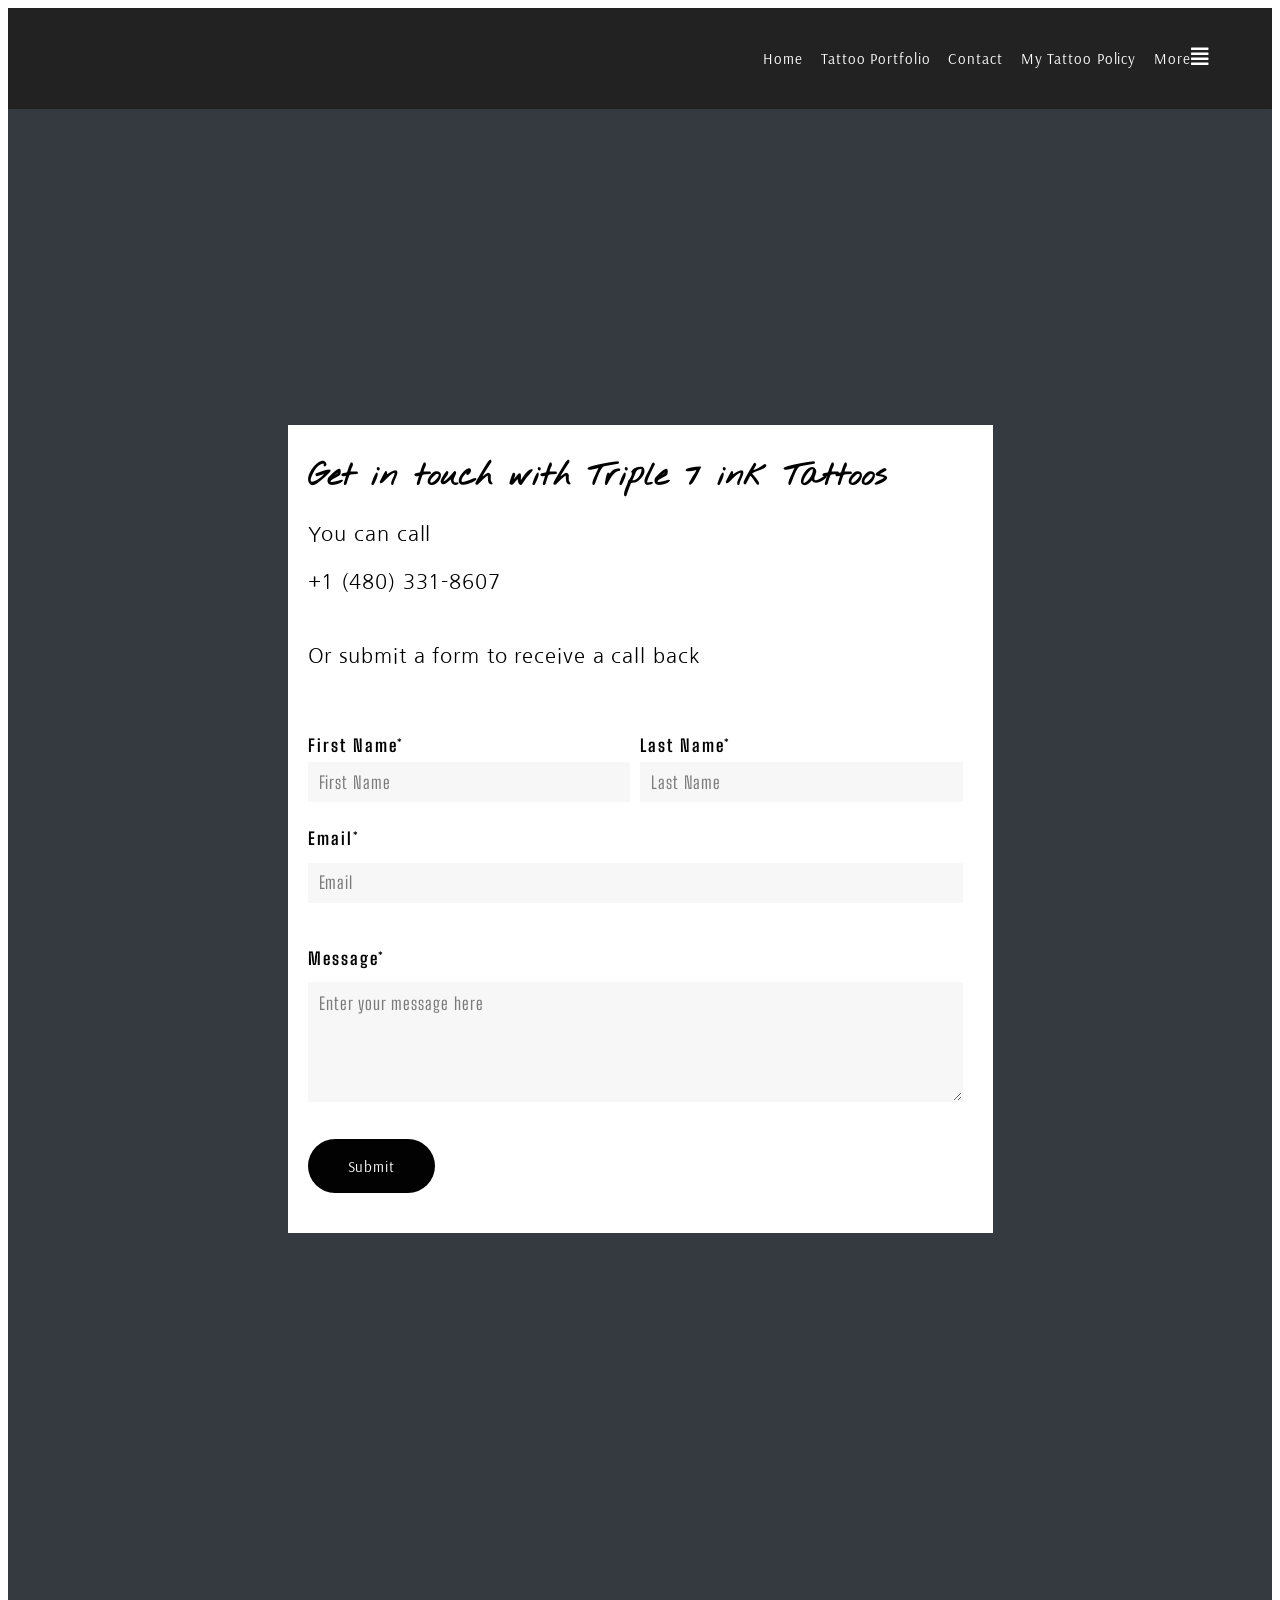
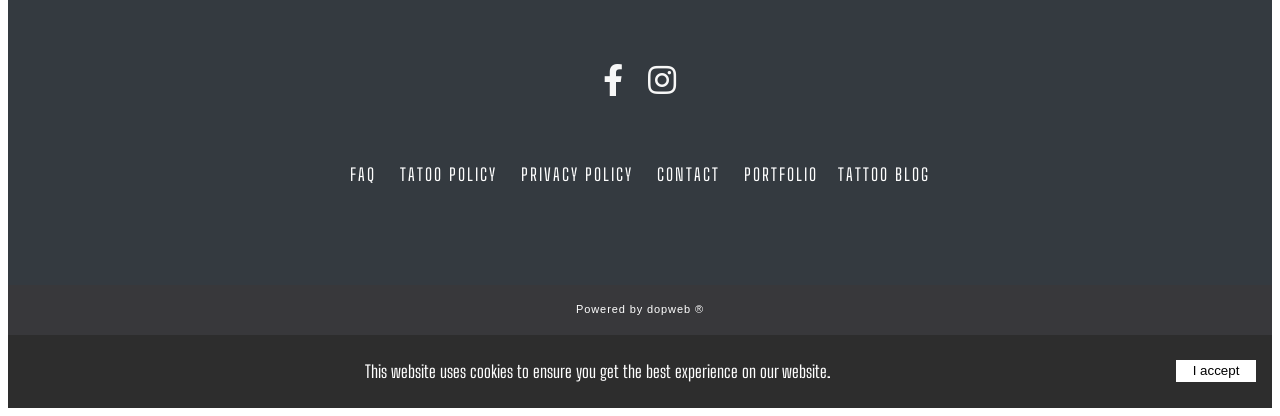
<file: Tattoogallery.html>
<!DOCTYPE html><html ⚡  lang="en"><head>
    <!-- start dopweb template head here-->
<meta charset="UTF-8" />
<meta http-equiv="X-UA-Compatible" content="IE=edge" />
<meta name="generator" content="Dopweb v1.0.18, https://dopweb.com" />
<meta name="viewport" content="width=device-width, initial-scale=1, minimum-scale=1" />
<meta name="author" content="dopweb" />
<link rel="icon" type="image/png" href="/favicon.png" />
<link rel="apple-touch-icon-precomposed" sizes="57x57" href="/favicon.png" />
<link rel="preconnect" href="https://www.googletagmanager.com" />
<script async="" custom-element="amp-youtube" src="https://cdn.ampproject.org/v0/amp-youtube-0.1.js"></script>
<script async="" custom-element="amp-lightbox" src="https://cdn.ampproject.org/v0/amp-lightbox-0.1.js"></script>
<script async="" custom-element="amp-iframe" src="https://cdn.ampproject.org/v0/amp-iframe-0.1.js"></script>
<script async="" custom-element="amp-lightbox-gallery" src="https://cdn.ampproject.org/v0/amp-lightbox-gallery-0.1.js"></script>
<script async="" custom-element="amp-user-notification" src="https://cdn.ampproject.org/v0/amp-user-notification-0.1.js"></script>
<script async="" custom-element="amp-position-observer" src="https://cdn.ampproject.org/v0/amp-position-observer-0.1.js"></script>
<script async="" custom-element="amp-animation" src="https://cdn.ampproject.org/v0/amp-animation-0.1.js"></script>
<script async="" src="https://cdn.ampproject.org/v0.js"></script>
<script async="" custom-element="amp-analytics" src="https://cdn.ampproject.org/v0/amp-analytics-0.1.js"></script>
<script async="" custom-element="amp-carousel" src="https://cdn.ampproject.org/v0/amp-carousel-0.2.js"></script>
<script async="" custom-element="amp-image-lightbox" src="https://cdn.ampproject.org/v0/amp-image-lightbox-0.1.js"></script>
<script async="" custom-element="amp-fit-text" src="https://cdn.ampproject.org/v0/amp-fit-text-0.1.js"></script>
<script async="" custom-element="amp-form" src="https://cdn.ampproject.org/v0/amp-form-0.1.js"></script>
<script async="" custom-template="amp-mustache" src="https://cdn.ampproject.org/v0/amp-mustache-0.2.js"></script>
<script async="" custom-element="amp-sidebar" src="https://cdn.ampproject.org/v0/amp-sidebar-0.1.js"></script>
<script async="" custom-element="amp-accordion" src="https://cdn.ampproject.org/v0/amp-accordion-0.1.js"></script>
<script async="" custom-element="amp-recaptcha-input" src="https://cdn.ampproject.org/v0/amp-recaptcha-input-0.1.js"></script>
<script async="" custom-element="amp-addthis" src="https://cdn.ampproject.org/v0/amp-addthis-0.1.js"></script>
<script async="" custom-element="amp-list" src="https://cdn.ampproject.org/v0/amp-list-0.1.js"></script>
<script async="" custom-element="amp-selector" src="https://cdn.ampproject.org/v0/amp-selector-0.1.js"></script>
<script async="" custom-element="amp-bind" src="https://cdn.ampproject.org/v0/amp-bind-0.1.js"></script>
<script async="" custom-element="amp-fx-collection" src="https://cdn.ampproject.org/v0/amp-fx-collection-0.1.js"></script>
<script async="" custom-element="amp-auto-ads" src="https://cdn.ampproject.org/v0/amp-auto-ads-0.1.js"></script>
<script async="" custom-element="amp-vimeo" src="https://cdn.ampproject.org/v0/amp-vimeo-0.1.js"></script>
<script async="" custom-element="amp-ad" src="https://cdn.ampproject.org/v0/amp-ad-0.1.js"></script>
<style amp-boilerplate>body{-webkit-animation:-amp-start 8s steps(1,end) 0s 1 normal both;-moz-animation:-amp-start 8s steps(1,end) 0s 1 normal both;-ms-animation:-amp-start 8s steps(1,end) 0s 1 normal both;animation:-amp-start 8s steps(1,end) 0s 1 normal both}@-webkit-keyframes -amp-start{from{visibility:hidden}to{visibility:visible}}@-moz-keyframes -amp-start{from{visibility:hidden}to{visibility:visible}}@-ms-keyframes -amp-start{from{visibility:hidden}to{visibility:visible}}@-o-keyframes -amp-start{from{visibility:hidden}to{visibility:visible}}@keyframes -amp-start{from{visibility:hidden}to{visibility:visible}}</style><noscript><style amp-boilerplate="">body{-webkit-animation:none;-moz-animation:none;-ms-animation:none;animation:none}</style></noscript>
<!-- end dopweb template head here-->
    <title>Build amazing User-First experiences across all devices</title>
    <meta name="description" content="Dopweb Builder provides you all the tools and features you need to create stunning and high-performing websites. Try for free" />
    <meta property="og:image" content="https://via.placeholder.com/1100x600.png" />
    <meta property="og:image:secure_url" content="https://via.placeholder.com/1100x600.png" />
    <meta property="og:image:width" content="1100" />
    <meta property="og:image:height" content="600" />
    <link rel="canonical" href="https://triple-7-ink.mydopweb.com/contact-us/" />
    <!-- start dopweb site head here-->
<link href="https://fonts.googleapis.com/css?family=DM+Serif+Text|Noto+Serif+SC:400,700,900|Montserrat|Lora|Nanum+Gothic|Roboto+Mono|Quicksand:400,700|Almendra+SC|Balthazar|Aclonica|Abril+Fatface|Adamina|Bentham|Eagle+Lake|Nothing+You+Could+Do|Kotta+One|Charm|Rajdhani|Akronim|Abhaya+Libre|Jacques+Francois+Shadow|Dancing+Script|Pacifico|Poiret+One|Big+Shoulders+Text|Courgette|Anton|Amiri|Aguafina+Script|Charmonman|Arsenal|Metal+Mania&display=swap" rel="stylesheet" /> 
<!-- end dopweb site head here-->
    <!-- start dopweb head here-->
    <!-- end dopweb head here-->
    <style amp-custom="">
      /*** start dopweb css template ***//*!
* Font Awesome Free 5.12.0 by @fontawesome - https://fontawesome.com
* License - https://fontawesome.com/license/free (Icons: CC BY 4.0, Fonts: SIL OFL 1.1, Code: MIT License)
*/.fa,.fab,.fad,.fal,.far,.fas{-moz-osx-font-smoothing:grayscale;-webkit-font-smoothing:antialiased;display:inline-block;font-style:normal;font-variant:normal;text-rendering:auto;line-height:1}.fa-lg{font-size:1.33333em;line-height:.75em;vertical-align:-.0667em}.fa-xs{font-size:.75em}.fa-sm{font-size:.875em}.fa-1x{font-size:1em}.fa-2x{font-size:2em}.fa-3x{font-size:3em}.fa-4x{font-size:4em}.fa-5x{font-size:5em}.fa-6x{font-size:6em}.fa-7x{font-size:7em}.fa-8x{font-size:8em}.fa-9x{font-size:9em}.fa-10x{font-size:10em}.fa-fw{text-align:center;width:1.25em}.fa-ul{list-style-type:none;margin-left:2.5em;padding-left:0}.fa-ul>li{position:relative}.fa-li{left:-2em;position:absolute;text-align:center;width:2em;line-height:inherit}.fa-border{border:solid .08em #eee;border-radius:.1em;padding:.2em .25em .15em}.fa-pull-left{float:left}.fa-pull-right{float:right}.fa.fa-pull-left,.fab.fa-pull-left,.fal.fa-pull-left,.far.fa-pull-left,.fas.fa-pull-left{margin-right:.3em}.fa.fa-pull-right,.fab.fa-pull-right,.fal.fa-pull-right,.far.fa-pull-right,.fas.fa-pull-right{margin-left:.3em}.fa-spin{-webkit-animation:fa-spin 2s infinite linear;-moz-animation:fa-spin 2s infinite linear;animation:fa-spin 2s infinite linear}.fa-pulse{-webkit-animation:fa-spin 1s infinite steps(8);-moz-animation:fa-spin 1s infinite steps(8);animation:fa-spin 1s infinite steps(8)}@-webkit-keyframes fa-spin{0%{-webkit-transform:rotate(0);-moz-transform:rotate(0);-o-transform:rotate(0);-ms-transform:rotate(0);transform:rotate(0)}100%{-webkit-transform:rotate(360deg);-moz-transform:rotate(360deg);-o-transform:rotate(360deg);-ms-transform:rotate(360deg);transform:rotate(360deg)}}@keyframes fa-spin{0%{-webkit-transform:rotate(0);-moz-transform:rotate(0);-o-transform:rotate(0);-ms-transform:rotate(0);transform:rotate(0)}100%{-webkit-transform:rotate(360deg);-moz-transform:rotate(360deg);-o-transform:rotate(360deg);-ms-transform:rotate(360deg);transform:rotate(360deg)}}.fa-rotate-90{-webkit-transform:rotate(90deg);-moz-transform:rotate(90deg);-o-transform:rotate(90deg);-ms-transform:rotate(90deg);transform:rotate(90deg)}.fa-rotate-180{-webkit-transform:rotate(180deg);-moz-transform:rotate(180deg);-o-transform:rotate(180deg);-ms-transform:rotate(180deg);transform:rotate(180deg)}.fa-rotate-270{-webkit-transform:rotate(270deg);-moz-transform:rotate(270deg);-o-transform:rotate(270deg);-ms-transform:rotate(270deg);transform:rotate(270deg)}.fa-flip-horizontal{-webkit-transform:scale(-1,1);-moz-transform:scale(-1,1);-o-transform:scale(-1,1);-ms-transform:scale(-1,1);transform:scale(-1,1)}.fa-flip-vertical{-webkit-transform:scale(1,-1);-moz-transform:scale(1,-1);-o-transform:scale(1,-1);-ms-transform:scale(1,-1);transform:scale(1,-1)}.fa-flip-both,.fa-flip-horizontal.fa-flip-vertical{-webkit-transform:scale(-1,-1);-moz-transform:scale(-1,-1);-o-transform:scale(-1,-1);-ms-transform:scale(-1,-1);transform:scale(-1,-1)}:root .fa-flip-both,:root .fa-flip-horizontal,:root .fa-flip-vertical,:root .fa-rotate-180,:root .fa-rotate-270,:root .fa-rotate-90{-webkit-filter:none;filter:none}.fa-stack{display:inline-block;height:2em;line-height:2em;position:relative;vertical-align:middle;width:2.5em}.fa-stack-1x,.fa-stack-2x{left:0;position:absolute;text-align:center;width:100%}.fa-stack-1x{line-height:inherit}.fa-stack-2x{font-size:2em}.fa-inverse{color:#fff}.fa-500px:before{content:'\f26e'}.fa-accessible-icon:before{content:'\f368'}.fa-accusoft:before{content:'\f369'}.fa-acquisitions-incorporated:before{content:'\f6af'}.fa-ad:before{content:'\f641'}.fa-address-book:before{content:'\f2b9'}.fa-address-card:before{content:'\f2bb'}.fa-adjust:before{content:'\f042'}.fa-adn:before{content:'\f170'}.fa-adobe:before{content:'\f778'}.fa-adversal:before{content:'\f36a'}.fa-affiliatetheme:before{content:'\f36b'}.fa-air-freshener:before{content:'\f5d0'}.fa-airbnb:before{content:'\f834'}.fa-algolia:before{content:'\f36c'}.fa-align-center:before{content:'\f037'}.fa-align-justify:before{content:'\f039'}.fa-align-left:before{content:'\f036'}.fa-align-right:before{content:'\f038'}.fa-alipay:before{content:'\f642'}.fa-allergies:before{content:'\f461'}.fa-amazon:before{content:'\f270'}.fa-amazon-pay:before{content:'\f42c'}.fa-ambulance:before{content:'\f0f9'}.fa-american-sign-language-interpreting:before{content:'\f2a3'}.fa-amilia:before{content:'\f36d'}.fa-anchor:before{content:'\f13d'}.fa-android:before{content:'\f17b'}.fa-angellist:before{content:'\f209'}.fa-angle-double-down:before{content:'\f103'}.fa-angle-double-left:before{content:'\f100'}.fa-angle-double-right:before{content:'\f101'}.fa-angle-double-up:before{content:'\f102'}.fa-angle-down:before{content:'\f107'}.fa-angle-left:before{content:'\f104'}.fa-angle-right:before{content:'\f105'}.fa-angle-up:before{content:'\f106'}.fa-angry:before{content:'\f556'}.fa-angrycreative:before{content:'\f36e'}.fa-angular:before{content:'\f420'}.fa-ankh:before{content:'\f644'}.fa-app-store:before{content:'\f36f'}.fa-app-store-ios:before{content:'\f370'}.fa-apper:before{content:'\f371'}.fa-apple:before{content:'\f179'}.fa-apple-alt:before{content:'\f5d1'}.fa-apple-pay:before{content:'\f415'}.fa-archive:before{content:'\f187'}.fa-archway:before{content:'\f557'}.fa-arrow-alt-circle-down:before{content:'\f358'}.fa-arrow-alt-circle-left:before{content:'\f359'}.fa-arrow-alt-circle-right:before{content:'\f35a'}.fa-arrow-alt-circle-up:before{content:'\f35b'}.fa-arrow-circle-down:before{content:'\f0ab'}.fa-arrow-circle-left:before{content:'\f0a8'}.fa-arrow-circle-right:before{content:'\f0a9'}.fa-arrow-circle-up:before{content:'\f0aa'}.fa-arrow-down:before{content:'\f063'}.fa-arrow-left:before{content:'\f060'}.fa-arrow-right:before{content:'\f061'}.fa-arrow-up:before{content:'\f062'}.fa-arrows-alt:before{content:'\f0b2'}.fa-arrows-alt-h:before{content:'\f337'}.fa-arrows-alt-v:before{content:'\f338'}.fa-artstation:before{content:'\f77a'}.fa-assistive-listening-systems:before{content:'\f2a2'}.fa-asterisk:before{content:'\f069'}.fa-asymmetrik:before{content:'\f372'}.fa-at:before{content:'\f1fa'}.fa-atlas:before{content:'\f558'}.fa-atlassian:before{content:'\f77b'}.fa-atom:before{content:'\f5d2'}.fa-audible:before{content:'\f373'}.fa-audio-description:before{content:'\f29e'}.fa-autoprefixer:before{content:'\f41c'}.fa-avianex:before{content:'\f374'}.fa-aviato:before{content:'\f421'}.fa-award:before{content:'\f559'}.fa-aws:before{content:'\f375'}.fa-baby:before{content:'\f77c'}.fa-baby-carriage:before{content:'\f77d'}.fa-backspace:before{content:'\f55a'}.fa-backward:before{content:'\f04a'}.fa-bacon:before{content:'\f7e5'}.fa-bahai:before{content:'\f666'}.fa-balance-scale:before{content:'\f24e'}.fa-balance-scale-left:before{content:'\f515'}.fa-balance-scale-right:before{content:'\f516'}.fa-ban:before{content:'\f05e'}.fa-band-aid:before{content:'\f462'}.fa-bandcamp:before{content:'\f2d5'}.fa-barcode:before{content:'\f02a'}.fa-bars:before{content:'\f0c9'}.fa-baseball-ball:before{content:'\f433'}.fa-basketball-ball:before{content:'\f434'}.fa-bath:before{content:'\f2cd'}.fa-battery-empty:before{content:'\f244'}.fa-battery-full:before{content:'\f240'}.fa-battery-half:before{content:'\f242'}.fa-battery-quarter:before{content:'\f243'}.fa-battery-three-quarters:before{content:'\f241'}.fa-battle-net:before{content:'\f835'}.fa-bed:before{content:'\f236'}.fa-beer:before{content:'\f0fc'}.fa-behance:before{content:'\f1b4'}.fa-behance-square:before{content:'\f1b5'}.fa-bell:before{content:'\f0f3'}.fa-bell-slash:before{content:'\f1f6'}.fa-bezier-curve:before{content:'\f55b'}.fa-bible:before{content:'\f647'}.fa-bicycle:before{content:'\f206'}.fa-biking:before{content:'\f84a'}.fa-bimobject:before{content:'\f378'}.fa-binoculars:before{content:'\f1e5'}.fa-biohazard:before{content:'\f780'}.fa-birthday-cake:before{content:'\f1fd'}.fa-bitbucket:before{content:'\f171'}.fa-bitcoin:before{content:'\f379'}.fa-bity:before{content:'\f37a'}.fa-black-tie:before{content:'\f27e'}.fa-blackberry:before{content:'\f37b'}.fa-blender:before{content:'\f517'}.fa-blender-phone:before{content:'\f6b6'}.fa-blind:before{content:'\f29d'}.fa-blog:before{content:'\f781'}.fa-blogger:before{content:'\f37c'}.fa-blogger-b:before{content:'\f37d'}.fa-bluetooth:before{content:'\f293'}.fa-bluetooth-b:before{content:'\f294'}.fa-bold:before{content:'\f032'}.fa-bolt:before{content:'\f0e7'}.fa-bomb:before{content:'\f1e2'}.fa-bone:before{content:'\f5d7'}.fa-bong:before{content:'\f55c'}.fa-book:before{content:'\f02d'}.fa-book-dead:before{content:'\f6b7'}.fa-book-medical:before{content:'\f7e6'}.fa-book-open:before{content:'\f518'}.fa-book-reader:before{content:'\f5da'}.fa-bookmark:before{content:'\f02e'}.fa-bootstrap:before{content:'\f836'}.fa-border-all:before{content:'\f84c'}.fa-border-none:before{content:'\f850'}.fa-border-style:before{content:'\f853'}.fa-bowling-ball:before{content:'\f436'}.fa-box:before{content:'\f466'}.fa-box-open:before{content:'\f49e'}.fa-boxes:before{content:'\f468'}.fa-braille:before{content:'\f2a1'}.fa-brain:before{content:'\f5dc'}.fa-bread-slice:before{content:'\f7ec'}.fa-briefcase:before{content:'\f0b1'}.fa-briefcase-medical:before{content:'\f469'}.fa-broadcast-tower:before{content:'\f519'}.fa-broom:before{content:'\f51a'}.fa-brush:before{content:'\f55d'}.fa-btc:before{content:'\f15a'}.fa-buffer:before{content:'\f837'}.fa-bug:before{content:'\f188'}.fa-building:before{content:'\f1ad'}.fa-bullhorn:before{content:'\f0a1'}.fa-bullseye:before{content:'\f140'}.fa-burn:before{content:'\f46a'}.fa-buromobelexperte:before{content:'\f37f'}.fa-bus:before{content:'\f207'}.fa-bus-alt:before{content:'\f55e'}.fa-business-time:before{content:'\f64a'}.fa-buy-n-large:before{content:'\f8a6'}.fa-buysellads:before{content:'\f20d'}.fa-calculator:before{content:'\f1ec'}.fa-calendar:before{content:'\f133'}.fa-calendar-alt:before{content:'\f073'}.fa-calendar-check:before{content:'\f274'}.fa-calendar-day:before{content:'\f783'}.fa-calendar-minus:before{content:'\f272'}.fa-calendar-plus:before{content:'\f271'}.fa-calendar-times:before{content:'\f273'}.fa-calendar-week:before{content:'\f784'}.fa-camera:before{content:'\f030'}.fa-camera-retro:before{content:'\f083'}.fa-campground:before{content:'\f6bb'}.fa-canadian-maple-leaf:before{content:'\f785'}.fa-candy-cane:before{content:'\f786'}.fa-cannabis:before{content:'\f55f'}.fa-capsules:before{content:'\f46b'}.fa-car:before{content:'\f1b9'}.fa-car-alt:before{content:'\f5de'}.fa-car-battery:before{content:'\f5df'}.fa-car-crash:before{content:'\f5e1'}.fa-car-side:before{content:'\f5e4'}.fa-caravan:before{content:'\f8ff'}.fa-caret-down:before{content:'\f0d7'}.fa-caret-left:before{content:'\f0d9'}.fa-caret-right:before{content:'\f0da'}.fa-caret-square-down:before{content:'\f150'}.fa-caret-square-left:before{content:'\f191'}.fa-caret-square-right:before{content:'\f152'}.fa-caret-square-up:before{content:'\f151'}.fa-caret-up:before{content:'\f0d8'}.fa-carrot:before{content:'\f787'}.fa-cart-arrow-down:before{content:'\f218'}.fa-cart-plus:before{content:'\f217'}.fa-cash-register:before{content:'\f788'}.fa-cat:before{content:'\f6be'}.fa-cc-amazon-pay:before{content:'\f42d'}.fa-cc-amex:before{content:'\f1f3'}.fa-cc-apple-pay:before{content:'\f416'}.fa-cc-diners-club:before{content:'\f24c'}.fa-cc-discover:before{content:'\f1f2'}.fa-cc-jcb:before{content:'\f24b'}.fa-cc-mastercard:before{content:'\f1f1'}.fa-cc-paypal:before{content:'\f1f4'}.fa-cc-stripe:before{content:'\f1f5'}.fa-cc-visa:before{content:'\f1f0'}.fa-centercode:before{content:'\f380'}.fa-centos:before{content:'\f789'}.fa-certificate:before{content:'\f0a3'}.fa-chair:before{content:'\f6c0'}.fa-chalkboard:before{content:'\f51b'}.fa-chalkboard-teacher:before{content:'\f51c'}.fa-charging-station:before{content:'\f5e7'}.fa-chart-area:before{content:'\f1fe'}.fa-chart-bar:before{content:'\f080'}.fa-chart-line:before{content:'\f201'}.fa-chart-pie:before{content:'\f200'}.fa-check:before{content:'\f00c'}.fa-check-circle:before{content:'\f058'}.fa-check-double:before{content:'\f560'}.fa-check-square:before{content:'\f14a'}.fa-cheese:before{content:'\f7ef'}.fa-chess:before{content:'\f439'}.fa-chess-bishop:before{content:'\f43a'}.fa-chess-board:before{content:'\f43c'}.fa-chess-king:before{content:'\f43f'}.fa-chess-knight:before{content:'\f441'}.fa-chess-pawn:before{content:'\f443'}.fa-chess-queen:before{content:'\f445'}.fa-chess-rook:before{content:'\f447'}.fa-chevron-circle-down:before{content:'\f13a'}.fa-chevron-circle-left:before{content:'\f137'}.fa-chevron-circle-right:before{content:'\f138'}.fa-chevron-circle-up:before{content:'\f139'}.fa-chevron-down:before{content:'\f078'}.fa-chevron-left:before{content:'\f053'}.fa-chevron-right:before{content:'\f054'}.fa-chevron-up:before{content:'\f077'}.fa-child:before{content:'\f1ae'}.fa-chrome:before{content:'\f268'}.fa-chromecast:before{content:'\f838'}.fa-church:before{content:'\f51d'}.fa-circle:before{content:'\f111'}.fa-circle-notch:before{content:'\f1ce'}.fa-city:before{content:'\f64f'}.fa-clinic-medical:before{content:'\f7f2'}.fa-clipboard:before{content:'\f328'}.fa-clipboard-check:before{content:'\f46c'}.fa-clipboard-list:before{content:'\f46d'}.fa-clock:before{content:'\f017'}.fa-clone:before{content:'\f24d'}.fa-closed-captioning:before{content:'\f20a'}.fa-cloud:before{content:'\f0c2'}.fa-cloud-download-alt:before{content:'\f381'}.fa-cloud-meatball:before{content:'\f73b'}.fa-cloud-moon:before{content:'\f6c3'}.fa-cloud-moon-rain:before{content:'\f73c'}.fa-cloud-rain:before{content:'\f73d'}.fa-cloud-showers-heavy:before{content:'\f740'}.fa-cloud-sun:before{content:'\f6c4'}.fa-cloud-sun-rain:before{content:'\f743'}.fa-cloud-upload-alt:before{content:'\f382'}.fa-cloudscale:before{content:'\f383'}.fa-cloudsmith:before{content:'\f384'}.fa-cloudversify:before{content:'\f385'}.fa-cocktail:before{content:'\f561'}.fa-code:before{content:'\f121'}.fa-code-branch:before{content:'\f126'}.fa-codepen:before{content:'\f1cb'}.fa-codiepie:before{content:'\f284'}.fa-coffee:before{content:'\f0f4'}.fa-cog:before{content:'\f013'}.fa-cogs:before{content:'\f085'}.fa-coins:before{content:'\f51e'}.fa-columns:before{content:'\f0db'}.fa-comment:before{content:'\f075'}.fa-comment-alt:before{content:'\f27a'}.fa-comment-dollar:before{content:'\f651'}.fa-comment-dots:before{content:'\f4ad'}.fa-comment-medical:before{content:'\f7f5'}.fa-comment-slash:before{content:'\f4b3'}.fa-comments:before{content:'\f086'}.fa-comments-dollar:before{content:'\f653'}.fa-compact-disc:before{content:'\f51f'}.fa-compass:before{content:'\f14e'}.fa-compress:before{content:'\f066'}.fa-compress-alt:before{content:'\f422'}.fa-compress-arrows-alt:before{content:'\f78c'}.fa-concierge-bell:before{content:'\f562'}.fa-confluence:before{content:'\f78d'}.fa-connectdevelop:before{content:'\f20e'}.fa-contao:before{content:'\f26d'}.fa-cookie:before{content:'\f563'}.fa-cookie-bite:before{content:'\f564'}.fa-copy:before{content:'\f0c5'}.fa-copyright:before{content:'\f1f9'}.fa-cotton-bureau:before{content:'\f89e'}.fa-couch:before{content:'\f4b8'}.fa-cpanel:before{content:'\f388'}.fa-creative-commons:before{content:'\f25e'}.fa-creative-commons-by:before{content:'\f4e7'}.fa-creative-commons-nc:before{content:'\f4e8'}.fa-creative-commons-nc-eu:before{content:'\f4e9'}.fa-creative-commons-nc-jp:before{content:'\f4ea'}.fa-creative-commons-nd:before{content:'\f4eb'}.fa-creative-commons-pd:before{content:'\f4ec'}.fa-creative-commons-pd-alt:before{content:'\f4ed'}.fa-creative-commons-remix:before{content:'\f4ee'}.fa-creative-commons-sa:before{content:'\f4ef'}.fa-creative-commons-sampling:before{content:'\f4f0'}.fa-creative-commons-sampling-plus:before{content:'\f4f1'}.fa-creative-commons-share:before{content:'\f4f2'}.fa-creative-commons-zero:before{content:'\f4f3'}.fa-credit-card:before{content:'\f09d'}.fa-critical-role:before{content:'\f6c9'}.fa-crop:before{content:'\f125'}.fa-crop-alt:before{content:'\f565'}.fa-cross:before{content:'\f654'}.fa-crosshairs:before{content:'\f05b'}.fa-crow:before{content:'\f520'}.fa-crown:before{content:'\f521'}.fa-crutch:before{content:'\f7f7'}.fa-css3:before{content:'\f13c'}.fa-css3-alt:before{content:'\f38b'}.fa-cube:before{content:'\f1b2'}.fa-cubes:before{content:'\f1b3'}.fa-cut:before{content:'\f0c4'}.fa-cuttlefish:before{content:'\f38c'}.fa-d-and-d:before{content:'\f38d'}.fa-d-and-d-beyond:before{content:'\f6ca'}.fa-dashcube:before{content:'\f210'}.fa-database:before{content:'\f1c0'}.fa-deaf:before{content:'\f2a4'}.fa-delicious:before{content:'\f1a5'}.fa-democrat:before{content:'\f747'}.fa-deploydog:before{content:'\f38e'}.fa-deskpro:before{content:'\f38f'}.fa-desktop:before{content:'\f108'}.fa-dev:before{content:'\f6cc'}.fa-deviantart:before{content:'\f1bd'}.fa-dharmachakra:before{content:'\f655'}.fa-dhl:before{content:'\f790'}.fa-diagnoses:before{content:'\f470'}.fa-diaspora:before{content:'\f791'}.fa-dice:before{content:'\f522'}.fa-dice-d20:before{content:'\f6cf'}.fa-dice-d6:before{content:'\f6d1'}.fa-dice-five:before{content:'\f523'}.fa-dice-four:before{content:'\f524'}.fa-dice-one:before{content:'\f525'}.fa-dice-six:before{content:'\f526'}.fa-dice-three:before{content:'\f527'}.fa-dice-two:before{content:'\f528'}.fa-digg:before{content:'\f1a6'}.fa-digital-ocean:before{content:'\f391'}.fa-digital-tachograph:before{content:'\f566'}.fa-directions:before{content:'\f5eb'}.fa-discord:before{content:'\f392'}.fa-discourse:before{content:'\f393'}.fa-divide:before{content:'\f529'}.fa-dizzy:before{content:'\f567'}.fa-dna:before{content:'\f471'}.fa-dochub:before{content:'\f394'}.fa-docker:before{content:'\f395'}.fa-dog:before{content:'\f6d3'}.fa-dollar-sign:before{content:'\f155'}.fa-dolly:before{content:'\f472'}.fa-dolly-flatbed:before{content:'\f474'}.fa-donate:before{content:'\f4b9'}.fa-door-closed:before{content:'\f52a'}.fa-door-open:before{content:'\f52b'}.fa-dot-circle:before{content:'\f192'}.fa-dove:before{content:'\f4ba'}.fa-download:before{content:'\f019'}.fa-draft2digital:before{content:'\f396'}.fa-drafting-compass:before{content:'\f568'}.fa-dragon:before{content:'\f6d5'}.fa-draw-polygon:before{content:'\f5ee'}.fa-dribbble:before{content:'\f17d'}.fa-dribbble-square:before{content:'\f397'}.fa-dropbox:before{content:'\f16b'}.fa-drum:before{content:'\f569'}.fa-drum-steelpan:before{content:'\f56a'}.fa-drumstick-bite:before{content:'\f6d7'}.fa-drupal:before{content:'\f1a9'}.fa-dumbbell:before{content:'\f44b'}.fa-dumpster:before{content:'\f793'}.fa-dumpster-fire:before{content:'\f794'}.fa-dungeon:before{content:'\f6d9'}.fa-dyalog:before{content:'\f399'}.fa-earlybirds:before{content:'\f39a'}.fa-ebay:before{content:'\f4f4'}.fa-edge:before{content:'\f282'}.fa-edit:before{content:'\f044'}.fa-egg:before{content:'\f7fb'}.fa-eject:before{content:'\f052'}.fa-elementor:before{content:'\f430'}.fa-ellipsis-h:before{content:'\f141'}.fa-ellipsis-v:before{content:'\f142'}.fa-ello:before{content:'\f5f1'}.fa-ember:before{content:'\f423'}.fa-empire:before{content:'\f1d1'}.fa-envelope:before{content:'\f0e0'}.fa-envelope-open:before{content:'\f2b6'}.fa-envelope-open-text:before{content:'\f658'}.fa-envelope-square:before{content:'\f199'}.fa-envira:before{content:'\f299'}.fa-equals:before{content:'\f52c'}.fa-eraser:before{content:'\f12d'}.fa-erlang:before{content:'\f39d'}.fa-ethereum:before{content:'\f42e'}.fa-ethernet:before{content:'\f796'}.fa-etsy:before{content:'\f2d7'}.fa-euro-sign:before{content:'\f153'}.fa-evernote:before{content:'\f839'}.fa-exchange-alt:before{content:'\f362'}.fa-exclamation:before{content:'\f12a'}.fa-exclamation-circle:before{content:'\f06a'}.fa-exclamation-triangle:before{content:'\f071'}.fa-expand:before{content:'\f065'}.fa-expand-alt:before{content:'\f424'}.fa-expand-arrows-alt:before{content:'\f31e'}.fa-expeditedssl:before{content:'\f23e'}.fa-external-link-alt:before{content:'\f35d'}.fa-external-link-square-alt:before{content:'\f360'}.fa-eye:before{content:'\f06e'}.fa-eye-dropper:before{content:'\f1fb'}.fa-eye-slash:before{content:'\f070'}.fa-facebook:before{content:'\f09a'}.fa-facebook-f:before{content:'\f39e'}.fa-facebook-messenger:before{content:'\f39f'}.fa-facebook-square:before{content:'\f082'}.fa-fan:before{content:'\f863'}.fa-fantasy-flight-games:before{content:'\f6dc'}.fa-fast-backward:before{content:'\f049'}.fa-fast-forward:before{content:'\f050'}.fa-fax:before{content:'\f1ac'}.fa-feather:before{content:'\f52d'}.fa-feather-alt:before{content:'\f56b'}.fa-fedex:before{content:'\f797'}.fa-fedora:before{content:'\f798'}.fa-female:before{content:'\f182'}.fa-fighter-jet:before{content:'\f0fb'}.fa-figma:before{content:'\f799'}.fa-file:before{content:'\f15b'}.fa-file-alt:before{content:'\f15c'}.fa-file-archive:before{content:'\f1c6'}.fa-file-audio:before{content:'\f1c7'}.fa-file-code:before{content:'\f1c9'}.fa-file-contract:before{content:'\f56c'}.fa-file-csv:before{content:'\f6dd'}.fa-file-download:before{content:'\f56d'}.fa-file-excel:before{content:'\f1c3'}.fa-file-export:before{content:'\f56e'}.fa-file-image:before{content:'\f1c5'}.fa-file-import:before{content:'\f56f'}.fa-file-invoice:before{content:'\f570'}.fa-file-invoice-dollar:before{content:'\f571'}.fa-file-medical:before{content:'\f477'}.fa-file-medical-alt:before{content:'\f478'}.fa-file-pdf:before{content:'\f1c1'}.fa-file-powerpoint:before{content:'\f1c4'}.fa-file-prescription:before{content:'\f572'}.fa-file-signature:before{content:'\f573'}.fa-file-upload:before{content:'\f574'}.fa-file-video:before{content:'\f1c8'}.fa-file-word:before{content:'\f1c2'}.fa-fill:before{content:'\f575'}.fa-fill-drip:before{content:'\f576'}.fa-film:before{content:'\f008'}.fa-filter:before{content:'\f0b0'}.fa-fingerprint:before{content:'\f577'}.fa-fire:before{content:'\f06d'}.fa-fire-alt:before{content:'\f7e4'}.fa-fire-extinguisher:before{content:'\f134'}.fa-firefox:before{content:'\f269'}.fa-firefox-browser:before{content:'\f907'}.fa-first-aid:before{content:'\f479'}.fa-first-order:before{content:'\f2b0'}.fa-first-order-alt:before{content:'\f50a'}.fa-firstdraft:before{content:'\f3a1'}.fa-fish:before{content:'\f578'}.fa-fist-raised:before{content:'\f6de'}.fa-flag:before{content:'\f024'}.fa-flag-checkered:before{content:'\f11e'}.fa-flag-usa:before{content:'\f74d'}.fa-flask:before{content:'\f0c3'}.fa-flickr:before{content:'\f16e'}.fa-flipboard:before{content:'\f44d'}.fa-flushed:before{content:'\f579'}.fa-fly:before{content:'\f417'}.fa-folder:before{content:'\f07b'}.fa-folder-minus:before{content:'\f65d'}.fa-folder-open:before{content:'\f07c'}.fa-folder-plus:before{content:'\f65e'}.fa-font:before{content:'\f031'}.fa-font-awesome:before{content:'\f2b4'}.fa-font-awesome-alt:before{content:'\f35c'}.fa-font-awesome-flag:before{content:'\f425'}.fa-font-awesome-logo-full:before{content:'\f4e6'}.fa-fonticons:before{content:'\f280'}.fa-fonticons-fi:before{content:'\f3a2'}.fa-football-ball:before{content:'\f44e'}.fa-fort-awesome:before{content:'\f286'}.fa-fort-awesome-alt:before{content:'\f3a3'}.fa-forumbee:before{content:'\f211'}.fa-forward:before{content:'\f04e'}.fa-foursquare:before{content:'\f180'}.fa-free-code-camp:before{content:'\f2c5'}.fa-freebsd:before{content:'\f3a4'}.fa-frog:before{content:'\f52e'}.fa-frown:before{content:'\f119'}.fa-frown-open:before{content:'\f57a'}.fa-fulcrum:before{content:'\f50b'}.fa-funnel-dollar:before{content:'\f662'}.fa-futbol:before{content:'\f1e3'}.fa-galactic-republic:before{content:'\f50c'}.fa-galactic-senate:before{content:'\f50d'}.fa-gamepad:before{content:'\f11b'}.fa-gas-pump:before{content:'\f52f'}.fa-gavel:before{content:'\f0e3'}.fa-gem:before{content:'\f3a5'}.fa-genderless:before{content:'\f22d'}.fa-get-pocket:before{content:'\f265'}.fa-gg:before{content:'\f260'}.fa-gg-circle:before{content:'\f261'}.fa-ghost:before{content:'\f6e2'}.fa-gift:before{content:'\f06b'}.fa-gifts:before{content:'\f79c'}.fa-git:before{content:'\f1d3'}.fa-git-alt:before{content:'\f841'}.fa-git-square:before{content:'\f1d2'}.fa-github:before{content:'\f09b'}.fa-github-alt:before{content:'\f113'}.fa-github-square:before{content:'\f092'}.fa-gitkraken:before{content:'\f3a6'}.fa-gitlab:before{content:'\f296'}.fa-gitter:before{content:'\f426'}.fa-glass-cheers:before{content:'\f79f'}.fa-glass-martini:before{content:'\f000'}.fa-glass-martini-alt:before{content:'\f57b'}.fa-glass-whiskey:before{content:'\f7a0'}.fa-glasses:before{content:'\f530'}.fa-glide:before{content:'\f2a5'}.fa-glide-g:before{content:'\f2a6'}.fa-globe:before{content:'\f0ac'}.fa-globe-africa:before{content:'\f57c'}.fa-globe-americas:before{content:'\f57d'}.fa-globe-asia:before{content:'\f57e'}.fa-globe-europe:before{content:'\f7a2'}.fa-gofore:before{content:'\f3a7'}.fa-golf-ball:before{content:'\f450'}.fa-goodreads:before{content:'\f3a8'}.fa-goodreads-g:before{content:'\f3a9'}.fa-google:before{content:'\f1a0'}.fa-google-drive:before{content:'\f3aa'}.fa-google-play:before{content:'\f3ab'}.fa-google-plus:before{content:'\f2b3'}.fa-google-plus-g:before{content:'\f0d5'}.fa-google-plus-square:before{content:'\f0d4'}.fa-google-wallet:before{content:'\f1ee'}.fa-gopuram:before{content:'\f664'}.fa-graduation-cap:before{content:'\f19d'}.fa-gratipay:before{content:'\f184'}.fa-grav:before{content:'\f2d6'}.fa-greater-than:before{content:'\f531'}.fa-greater-than-equal:before{content:'\f532'}.fa-grimace:before{content:'\f57f'}.fa-grin:before{content:'\f580'}.fa-grin-alt:before{content:'\f581'}.fa-grin-beam:before{content:'\f582'}.fa-grin-beam-sweat:before{content:'\f583'}.fa-grin-hearts:before{content:'\f584'}.fa-grin-squint:before{content:'\f585'}.fa-grin-squint-tears:before{content:'\f586'}.fa-grin-stars:before{content:'\f587'}.fa-grin-tears:before{content:'\f588'}.fa-grin-tongue:before{content:'\f589'}.fa-grin-tongue-squint:before{content:'\f58a'}.fa-grin-tongue-wink:before{content:'\f58b'}.fa-grin-wink:before{content:'\f58c'}.fa-grip-horizontal:before{content:'\f58d'}.fa-grip-lines:before{content:'\f7a4'}.fa-grip-lines-vertical:before{content:'\f7a5'}.fa-grip-vertical:before{content:'\f58e'}.fa-gripfire:before{content:'\f3ac'}.fa-grunt:before{content:'\f3ad'}.fa-guitar:before{content:'\f7a6'}.fa-gulp:before{content:'\f3ae'}.fa-h-square:before{content:'\f0fd'}.fa-hacker-news:before{content:'\f1d4'}.fa-hacker-news-square:before{content:'\f3af'}.fa-hackerrank:before{content:'\f5f7'}.fa-hamburger:before{content:'\f805'}.fa-hammer:before{content:'\f6e3'}.fa-hamsa:before{content:'\f665'}.fa-hand-holding:before{content:'\f4bd'}.fa-hand-holding-heart:before{content:'\f4be'}.fa-hand-holding-usd:before{content:'\f4c0'}.fa-hand-lizard:before{content:'\f258'}.fa-hand-middle-finger:before{content:'\f806'}.fa-hand-paper:before{content:'\f256'}.fa-hand-peace:before{content:'\f25b'}.fa-hand-point-down:before{content:'\f0a7'}.fa-hand-point-left:before{content:'\f0a5'}.fa-hand-point-right:before{content:'\f0a4'}.fa-hand-point-up:before{content:'\f0a6'}.fa-hand-pointer:before{content:'\f25a'}.fa-hand-rock:before{content:'\f255'}.fa-hand-scissors:before{content:'\f257'}.fa-hand-spock:before{content:'\f259'}.fa-hands:before{content:'\f4c2'}.fa-hands-helping:before{content:'\f4c4'}.fa-handshake:before{content:'\f2b5'}.fa-hanukiah:before{content:'\f6e6'}.fa-hard-hat:before{content:'\f807'}.fa-hashtag:before{content:'\f292'}.fa-hat-cowboy:before{content:'\f8c0'}.fa-hat-cowboy-side:before{content:'\f8c1'}.fa-hat-wizard:before{content:'\f6e8'}.fa-hdd:before{content:'\f0a0'}.fa-heading:before{content:'\f1dc'}.fa-headphones:before{content:'\f025'}.fa-headphones-alt:before{content:'\f58f'}.fa-headset:before{content:'\f590'}.fa-heart:before{content:'\f004'}.fa-heart-broken:before{content:'\f7a9'}.fa-heartbeat:before{content:'\f21e'}.fa-helicopter:before{content:'\f533'}.fa-highlighter:before{content:'\f591'}.fa-hiking:before{content:'\f6ec'}.fa-hippo:before{content:'\f6ed'}.fa-hips:before{content:'\f452'}.fa-hire-a-helper:before{content:'\f3b0'}.fa-history:before{content:'\f1da'}.fa-hockey-puck:before{content:'\f453'}.fa-holly-berry:before{content:'\f7aa'}.fa-home:before{content:'\f015'}.fa-hooli:before{content:'\f427'}.fa-hornbill:before{content:'\f592'}.fa-horse:before{content:'\f6f0'}.fa-horse-head:before{content:'\f7ab'}.fa-hospital:before{content:'\f0f8'}.fa-hospital-alt:before{content:'\f47d'}.fa-hospital-symbol:before{content:'\f47e'}.fa-hot-tub:before{content:'\f593'}.fa-hotdog:before{content:'\f80f'}.fa-hotel:before{content:'\f594'}.fa-hotjar:before{content:'\f3b1'}.fa-hourglass:before{content:'\f254'}.fa-hourglass-end:before{content:'\f253'}.fa-hourglass-half:before{content:'\f252'}.fa-hourglass-start:before{content:'\f251'}.fa-house-damage:before{content:'\f6f1'}.fa-houzz:before{content:'\f27c'}.fa-hryvnia:before{content:'\f6f2'}.fa-html5:before{content:'\f13b'}.fa-hubspot:before{content:'\f3b2'}.fa-i-cursor:before{content:'\f246'}.fa-ice-cream:before{content:'\f810'}.fa-icicles:before{content:'\f7ad'}.fa-icons:before{content:'\f86d'}.fa-id-badge:before{content:'\f2c1'}.fa-id-card:before{content:'\f2c2'}.fa-id-card-alt:before{content:'\f47f'}.fa-ideal:before{content:'\f913'}.fa-igloo:before{content:'\f7ae'}.fa-image:before{content:'\f03e'}.fa-images:before{content:'\f302'}.fa-imdb:before{content:'\f2d8'}.fa-inbox:before{content:'\f01c'}.fa-indent:before{content:'\f03c'}.fa-industry:before{content:'\f275'}.fa-infinity:before{content:'\f534'}.fa-info:before{content:'\f129'}.fa-info-circle:before{content:'\f05a'}.fa-instagram:before{content:'\f16d'}.fa-intercom:before{content:'\f7af'}.fa-internet-explorer:before{content:'\f26b'}.fa-invision:before{content:'\f7b0'}.fa-ioxhost:before{content:'\f208'}.fa-italic:before{content:'\f033'}.fa-itch-io:before{content:'\f83a'}.fa-itunes:before{content:'\f3b4'}.fa-itunes-note:before{content:'\f3b5'}.fa-java:before{content:'\f4e4'}.fa-jedi:before{content:'\f669'}.fa-jedi-order:before{content:'\f50e'}.fa-jenkins:before{content:'\f3b6'}.fa-jira:before{content:'\f7b1'}.fa-joget:before{content:'\f3b7'}.fa-joint:before{content:'\f595'}.fa-joomla:before{content:'\f1aa'}.fa-journal-whills:before{content:'\f66a'}.fa-js:before{content:'\f3b8'}.fa-js-square:before{content:'\f3b9'}.fa-jsfiddle:before{content:'\f1cc'}.fa-kaaba:before{content:'\f66b'}.fa-kaggle:before{content:'\f5fa'}.fa-key:before{content:'\f084'}.fa-keybase:before{content:'\f4f5'}.fa-keyboard:before{content:'\f11c'}.fa-keycdn:before{content:'\f3ba'}.fa-khanda:before{content:'\f66d'}.fa-kickstarter:before{content:'\f3bb'}.fa-kickstarter-k:before{content:'\f3bc'}.fa-kiss:before{content:'\f596'}.fa-kiss-beam:before{content:'\f597'}.fa-kiss-wink-heart:before{content:'\f598'}.fa-kiwi-bird:before{content:'\f535'}.fa-korvue:before{content:'\f42f'}.fa-landmark:before{content:'\f66f'}.fa-language:before{content:'\f1ab'}.fa-laptop:before{content:'\f109'}.fa-laptop-code:before{content:'\f5fc'}.fa-laptop-medical:before{content:'\f812'}.fa-laravel:before{content:'\f3bd'}.fa-lastfm:before{content:'\f202'}.fa-lastfm-square:before{content:'\f203'}.fa-laugh:before{content:'\f599'}.fa-laugh-beam:before{content:'\f59a'}.fa-laugh-squint:before{content:'\f59b'}.fa-laugh-wink:before{content:'\f59c'}.fa-layer-group:before{content:'\f5fd'}.fa-leaf:before{content:'\f06c'}.fa-leanpub:before{content:'\f212'}.fa-lemon:before{content:'\f094'}.fa-less:before{content:'\f41d'}.fa-less-than:before{content:'\f536'}.fa-less-than-equal:before{content:'\f537'}.fa-level-down-alt:before{content:'\f3be'}.fa-level-up-alt:before{content:'\f3bf'}.fa-life-ring:before{content:'\f1cd'}.fa-lightbulb:before{content:'\f0eb'}.fa-line:before{content:'\f3c0'}.fa-link:before{content:'\f0c1'}.fa-linkedin:before{content:'\f08c'}.fa-linkedin-in:before{content:'\f0e1'}.fa-linode:before{content:'\f2b8'}.fa-linux:before{content:'\f17c'}.fa-lira-sign:before{content:'\f195'}.fa-list:before{content:'\f03a'}.fa-list-alt:before{content:'\f022'}.fa-list-ol:before{content:'\f0cb'}.fa-list-ul:before{content:'\f0ca'}.fa-location-arrow:before{content:'\f124'}.fa-lock:before{content:'\f023'}.fa-lock-open:before{content:'\f3c1'}.fa-long-arrow-alt-down:before{content:'\f309'}.fa-long-arrow-alt-left:before{content:'\f30a'}.fa-long-arrow-alt-right:before{content:'\f30b'}.fa-long-arrow-alt-up:before{content:'\f30c'}.fa-low-vision:before{content:'\f2a8'}.fa-luggage-cart:before{content:'\f59d'}.fa-lyft:before{content:'\f3c3'}.fa-magento:before{content:'\f3c4'}.fa-magic:before{content:'\f0d0'}.fa-magnet:before{content:'\f076'}.fa-mail-bulk:before{content:'\f674'}.fa-mailchimp:before{content:'\f59e'}.fa-male:before{content:'\f183'}.fa-mandalorian:before{content:'\f50f'}.fa-map:before{content:'\f279'}.fa-map-marked:before{content:'\f59f'}.fa-map-marked-alt:before{content:'\f5a0'}.fa-map-marker:before{content:'\f041'}.fa-map-marker-alt:before{content:'\f3c5'}.fa-map-pin:before{content:'\f276'}.fa-map-signs:before{content:'\f277'}.fa-markdown:before{content:'\f60f'}.fa-marker:before{content:'\f5a1'}.fa-mars:before{content:'\f222'}.fa-mars-double:before{content:'\f227'}.fa-mars-stroke:before{content:'\f229'}.fa-mars-stroke-h:before{content:'\f22b'}.fa-mars-stroke-v:before{content:'\f22a'}.fa-mask:before{content:'\f6fa'}.fa-mastodon:before{content:'\f4f6'}.fa-maxcdn:before{content:'\f136'}.fa-mdb:before{content:'\f8ca'}.fa-medal:before{content:'\f5a2'}.fa-medapps:before{content:'\f3c6'}.fa-medium:before{content:'\f23a'}.fa-medium-m:before{content:'\f3c7'}.fa-medkit:before{content:'\f0fa'}.fa-medrt:before{content:'\f3c8'}.fa-meetup:before{content:'\f2e0'}.fa-megaport:before{content:'\f5a3'}.fa-meh:before{content:'\f11a'}.fa-meh-blank:before{content:'\f5a4'}.fa-meh-rolling-eyes:before{content:'\f5a5'}.fa-memory:before{content:'\f538'}.fa-mendeley:before{content:'\f7b3'}.fa-menorah:before{content:'\f676'}.fa-mercury:before{content:'\f223'}.fa-meteor:before{content:'\f753'}.fa-microblog:before{content:'\f91a'}.fa-microchip:before{content:'\f2db'}.fa-microphone:before{content:'\f130'}.fa-microphone-alt:before{content:'\f3c9'}.fa-microphone-alt-slash:before{content:'\f539'}.fa-microphone-slash:before{content:'\f131'}.fa-microscope:before{content:'\f610'}.fa-microsoft:before{content:'\f3ca'}.fa-minus:before{content:'\f068'}.fa-minus-circle:before{content:'\f056'}.fa-minus-square:before{content:'\f146'}.fa-mitten:before{content:'\f7b5'}.fa-mix:before{content:'\f3cb'}.fa-mixcloud:before{content:'\f289'}.fa-mizuni:before{content:'\f3cc'}.fa-mobile:before{content:'\f10b'}.fa-mobile-alt:before{content:'\f3cd'}.fa-modx:before{content:'\f285'}.fa-monero:before{content:'\f3d0'}.fa-money-bill:before{content:'\f0d6'}.fa-money-bill-alt:before{content:'\f3d1'}.fa-money-bill-wave:before{content:'\f53a'}.fa-money-bill-wave-alt:before{content:'\f53b'}.fa-money-check:before{content:'\f53c'}.fa-money-check-alt:before{content:'\f53d'}.fa-monument:before{content:'\f5a6'}.fa-moon:before{content:'\f186'}.fa-mortar-pestle:before{content:'\f5a7'}.fa-mosque:before{content:'\f678'}.fa-motorcycle:before{content:'\f21c'}.fa-mountain:before{content:'\f6fc'}.fa-mouse:before{content:'\f8cc'}.fa-mouse-pointer:before{content:'\f245'}.fa-mug-hot:before{content:'\f7b6'}.fa-music:before{content:'\f001'}.fa-napster:before{content:'\f3d2'}.fa-neos:before{content:'\f612'}.fa-network-wired:before{content:'\f6ff'}.fa-neuter:before{content:'\f22c'}.fa-newspaper:before{content:'\f1ea'}.fa-nimblr:before{content:'\f5a8'}.fa-node:before{content:'\f419'}.fa-node-js:before{content:'\f3d3'}.fa-not-equal:before{content:'\f53e'}.fa-notes-medical:before{content:'\f481'}.fa-npm:before{content:'\f3d4'}.fa-ns8:before{content:'\f3d5'}.fa-nutritionix:before{content:'\f3d6'}.fa-object-group:before{content:'\f247'}.fa-object-ungroup:before{content:'\f248'}.fa-odnoklassniki:before{content:'\f263'}.fa-odnoklassniki-square:before{content:'\f264'}.fa-oil-can:before{content:'\f613'}.fa-old-republic:before{content:'\f510'}.fa-om:before{content:'\f679'}.fa-opencart:before{content:'\f23d'}.fa-openid:before{content:'\f19b'}.fa-opera:before{content:'\f26a'}.fa-optin-monster:before{content:'\f23c'}.fa-orcid:before{content:'\f8d2'}.fa-osi:before{content:'\f41a'}.fa-otter:before{content:'\f700'}.fa-outdent:before{content:'\f03b'}.fa-page4:before{content:'\f3d7'}.fa-pagelines:before{content:'\f18c'}.fa-pager:before{content:'\f815'}.fa-paint-brush:before{content:'\f1fc'}.fa-paint-roller:before{content:'\f5aa'}.fa-palette:before{content:'\f53f'}.fa-palfed:before{content:'\f3d8'}.fa-pallet:before{content:'\f482'}.fa-paper-plane:before{content:'\f1d8'}.fa-paperclip:before{content:'\f0c6'}.fa-parachute-box:before{content:'\f4cd'}.fa-paragraph:before{content:'\f1dd'}.fa-parking:before{content:'\f540'}.fa-passport:before{content:'\f5ab'}.fa-pastafarianism:before{content:'\f67b'}.fa-paste:before{content:'\f0ea'}.fa-patreon:before{content:'\f3d9'}.fa-pause:before{content:'\f04c'}.fa-pause-circle:before{content:'\f28b'}.fa-paw:before{content:'\f1b0'}.fa-paypal:before{content:'\f1ed'}.fa-peace:before{content:'\f67c'}.fa-pen:before{content:'\f304'}.fa-pen-alt:before{content:'\f305'}.fa-pen-fancy:before{content:'\f5ac'}.fa-pen-nib:before{content:'\f5ad'}.fa-pen-square:before{content:'\f14b'}.fa-pencil-alt:before{content:'\f303'}.fa-pencil-ruler:before{content:'\f5ae'}.fa-penny-arcade:before{content:'\f704'}.fa-people-carry:before{content:'\f4ce'}.fa-pepper-hot:before{content:'\f816'}.fa-percent:before{content:'\f295'}.fa-percentage:before{content:'\f541'}.fa-periscope:before{content:'\f3da'}.fa-person-booth:before{content:'\f756'}.fa-phabricator:before{content:'\f3db'}.fa-phoenix-framework:before{content:'\f3dc'}.fa-phoenix-squadron:before{content:'\f511'}.fa-phone:before{content:'\f095'}.fa-phone-alt:before{content:'\f879'}.fa-phone-slash:before{content:'\f3dd'}.fa-phone-square:before{content:'\f098'}.fa-phone-square-alt:before{content:'\f87b'}.fa-phone-volume:before{content:'\f2a0'}.fa-photo-video:before{content:'\f87c'}.fa-php:before{content:'\f457'}.fa-pied-piper:before{content:'\f2ae'}.fa-pied-piper-alt:before{content:'\f1a8'}.fa-pied-piper-hat:before{content:'\f4e5'}.fa-pied-piper-pp:before{content:'\f1a7'}.fa-pied-piper-square:before{content:'\f91e'}.fa-piggy-bank:before{content:'\f4d3'}.fa-pills:before{content:'\f484'}.fa-pinterest:before{content:'\f0d2'}.fa-pinterest-p:before{content:'\f231'}.fa-pinterest-square:before{content:'\f0d3'}.fa-pizza-slice:before{content:'\f818'}.fa-place-of-worship:before{content:'\f67f'}.fa-plane:before{content:'\f072'}.fa-plane-arrival:before{content:'\f5af'}.fa-plane-departure:before{content:'\f5b0'}.fa-play:before{content:'\f04b'}.fa-play-circle:before{content:'\f144'}.fa-playstation:before{content:'\f3df'}.fa-plug:before{content:'\f1e6'}.fa-plus:before{content:'\f067'}.fa-plus-circle:before{content:'\f055'}.fa-plus-square:before{content:'\f0fe'}.fa-podcast:before{content:'\f2ce'}.fa-poll:before{content:'\f681'}.fa-poll-h:before{content:'\f682'}.fa-poo:before{content:'\f2fe'}.fa-poo-storm:before{content:'\f75a'}.fa-poop:before{content:'\f619'}.fa-portrait:before{content:'\f3e0'}.fa-pound-sign:before{content:'\f154'}.fa-power-off:before{content:'\f011'}.fa-pray:before{content:'\f683'}.fa-praying-hands:before{content:'\f684'}.fa-prescription:before{content:'\f5b1'}.fa-prescription-bottle:before{content:'\f485'}.fa-prescription-bottle-alt:before{content:'\f486'}.fa-print:before{content:'\f02f'}.fa-procedures:before{content:'\f487'}.fa-product-hunt:before{content:'\f288'}.fa-project-diagram:before{content:'\f542'}.fa-pushed:before{content:'\f3e1'}.fa-puzzle-piece:before{content:'\f12e'}.fa-python:before{content:'\f3e2'}.fa-qq:before{content:'\f1d6'}.fa-qrcode:before{content:'\f029'}.fa-question:before{content:'\f128'}.fa-question-circle:before{content:'\f059'}.fa-quidditch:before{content:'\f458'}.fa-quinscape:before{content:'\f459'}.fa-quora:before{content:'\f2c4'}.fa-quote-left:before{content:'\f10d'}.fa-quote-right:before{content:'\f10e'}.fa-quran:before{content:'\f687'}.fa-r-project:before{content:'\f4f7'}.fa-radiation:before{content:'\f7b9'}.fa-radiation-alt:before{content:'\f7ba'}.fa-rainbow:before{content:'\f75b'}.fa-random:before{content:'\f074'}.fa-raspberry-pi:before{content:'\f7bb'}.fa-ravelry:before{content:'\f2d9'}.fa-react:before{content:'\f41b'}.fa-reacteurope:before{content:'\f75d'}.fa-readme:before{content:'\f4d5'}.fa-rebel:before{content:'\f1d0'}.fa-receipt:before{content:'\f543'}.fa-record-vinyl:before{content:'\f8d9'}.fa-recycle:before{content:'\f1b8'}.fa-red-river:before{content:'\f3e3'}.fa-reddit:before{content:'\f1a1'}.fa-reddit-alien:before{content:'\f281'}.fa-reddit-square:before{content:'\f1a2'}.fa-redhat:before{content:'\f7bc'}.fa-redo:before{content:'\f01e'}.fa-redo-alt:before{content:'\f2f9'}.fa-registered:before{content:'\f25d'}.fa-remove-format:before{content:'\f87d'}.fa-renren:before{content:'\f18b'}.fa-reply:before{content:'\f3e5'}.fa-reply-all:before{content:'\f122'}.fa-replyd:before{content:'\f3e6'}.fa-republican:before{content:'\f75e'}.fa-researchgate:before{content:'\f4f8'}.fa-resolving:before{content:'\f3e7'}.fa-restroom:before{content:'\f7bd'}.fa-retweet:before{content:'\f079'}.fa-rev:before{content:'\f5b2'}.fa-ribbon:before{content:'\f4d6'}.fa-ring:before{content:'\f70b'}.fa-road:before{content:'\f018'}.fa-robot:before{content:'\f544'}.fa-rocket:before{content:'\f135'}.fa-rocketchat:before{content:'\f3e8'}.fa-rockrms:before{content:'\f3e9'}.fa-route:before{content:'\f4d7'}.fa-rss:before{content:'\f09e'}.fa-rss-square:before{content:'\f143'}.fa-ruble-sign:before{content:'\f158'}.fa-ruler:before{content:'\f545'}.fa-ruler-combined:before{content:'\f546'}.fa-ruler-horizontal:before{content:'\f547'}.fa-ruler-vertical:before{content:'\f548'}.fa-running:before{content:'\f70c'}.fa-rupee-sign:before{content:'\f156'}.fa-sad-cry:before{content:'\f5b3'}.fa-sad-tear:before{content:'\f5b4'}.fa-safari:before{content:'\f267'}.fa-salesforce:before{content:'\f83b'}.fa-sass:before{content:'\f41e'}.fa-satellite:before{content:'\f7bf'}.fa-satellite-dish:before{content:'\f7c0'}.fa-save:before{content:'\f0c7'}.fa-schlix:before{content:'\f3ea'}.fa-school:before{content:'\f549'}.fa-screwdriver:before{content:'\f54a'}.fa-scribd:before{content:'\f28a'}.fa-scroll:before{content:'\f70e'}.fa-sd-card:before{content:'\f7c2'}.fa-search:before{content:'\f002'}.fa-search-dollar:before{content:'\f688'}.fa-search-location:before{content:'\f689'}.fa-search-minus:before{content:'\f010'}.fa-search-plus:before{content:'\f00e'}.fa-searchengin:before{content:'\f3eb'}.fa-seedling:before{content:'\f4d8'}.fa-sellcast:before{content:'\f2da'}.fa-sellsy:before{content:'\f213'}.fa-server:before{content:'\f233'}.fa-servicestack:before{content:'\f3ec'}.fa-shapes:before{content:'\f61f'}.fa-share:before{content:'\f064'}.fa-share-alt:before{content:'\f1e0'}.fa-share-alt-square:before{content:'\f1e1'}.fa-share-square:before{content:'\f14d'}.fa-shekel-sign:before{content:'\f20b'}.fa-shield-alt:before{content:'\f3ed'}.fa-ship:before{content:'\f21a'}.fa-shipping-fast:before{content:'\f48b'}.fa-shirtsinbulk:before{content:'\f214'}.fa-shoe-prints:before{content:'\f54b'}.fa-shopping-bag:before{content:'\f290'}.fa-shopping-basket:before{content:'\f291'}.fa-shopping-cart:before{content:'\f07a'}.fa-shopware:before{content:'\f5b5'}.fa-shower:before{content:'\f2cc'}.fa-shuttle-van:before{content:'\f5b6'}.fa-sign:before{content:'\f4d9'}.fa-sign-in-alt:before{content:'\f2f6'}.fa-sign-language:before{content:'\f2a7'}.fa-sign-out-alt:before{content:'\f2f5'}.fa-signal:before{content:'\f012'}.fa-signature:before{content:'\f5b7'}.fa-sim-card:before{content:'\f7c4'}.fa-simplybuilt:before{content:'\f215'}.fa-sistrix:before{content:'\f3ee'}.fa-sitemap:before{content:'\f0e8'}.fa-sith:before{content:'\f512'}.fa-skating:before{content:'\f7c5'}.fa-sketch:before{content:'\f7c6'}.fa-skiing:before{content:'\f7c9'}.fa-skiing-nordic:before{content:'\f7ca'}.fa-skull:before{content:'\f54c'}.fa-skull-crossbones:before{content:'\f714'}.fa-skyatlas:before{content:'\f216'}.fa-skype:before{content:'\f17e'}.fa-slack:before{content:'\f198'}.fa-slack-hash:before{content:'\f3ef'}.fa-slash:before{content:'\f715'}.fa-sleigh:before{content:'\f7cc'}.fa-sliders-h:before{content:'\f1de'}.fa-slideshare:before{content:'\f1e7'}.fa-smile:before{content:'\f118'}.fa-smile-beam:before{content:'\f5b8'}.fa-smile-wink:before{content:'\f4da'}.fa-smog:before{content:'\f75f'}.fa-smoking:before{content:'\f48d'}.fa-smoking-ban:before{content:'\f54d'}.fa-sms:before{content:'\f7cd'}.fa-snapchat:before{content:'\f2ab'}.fa-snapchat-ghost:before{content:'\f2ac'}.fa-snapchat-square:before{content:'\f2ad'}.fa-snowboarding:before{content:'\f7ce'}.fa-snowflake:before{content:'\f2dc'}.fa-snowman:before{content:'\f7d0'}.fa-snowplow:before{content:'\f7d2'}.fa-socks:before{content:'\f696'}.fa-solar-panel:before{content:'\f5ba'}.fa-sort:before{content:'\f0dc'}.fa-sort-alpha-down:before{content:'\f15d'}.fa-sort-alpha-down-alt:before{content:'\f881'}.fa-sort-alpha-up:before{content:'\f15e'}.fa-sort-alpha-up-alt:before{content:'\f882'}.fa-sort-amount-down:before{content:'\f160'}.fa-sort-amount-down-alt:before{content:'\f884'}.fa-sort-amount-up:before{content:'\f161'}.fa-sort-amount-up-alt:before{content:'\f885'}.fa-sort-down:before{content:'\f0dd'}.fa-sort-numeric-down:before{content:'\f162'}.fa-sort-numeric-down-alt:before{content:'\f886'}.fa-sort-numeric-up:before{content:'\f163'}.fa-sort-numeric-up-alt:before{content:'\f887'}.fa-sort-up:before{content:'\f0de'}.fa-soundcloud:before{content:'\f1be'}.fa-sourcetree:before{content:'\f7d3'}.fa-spa:before{content:'\f5bb'}.fa-space-shuttle:before{content:'\f197'}.fa-speakap:before{content:'\f3f3'}.fa-speaker-deck:before{content:'\f83c'}.fa-spell-check:before{content:'\f891'}.fa-spider:before{content:'\f717'}.fa-spinner:before{content:'\f110'}.fa-splotch:before{content:'\f5bc'}.fa-spotify:before{content:'\f1bc'}.fa-spray-can:before{content:'\f5bd'}.fa-square:before{content:'\f0c8'}.fa-square-full:before{content:'\f45c'}.fa-square-root-alt:before{content:'\f698'}.fa-squarespace:before{content:'\f5be'}.fa-stack-exchange:before{content:'\f18d'}.fa-stack-overflow:before{content:'\f16c'}.fa-stackpath:before{content:'\f842'}.fa-stamp:before{content:'\f5bf'}.fa-star:before{content:'\f005'}.fa-star-and-crescent:before{content:'\f699'}.fa-star-half:before{content:'\f089'}.fa-star-half-alt:before{content:'\f5c0'}.fa-star-of-david:before{content:'\f69a'}.fa-star-of-life:before{content:'\f621'}.fa-staylinked:before{content:'\f3f5'}.fa-steam:before{content:'\f1b6'}.fa-steam-square:before{content:'\f1b7'}.fa-steam-symbol:before{content:'\f3f6'}.fa-step-backward:before{content:'\f048'}.fa-step-forward:before{content:'\f051'}.fa-stethoscope:before{content:'\f0f1'}.fa-sticker-mule:before{content:'\f3f7'}.fa-sticky-note:before{content:'\f249'}.fa-stop:before{content:'\f04d'}.fa-stop-circle:before{content:'\f28d'}.fa-stopwatch:before{content:'\f2f2'}.fa-store:before{content:'\f54e'}.fa-store-alt:before{content:'\f54f'}.fa-strava:before{content:'\f428'}.fa-stream:before{content:'\f550'}.fa-street-view:before{content:'\f21d'}.fa-strikethrough:before{content:'\f0cc'}.fa-stripe:before{content:'\f429'}.fa-stripe-s:before{content:'\f42a'}.fa-stroopwafel:before{content:'\f551'}.fa-studiovinari:before{content:'\f3f8'}.fa-stumbleupon:before{content:'\f1a4'}.fa-stumbleupon-circle:before{content:'\f1a3'}.fa-subscript:before{content:'\f12c'}.fa-subway:before{content:'\f239'}.fa-suitcase:before{content:'\f0f2'}.fa-suitcase-rolling:before{content:'\f5c1'}.fa-sun:before{content:'\f185'}.fa-superpowers:before{content:'\f2dd'}.fa-superscript:before{content:'\f12b'}.fa-supple:before{content:'\f3f9'}.fa-surprise:before{content:'\f5c2'}.fa-suse:before{content:'\f7d6'}.fa-swatchbook:before{content:'\f5c3'}.fa-swift:before{content:'\f8e1'}.fa-swimmer:before{content:'\f5c4'}.fa-swimming-pool:before{content:'\f5c5'}.fa-symfony:before{content:'\f83d'}.fa-synagogue:before{content:'\f69b'}.fa-sync:before{content:'\f021'}.fa-sync-alt:before{content:'\f2f1'}.fa-syringe:before{content:'\f48e'}.fa-table:before{content:'\f0ce'}.fa-table-tennis:before{content:'\f45d'}.fa-tablet:before{content:'\f10a'}.fa-tablet-alt:before{content:'\f3fa'}.fa-tablets:before{content:'\f490'}.fa-tachometer-alt:before{content:'\f3fd'}.fa-tag:before{content:'\f02b'}.fa-tags:before{content:'\f02c'}.fa-tape:before{content:'\f4db'}.fa-tasks:before{content:'\f0ae'}.fa-taxi:before{content:'\f1ba'}.fa-teamspeak:before{content:'\f4f9'}.fa-teeth:before{content:'\f62e'}.fa-teeth-open:before{content:'\f62f'}.fa-telegram:before{content:'\f2c6'}.fa-telegram-plane:before{content:'\f3fe'}.fa-temperature-high:before{content:'\f769'}.fa-temperature-low:before{content:'\f76b'}.fa-tencent-weibo:before{content:'\f1d5'}.fa-tenge:before{content:'\f7d7'}.fa-terminal:before{content:'\f120'}.fa-text-height:before{content:'\f034'}.fa-text-width:before{content:'\f035'}.fa-th:before{content:'\f00a'}.fa-th-large:before{content:'\f009'}.fa-th-list:before{content:'\f00b'}.fa-the-red-yeti:before{content:'\f69d'}.fa-theater-masks:before{content:'\f630'}.fa-themeco:before{content:'\f5c6'}.fa-themeisle:before{content:'\f2b2'}.fa-thermometer:before{content:'\f491'}.fa-thermometer-empty:before{content:'\f2cb'}.fa-thermometer-full:before{content:'\f2c7'}.fa-thermometer-half:before{content:'\f2c9'}.fa-thermometer-quarter:before{content:'\f2ca'}.fa-thermometer-three-quarters:before{content:'\f2c8'}.fa-think-peaks:before{content:'\f731'}.fa-thumbs-down:before{content:'\f165'}.fa-thumbs-up:before{content:'\f164'}.fa-thumbtack:before{content:'\f08d'}.fa-ticket-alt:before{content:'\f3ff'}.fa-times:before{content:'\f00d'}.fa-times-circle:before{content:'\f057'}.fa-tint:before{content:'\f043'}.fa-tint-slash:before{content:'\f5c7'}.fa-tired:before{content:'\f5c8'}.fa-toggle-off:before{content:'\f204'}.fa-toggle-on:before{content:'\f205'}.fa-toilet:before{content:'\f7d8'}.fa-toilet-paper:before{content:'\f71e'}.fa-toolbox:before{content:'\f552'}.fa-tools:before{content:'\f7d9'}.fa-tooth:before{content:'\f5c9'}.fa-torah:before{content:'\f6a0'}.fa-torii-gate:before{content:'\f6a1'}.fa-tractor:before{content:'\f722'}.fa-trade-federation:before{content:'\f513'}.fa-trademark:before{content:'\f25c'}.fa-traffic-light:before{content:'\f637'}.fa-trailer:before{content:'\f941'}.fa-train:before{content:'\f238'}.fa-tram:before{content:'\f7da'}.fa-transgender:before{content:'\f224'}.fa-transgender-alt:before{content:'\f225'}.fa-trash:before{content:'\f1f8'}.fa-trash-alt:before{content:'\f2ed'}.fa-trash-restore:before{content:'\f829'}.fa-trash-restore-alt:before{content:'\f82a'}.fa-tree:before{content:'\f1bb'}.fa-trello:before{content:'\f181'}.fa-tripadvisor:before{content:'\f262'}.fa-trophy:before{content:'\f091'}.fa-truck:before{content:'\f0d1'}.fa-truck-loading:before{content:'\f4de'}.fa-truck-monster:before{content:'\f63b'}.fa-truck-moving:before{content:'\f4df'}.fa-truck-pickup:before{content:'\f63c'}.fa-tshirt:before{content:'\f553'}.fa-tty:before{content:'\f1e4'}.fa-tumblr:before{content:'\f173'}.fa-tumblr-square:before{content:'\f174'}.fa-tv:before{content:'\f26c'}.fa-twitch:before{content:'\f1e8'}.fa-twitter:before{content:'\f099'}.fa-twitter-square:before{content:'\f081'}.fa-typo3:before{content:'\f42b'}.fa-uber:before{content:'\f402'}.fa-ubuntu:before{content:'\f7df'}.fa-uikit:before{content:'\f403'}.fa-umbraco:before{content:'\f8e8'}.fa-umbrella:before{content:'\f0e9'}.fa-umbrella-beach:before{content:'\f5ca'}.fa-underline:before{content:'\f0cd'}.fa-undo:before{content:'\f0e2'}.fa-undo-alt:before{content:'\f2ea'}.fa-uniregistry:before{content:'\f404'}.fa-unity:before{content:'\f949'}.fa-universal-access:before{content:'\f29a'}.fa-university:before{content:'\f19c'}.fa-unlink:before{content:'\f127'}.fa-unlock:before{content:'\f09c'}.fa-unlock-alt:before{content:'\f13e'}.fa-untappd:before{content:'\f405'}.fa-upload:before{content:'\f093'}.fa-ups:before{content:'\f7e0'}.fa-usb:before{content:'\f287'}.fa-user:before{content:'\f007'}.fa-user-alt:before{content:'\f406'}.fa-user-alt-slash:before{content:'\f4fa'}.fa-user-astronaut:before{content:'\f4fb'}.fa-user-check:before{content:'\f4fc'}.fa-user-circle:before{content:'\f2bd'}.fa-user-clock:before{content:'\f4fd'}.fa-user-cog:before{content:'\f4fe'}.fa-user-edit:before{content:'\f4ff'}.fa-user-friends:before{content:'\f500'}.fa-user-graduate:before{content:'\f501'}.fa-user-injured:before{content:'\f728'}.fa-user-lock:before{content:'\f502'}.fa-user-md:before{content:'\f0f0'}.fa-user-minus:before{content:'\f503'}.fa-user-ninja:before{content:'\f504'}.fa-user-nurse:before{content:'\f82f'}.fa-user-plus:before{content:'\f234'}.fa-user-secret:before{content:'\f21b'}.fa-user-shield:before{content:'\f505'}.fa-user-slash:before{content:'\f506'}.fa-user-tag:before{content:'\f507'}.fa-user-tie:before{content:'\f508'}.fa-user-times:before{content:'\f235'}.fa-users:before{content:'\f0c0'}.fa-users-cog:before{content:'\f509'}.fa-usps:before{content:'\f7e1'}.fa-ussunnah:before{content:'\f407'}.fa-utensil-spoon:before{content:'\f2e5'}.fa-utensils:before{content:'\f2e7'}.fa-vaadin:before{content:'\f408'}.fa-vector-square:before{content:'\f5cb'}.fa-venus:before{content:'\f221'}.fa-venus-double:before{content:'\f226'}.fa-venus-mars:before{content:'\f228'}.fa-viacoin:before{content:'\f237'}.fa-viadeo:before{content:'\f2a9'}.fa-viadeo-square:before{content:'\f2aa'}.fa-vial:before{content:'\f492'}.fa-vials:before{content:'\f493'}.fa-viber:before{content:'\f409'}.fa-video:before{content:'\f03d'}.fa-video-slash:before{content:'\f4e2'}.fa-vihara:before{content:'\f6a7'}.fa-vimeo:before{content:'\f40a'}.fa-vimeo-square:before{content:'\f194'}.fa-vimeo-v:before{content:'\f27d'}.fa-vine:before{content:'\f1ca'}.fa-vk:before{content:'\f189'}.fa-vnv:before{content:'\f40b'}.fa-voicemail:before{content:'\f897'}.fa-volleyball-ball:before{content:'\f45f'}.fa-volume-down:before{content:'\f027'}.fa-volume-mute:before{content:'\f6a9'}.fa-volume-off:before{content:'\f026'}.fa-volume-up:before{content:'\f028'}.fa-vote-yea:before{content:'\f772'}.fa-vr-cardboard:before{content:'\f729'}.fa-vuejs:before{content:'\f41f'}.fa-walking:before{content:'\f554'}.fa-wallet:before{content:'\f555'}.fa-warehouse:before{content:'\f494'}.fa-water:before{content:'\f773'}.fa-wave-square:before{content:'\f83e'}.fa-waze:before{content:'\f83f'}.fa-weebly:before{content:'\f5cc'}.fa-weibo:before{content:'\f18a'}.fa-weight:before{content:'\f496'}.fa-weight-hanging:before{content:'\f5cd'}.fa-weixin:before{content:'\f1d7'}.fa-whatsapp:before{content:'\f232'}.fa-whatsapp-square:before{content:'\f40c'}.fa-wheelchair:before{content:'\f193'}.fa-whmcs:before{content:'\f40d'}.fa-wifi:before{content:'\f1eb'}.fa-wikipedia-w:before{content:'\f266'}.fa-wind:before{content:'\f72e'}.fa-window-close:before{content:'\f410'}.fa-window-maximize:before{content:'\f2d0'}.fa-window-minimize:before{content:'\f2d1'}.fa-window-restore:before{content:'\f2d2'}.fa-windows:before{content:'\f17a'}.fa-wine-bottle:before{content:'\f72f'}.fa-wine-glass:before{content:'\f4e3'}.fa-wine-glass-alt:before{content:'\f5ce'}.fa-wix:before{content:'\f5cf'}.fa-wizards-of-the-coast:before{content:'\f730'}.fa-wolf-pack-battalion:before{content:'\f514'}.fa-won-sign:before{content:'\f159'}.fa-wordpress:before{content:'\f19a'}.fa-wordpress-simple:before{content:'\f411'}.fa-wpbeginner:before{content:'\f297'}.fa-wpexplorer:before{content:'\f2de'}.fa-wpforms:before{content:'\f298'}.fa-wpressr:before{content:'\f3e4'}.fa-wrench:before{content:'\f0ad'}.fa-x-ray:before{content:'\f497'}.fa-xbox:before{content:'\f412'}.fa-xing:before{content:'\f168'}.fa-xing-square:before{content:'\f169'}.fa-y-combinator:before{content:'\f23b'}.fa-yahoo:before{content:'\f19e'}.fa-yammer:before{content:'\f840'}.fa-yandex:before{content:'\f413'}.fa-yandex-international:before{content:'\f414'}.fa-yarn:before{content:'\f7e3'}.fa-yelp:before{content:'\f1e9'}.fa-yen-sign:before{content:'\f157'}.fa-yin-yang:before{content:'\f6ad'}.fa-yoast:before{content:'\f2b1'}.fa-youtube:before{content:'\f167'}.fa-youtube-square:before{content:'\f431'}.fa-zhihu:before{content:'\f63f'}.sr-only{border:0;clip:rect(0,0,0,0);height:1px;margin:-1px;overflow:hidden;padding:0;position:absolute;width:1px}.sr-only-focusable:active,.sr-only-focusable:focus{clip:auto;height:auto;margin:0;overflow:visible;position:static;width:auto}@font-face{font-family:'Font Awesome 5 Brands';font-style:normal;font-weight:400;font-display:block;src:url(https://use.fontawesome.com/releases/v5.12.0/webfonts/fa-brands-400.eot);src:url(https://use.fontawesome.com/releases/v5.12.0/webfonts/fa-brands-400.eot?#iefix) format('embedded-opentype'),url(https://use.fontawesome.com/releases/v5.12.0/webfonts/fa-brands-400.woff2) format('woff2'),url(https://use.fontawesome.com/releases/v5.12.0/webfonts/fa-brands-400.woff) format('woff'),url(https://use.fontawesome.com/releases/v5.12.0/webfonts/fa-brands-400.ttf) format('truetype'),url(https://use.fontawesome.com/releases/v5.12.0/webfonts/fa-brands-400.svg#fontawesome) format('svg')}.fab{font-family:'Font Awesome 5 Brands'}@font-face{font-family:'Font Awesome 5 Free';font-style:normal;font-weight:400;font-display:block;src:url(https://use.fontawesome.com/releases/v5.12.0/webfonts/fa-regular-400.eot);src:url(https://use.fontawesome.com/releases/v5.12.0/webfonts/fa-regular-400.eot?#iefix) format('embedded-opentype'),url(https://use.fontawesome.com/releases/v5.12.0/webfonts/fa-regular-400.woff2) format('woff2'),url(https://use.fontawesome.com/releases/v5.12.0/webfonts/fa-regular-400.woff) format('woff'),url(https://use.fontawesome.com/releases/v5.12.0/webfonts/fa-regular-400.ttf) format('truetype'),url(https://use.fontawesome.com/releases/v5.12.0/webfonts/fa-regular-400.svg#fontawesome) format('svg')}.far{font-family:'Font Awesome 5 Free';font-weight:400}@font-face{font-family:'Font Awesome 5 Free';font-style:normal;font-weight:900;font-display:block;src:url(https://use.fontawesome.com/releases/v5.12.0/webfonts/fa-solid-900.eot);src:url(https://use.fontawesome.com/releases/v5.12.0/webfonts/fa-solid-900.eot?#iefix) format('embedded-opentype'),url(https://use.fontawesome.com/releases/v5.12.0/webfonts/fa-solid-900.woff2) format('woff2'),url(https://use.fontawesome.com/releases/v5.12.0/webfonts/fa-solid-900.woff) format('woff'),url(https://use.fontawesome.com/releases/v5.12.0/webfonts/fa-solid-900.ttf) format('truetype'),url(https://use.fontawesome.com/releases/v5.12.0/webfonts/fa-solid-900.svg#fontawesome) format('svg')}.fa,.fas{font-family:'Font Awesome 5 Free';font-weight:900}/*!
* Dopweb css - https://dopweb.com
*/.d-inline{display:inline}.d-none{display:none}.d-inline-block{display:inline-block}.d-block{display:block}.d-flex{display:flex}.d-inline-flex{display:inline-flex}.display-title-1{font:var(--title-1-desktop)}.display-title-2{font:var(--title-2-desktop)}.display-title-3{font:var(--title-3-desktop)}.display-title-4{font:var(--title-4-desktop)}.display-text-1{font:var(--text-1-desktop)}.display-text-2{font:var(--text-2-desktop)}.display-text-3{font:var(--text-3-desktop)}.display-text-4{font:var(--text-4-desktop)}@media (max-width:768px){.display-title-1{font:var(--title-1-mobile)}.display-title-2{font:var(--title-2-mobile)}.display-title-3{font:var(--title-3-mobile)}.display-title-4{font:var(--title-4-mobile)}.display-text-1{font:var(--text-1-mobile)}.display-text-2{font:var(--text-2-mobile)}.display-text-3{font:var(--text-3-mobile)}.display-text-4{font:var(--text-4-mobile)}}body{background-color:var(--main-bg-color);font-size:var(--font-size);position:var(--position)}.btn{display:inline-block;cursor:pointer;text-decoration:none;transition:all .2s ease-in-out;padding:10px 40px;min-width:120px;align-items:center;color:#fff;background-color:var(--main-color-1)}.btn.disabled,.btn:disabled{opacity:.65}.btn-1,.btn-2,.btn-3{border-radius:var(--main-btn-radius)}.btn-4{border-radius:1px;display:inline-flex;align-items:center;overflow:hidden}.btn-4::after,.btn-5::after{content:'→';font-size:25px;align-self:center;position:relative;left:8px;top:auto;bottom:auto}.btn-5::after{content:' ';opacity:0;left:20px}.btn-4:hover{transform:translate(10px,0)}.btn-4,.btn-5,.btn-6{position:relative;padding:10px 20px}.btn-4:hover,.btn-5,.btn-5:hover::after{transition:all .3s ease-in-out}.btn-5{border-radius:1px;display:inline-flex;align-items:center;overflow:hidden}.btn-5:hover::after{-webkit-transition:.5s;-moz-transition:.5s;-o-transition:.5s;transition:.5s;opacity:1;left:8px;content:'→'}.btn-6{-webkit-transition:.5s;-moz-transition:.5s;-o-transition:.5s;transition:.5s;box-sizing:border-box}.btn-6,.btn-6:hover{border:0}.btn-6::after,.btn-6::before{width:100%;height:100%;z-index:3;content:'';position:absolute;top:0;left:0;-webkit-transform:scale(0);-moz-transform:scale(0);-o-transform:scale(0);transform:scale(0);-webkit-transition:.4s all ease-in-out;transition:.4s all ease-in-out}.btn-6:hover::after,.btn-6:hover::before{-webkit-transform:scale(1);-moz-transform:scale(1);-o-transform:scale(1);transform:scale(1)}.btn-6::before{border-bottom:2px solid;border-left:2px solid;border-radius:inherit;-webkit-transform-origin:0 100%;-moz-transform-origin:0 100%;-o-transform-origin:0 100%;-ms-transform-origin:0 100%;transform-origin:0 100%}.btn-6::after{border-top:2px solid;border-right:2px solid;border-radius:inherit;-webkit-transform-origin:100% 0;-moz-transform-origin:100% 0;-o-transform-origin:100% 0;-ms-transform-origin:100% 0;transform-origin:100% 0}.center{text-align:center}.left{text-align:left}.right{text-align:right}.fleft{float:left}.fright{float:right}.cover img{object-fit:cover}.cover{background-size:cover;background-repeat:no-repeat}@media only screen and (max-width:768px){.hideonmobile{display:none}}@media only screen and (min-width:768px){.hideondesktop{display:none}}.inner_ul_abso{position:absolute;z-index:999;background-color:#fff;width:188px;display:none;margin-top:13px;padding-bottom:20px}.inner_ul_abso li{margin-left:-25px;list-style-type:none}.drop:hover ul{display:block;top:64px;position:absolute;z-index:999;background-color:#fff;padding:10px;list-style:none}.inner_ul_abso a{color:#333;padding-right:5px;padding-left:5px}.inner_ul_abso a:hover{background-color:grey;color:#fff;cursor:pointer}*{box-sizing:border-box}.col-1{width:8.33%}.col-2{width:16.66%}.col-3{width:25%}.col-4{width:33.33%}.col-5{width:41.66%}.col-6{width:50%}.col-7{width:58.33%}.col-8{width:66.66%}.col-9{width:75%}.col-10{width:83.33%}.col-11{width:91.66%}.col-12{width:100%}.row::after{content:'';clear:both;display:table}[class*=col-]{float:left;padding:15px}.inner_ul_abso li:first-child{padding-top:13px}@media only screen and (max-width:768px){.col-1{width:100%}.col-2{width:100%}.col-2m{width:16.66%}.col-3{width:100%}.col-3m{width:25%}.col-4{width:100%}.col-4m{width:33.33%}.col-5{width:100%}.col-6{width:100%}.col-6m{width:50%}.col-7{width:100%}.col-8{width:100%}.col-8m{width:66.66%}.col-9{width:100%}.col-9m{width:75%}.col-10{width:100%}.col-10m{width:83.33%}.col-11{width:100%}.padt0m{padding-top:0}.padt10m{padding-top:10px}.padt20m{padding-top:20px}.padt30m{padding-top:30px}.padt40m{padding-top:40px}.padt50m{padding-top:50px}.padt60m{padding-top:60px}.padt70m{padding-top:70px}.padt80m{padding-top:80px}.padt90m{padding-top:90px}.padt100m{padding-top:100px}.padb0m{padding-bottom:0}.padb10m{padding-bottom:10px}.padb20m{padding-bottom:20px}.padb30m{padding-bottom:30px}.padb40m{padding-bottom:40px}.padb50m{padding-bottom:50px}.padb60m{padding-bottom:60px}.padb70m{padding-bottom:70px}.padb80m{padding-bottom:80px}.padb90m{padding-bottom:90px}.padb100m{padding-bottom:100px}.mart0m{margin-top:0}.mart10m{margin-top:10px}.mart20m{margin-top:20px}.mart30m{margin-top:30px}.mart40m{margin-top:40px}.mart50m{margin-top:50px}.mart60m{margin-top:60px}.mart70m{margin-top:70px}.mart80m{margin-top:80px}.mart90m{margin-top:90px}.mart100m{margin-top:100px}.marb0m{margin-bottom:0}.marb10m{margin-bottom:10px}.marb20m{margin-bottom:20px}.marb30m{margin-bottom:30px}.marb40m{margin-bottom:40px}.marb50m{margin-bottom:50px}.marb60m{margin-bottom:60px}.marb70m{margin-bottom:70px}.marb80m{margin-bottom:80px}.marb90m{margin-bottom:90px}.marb100m{margin-bottom:100px}}.container-fluid{width:100%;padding-right:15px;padding-left:15px;margin-right:auto;margin-left:auto}.container{padding:0 15px;margin-right:auto;margin-left:auto}.no-container{width:100%;padding:0;margin-right:auto;margin-left:auto}@media screen and (min-width:768px){.container{width:750px}}@media screen and (min-width:992px){.container{width:970px}}@media screen and(min-width:1200px){.container{width:1170px}}.nopad,.pad0{padding:0}.padt0{padding-top:0}.padb0{padding-bottom:0}.padl0{padding-left:0}.padr0{padding-right:0}.padlr0,.padrl0{padding-left:0;padding-right:0}.padtb0{padding-top:0;padding-bottom:0}.pad10{padding:10px}.pad20{padding:20px}.pad30{padding:30px}.pad40{padding:40px}.pad50{padding:50px}.pad60{padding:60px}.pad70{padding:70px}.pad80{padding:80px}.pad90{padding:90px}.pad100{padding:100px}.padt10{padding-top:10px}.padt20{padding-top:20px}.padt30{padding-top:30px}.padt40{padding-top:40px}.padt50{padding-top:50px}.padt60{padding-top:60px}.padt70{padding-top:70px}.padt80{padding-top:80px}.padt90{padding-top:90px}.padt100{padding-top:100px}.padb0{padding-bottom:0}.padb10{padding-bottom:10px}.padb20{padding-bottom:20px}.padb30{padding-bottom:30px}.padb40{padding-bottom:40px}.padb50{padding-bottom:50px}.padb60{padding-bottom:60px}.padb70{padding-bottom:70px}.padb80{padding-bottom:80px}.padb90{padding-bottom:90px}.padb100{padding-bottom:100px}.pad70-0{padding:70px 0}.pad70-20{padding:70px 20px}.mar0,.nomar{margin:0}#scrollToTopButton{color:#fafafa;box-shadow:0 1px 1.5px 0 rgba(0,0,0,.12),0 1px 1px 0 rgba(0,0,0,.24);width:62px;height:64px;border-radius:0;background-color:#000;background-color:rgba(0,0,0,.5);z-index:9999;bottom:20px;right:10px;position:fixed;opacity:0;visibility:hidden;line-height:30px;padding-top:10px;font-size:32px;outline:0;border:none}#marker{position:absolute;top:100px;width:0;height:0}#scrollToTopButton amp-img{position:absolute;left:0;right:0;top:0;bottom:0;margin:auto}.circle{border-radius:50%}.shadow{box-shadow:0 .4rem 2rem rgba(50,58,67,.2)}footer li{list-style-type:none;line-height:1}@media only screen and (min-width:768px){.center-desktop{text-align:center}}@media only screen and (max-width:767px){footer a,h4{line-height:1}.inner_ul_abso{position:static;display:block;background-color:transparent;padding-left:41px}.inner_ul_abso li{margin-left:0;margin:0;padding:0}.inner_ul_abso a{margin-left:0;margin:0;padding:0}.caption p{width:70%;display:block;margin:0 auto;margin-top:13px}.res div{padding-top:20px}.padL20{padding-left:10px;padding-bottom:0;padding-top:7px}}.ui-top-bar h2{margin-bottom:0;font-size:1.2rem}.menu li a{font-size:1rem;cursor:pointer}.noprice{color:#666;text-decoration:line-through}.pricing-smaller-text p{font-size:1rem}.fixed{position:fixed}.col-sm-10,.col-sm-2{width:100%}@media screen and (min-width:768px){.col-sm-2{-ms-flex:0 0 16.666667%;flex:0 0 16.666667%;max-width:16.666667%}.col-sm-6{-ms-flex:0 0 50%;flex:0 0 50%;max-width:50%}.ui-top-bar h2{font-size:1.6rem}.top-text{border-left:2px solid #ccc}}@media screen and(min-width:768px){.col-sm-10{-ms-flex:0 0 83.333333%;flex:0 0 83.333333%;max-width:83.333333%}.sidebar{position:fixed}}.inner_menu li{margin-left:0;padding:3px 10px}.inner_menu{display:none}.inner_menu li:hover{background-color:grey}.inner_menu li:hover a{color:#fff}h1{font-size:2.5rem}h2{font-size:5vh}h3{font-size:4vh}h4{font-size:3vh}h5{font-size:2.5vh}h6{font-size:2vh}a,p{font-size:1.2rem;line-height:1.6;font-weight:200}.s{font-size:1rem}.xs{font-size:.8rem}.xs a{font-size:.8rem}h1,h2,h3,h4,h5,h6{font-family:var(--title-font);word-wrap:break-word;overflow-wrap:break-word;max-width:calc(100vw - 20px);line-height:1.2em;margin:auto}h6{font-family:var(--text-font);font-size:18px}.btn,a,input,label,p,span{font-weight:400;line-height:1.8em;letter-spacing:.9px;word-wrap:break-word;overflow-wrap:break-word;max-width:calc(100vw - 20px);margin:auto}p{font-size:14px}input[type=email],input[type=number],input[type=tel],input[type=text],input[type=url],select,textarea{width:100%;padding:12px;resize:vertical}input[type=date]::-webkit-inner-spin-button{display:none}input[type=submit]{padding:12px 20px;cursor:pointer;margin-top:25px;-webkit-appearance:none;-moz-appearance:none}input,select,textarea{-webkit-appearance:none;-moz-appearance:none}label{padding:12px 12px 0 0;float:left;font-size:14px;margin-top:10px;letter-spacing:2.8px}.amp-form-submit-success>.form-inputs{display:none}::placeholder{color:inherit;opacity:.5}.img-zoom{top:0;left:0;margin:0;display:block;position:relative;overflow:hidden}.img-zoom img{-webkit-transform:scale(1.04);-moz-transform:scale(1.04);-o-transform:scale(1.04);-ms-transform:scale(1.04);transform:scale(1.04);transition:all 1s cubic-bezier(.25,.46,.45,.94)}.img-zoom img:hover{-webkit-transform:scale(1.1);-moz-transform:scale(1.1);-o-transform:scale(1.1);-ms-transform:scale(1.1);transform:scale(1.1);cursor:pointer}.card-hover{box-shadow:0 1px 2px 0 rgba(0,0,0,.15);transition:all .2s ease-in-out}.card-hover:hover{box-shadow:0 10px 20px rgba(0,0,0,.19),0 6px 6px rgba(0,0,0,.23)}.parallax{background-attachment:fixed;background-repeat:no-repeat;background-size:cover;background-position:center;position:relative}@media only screen and (max-width:1300px){.parallax{background-attachment:scroll}}:root{--space-2:1rem}amp-user-notification.cookie-notification{padding:var(--space-2);display:flex;align-items:center;justify-content:center;background-color:#000;background-color:rgba(0,0,0,.823);color:#fff;z-index:10000}amp-user-notification.cookie-notification>button{min-width:80px}a{text-decoration:none;transition:all .2s ease-in-out;display:block;color:inherit}h1 a,h2 a,h3 a,h4 a,h5 a,h6 a,p a{color:inherit;font-size:inherit;font-family:inherit;display:inline-block}.btn:hover,a:hover{opacity:.7}p a{color:#00f}a{font-family:var(--text-font)}header{width:100%;z-index:1000;transform:translateY(0);transition:all .4s ease;left:0;top:calc(0px)}header.nav-hide-on-scroll{position:fixed;top:0;overflow:initial}header .row.navrow{position:relative;min-height:65px;height:auto;display:flex;justify-content:center;align-items:center;padding:10px 0}header.nav-stick{position:-webkit-sticky;position:sticky;-webkit-box-shadow:0 2px 6px -6px rgba(50,58,67,.3);-moz-box-shadow:0 2px 6px -6px rgba(50,58,67,.3);box-shadow:0 2px 6px -6px rgba(50,58,67,.3)}header.nav-fix{position:fixed;position:-webkit-fixed;-webkit-box-shadow:0 2px 6px -6px rgba(50,58,67,.3);-moz-box-shadow:0 2px 6px -6px rgba(50,58,67,.3);box-shadow:0 3px 6px -6px rgba(50,58,67,.3)}header.nav-abso{position:absolute}nav li{margin:0 15px}nav a{font-size:17px;color:#000}.hamburger{display:none;top:0;bottom:0;margin:auto;padding:0;border:none;width:auto;height:auto;position:absolute;z-index:1}.hamburger:focus{outline:0}.hamburger::before{content:'☰'}.logo{text-decoration:none;position:absolute;border:none;top:auto;bottom:auto;margin:auto}.logo-img img{display:block;max-width:200px}.logo-img span{display:none}.logo-txt amp-img{display:none}.logo-txt span{display:block;max-width:320px;color:inherit}.nav-1 .logo{left:0}.nav-1 #target-element ul{float:right}.nav-2 #target-element ul{float:right}@media only screen and (max-width:1500px){.nav-2 .logo{left:0}}.nav-3 .row{flex-wrap:wrap}.nav-3 .logo{position:relative;left:0}.nav-3 #target-element ul{display:flex;justify-content:center;float:none}.nav-4 .row{flex-wrap:wrap}.nav-4 .logo{display:flex;justify-content:flex-start;position:relative;margin-left:0}.nav-4 #target-element ul{justify-content:flex-start}.nav-4 #target-element ul li:first-child{margin-left:0}.nav-5 .logo{left:0}.nav-5 #target-element ul{float:right;width:calc(100vw - 450px)}#target-element ul .last{display:none}#target-element li:first-child:nth-last-child(n+7),#target-element li:first-child:nth-last-child(n+7)~.last{display:block}#target-element ul li:nth-child(n+6):not(.last){display:none}#sidebar1{padding:0 70px;padding-left:0}#sidebar1 nav ul{margin-top:50px}#sidebar1 nav ul li{margin-top:15px;margin-left:30px}#sidebar1 .last{display:none}@media only screen and (max-width:1000px){#target-element{display:none}.hamburger,header[class^=nav] .hamburger{display:block;right:0;left:initial}.logo,header[class^=nav] .logo{left:0;right:initial;position:absolute}}.fwrap{flex-wrap:wrap;justify-content:center;transition:all .8s ease-in-out;-webkit-overflow-scrolling:touch;scroll-snap-type:mandatory}section{position:relative}.title-big{font-size:7vh}.title-med{font-size:4vh}@media only screen and (max-width:800px){.fwrap{flex-wrap:nowrap;justify-content:initial}section{overflow:hidden}[class^=title-]{font-size:30px}[class^=col].dop-logos{width:50%}}.amp-carousel-button{display:block;background-color:#fff;border-radius:50%}.amp-carousel-button-next,.amp-carousel-button-prev{background-repeat:no-repeat;background-attachment:scroll;background-color:transparent;background-position:center;background-size:contain;height:34px;width:34px;cursor:pointer}.amp-carousel-button-prev{background-image:url(https://dopweb-images.s3-us-west-2.amazonaws.com/template/default/arrows-back.svg)}.amp-carousel-button-next{background-image:url(https://dopweb-images.s3-us-west-2.amazonaws.com/template/default/arrows-forward.svg)}amp-carousel amp-img{position:relative}.cars-cap{position:absolute;left:0;right:0;bottom:0;margin:auto;width:449px;padding:1rem 2rem;background:#fff;background:rgba(255,255,255,.8);color:#333;font-size:14px;font-family:roboto,sans-serif;word-wrap:break-word;white-space:break-spaces;z-index:11}.no-capt .cars-cap{display:none}.capt-dark .cars-cap{background:#222;background:rgba(34,34,34,.8);color:#fff}.capt-blue .cars-cap{background:#1e87f0;background:rgba(30,135,240,.8);color:#fff}.arr-stl2 .amp-carousel-button-prev{background-image:url(https://amp.dev/static/samples/img/carousel-arrow-left.png);background-color:#000;background-color:rgba(0,0,0,.5)}.arr-stl2 .amp-carousel-button-next{background-image:url(https://amp.dev/static/samples/img/carousel-arrow-right.png);background-color:#000;background-color:rgba(0,0,0,.5)}.arr-stl3 .amp-carousel-button-prev{background-image:url("data:image/svg+xml;charset=utf-8,%3Csvg xmlns='https://www.w3.org/2000/svg' width='18' height='18' fill='%23fff'%3E%3Cpath d='M15 8.25H5.87l4.19-4.19L9 3 3 9l6 6 1.06-1.06-4.19-4.19H15v-1.5z'/%3E%3C/svg%3E");background-color:#000;background-color:rgba(0,0,0,.5)}.arr-stl3 .amp-carousel-button-next{background-image:url("data:image/svg+xml;charset=utf-8,%3Csvg xmlns='https://www.w3.org/2000/svg' width='18' height='18' fill='%23fff'%3E%3Cpath d='M9 3L7.94 4.06l4.19 4.19H3v1.5h9.13l-4.19 4.19L9 15l6-6z'/%3E%3C/svg%3E");background-color:#000;background-color:rgba(0,0,0,.5)}.demo-title{margin:33px 0 12px 0;color:#333;font-size:18px;font-family:roboto,sans-serif}#hamb7,header{position:relative}header{min-height:73px;height:auto}#custom-header{position:absolute;height:100%;width:100%;left:0;top:0;opacity:0;visibility:hidden;z-index:1;box-shadow:0 1px 6px 0 rgba(32,33,36,.28)}.ham_w{z-index:11111;background:0 0;height:73px}#hamb7{display:none;width:50px;height:27px;cursor:pointer;outline:0;margin-left:calc(100% - 69px);margin-top:18px}#hamb7 span{display:block;position:absolute;height:5px;width:100%;background:#48525c;border-radius:9px;opacity:1;left:0;transform:rotate(0);transition:.5s ease-in-out}#hamb7 span:nth-child(1){top:0;transform-origin:left center}#hamb7 span:nth-child(2),#hamb7 span:nth-child(3){top:10px;transform-origin:left center}#hamb7 span:nth-child(3){top:20px}#hamb7.mn_cls span:nth-child(1){transform:translateY(-8px) rotate(45deg)}#hamb7.mn_cls span:nth-child(2){width:0;opacity:0;transition:.1s}#hamb7.mn_cls span:nth-child(3){transform:translateY(7px) rotate(-45deg)}#nv_m .bg_tm{display:none;transition:all .3s ease}#nv_m.nw_actv>.bg_tm{display:block}#nv_m,#nv_m.nw_actv{transition:transform .5s ease,opacity ease .2s}#nv_m_c #nv_m.nw_actv{transform:translateX(0);opacity:1;background-color:#333}.nv_lst{margin-left:auto;display:inline-block;list-style-type:none;font-size:1.3em;padding:0}.nv_lst a{position:relative;float:left;margin-right:18px;color:#222;white-space:nowrap;text-decoration:none}.bg_tm,.nm_c{position:relative;top:0}.nm_c{display:flex;justify-content:space-between;align-items:center;flex-direction:row;width:100%;min-height:73px;z-index:111}.bg_tm{right:100%;height:100%;width:1000%;z-index:1;background:#222;background:rgba(34,34,34,.5)}.nm_lg{position:relative;min-height:63px;z-index:111}@media (max-width:1000px){#hamb7{display:block}.nm_c .nm_lg{margin-right:auto}.nm_c #nv_m{position:fixed;width:100%;min-width:45px;max-width:60vw;height:960%;left:auto;right:0;transform:translateX(-127vw);opacity:0}#nv_m .nv_lst a{display:inline-block;width:100%;float:none;margin-right:0;padding:10px 0;color:#fff}#nv_m .nv_lst{position:absolute;width:100%;height:100vh;overflow-y:scroll;margin-left:25px;top:0;z-index:11;background-color:var(--mobile-navbar-bg-color,#333);margin:0;padding:0 10px 0 25px}.nv_lst a:after{content:'';position:absolute;bottom:0;left:0;display:block;height:1px;background:var(--navbar-tx-color);width:100%}.nav-abso #hamb7{z-index:111}.nav-abso .nm_c div#hamb7.mn_cls{position:fixed;left:auto;right:33px;top:5px}.nav-abso .nm_c div#hamb7.mn_cls span{background:#fff}.nav-abso .nv_lst{margin-top:0}}@media (min-width:1001px){.nav-2 .nm_c{justify-content:start}.nav-3 .nm_c,.nav-4 .nm_c{justify-content:center;flex-direction:column}.nav-4 .nm_c{justify-content:left}.nav-3 .nm_c .nm_lg{width:198px}.nav-3 .nv_lst{margin:auto}.nm_c .ham_w{display:none}.nav-4 .nm_c .nm_lg{width:198px;margin-right:auto}.nav-4 #nv_m_c,.nav-4 #nv_m_c #nv_m{margin-right:auto}.nav-4 #nv_m_c #nv_m{padding-left:0}.nav-4 #nv_m_c .nv_lst{margin:0}.nav-3 .nm_c .nv_lst a:before,.nav-4 .nm_c .nv_lst a:before{content:'';position:absolute;height:2px;width:0;bottom:0;background:#332f2f;transition:.5s ease-in-out}.nav-3 .nm_c .nv_lst a:nth-child(odd):before,.nav-4 .nm_c .nv_lst a:nth-child(odd):before{left:0}.nav-3 .nm_c .nv_lst a:nth-child(even):before,.nav-4 .nm_c .nv_lst a:nth-child(even):before{right:0}.nav-3 .nm_c .nv_lst a:hover:before,.nav-4 .nm_c .nv_lst a:hover:before{width:100%}.nav-5 .nm_c #nv_m_c{margin-right:38%}}.flexmiddle{display:flex;align-items:center}.flexwrap{display:flex;flex-wrap:wrap}.bglt{background-position:left top}.bglc{background-position:left center}.bglb{background-position:left bottom}.bgrt{background-position:right top}.bgrepeatx{background-repeat:repeat-x}.bgrepeaty{background-repeat:repeat-y}.bgspace{background-repeat:space}.bground{background-repeat:round}.bginitial{background-repeat:initial}.bgrc{background-position:right center}.bgrb{background-position:right bottom}.bgct{background-position:center top}.bgcc{background-position:center center}.bgcb{background-position:center bottom}.bgcover{background-size:cover}.bginitial{background-size:initial}.bginherit{background-size:inherit}.bgcontain{background-size:contain}.bgauto{background-size:auto}.bgrepeat{background-repeat:repeat}.bgnorepeat{background-repeat:no-repeat}button{border:none}@media (min-width:800px){.frdesk{float:right}.txtrdesk{text-align:right}}.contact-box{position:absolute;right:0;top:3px;height:258px;width:60px;background:#f13339;box-shadow:0 1px 6px 0 rgba(32,33,36,.28);z-index:111}.contact-box.box-fixed{position:fixed;top:114px}.contact-box ul{padding:0;margin:0;width:100%;height:100%;list-style:none;display:inline-block}.contact-box li{margin:20px 0 0 0;text-align:center}.contact-box li:last-child{color:#fff;text-transform:uppercase;writing-mode:tb-rl;-webkit-transform:rotate(0);-moz-transform:rotate(0);-o-transform:rotate(0);-ms-transform:rotate(0);transform:rotate(0);white-space:nowrap}.contact-box a{margin:0}.contact-box li i{color:#5c162b;font-size:1.8rem}.contact-box li:last-child a{width:44px;font-size:1rem}.nm_c #nv_m{top:calc(var(--var-navbar-padding,5px) * 2 + 73px)}.nav-1 .nm_c #nv_m,.nav-2 .nm_c #nv_m,.nav-5 .nm_c #nv_m{top:calc(var(--var-navbar-padding,5px) * 2 + 73px)}.nav-3 .nm_c #nv_m,.nav-4 .nm_c #nv_m{top:calc(var(--var-navbar-padding,5px) * 2 + 93px)}.nav-hide-on-scroll .nm_c #nv_m{height:100000%}#nv_m_c #nv_m.nw_actv{background-color:var(--mobile-navbar-bg-color,#333)}@media only screen and (min-width:1001px){.nv_lst{display:-webkit-box;display:flex}.nv_lst a{line-height:30px;height:30px}.nv-more{display:none}.nv-more span{position:absolute;height:20px;width:20px;top:3px;bottom:0;right:-20px;margin:0;text-align:center}.nv-more span svg{margin-bottom:6px}.nv-more span svg g g{fill:var(--navbar-tx-color,#fff)}.nv-more span i{position:absolute;top:0;bottom:0;right:0;margin:0;height:20px;width:20px}.nv-more span,.nv_lst a:nth-child(n+5):not(.nv-more){-webkit-transition:-webkit-transform .2s;transition:-webkit-transform .2s;transition:transform .2s;transition:transform .2s,-webkit-transform .2s}.max-nav-6 .nv_lst a:nth-child(n+7):not(.nv-more){background-color:var(--drop-navbar-bg-color)}.max-nav-4 .nv_lst a:nth-child(n+5):not(.nv-more){background-color:var(--drop-navbar-bg-color)}.max-nav-4 .nv_lst a:nth-child(n+5):not(.nv-more):hover,.max-nav-6 .nv_lst a:nth-child(n+7):not(.nv-more):hover{opacity:.9}.max-nav-4 .nv_lst a:nth-child(n+5):not(.nv-more),.max-nav-6 .nv_lst a:nth-child(n+7):not(.nv-more){display:none;float:none;position:absolute;right:0;background:#222;margin:0;padding:20px;width:12em;height:auto;white-space:nowrap;overflow:hidden;text-overflow:ellipsis}.max-nav-4 .nv_lst a:nth-child(n+5):nth-last-child(2),.max-nav-6 .nv_lst a:nth-child(n+7):nth-last-child(2){border-bottom-left-radius:4px;border-bottom-right-radius:4px}.max-nav-4 .nv_lst a:nth-child(n+5):not(.nv-more):before,.max-nav-6 .nv_lst a:nth-child(n+7):not(.nv-more):before{content:'';position:absolute;height:1px;width:100%;border-top:1px solid #3c4a57;left:0;top:0}.max-nav-4 .nv_lst a.nv-more:nth-of-type(n+5),.max-nav-6 .nv_lst a.nv-more:nth-of-type(n+8){display:block;cursor:pointer}.max-nav-4 .nv_lst a:nth-child(n+5):not(.nv-more),.max-nav-6 .nv_lst a:nth-child(n+7):not(.nv-more){top:calc(var(--var-navbar-padding,5px) + 40px + (73px - 40px)/ 2)}.max-nav-4 .nv_lst a:nth-child(n+6):not(.nv-more),.max-nav-6 .nv_lst a:nth-child(n+8):not(.nv-more){top:calc(var(--var-navbar-padding,5px) + 40px + (73px - 40px)/ 2 + 70px)}.max-nav-4 .nv_lst a:nth-child(n+7):not(.nv-more),.max-nav-6 .nv_lst a:nth-child(n+9):not(.nv-more){top:calc(var(--var-navbar-padding,5px) + 40px + (73px - 40px)/ 2 + 2 * 70px)}.max-nav-4 .nv_lst a:nth-child(n+8):not(.nv-more),.max-nav-6 .nv_lst a:nth-child(n+10):not(.nv-more){top:calc(var(--var-navbar-padding,5px) + 40px + (73px - 40px)/ 2 + 3 * 70px)}.max-nav-4 .nv_lst a:nth-child(n+9):not(.nv-more),.max-nav-6 .nv_lst a:nth-child(n+11):not(.nv-more){top:calc(var(--var-navbar-padding,5px) + 40px + (73px - 40px)/ 2 + 4 * 70px)}.max-nav-4 .nv_lst a:nth-child(n+10):not(.nv-more),.max-nav-6 .nv_lst a:nth-child(n+12):not(.nv-more){top:calc(var(--var-navbar-padding,5px) + 40px + (73px - 40px)/ 2 + 5 * 70px)}.max-nav-4 .nv_lst a:nth-child(n+11):not(.nv-more),.max-nav-6 .nv_lst a:nth-child(n+13):not(.nv-more){top:calc(var(--var-navbar-padding,5px) + 40px + (73px - 40px)/ 2 + 6 * 70px)}.max-nav-4 .nv_lst a:nth-child(n+12):not(.nv-more),.max-nav-6 .nv_lst a:nth-child(n+14):not(.nv-more){top:calc(var(--var-navbar-padding,5px) + 40px + (73px - 40px)/ 2 + 7 * 70px)}.max-nav-4 .nv_lst a:nth-child(n+13):not(.nv-more),.max-nav-6 .nv_lst a:nth-child(n+15):not(.nv-more){top:calc(var(--var-navbar-padding,5px) + 40px + (73px - 40px)/ 2 + 8 * 70px)}.max-nav-4 .nv_lst a:nth-child(n+14):not(.nv-more),.max-nav-6 .nv_lst a:nth-child(n+16):not(.nv-more){top:calc(var(--var-navbar-padding,5px) + 40px + (73px - 40px)/ 2 + 9 * 70px)}.max-nav-4 .nv_lst a:nth-child(n+15):not(.nv-more),.max-nav-6 .nv_lst a:nth-child(n+17):not(.nv-more){top:calc(var(--var-navbar-padding,5px) + 40px + (73px - 40px)/ 2 + 10 * 70px)}.max-nav-4 .nv_lst a:nth-child(n+16):not(.nv-more),.max-nav-6 .nv_lst a:nth-child(n+18):not(.nv-more){top:calc(var(--var-navbar-padding,5px) + 40px + (73px - 40px)/ 2 + 11 * 70px)}.max-nav-4 .nv_lst a:nth-child(n+17):not(.nv-more),.max-nav-6 .nv_lst a:nth-child(n+19):not(.nv-more){top:calc(var(--var-navbar-padding,5px) + 40px + (73px - 40px)/ 2 + 12 * 70px)}.max-nav-4 .nv_lst a:nth-child(n+18):not(.nv-more),.max-nav-6 .nv_lst a:nth-child(n+20):not(.nv-more){top:calc(var(--var-navbar-padding,5px) + 40px + (73px - 40px)/ 2 + 13 * 70px)}.nav-1.max-nav-4 .nv_lst a:nth-child(n+5):not(.nv-more),.nav-1.max-nav-6 .nv_lst a:nth-child(n+7):not(.nv-more),.nav-2.max-nav-4 .nv_lst a:nth-child(n+5):not(.nv-more),.nav-2.max-nav-6 .nv_lst a:nth-child(n+7):not(.nv-more),.nav-5.max-nav-4 .nv_lst a:nth-child(n+5):not(.nv-more),.nav-5.max-nav-6 .nv_lst a:nth-child(n+7):not(.nv-more){top:calc(var(--var-navbar-padding,5px) + 40px + (73px - 40px)/ 2)}.nav-1.max-nav-4 .nv_lst a:nth-child(n+6):not(.nv-more),.nav-1.max-nav-6 .nv_lst a:nth-child(n+8):not(.nv-more),.nav-2.max-nav-4 .nv_lst a:nth-child(n+6):not(.nv-more),.nav-2.max-nav-6 .nv_lst a:nth-child(n+8):not(.nv-more),.nav-5.max-nav-4 .nv_lst a:nth-child(n+6):not(.nv-more),.nav-5.max-nav-6 .nv_lst a:nth-child(n+8):not(.nv-more){top:calc(var(--var-navbar-padding,5px) + 40px + (73px - 40px)/ 2 + 70px)}.nav-1.max-nav-4 .nv_lst a:nth-child(n+7):not(.nv-more),.nav-1.max-nav-6 .nv_lst a:nth-child(n+9):not(.nv-more),.nav-2.max-nav-4 .nv_lst a:nth-child(n+7):not(.nv-more),.nav-2.max-nav-6 .nv_lst a:nth-child(n+9):not(.nv-more),.nav-5.max-nav-4 .nv_lst a:nth-child(n+7):not(.nv-more),.nav-5.max-nav-6 .nv_lst a:nth-child(n+9):not(.nv-more){top:calc(var(--var-navbar-padding,5px) + 40px + (73px - 40px)/ 2 + 2 * 70px)}.nav-1.max-nav-4 .nv_lst a:nth-child(n+8):not(.nv-more),.nav-1.max-nav-6 .nv_lst a:nth-child(n+10):not(.nv-more),.nav-2.max-nav-4 .nv_lst a:nth-child(n+8):not(.nv-more),.nav-2.max-nav-6 .nv_lst a:nth-child(n+10):not(.nv-more),.nav-5.max-nav-4 .nv_lst a:nth-child(n+8):not(.nv-more),.nav-5.max-nav-6 .nv_lst a:nth-child(n+10):not(.nv-more){top:calc(var(--var-navbar-padding,5px) + 40px + (73px - 40px)/ 2 + 3 * 70px)}.nav-1.max-nav-4 .nv_lst a:nth-child(n+9):not(.nv-more),.nav-1.max-nav-6 .nv_lst a:nth-child(n+11):not(.nv-more),.nav-2.max-nav-4 .nv_lst a:nth-child(n+9):not(.nv-more),.nav-2.max-nav-6 .nv_lst a:nth-child(n+11):not(.nv-more),.nav-5.max-nav-4 .nv_lst a:nth-child(n+9):not(.nv-more),.nav-5.max-nav-6 .nv_lst a:nth-child(n+11):not(.nv-more){top:calc(var(--var-navbar-padding,5px) + 40px + (73px - 40px)/ 2 + 4 * 70px)}.nav-1.max-nav-4 .nv_lst a:nth-child(n+10):not(.nv-more),.nav-1.max-nav-6 .nv_lst a:nth-child(n+12):not(.nv-more),.nav-2.max-nav-4 .nv_lst a:nth-child(n+10):not(.nv-more),.nav-2.max-nav-6 .nv_lst a:nth-child(n+12):not(.nv-more),.nav-5.max-nav-4 .nv_lst a:nth-child(n+10):not(.nv-more),.nav-5.max-nav-6 .nv_lst a:nth-child(n+12):not(.nv-more){top:calc(var(--var-navbar-padding,5px) + 40px + (73px - 40px)/ 2 + 5 * 70px)}.nav-1.max-nav-4 .nv_lst a:nth-child(n+11):not(.nv-more),.nav-1.max-nav-6 .nv_lst a:nth-child(n+13):not(.nv-more),.nav-2.max-nav-4 .nv_lst a:nth-child(n+11):not(.nv-more),.nav-2.max-nav-6 .nv_lst a:nth-child(n+13):not(.nv-more),.nav-5.max-nav-4 .nv_lst a:nth-child(n+11):not(.nv-more),.nav-5.max-nav-6 .nv_lst a:nth-child(n+13):not(.nv-more){top:calc(var(--var-navbar-padding,5px) + 40px + (73px - 40px)/ 2 + 6 * 70px)}.nav-1.max-nav-4 .nv_lst a:nth-child(n+12):not(.nv-more),.nav-1.max-nav-6 .nv_lst a:nth-child(n+14):not(.nv-more),.nav-2.max-nav-4 .nv_lst a:nth-child(n+12):not(.nv-more),.nav-2.max-nav-6 .nv_lst a:nth-child(n+14):not(.nv-more),.nav-5.max-nav-4 .nv_lst a:nth-child(n+12):not(.nv-more),.nav-5.max-nav-6 .nv_lst a:nth-child(n+14):not(.nv-more){top:calc(var(--var-navbar-padding,5px) + 40px + (73px - 40px)/ 2 + 7 * 70px)}.nav-1.max-nav-4 .nv_lst a:nth-child(n+13):not(.nv-more),.nav-1.max-nav-6 .nv_lst a:nth-child(n+15):not(.nv-more),.nav-2.max-nav-4 .nv_lst a:nth-child(n+13):not(.nv-more),.nav-2.max-nav-6 .nv_lst a:nth-child(n+15):not(.nv-more),.nav-5.max-nav-4 .nv_lst a:nth-child(n+13):not(.nv-more),.nav-5.max-nav-6 .nv_lst a:nth-child(n+15):not(.nv-more){top:calc(var(--var-navbar-padding,5px) + 40px + (73px - 40px)/ 2 + 8 * 70px)}.nav-1.max-nav-4 .nv_lst a:nth-child(n+14):not(.nv-more),.nav-1.max-nav-6 .nv_lst a:nth-child(n+16):not(.nv-more),.nav-2.max-nav-4 .nv_lst a:nth-child(n+14):not(.nv-more),.nav-2.max-nav-6 .nv_lst a:nth-child(n+16):not(.nv-more),.nav-5.max-nav-4 .nv_lst a:nth-child(n+14):not(.nv-more),.nav-5.max-nav-6 .nv_lst a:nth-child(n+16):not(.nv-more){top:calc(var(--var-navbar-padding,5px) + 40px + (73px - 40px)/ 2 + 9 * 70px)}.nav-1.max-nav-4 .nv_lst a:nth-child(n+15):not(.nv-more),.nav-1.max-nav-6 .nv_lst a:nth-child(n+17):not(.nv-more),.nav-2.max-nav-4 .nv_lst a:nth-child(n+15):not(.nv-more),.nav-2.max-nav-6 .nv_lst a:nth-child(n+17):not(.nv-more),.nav-5.max-nav-4 .nv_lst a:nth-child(n+15):not(.nv-more),.nav-5.max-nav-6 .nv_lst a:nth-child(n+17):not(.nv-more){top:calc(var(--var-navbar-padding,5px) + 40px + (73px - 40px)/ 2 + 10 * 70px)}.nav-1.max-nav-4 .nv_lst a:nth-child(n+16):not(.nv-more),.nav-1.max-nav-6 .nv_lst a:nth-child(n+18):not(.nv-more),.nav-2.max-nav-4 .nv_lst a:nth-child(n+16):not(.nv-more),.nav-2.max-nav-6 .nv_lst a:nth-child(n+18):not(.nv-more),.nav-5.max-nav-4 .nv_lst a:nth-child(n+16):not(.nv-more),.nav-5.max-nav-6 .nv_lst a:nth-child(n+18):not(.nv-more){top:calc(var(--var-navbar-padding,5px) + 40px + (73px - 40px)/ 2 + 11 * 70px)}.nav-1.max-nav-4 .nv_lst a:nth-child(n+17):not(.nv-more),.nav-1.max-nav-6 .nv_lst a:nth-child(n+19):not(.nv-more),.nav-2.max-nav-4 .nv_lst a:nth-child(n+17):not(.nv-more),.nav-2.max-nav-6 .nv_lst a:nth-child(n+19):not(.nv-more),.nav-5.max-nav-4 .nv_lst a:nth-child(n+17):not(.nv-more),.nav-5.max-nav-6 .nv_lst a:nth-child(n+19):not(.nv-more){top:calc(var(--var-navbar-padding,5px) + 40px + (73px - 40px)/ 2 + 12 * 70px)}.nav-1.max-nav-4 .nv_lst a:nth-child(n+18):not(.nv-more),.nav-1.max-nav-6 .nv_lst a:nth-child(n+20):not(.nv-more),.nav-2.max-nav-4 .nv_lst a:nth-child(n+18):not(.nv-more),.nav-2.max-nav-6 .nv_lst a:nth-child(n+20):not(.nv-more),.nav-5.max-nav-4 .nv_lst a:nth-child(n+18):not(.nv-more),.nav-5.max-nav-6 .nv_lst a:nth-child(n+20):not(.nv-more){top:calc(var(--var-navbar-padding,5px) + 40px + (73px - 40px)/ 2 + 13 * 70px)}.nav-3.max-nav-4 .nv_lst a:nth-child(n+5):not(.nv-more),.nav-3.max-nav-6 .nv_lst a:nth-child(n+7):not(.nv-more),.nav-4.max-nav-4 .nv_lst a:nth-child(n+5):not(.nv-more),.nav-4.max-nav-6 .nv_lst a:nth-child(n+7):not(.nv-more){top:calc(var(--var-navbar-padding,5px) + 40px)}.nav-3.max-nav-4 .nv_lst a:nth-child(n+6):not(.nv-more),.nav-3.max-nav-6 .nv_lst a:nth-child(n+8):not(.nv-more),.nav-4.max-nav-4 .nv_lst a:nth-child(n+6):not(.nv-more),.nav-4.max-nav-6 .nv_lst a:nth-child(n+8):not(.nv-more){top:calc(var(--var-navbar-padding,5px) + 40px + 70px)}.nav-3.max-nav-4 .nv_lst a:nth-child(n+7):not(.nv-more),.nav-3.max-nav-6 .nv_lst a:nth-child(n+9):not(.nv-more),.nav-4.max-nav-4 .nv_lst a:nth-child(n+7):not(.nv-more),.nav-4.max-nav-6 .nv_lst a:nth-child(n+9):not(.nv-more){top:calc(var(--var-navbar-padding,5px) + 40px + 2 * 70px)}.nav-3.max-nav-4 .nv_lst a:nth-child(n+8):not(.nv-more),.nav-3.max-nav-6 .nv_lst a:nth-child(n+10):not(.nv-more),.nav-4.max-nav-4 .nv_lst a:nth-child(n+8):not(.nv-more),.nav-4.max-nav-6 .nv_lst a:nth-child(n+10):not(.nv-more){top:calc(var(--var-navbar-padding,5px) + 40px + 3 * 70px)}.nav-3.max-nav-4 .nv_lst a:nth-child(n+9):not(.nv-more),.nav-3.max-nav-6 .nv_lst a:nth-child(n+11):not(.nv-more),.nav-4.max-nav-4 .nv_lst a:nth-child(n+9):not(.nv-more),.nav-4.max-nav-6 .nv_lst a:nth-child(n+11):not(.nv-more){top:calc(var(--var-navbar-padding,5px) + 40px + 4 * 70px)}.nav-3.max-nav-4 .nv_lst a:nth-child(n+10):not(.nv-more),.nav-3.max-nav-6 .nv_lst a:nth-child(n+12):not(.nv-more),.nav-4.max-nav-4 .nv_lst a:nth-child(n+10):not(.nv-more),.nav-4.max-nav-6 .nv_lst a:nth-child(n+12):not(.nv-more){top:calc(var(--var-navbar-padding,5px) + 40px + 5 * 70px)}.nav-3.max-nav-4 .nv_lst a:nth-child(n+11):not(.nv-more),.nav-3.max-nav-6 .nv_lst a:nth-child(n+13):not(.nv-more),.nav-4.max-nav-4 .nv_lst a:nth-child(n+11):not(.nv-more),.nav-4.max-nav-6 .nv_lst a:nth-child(n+13):not(.nv-more){top:calc(var(--var-navbar-padding,5px) + 40px + 6 * 70px)}.nav-3.max-nav-4 .nv_lst a:nth-child(n+12):not(.nv-more),.nav-3.max-nav-6 .nv_lst a:nth-child(n+14):not(.nv-more),.nav-4.max-nav-4 .nv_lst a:nth-child(n+12):not(.nv-more),.nav-4.max-nav-6 .nv_lst a:nth-child(n+14):not(.nv-more){top:calc(var(--var-navbar-padding,5px) + 40px + 7 * 70px)}.nav-3.max-nav-4 .nv_lst a:nth-child(n+13):not(.nv-more),.nav-3.max-nav-6 .nv_lst a:nth-child(n+15):not(.nv-more),.nav-4.max-nav-4 .nv_lst a:nth-child(n+13):not(.nv-more),.nav-4.max-nav-6 .nv_lst a:nth-child(n+15):not(.nv-more){top:calc(var(--var-navbar-padding,5px) + 40px + 8 * 70px)}.nav-3.max-nav-4 .nv_lst a:nth-child(n+14):not(.nv-more),.nav-3.max-nav-6 .nv_lst a:nth-child(n+16):not(.nv-more),.nav-4.max-nav-4 .nv_lst a:nth-child(n+14):not(.nv-more),.nav-4.max-nav-6 .nv_lst a:nth-child(n+16):not(.nv-more){top:calc(var(--var-navbar-padding,5px) + 40px + 9 * 70px)}.nav-3.max-nav-4 .nv_lst a:nth-child(n+15):not(.nv-more),.nav-3.max-nav-6 .nv_lst a:nth-child(n+17):not(.nv-more),.nav-4.max-nav-4 .nv_lst a:nth-child(n+15):not(.nv-more),.nav-4.max-nav-6 .nv_lst a:nth-child(n+17):not(.nv-more){top:calc(var(--var-navbar-padding,5px) + 40px + 10 * 70px)}.nav-3.max-nav-4 .nv_lst a:nth-child(n+16):not(.nv-more),.nav-3.max-nav-6 .nv_lst a:nth-child(n+18):not(.nv-more),.nav-4.max-nav-4 .nv_lst a:nth-child(n+16):not(.nv-more),.nav-4.max-nav-6 .nv_lst a:nth-child(n+18):not(.nv-more){top:calc(var(--var-navbar-padding,5px) + 40px + 11 * 70px)}.nav-3.max-nav-4 .nv_lst a:nth-child(n+17):not(.nv-more),.nav-3.max-nav-6 .nv_lst a:nth-child(n+19):not(.nv-more),.nav-4.max-nav-4 .nv_lst a:nth-child(n+17):not(.nv-more),.nav-4.max-nav-6 .nv_lst a:nth-child(n+19):not(.nv-more){top:calc(var(--var-navbar-padding,5px) + 40px + 12 * 70px)}.nav-3.max-nav-4 .nv_lst a:nth-child(n+18):not(.nv-more),.nav-3.max-nav-6 .nv_lst a:nth-child(n+20):not(.nv-more),.nav-4.max-nav-4 .nv_lst a:nth-child(n+18):not(.nv-more),.nav-4.max-nav-6 .nv_lst a:nth-child(n+20):not(.nv-more){top:calc(var(--var-navbar-padding,5px) + 40px + 13 * 70px)}#smart_list{position:relative;height:40px}#nv_m .nv_lst.show_more>a{display:block}.more_arr_top{-webkit-transform:rotate(180deg);transform:rotate(180deg)}#nv_m{padding-left:22px}}@media only screen and (max-width:1000px){#smart_list a.nv-more{display:none}#nv_m .nv_lst a{white-space:nowrap;overflow:hidden;text-overflow:ellipsis}body header.nav-abso,body header.nav-stick{position:fixed}}.nm_lg,.nm_lg>a{min-width:165px}.header-info{position:absolute;top:-38px;left:0;width:100%;height:38px;line-height:38px}.header-info .col-12{display:flex}.h-inf{margin-top:38px}header .header-info{display:none}header.h-inf .header-info{display:block}@media only screen and (max-width:1000px){.header-info .col-12{display:block;white-space:nowrap;overflow-x:scroll;float:none}.header-info .col-12 a{display:inline-block}header.h-inf .nm_c #nv_m{top:calc(var(--var-navbar-padding,5px) * 2 + 111px)}header.nav-abso .nm_c div#hamb7.mn_cls{top:initial}}[class*=maxW-]{margin:auto}.maxW-1100{max-width:1100px}.maxW-1150{max-width:1150px}.maxW-1200{max-width:1200px}.maxW-1250{max-width:1250px}.maxW-1300{max-width:1300px}.maxW-1350{max-width:1350px}.maxW-1400{max-width:1400px}.maxW-1450{max-width:1450px}.maxW-1500{max-width:1500px}.postedby{font-size:12px;font-style:italic;margin-top:-5px;margin-bottom:25px;color:#000;opacity:.6}.postedby,p{font-family:Arial}.lab1{font-size:12px;display:inline-block;background:#eaeedf;padding:5px 8px;margin-right:3px;margin-top:1px;border-radius:2px;cursor:pointer;text-transform:uppercase}.blur{filter:blur(7px)}.margdesk{margin-top:0}.link1{font-size:13px;line-height:1.3;font-weight:bolder}.link1:hover{color:#00f}@media (min-width:768px){.margdesk{margin-top:-330px}}.sample-selector:not([disabled]) div[option][selected]:not([disabled]){outline-color:var(--color-primary);outline-width:4px}.variant{text-align:center;min-width:100px;display:inline}.sample-selector div{display:inline-block;border:1px solid rgba(0,0,0,.2);padding:10px 15px;margin:7px}.mycart{width:380px;height:600px}@media (max-width:768px){.mob01{margin-top:400px;margin-top:-240px}.mycart{width:95vw;margin-left:10px;height:85vh}#cartbutton{display:block}}ul.breadcrumb{padding:10px 16px;list-style:none;background-color:#eee}ul.breadcrumb a,ul.breadcrumb li{display:inline;font-size:14px}ul.breadcrumb li+li:before{padding:8px;color:#000;content:'/\00a0'}ul.breadcrumb li a{color:#0275d8;text-decoration:none}ul.breadcrumb li a:hover{color:#01447e;text-decoration:underline}.breadcrumb a,.breadcrumb li{font-family:arial}#product-option h2{font-size:14px;padding:15px}.overlay{position:relative}.overlay1,.overlay2{position:absolute;transition:.3s ease}.overlay1{background:#fff;top:10px;opacity:0;width:94%;left:10px;bottom:93%;height:0}.overlay:hover .overlay1{opacity:.8;bottom:0;height:95%;cursor:pointer}.overlay2,.overlay3{left:10px;right:0;height:95%;width:94%;background-color:#008cba}.overlay2{overflow:hidden;transform:scale(0);bottom:10px}.overlay:hover .overlay2{transform:scale(1)}.overlay3{position:absolute;top:10px;bottom:0;opacity:0;transition:.5s ease}.overlay:hover .overlay3{opacity:1}.list-expand{outline:0;position:absolute;z-index:10;bottom:0;left:0;display:flex;justify-content:center;align-items:flex-end;height:65px;min-width:65px;width:100%;border:none;background:#fff;background:linear-gradient(180deg,hsla(0,0%,100%,0),#fff 40%);cursor:pointer}.list-expand-icon{max-height:21px;width:21px;margin-top:35px;fill:#00f;transition:transform .3s}.tag-list{display:block;max-height:142px;overflow:hidden}.expanded .tag-list{max-height:none}.rotate{background:0 0;bottom:-20px;height:20px}.rotate svg{-webkit-transform:rotateX(180deg);transform:rotateX(180deg);margin-top:0}#full-post-list div[role=list]{display:flex;flex-direction:row;flex-wrap:wrap;align-items:start}.show-more-button{margin:21px auto;display:table;padding:15px;background:beige;border-radius:1px;text-align:center}.chat-iframe{position:fixed;width:376px;min-height:250px;max-height:704px;height:calc(100% - 120px);overflow:hidden;bottom:0;right:0;border-top-left-radius:8px;border-top-right-radius:8px;z-index:111}.modal{display:none;position:fixed;z-index:1;padding-top:100px;left:0;top:0;width:100%;height:100%;overflow:auto;background-color:#000;background-color:rgba(0,0,0,.4)}.modal-content{background-color:#fefefe;margin:auto;padding:20px;border:1px solid #888;width:80%}.close{color:#aaa;float:right;font-size:28px;font-weight:700}.close:focus,.close:hover{color:#000;text-decoration:none;cursor:pointer}@media (max-width:768px){#amp-list{height:500px}}@media (min-width:769px){#amp-list{height:100px}}#nv_m_c{width:fit-content}section[amp-fx=fly-in-bottom]{margin-bottom:-1px}.checkBoxContainer{display:block;position:relative;padding-left:35px;margin-bottom:12px;cursor:pointer;font-size:22px;-webkit-user-select:none;-moz-user-select:none;-ms-user-select:none;user-select:none}.checkBoxContainer input{position:absolute;opacity:0;cursor:pointer;height:0;width:0}.checkmark{position:absolute;top:10px;left:0;height:15px;width:15px;background-color:#eee;border:1px solid #000;border-radius:3px}.container:hover input~.checkmark{background-color:#ccc}.checkBoxContainer input:checked~.checkmark{background-color:#000}.checkmark:after{content:'';position:absolute;display:none}.checkBoxContainer input:checked~.checkmark:after{display:block}.checkBoxContainer .checkmark:after{left:3px;top:1px;width:5px;height:6px;border:solid #fff;border-width:0 3px 3px 0;-webkit-transform:rotate(45deg);-ms-transform:rotate(45deg);transform:rotate(45deg)}
/*** end dopweb css template ***/
      /*** start dopweb css site ***/body { --main-color-1:#343a40; --main-bg-color:#fff; --main-tx-color-1:#343a40; --white-color:rgba(255, 0, 0, 0.5); --navbar-bg-color:#222222; --navbar-tx-color:#343a40; --footer-bg-color:#fff; --footer-tx-color:#343a40; --title-font:"Julius Sans One", sans-serif; --text-font:"roboto", sans-serif; --main-btn-radius:30px; --title-1-desktop:60px "Metal Mania", sans-serif; --title-1-mobile:30px "Metal Mania", sans-serif; --title-2-desktop:32px "Nothing You Could Do", sans-serif; --title-2-mobile:30px "Nothing You Could Do", sans-serif; --title-3-desktop:22px "Quicksand", sans-serif; --title-3-mobile:24px "Quicksand", sans-serif; --title-4-desktop:20px "Metal Mania", sans-serif; --title-4-mobile:18px "Metal Mania", sans-serif; --text-1-desktop:20px "Nanum Gothic", sans-serif; --text-1-mobile:18px "Nanum Gothic", sans-serif; --text-2-desktop:15px "Arsenal", sans-serif; --text-2-mobile:15px "Arsenal", sans-serif; --text-3-desktop:17px "Big Shoulders Text", sans-serif; --text-3-mobile:12px "Big Shoulders Text", sans-serif; --text-4-desktop:17px "Big Shoulders Text", sans-serif; --text-4-mobile:13px "Big Shoulders Text", sans-serif; font-size: var(--font-size); position: var(--position); --var-navbar-padding:14px; --mobile-navbar-bg-color:#343a40; --navbar-2nd-bg-color:rgb(0, 0, 0); --drop-navbar-bg-color: var(--mobile-navbar-bg-color) ; }b,h1,h2,h3,h4,h5,h6,li,p{margin:10px auto}a,span{margin:5px auto}/*** end dopweb css site ***/
      /** start your css here **/
      /** end your css here **/
    </style>
  </head>
  <body>
    
    
    
    
     <amp-analytics type="gtag" data-credentials="include">
<script type="application/json">{"vars" :{"gtag_id": "UA-00000000-1", "config" :{"UA-00000000-1":{"groups": "default"}}}}</script>
</amp-analytics>
<div id="top-page"></div>


<amp-animation id="showAnim" layout="nodisplay">
<script type="application/json">
{ 
"duration": "200ms", 
"fill": "both", 
"iterations": "1", 
"direction": "alternate", 
"animations": [ 
{ "selector": "#scrollToTopButton", 
"keyframes": [ { "opacity": "1", "visibility": "visible", "transform": "translate(0, 0)" } ] 
},
{ "selector": "#custom-header", 
"keyframes": [ { "opacity": "1", "visibility": "visible", "transform": "translate(0, 0)" } ] 
}    
] 
}

</script>
</amp-animation>
<!-- ... and the second one is for adding the button.-->
<amp-animation id="hideAnim" layout="nodisplay">
<script type="application/json">
{ "duration": "200ms", 
"fill": "both", 
"iterations": "1", 
"direction": "alternate", 
"animations": [ 
{ "selector": "#scrollToTopButton",
"keyframes": [ { "opacity": "0", "visibility": "hidden", "transform": "translate(0, 100%)" } ] 
},
{ "selector": "#custom-header",
"keyframes": [ { "opacity": "0", "visibility": "hidden", "transform": "translate(0, -100%)"} ] 
}   
] 
}
</script>
</amp-animation>


<div id="marker">
<amp-position-observer on="enter:hideAnim.start; exit:showAnim.start" layout="nodisplay">
</amp-position-observer>
</div>


<!-- css hack -->
<div style="display:none">
<div class="show_more more_arr_top"></div>
</div>


<!-- css hack -->

<header data-mydop-display-name="Navbar" class="nav-stick nav-1 max-nav-4" style="background-color: var(--navbar-bg-color); padding: 14px 5%; transform: none;" id="i05421460295656502">             
<div class="header-info" data-mydop-display-name="header info" data-mydop-background-color="" style="background-color: rgb(255, 255, 255);">           
  <div style="padding:2px 5%;">                 
    <div class="row">                       
      <div class="col-12" style="justify-content:center; align-items: center; flex-wrap: wrap; height: auto;padding:0;">                             
        <a data-mydop-display-name="Link" data-mydop-text="" data-mydop-link="" href="#" class="display-text-4" style="color: rgb(51, 51, 51); cursor: pointer; transition: all 0.2s ease 0s; margin: 5px 10px; letter-spacing: 2px;">+1 (480) 331-8607</a>                                             
        <a data-mydop-display-name="Link" data-mydop-text="" data-mydop-link="" href="#" class="display-text-4" style="color: rgb(51, 51, 51); cursor: pointer; transition: all 0.2s ease 0s; margin: 5px 10px; letter-spacing: 2px;">Mesa, AZ 85205</a>                              
      </div>                 
    </div>           
  </div>     
</div>  
<div id="custom-header" data-mydop-display-name="Second Navbar Color" data-mydop-background-color="" style="background-color: rgb(0, 0, 0);" class="container"></div>          
<div class="nm_c" id="nav-wrapper">                  
  <div class="nm_lg">                          
    <a href="/" style="height:63px;margin:0;">                                  
      <amp-img data-mydop-display-name="Image" data-mydop-image="" src="/mydop-images/img4aa86b95-4f3f-44b7-a36e-989e3d6a5c2a.webp" width="75" height="75" alt="logo" amp-fx="fade-in" class="img-zoom"></amp-img>                          
    </a>                  
  </div>                  
  <div class="ham_w">                          
    <div id="hamb7" aria-label="menu icon" tabindex="0" role="button" on="tap:hamb7.toggleClass(class='mn_cls'),nv_m.toggleClass(class='nw_actv')">                                  
      <span style="background-color: rgb(255, 255, 255);"></span>                                  
      <span style="background-color: rgb(255, 255, 255);"></span>                                  
      <span style="background-color: rgb(255, 255, 255);"></span>                          
    </div>                  
  </div>                  
  <div id="nv_m_c">                          
    <div id="nv_m">                                  
      <div class="bg_tm" tabindex="0" role="button" on="tap:hamb7.toggleClass(class='mn_cls'),nv_m.toggleClass(class='nw_actv')"></div>                                  
      <div id="smart_list" class="nv_lst">                                         
        <a data-mydop-item="" data-mydop-display-name="Link" data-mydop-text="" data-mydop-link="" style="color: rgb(255, 255, 255);" class="display-text-2" href="/">Home</a>                                          
        <a data-mydop-item="" data-mydop-display-name="Link" data-mydop-text="" data-mydop-link="" style="color: rgb(255, 255, 255);" class="display-text-2" href="/tattoogallery/">Tattoo Portfolio</a>                                          
        <a data-mydop-item="" data-mydop-display-name="Link" data-mydop-text="" data-mydop-link="" style="color: rgb(255, 255, 255);" class="display-text-2" on="tap:sidebar1.close,1584749197588.scrollTo(duration=300)">Contact</a>          
        <a data-mydop-item="" data-mydop-display-name="Link" data-mydop-text="" data-mydop-link="" style="color: rgb(255, 255, 255);" class="display-text-2" href="/policy.html/">My Tattoo Policy</a>                                    
        <a data-mydop-item="" data-mydop-display-name="Link" data-mydop-text="" data-mydop-link="" style="color: rgb(255, 255, 255);" class="display-text-2" id="1584829178246" href="/tattoos-and-tattoo-aftercare-blog/">Blog Posts</a>          
        <a data-mydop-item="" data-mydop-display-name="Link" data-mydop-text="" data-mydop-link="" style="color: rgb(255, 255, 255);" class="display-text-2" on="tap:sidebar1.close,1584828281972.scrollTo(duration=300)" id="1584829282398">Styles</a>          
        <a aria-label="more" data-mydop-display-name="Dropdown" data-mydop-text="" class="nv-more display-text-2" style="color: rgb(255, 255, 255);" on="tap:smart_list.toggleClass(class='show_more'),more_arr.toggleClass(class='more_arr_top')">   More               
          <span id="more_arr">                      
            <i data-mydop-icon="" data-mydop-display-name="Icon" class="fas fa-align-justify" style="font-size: 20px;"></i>                                                                                                                                                                                                     
          </span>          
        </a>        
      </div>                          
    </div>                  
  </div>          
</div>  
</header>
    <section class="pad70-0 flexmiddle" data-mydop-display-name="form - 4" style="min-height: 160vh; background-color: rgb(52, 58, 64);" id="1606336514630" data-mydop-background-color="">                                                                                                                                                                                                                                                                                                                                                  
<div class="container left">                                                                                                                                                                                                                                                                                                                                                                                                                                                                                                                                                                                                                                                                                                    
  <div class="row flexwrap" style="justify-content: center">                                                                                                                                                                                                                                                                                                                                                                                                                                         
    <div class="col-9 pad20" data-mydop-card="" data-mydop-item="" data-mydop-display-name="Content" style="background-color: rgb(255, 255, 255);" data-mydop-background-color="">                                                                                                                                                                                                                                                                                                                                                                                                                                                                                                                                                                                                                                                                                                                                                                                                                  
      <h2 data-mydop-display-name="Title" data-mydop-text="" data-mydop-item="" style="letter-spacing: normal; font-weight: bolder;" class="display-title-2">Get in touch with Triple 7 ink Tattoos</h2>                                                                                                                                                                                                                                                                                                                                                                                                                                                                                                                                                                                                                                                                                                                                                                                                                                                                                                                                                                                                                                                                                                                                                                                                                                                                                                                                                                                                                      
      <p data-mydop-display-name="Text" data-mydop-text="" data-mydop-item="" style="line-height: 1.6; margin-top: 20px;" class="display-text-1">You can call</p>                                                                                                                                                                                                                                                                                                                                                                                                                                                                                                                                                                                                                                                                                                                                                                                                                                                                                                                                                                                                                                                                                                                                                                                                                                                                                                    
      <a data-mydop-display-name="Link" data-mydop-text="" data-mydop-link="" href="tel:+12345678900" data-mydop-item="" class="display-text-1" style="margin-top: 20px; margin-bottom: 35px;">+1 (480) 331-8607</a>                                                                                                                                                                                                    
      <p data-mydop-display-name="Text" data-mydop-text="" data-mydop-item="" style="line-height: 1.6;" class="padt10 display-text-1" id="1583803153778">Or submit a form to receive a call back</p>                                                                                                                                                                                                                                                                                                                                                                                                                                                          
      <form class="pad0" data-mydop-card="" data-mydop-item="" data-mydop-display-name="Form" data-mydop-background-color="" method="post" target="_top" action-xhr="https://apps-api.dopweb.com//prod/contact/send" data-form-title="Dopweb Form" style="background-color: rgba(0, 0, 0, 0);">                                                                                                                                                                                                                                                                                                                                                                                                                   
        <input data-mydop-form="siteName" type="hidden" name="siteName" value="triple-7-ink" />                                                                                                                                                                                                                                                                                                                                                                                                                                                                                                                                                                                                                                                                                                                                                                                                                                                                                                                                                                                                                                                                
        <input data-mydop-form="pageName" type="hidden" name="pageName" value="contact-us" />                                                                      
        <br />                                                            
        <div submit-success="" class="center" style="margin-bottom:15px;">                                                                                                                                                                                                                                                                                                                                                                                                                                                                                                                                                                                                                                                                                                                                                                                                                                                                                                                                                                                                                                                                                                                                                                                                                                                                      
          <template data-form-alert="" data-mydop-display-name="Success message" data-mydop-text="" type="amp-mustache" class="display-text-3"><span style="background-color: rgb(120, 170, 120); color:#fff; padding:5px">Thank You! We will contact you shortly.</span></template>                                                                                                                                                                                                                                                                                                                                                                                                                                                                                                                                                                                                                                                                                                                                                                                                                                                                                                                                                                                                                                                                                                                                                                                                                                                                                                                                                                                                                                                                                                                                                                                                                                                                                                                                                                                                                                                                                                                                                                                                                                                                                                                                                                                                                                                                                                                            
        </div>                                                                                                                                                                                                                                                                                                                                                                                                                                                                                                                                                                                                                                                                                                                                                                                                                                                                                                                                                                                                                                                                
        <div submit-error="" class="center" style="margin-bottom:15px;">                                                                                                                                                                                                                                                                                                                                                                                                                                                                                                                                                                                                                                                                                                                                                                                                                                                                                                                                                                                                                                                                                                                                                                                                                                                                      
          <template data-form-alert="" data-mydop-display-name="Failure message" data-mydop-text="" type="amp-mustache" class="display-text-3"><span style="background-color: rgb(220, 53, 69); color: rgb(0, 0, 0); padding: 5px;">Failed!</span></template>                                                                                                                                                                                                                                                                                                                                                                                                                                                                                                                                                                                                                                                                                                                                                                                                                                                                                                                                                                                                                                                               
        </div>                                                                                                                                                                                                                                                                                                                                                                                                                                                                                                                                                                                                                                                                                                                                                                                                                                                                                                                                                                                                                                                                
        <div class="form-inputs">                                                                                                                                                                                                                                                                                                                                                                                                                                                                                                                                                                                                                                                                                                                                                                                                                                                                                                                                                                                                                                                                                                                                                                                                                                                                      
                                                                                                                                                                                                                                                                                                                                                                                                                                                                                                                                                                                                                                                                                                                                                                                                                                                                                                                                                                                                                                                                                                                                                                                                                                                                                                                                                                                                                                                                  
            <div class="col-6 mar0" data-mydop-display-name="Name" data-mydop-item="" data-mydop-card="" style="padding:10px 10px 0px 0px;">                                                                                                                                                                                                                                                                                                                                                                                                                                                                                                                                                                                                                                                                                                                                                                                                                                                                                                                                                                                                                                                                                                                                                                                                                                                                                                                                                                                                                                                                                                                                                                                                                                                                                     
              <label data-mydop-display-name="Text" data-mydop-text="" for="first-name" class="pad0 display-text-4" style="letter-spacing: 2px;  font-weight: bold;">First Name*</label>                                                                                                                                                                                                                                                                                                                                                                                                                                                                                                                                                                                                                                                                                                                                                                                                                                                                                                                                                                                                                                                                                                                                                                                                                                                                                                                                                                                                                                                                                                                                                                                                                                                                                     
              <input id="first-name" type="text" name="First Name" required="" aria-label="first-name" placeholder="First Name" data-mydop-input="" data-mydop-background-color="" class="display-text-3" style="background-color:  #f7f7f7; color: rgb(0, 0, 0); height: 40px; padding: 10px; border: 1px solid #f7f7f7;  box-sizing: border-box;  cursor: pointer; margin: 2% 0px;" />                                                                                                                                                                                                                                                                                                                                                                                                                                                                                                                                                                                                                                                                                                                                                                                                                                                                                                                                                                                                                                                                                                                                                                                                                                                                                                                                                                                                                                                                                                  
            </div>                                                                                                                                                                                                                                                                                                                                                                                                                                                                                                                                                                                                                                                                                                                                                                                                                                                                                                                                                                                                                                                                                                                                        
            <div class="col-6 mar0" data-mydop-display-name="Name" data-mydop-item="" data-mydop-card="" style="padding:10px 10px 0px 0px;">                                                                                                                                                                                                                                                                                                                                                                                                                                                                                                                                                                                                                                                                                                                                                                                                                                                                                                                                                                                                                                                                                                                                                                                                                                                                                                                                                                                                                                                                                                                                                                                                                                                                                     
              <label data-mydop-display-name="Text" data-mydop-text="" for="first-name" class="pad0 display-text-4" style="letter-spacing: 2px;  font-weight: bold;">Last Name*</label>                                                                                                                                                                                                                                                                                                                                                                                                                                                                                                                                                                                                                                                                                                                                                                                                                                                                                                                                                                                                                                                                                                                                                                                                                                                                                                                                                                                                                                                                                                                                                                                                                                                                                     
              <input id="first-name" type="text" name="Last Name" required="" aria-label="first-name" placeholder="Last Name" data-mydop-input="" data-mydop-background-color="" class="display-text-3" style="background-color:  #f7f7f7; color: rgb(0, 0, 0); height: 40px; padding: 10px; border: 1px solid #f7f7f7;  box-sizing: border-box; cursor: pointer; margin: 2% 0px;" />                                                                                                                                                                                                                                                                                                                                                                                                                                                                                                                                                                                                                                                                                                                                                                                                                                                                                                                                                                                                                                                                                                                                                                                                                                                                                                                                                                                                                                                                                                  
            </div>                                                                                                                                                                                                                                                                                                                                                                                                                                                                                                                                                                                                                                                                                                                                                                                                                                                                                                                                                                                                                                                                                                                        
            <div class="col-12 mar0" data-mydop-display-name="Email" data-mydop-item="" data-mydop-card="" style="padding:10px 10px 0px 0px;">                                                                                                                                                                                                                                                                                                                                                                                                                                                                                                                                                                                                                                                                                                                                                                                                                                                                                                                                                                                                                                                                                                                                                                                                                                                                                                                                                                                                                                                                                                                                                                                                                                                                                     
              <label data-mydop-display-name="Text" data-mydop-text="" for="email" class="pad0 display-text-4" style="letter-spacing: 2px;  font-weight: bold;">Email*</label>                                                                                                                                                                                                                                                                                                                                                                                                                                                                                                                                                                                                                                                                                                                                                                                                                                                                                                                                                                                                                                                                                                                                                                                                                                                                                                                                                                                                                                                                                                                                                                                                                                                                                     
              <input id="email" type="email" name="Email" required="" aria-label="email" placeholder="Email" data-mydop-input="" data-mydop-background-color="" class="display-text-3" style="background-color:  #f7f7f7; color: rgb(0, 0, 0); height: 40px; padding: 10px; border: 1px solid #f7f7f7; box-sizing: border-box;  cursor: pointer; margin: 2% 0px;" />                                                                                                                                                                                                                                                                                                                                                                                                                                                                                                                                                                                                                                                                                                                                                                                                                                                                                                                                                                                                                                                                                                                                                                                                                                                                                                                                                                                                                                                                             
            </div>                                                                                                                                                                                                                                                                                                                                                                                                                                                                                                                                                                                                                                                                                                                                                                                                                                                                                                                                                                                                                                                                                                                                                                                                                                                                                                                                                                                                                                                                                                                                                                                                                                                                                                                                                                                                                                                                                                                                                                                                                                                  
            <div class="col-12 mar0" data-mydop-display-name="Message" data-mydop-item="" data-mydop-card="" style="padding:10px 10px 0px 0px;">                                                                                                                                                                                                                                                                                                                                                                                                                                                                                                                                                                                                                                                                                                                                                                                                                                                                                                                                                                                                                                                                                                                                                                                                                                                                                                                                                                                                                                                                                                                                                                                                                                                                                    
              <label data-mydop-display-name="Text" data-mydop-text="" for="message" class="display-text-4" style="letter-spacing: 2px; font-weight: bold; ">Message*</label>                                                                                                                                                                                                                                                                                                                                                                                                                                                                                                                                                                                                                                                                                                                                                                                                                                                                                                                                                                                                                                                                                                                                                                                                                                                                                                                                                                                                                                                                                                                                                                                                                                                                                     
              <textarea data-mydop-input="" data-mydop-background-color="" rows="4" cols="50" id="message" name="Message" aria-label="message" required="" placeholder="Enter your message here" class="display-text-3" style="background-color:  #f7f7f7; color: rgb(0, 0, 0); height: 120px; padding: 10px; border: 1px solid #f7f7f7; box-sizing: border-box;  cursor: pointer; margin: 2% 0px; letter-spacing: 1px"></textarea>                                                                                                                                                                                                                                                                                                                                                                                                                                                                                                                                                                                                                                                                                                                                                                                                                                                                                                                                                                                                                                                                                                                                                                                                                                                                                                                                                                                                                                                                             
            </div>                                                                                                                                                                                                                                                                                                                                                                                                                                                                                                                                                                                                                                                                                                                                                                                                                                                                                                                                                                                                                                                                                                                                                                                                                                                                                                                                                                                                                                                                             
            <button data-mydop-display-name="Button" data-mydop-text="" data-mydop-background-color="" class="display-text-2 btn-2 btn" style="background-color: rgb(2, 2, 2); color: rgb(255, 255, 255); margin: 20px 0px;">Submit<a href="mailto:chris@triple7ink.com" data-mydop-display-name="Inserted link" data-mydop-link="" data-mydop-background-color="" data-mydop-text="" class="mar0" style="display: inline;"></a></button>                                                                                                                                                                                                                                                                                                                                                                                                                                                                                                                                                                                                                                                                                                                                                                                                                                                                                                                                                                                                                                                                                                                                                                                                                                                                     
          </div>                                                                                                                                                                                                                                                                                                                                                                                                                                                                                                                                                                                                                                                                                                                                                                                                                                                                                                                                                                                                                                                                
                                                                                                                                                                                                                                                                                                                                                                                                                                                                                                                                                                                                                                                                                                                                                                                                                                                                                            
        <amp-recaptcha-input layout="nodisplay" name="reCAPTCHA_body_key" data-sitekey="6LcZ9cMUAAAAAIfAjNOKmgz2ZvtOtBu_CtmDbfV5" data-action="site"> </amp-recaptcha-input>                                                                                                                                                                                                                                                                                                                                                                                                                                                                                                                                                                                                                                                                                                               
      </form>                                                                                                                                                                                                                                                                                                                                                                                                                                                                                                                   
    </div>                                                                                                                                                                                                                                                                                                                                                  
  </div>                                                                                                                                                                                                                                                                                                                                                     
</div>  
</section>
    <footer class="bgcover bgcc" data-mydop-background-image="" style="background-image: linear-gradient(rgb(52, 58, 64), rgb(52, 58, 64)), url(&quot;https://cdn.dopweb.com/template/default/bg2.png&quot;);" id="i05926607302377094">                                    
<div class="container pad70-0">                                                                       
<div class="row center">                                                                                                        
<div class="col-12 padt30">                                                                                                                                              
<div data-mydop-display-name="Social Media Icons" data-mydop-card="" data-mydop-item="" style="color: rgb(247, 247, 247);">                                                                                                                                                                                    
<a data-mydop-noedit="" data-mydop-item="" href="https://www.facebook.com/triple7ink" style="padding:10px; display: inline-block;" target="_blank">                                                                                                                                                                                                                           
<i data-mydop-display-name="Icon" data-mydop-link="" data-mydop-icon="" class="fab fa-facebook-f" aria-label="icon" style="font-size:32px;"></i>                                                                                                                                                                                    
</a>                                            
<a data-mydop-noedit="" data-mydop-item="" href="https://www.instagram.com/triple7ink/" style="padding:10px; display: inline-block;" target="_blank">                                                                                                                                                                                                                           
<i data-mydop-display-name="Icon" data-mydop-link="" data-mydop-icon="" class="fab fa-instagram" aria-label="icon" style="font-size:32px;"></i>                                                                                                                                                                                    
</a>                                                                                                                                                                                                                                                                                                                            
                                                                                                                                            
</div>                                                                                                        
</div>                                                                                            
<div class="col-12" data-mydop-display-name="Links" data-mydop-card="" data-mydop-item="" style="color: rgb(255, 255, 255);">                                                                                                                                                                                                                                                                      
<a class="pad10 display-text-4" data-mydop-display-name="Link" data-mydop-item="" data-mydop-link="" data-mydop-text="" style="display: inline-block; letter-spacing: 2px; margin-top: 0px; margin-bottom: 0px;" on="tap:sidebar1.close,1606512675777.scrollTo(duration=300)">FAQ</a>                                                                                                                         
<a class="pad10 display-text-4" data-mydop-display-name="Link" data-mydop-item="" data-mydop-link="" data-mydop-text="" href="/policy.html/" style="display: inline-block; letter-spacing: 2px;">TATOO POLICY</a>                                                      
<a class="pad10 display-text-4" data-mydop-display-name="Link" data-mydop-item="" data-mydop-link="" data-mydop-text="" href="#" style="display: inline-block; letter-spacing: 2px; margin-top: 0px; margin-bottom: 0px;">PRIVACY POLICY</a>                  
<a class="pad10 display-text-4" data-mydop-display-name="Link" data-mydop-item="" data-mydop-link="" data-mydop-text="" href="/contact-us/" style="display: inline-block; letter-spacing: 2px;">CONTACT</a>            
<a class="pad10 display-text-4" data-mydop-display-name="Link" data-mydop-item="" data-mydop-link="" data-mydop-text="" href="/tattoogallery/" style="display: inline-block; letter-spacing: 2px;" id="1606518427351">PORTFOLIO</a><a class="pad10 display-text-4" data-mydop-display-name="Link" data-mydop-item="" data-mydop-link="" data-mydop-text="" href="/tattoos-and-tattoo-aftercare-blog/" style="display: inline-block; letter-spacing: 2px;" id="1606527485751">TATTOO BLOG</a></div>                                                                                            
</div>                                  
</div>                                    
<div class="row">                                                                        
<div style="background-color: rgb(56, 56, 59); min-height:50px; height:auto;  display:flex; justify-content: center; align-items: center; flex-wrap: wrap; ">                                                                                                            
<a data-dop-id="104" style="color:rgba(255, 255, 255, 1); font-size:11px;" target="_blank" rel="noopener" href="https://dopweb.com/builder/">Powered by dopweb ®</a>                                                                        
</div>                                    
</div> 
</footer>











<amp-user-notification id="my-notification" class="cookie-notification" layout="nodisplay">
<p data-mydop-display-name="Cookie" data-mydop-text="" class="display-text-4" style="letter-spacing: normal;">This website uses cookies to ensure you get the best experience on our website.</p>
<button on="tap:my-notification.dismiss" style="margin-left: 5px; background-color:#fff;border:none; line-height:20px;">I accept</button>
</amp-user-notification>
<button data-mydop-background-color="" id="scrollToTopButton" on="tap:top-page.scrollTo(duration=800)" class="btn" style="background-color:#000; text-align:center; border-radius:20em;padding:10px;" aria-label="scrolltotop">
<amp-img width="30" height="30" layout="fixed" src="https://cdn.dopweb.com/master/angle-double-up-solid.svg" alt="arrow up"></amp-img>
</button>

  

  

  

  
</body></html>
</file>
